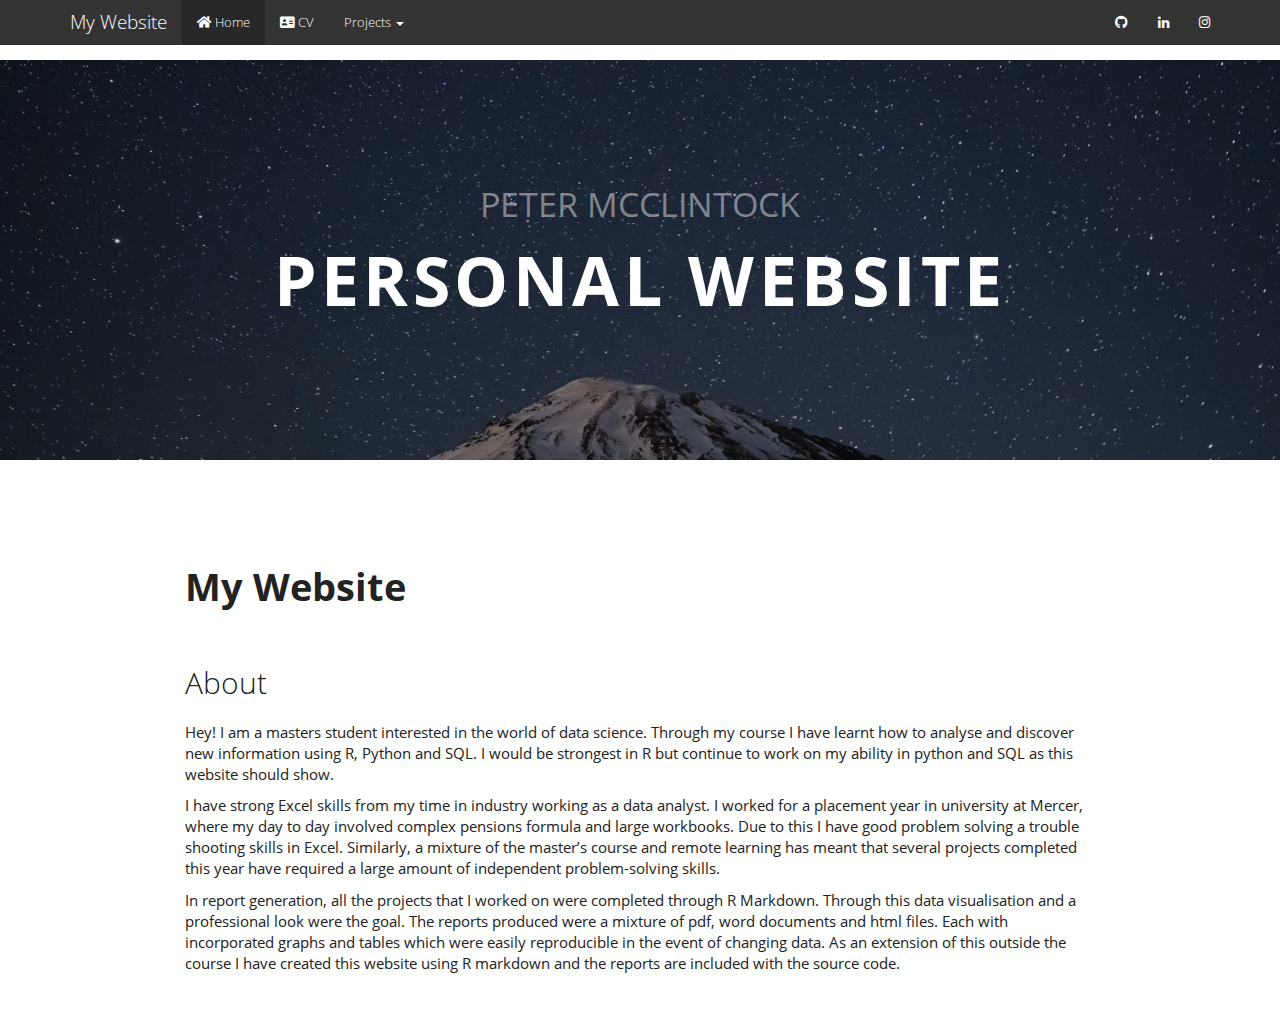
<file: docs/index.html>
<!DOCTYPE html>

<html>

<head>

<meta charset="utf-8" />
<meta name="generator" content="pandoc" />
<meta http-equiv="X-UA-Compatible" content="IE=EDGE" />




<title>My Website</title>

<script src="site_libs/jquery-1.11.3/jquery.min.js"></script>
<meta name="viewport" content="width=device-width, initial-scale=1" />
<link href="site_libs/bootstrap-3.3.5/css/yeti.min.css" rel="stylesheet" />
<script src="site_libs/bootstrap-3.3.5/js/bootstrap.min.js"></script>
<script src="site_libs/bootstrap-3.3.5/shim/html5shiv.min.js"></script>
<script src="site_libs/bootstrap-3.3.5/shim/respond.min.js"></script>
<style>h1 {font-size: 34px;}
       h1.title {font-size: 38px;}
       h2 {font-size: 30px;}
       h3 {font-size: 24px;}
       h4 {font-size: 18px;}
       h5 {font-size: 16px;}
       h6 {font-size: 12px;}
       code {color: inherit; background-color: rgba(0, 0, 0, 0.04);}
       pre:not([class]) { background-color: white }</style>
<script src="site_libs/navigation-1.1/tabsets.js"></script>
<script src="site_libs/accessible-code-block-0.0.1/empty-anchor.js"></script>
<link href="site_libs/font-awesome-5.1.0/css/all.css" rel="stylesheet" />
<link href="site_libs/font-awesome-5.1.0/css/v4-shims.css" rel="stylesheet" />
<link rel="icon" type="image/png" href="glasses.ico"/>
<div class="hero-image"> 
        <div class="image-text">
          <div class="top-text">Peter McClintock</div>
            <div class="bottom-text">Personal Website</div>
        </div>
</div>

<style type="text/css">
  code{white-space: pre-wrap;}
  span.smallcaps{font-variant: small-caps;}
  span.underline{text-decoration: underline;}
  div.column{display: inline-block; vertical-align: top; width: 50%;}
  div.hanging-indent{margin-left: 1.5em; text-indent: -1.5em;}
  ul.task-list{list-style: none;}
    </style>






<link rel="stylesheet" href="style.css" type="text/css" />



<style type = "text/css">
.main-container {
  max-width: 940px;
  margin-left: auto;
  margin-right: auto;
}
img {
  max-width:100%;
}
.tabbed-pane {
  padding-top: 12px;
}
.html-widget {
  margin-bottom: 20px;
}
button.code-folding-btn:focus {
  outline: none;
}
summary {
  display: list-item;
}
pre code {
  padding: 0;
}
</style>


<style type="text/css">
.dropdown-submenu {
  position: relative;
}
.dropdown-submenu>.dropdown-menu {
  top: 0;
  left: 100%;
  margin-top: -6px;
  margin-left: -1px;
  border-radius: 0 6px 6px 6px;
}
.dropdown-submenu:hover>.dropdown-menu {
  display: block;
}
.dropdown-submenu>a:after {
  display: block;
  content: " ";
  float: right;
  width: 0;
  height: 0;
  border-color: transparent;
  border-style: solid;
  border-width: 5px 0 5px 5px;
  border-left-color: #cccccc;
  margin-top: 5px;
  margin-right: -10px;
}
.dropdown-submenu:hover>a:after {
  border-left-color: #adb5bd;
}
.dropdown-submenu.pull-left {
  float: none;
}
.dropdown-submenu.pull-left>.dropdown-menu {
  left: -100%;
  margin-left: 10px;
  border-radius: 6px 0 6px 6px;
}
</style>

<script type="text/javascript">
// manage active state of menu based on current page
$(document).ready(function () {
  // active menu anchor
  href = window.location.pathname
  href = href.substr(href.lastIndexOf('/') + 1)
  if (href === "")
    href = "index.html";
  var menuAnchor = $('a[href="' + href + '"]');

  // mark it active
  menuAnchor.tab('show');

  // if it's got a parent navbar menu mark it active as well
  menuAnchor.closest('li.dropdown').addClass('active');

  // Navbar adjustments
  var navHeight = $(".navbar").first().height() + 15;
  var style = document.createElement('style');
  var pt = "padding-top: " + navHeight + "px; ";
  var mt = "margin-top: -" + navHeight + "px; ";
  var css = "";
  // offset scroll position for anchor links (for fixed navbar)
  for (var i = 1; i <= 6; i++) {
    css += ".section h" + i + "{ " + pt + mt + "}\n";
  }
  style.innerHTML = "body {" + pt + "padding-bottom: 40px; }\n" + css;
  document.head.appendChild(style);
});
</script>

<!-- tabsets -->

<style type="text/css">
.tabset-dropdown > .nav-tabs {
  display: inline-table;
  max-height: 500px;
  min-height: 44px;
  overflow-y: auto;
  border: 1px solid #ddd;
  border-radius: 4px;
}

.tabset-dropdown > .nav-tabs > li.active:before {
  content: "";
  font-family: 'Glyphicons Halflings';
  display: inline-block;
  padding: 10px;
  border-right: 1px solid #ddd;
}

.tabset-dropdown > .nav-tabs.nav-tabs-open > li.active:before {
  content: "&#xe258;";
  border: none;
}

.tabset-dropdown > .nav-tabs.nav-tabs-open:before {
  content: "";
  font-family: 'Glyphicons Halflings';
  display: inline-block;
  padding: 10px;
  border-right: 1px solid #ddd;
}

.tabset-dropdown > .nav-tabs > li.active {
  display: block;
}

.tabset-dropdown > .nav-tabs > li > a,
.tabset-dropdown > .nav-tabs > li > a:focus,
.tabset-dropdown > .nav-tabs > li > a:hover {
  border: none;
  display: inline-block;
  border-radius: 4px;
  background-color: transparent;
}

.tabset-dropdown > .nav-tabs.nav-tabs-open > li {
  display: block;
  float: none;
}

.tabset-dropdown > .nav-tabs > li {
  display: none;
}
</style>

<!-- code folding -->




</head>

<body>


<div class="container-fluid main-container">




<div class="navbar navbar-default  navbar-fixed-top" role="navigation">
  <div class="container">
    <div class="navbar-header">
      <button type="button" class="navbar-toggle collapsed" data-toggle="collapse" data-target="#navbar">
        <span class="icon-bar"></span>
        <span class="icon-bar"></span>
        <span class="icon-bar"></span>
      </button>
      <a class="navbar-brand" href="index.html">My Website</a>
    </div>
    <div id="navbar" class="navbar-collapse collapse">
      <ul class="nav navbar-nav">
        <li>
  <a href="index.html">
    <span class="fas fa-home"></span>
     
    Home
  </a>
</li>
<li>
  <a href="cv.html">
    <span class="fas fa-address-card"></span>
     
    CV
  </a>
</li>
<li class="dropdown">
  <a href="#" class="dropdown-toggle" data-toggle="dropdown" role="button" aria-expanded="false">
    Projects
     
    <span class="caret"></span>
  </a>
  <ul class="dropdown-menu" role="menu">
    <li>
      <a href="insurance.html">
        <span class="fas fa-book-open"></span>
         
        Insurance Analysis SQL/R
      </a>
    </li>
    <li>
      <a href="churn.html">
        <span class="fas fa-book-open"></span>
         
        Churn Analysis R
      </a>
    </li>
    <li>
      <a href="CovidProject.html">
        <span class="fas fa-book-open"></span>
         
        Covid Statistics SQL/Tableau
      </a>
    </li>
  </ul>
</li>
      </ul>
      <ul class="nav navbar-nav navbar-right">
        <li>
  <a href="https://github.com/Petermcc042">
    <span class="fa fa fa fa-github"></span>
     
  </a>
</li>
<li>
  <a href="https://www.linkedin.com/in/petermcclintock/">
    <span class="fa fa fa fa-linkedin"></span>
     
  </a>
</li>
<li>
  <a href="https://www.instagram.com/pedromcc17/">
    <span class="fa fa fa fa-instagram"></span>
     
  </a>
</li>
      </ul>
    </div><!--/.nav-collapse -->
  </div><!--/.container -->
</div><!--/.navbar -->

<div id="header">



<h1 class="title toc-ignore"><strong>My Website</strong></h1>

</div>


<div id="about" class="section level2">
<h2>About</h2>
<p>Hey! I am a masters student interested in the world of data science. Through my course I have learnt how to analyse and discover new information using R, Python and SQL. I would be strongest in R but continue to work on my ability in python and SQL as this website should show.</p>
<p>I have strong Excel skills from my time in industry working as a data analyst. I worked for a placement year in university at Mercer, where my day to day involved complex pensions formula and large workbooks. Due to this I have good problem solving a trouble shooting skills in Excel. Similarly, a mixture of the master’s course and remote learning has meant that several projects completed this year have required a large amount of independent problem-solving skills.</p>
<p>In report generation, all the projects that I worked on were completed through R Markdown. Through this data visualisation and a professional look were the goal. The reports produced were a mixture of pdf, word documents and html files. Each with incorporated graphs and tables which were easily reproducible in the event of changing data. As an extension of this outside the course I have created this website using R markdown and the reports are included with the source code.</p>
</div>




</div>

<script>

// add bootstrap table styles to pandoc tables
function bootstrapStylePandocTables() {
  $('tr.odd').parent('tbody').parent('table').addClass('table table-condensed');
}
$(document).ready(function () {
  bootstrapStylePandocTables();
});


</script>

<!-- tabsets -->

<script>
$(document).ready(function () {
  window.buildTabsets("TOC");
});

$(document).ready(function () {
  $('.tabset-dropdown > .nav-tabs > li').click(function () {
    $(this).parent().toggleClass('nav-tabs-open');
  });
});
</script>

<!-- code folding -->


<!-- dynamically load mathjax for compatibility with self-contained -->
<script>
  (function () {
    var script = document.createElement("script");
    script.type = "text/javascript";
    script.src  = "https://mathjax.rstudio.com/latest/MathJax.js?config=TeX-AMS-MML_HTMLorMML";
    document.getElementsByTagName("head")[0].appendChild(script);
  })();
</script>

</body>
</html>
</file>
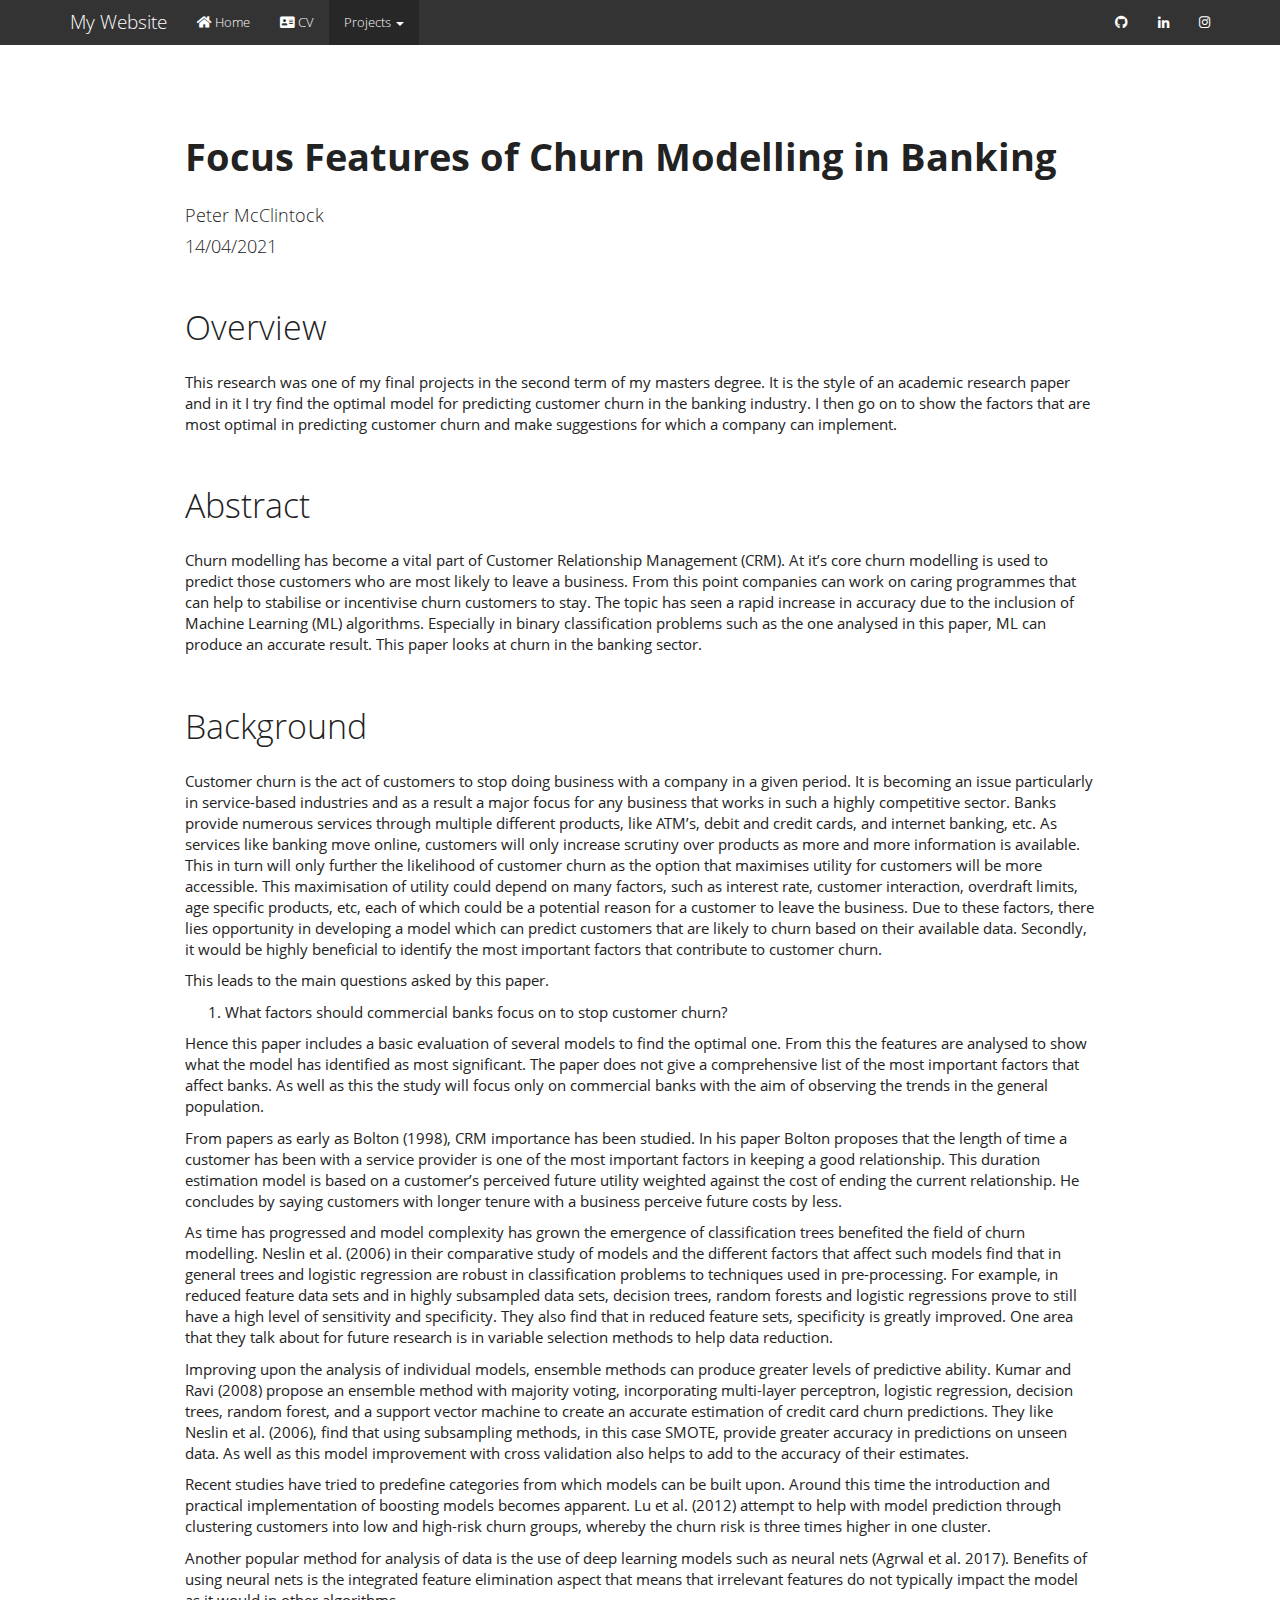
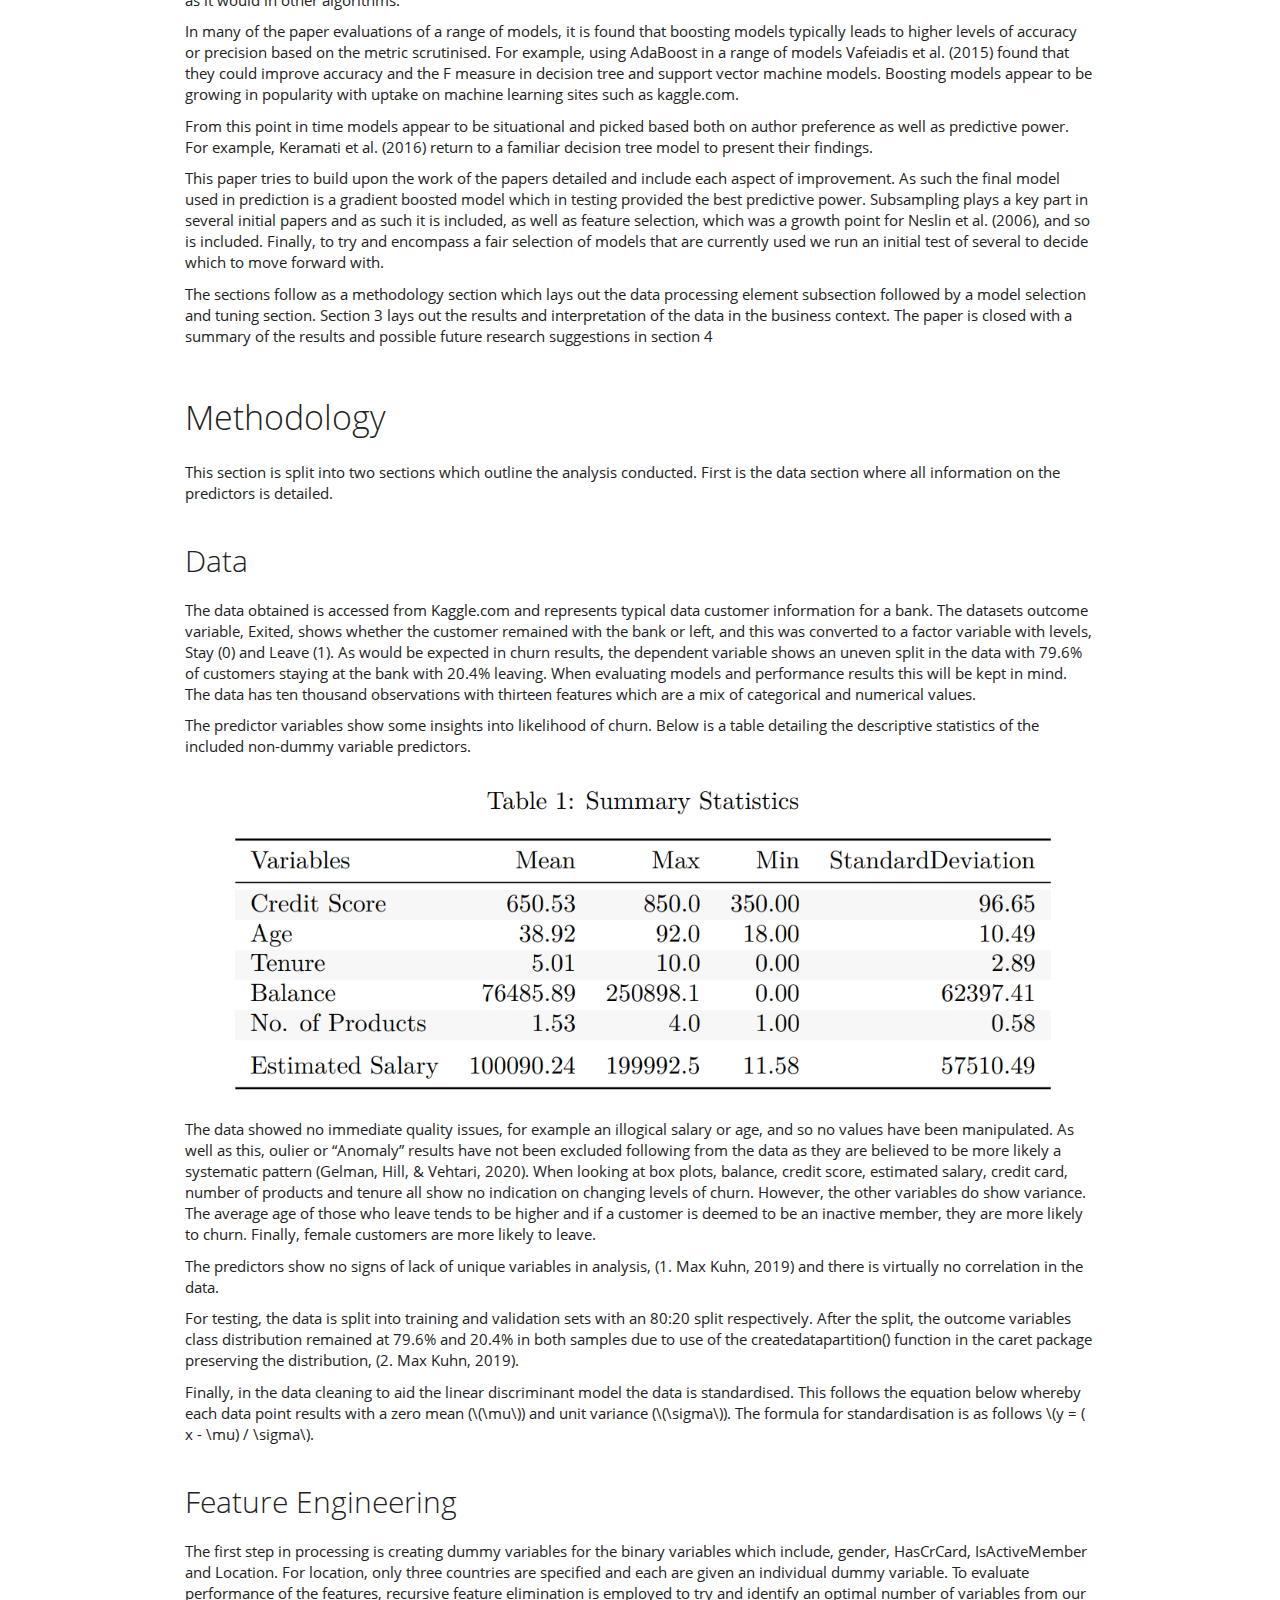
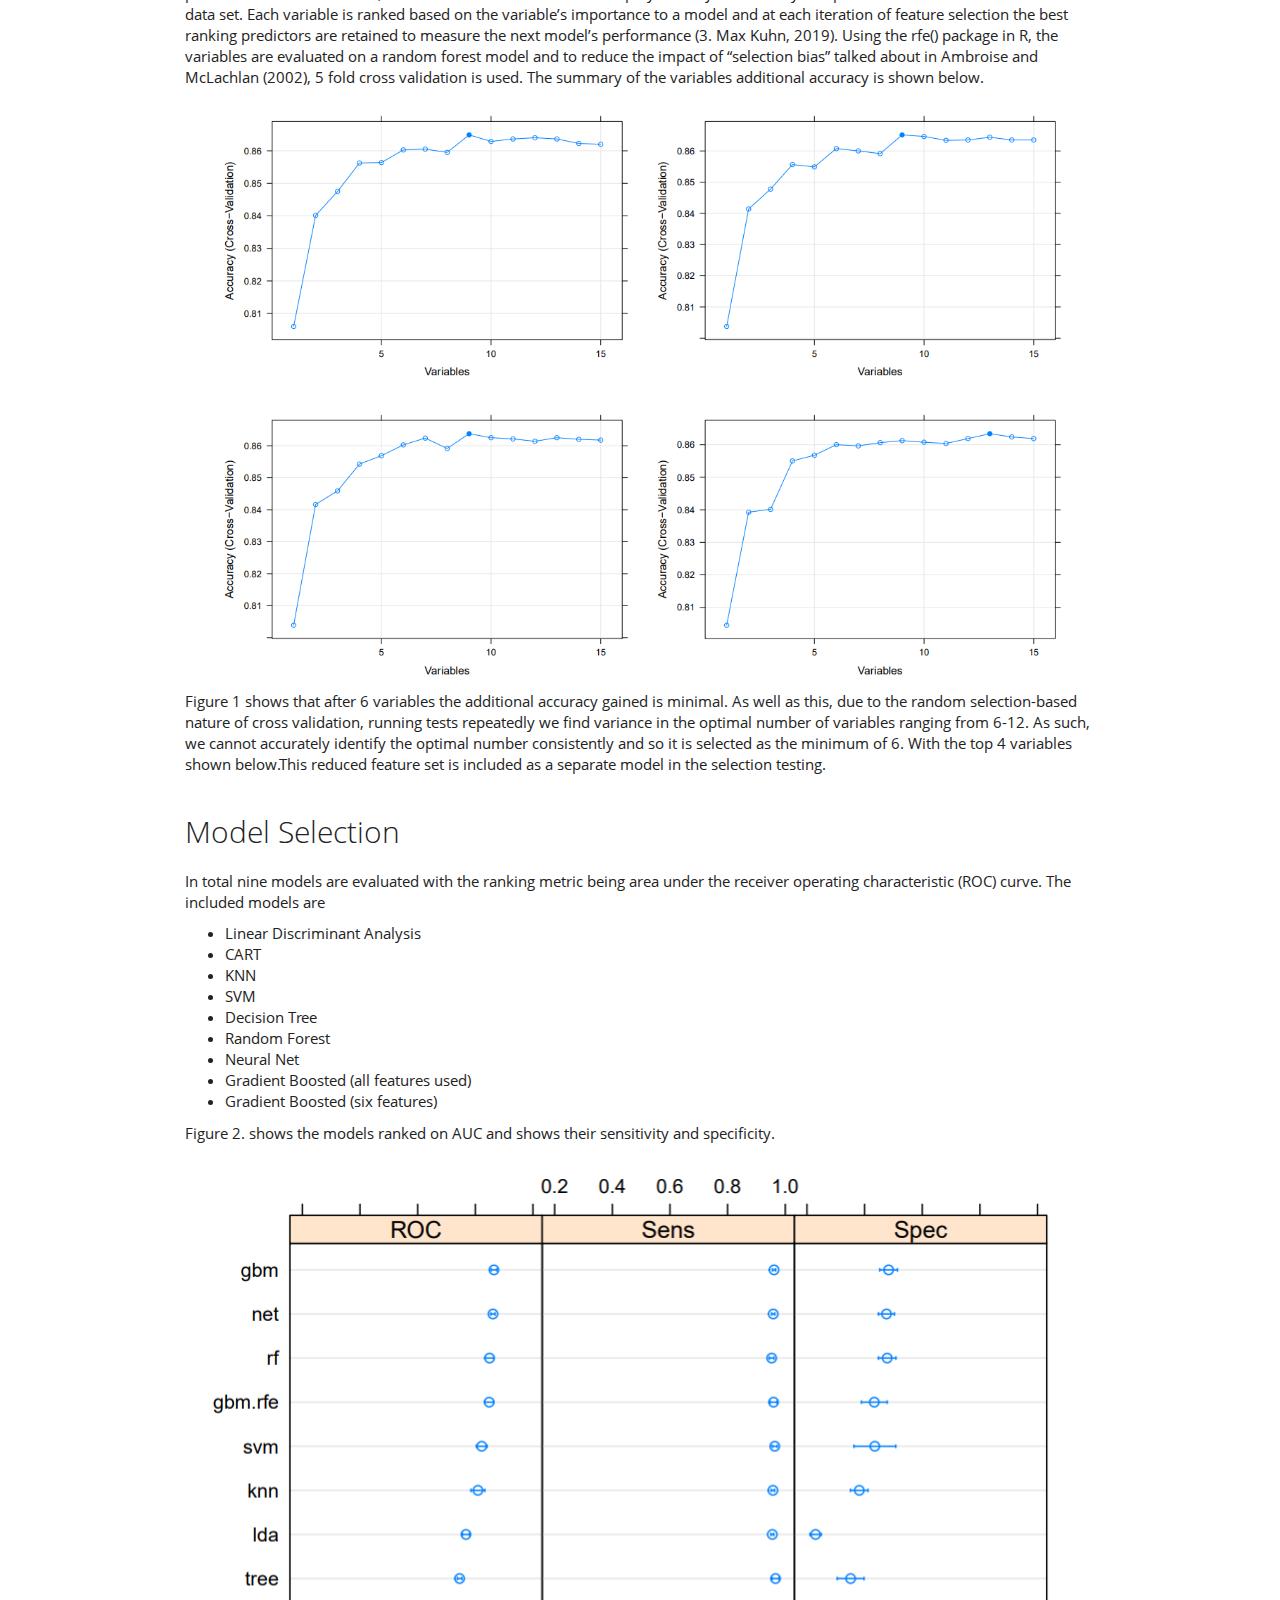
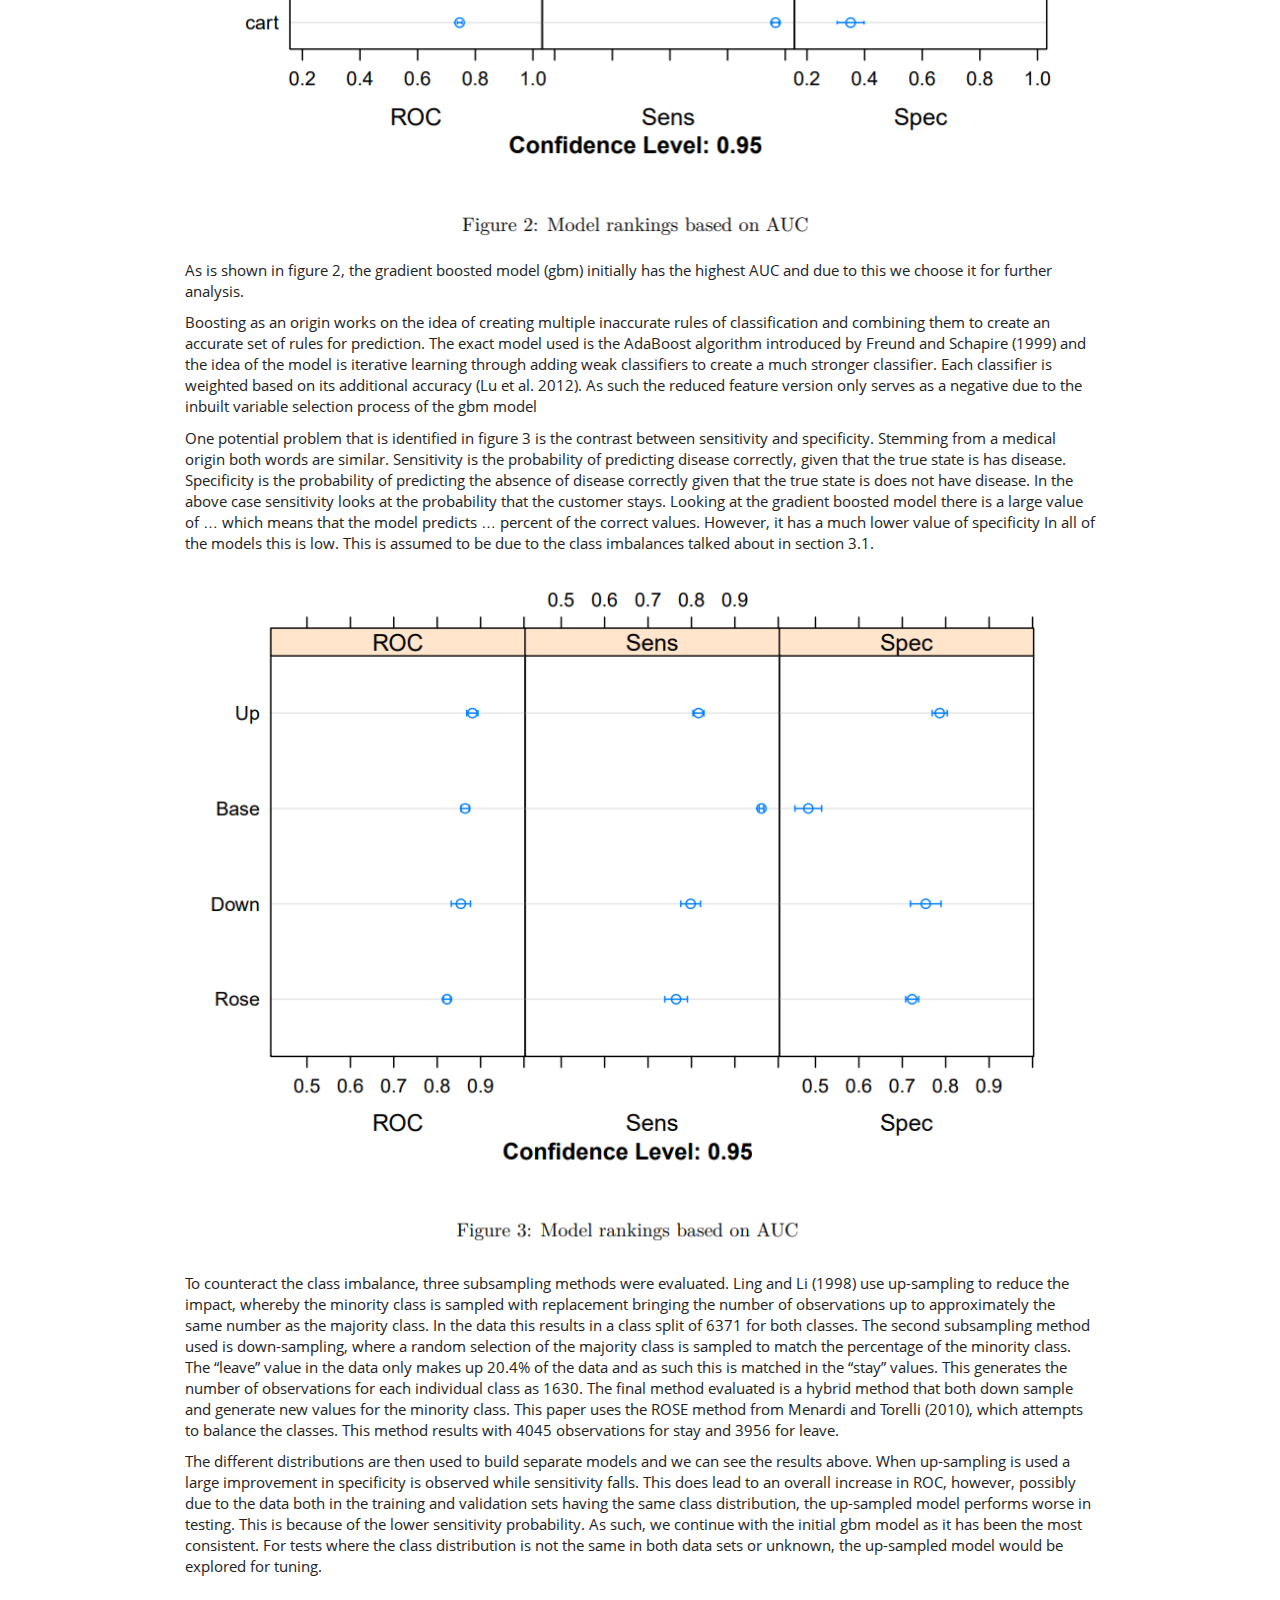
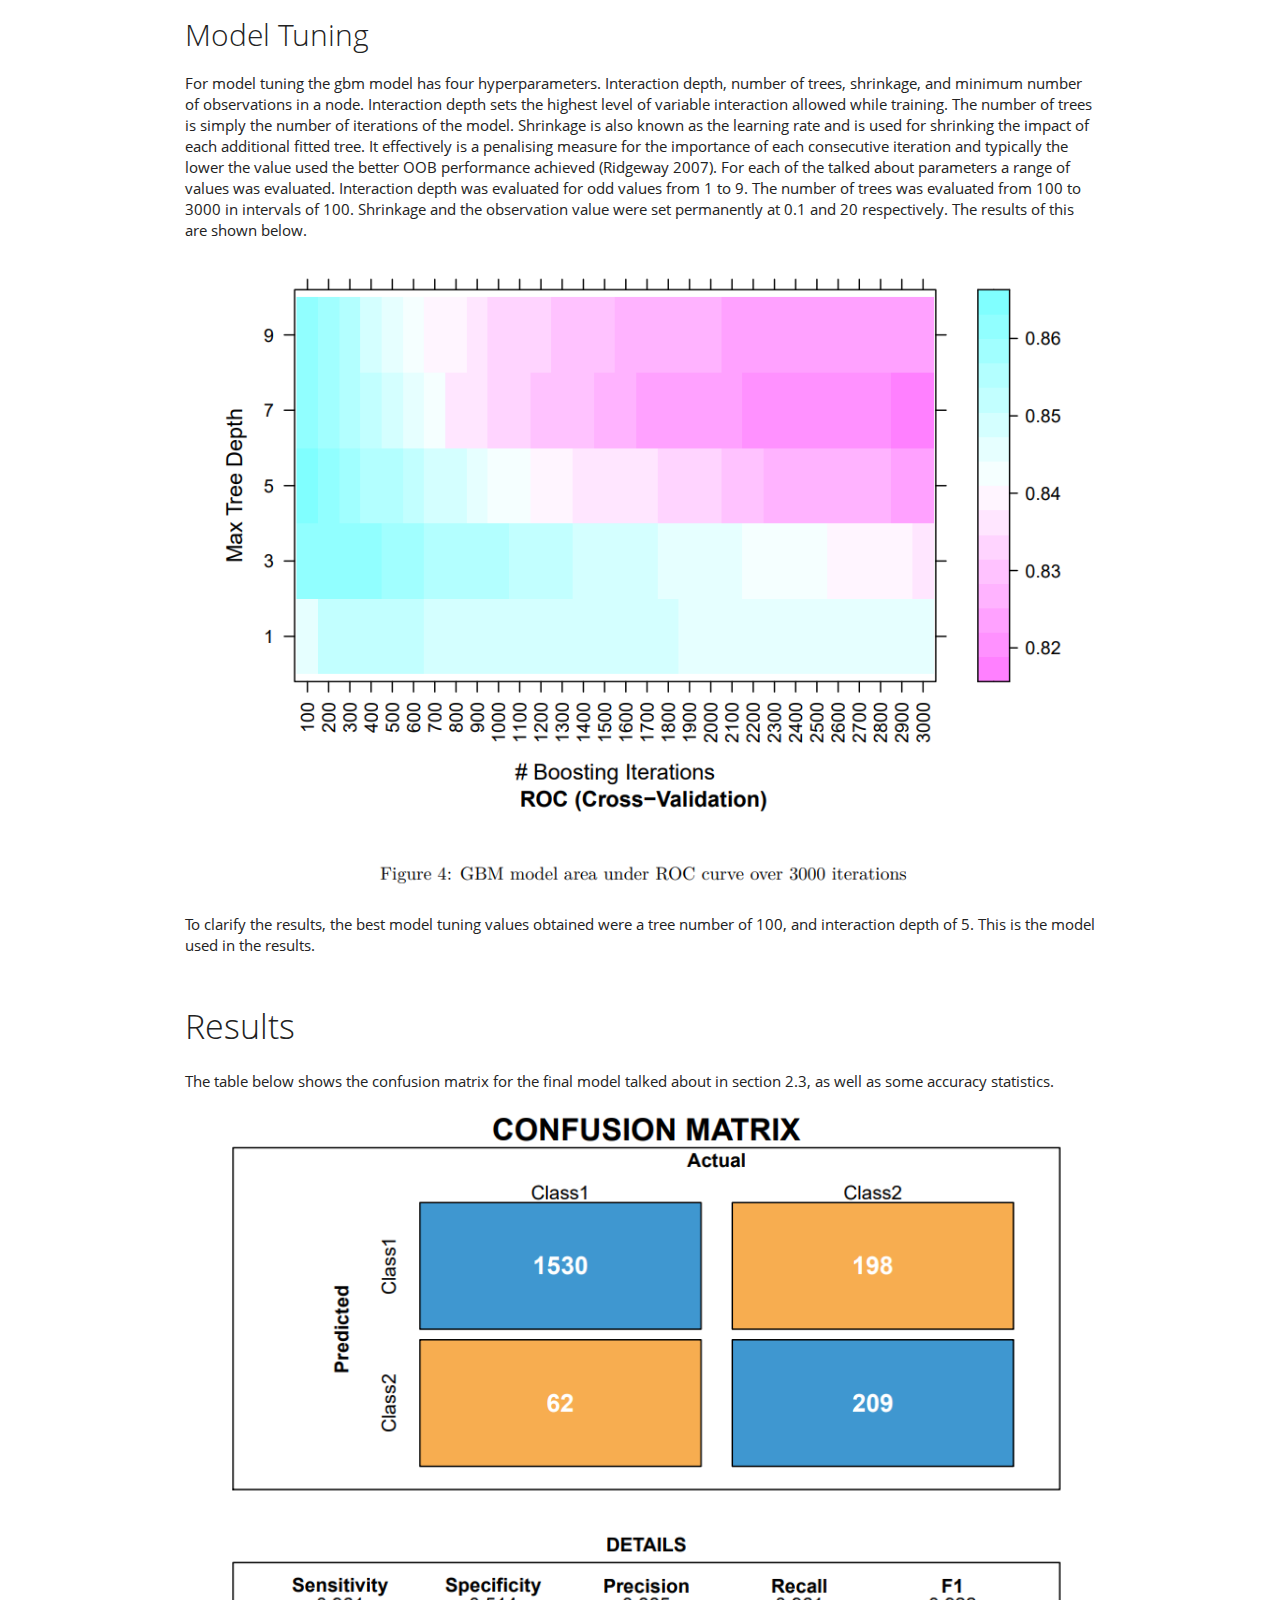
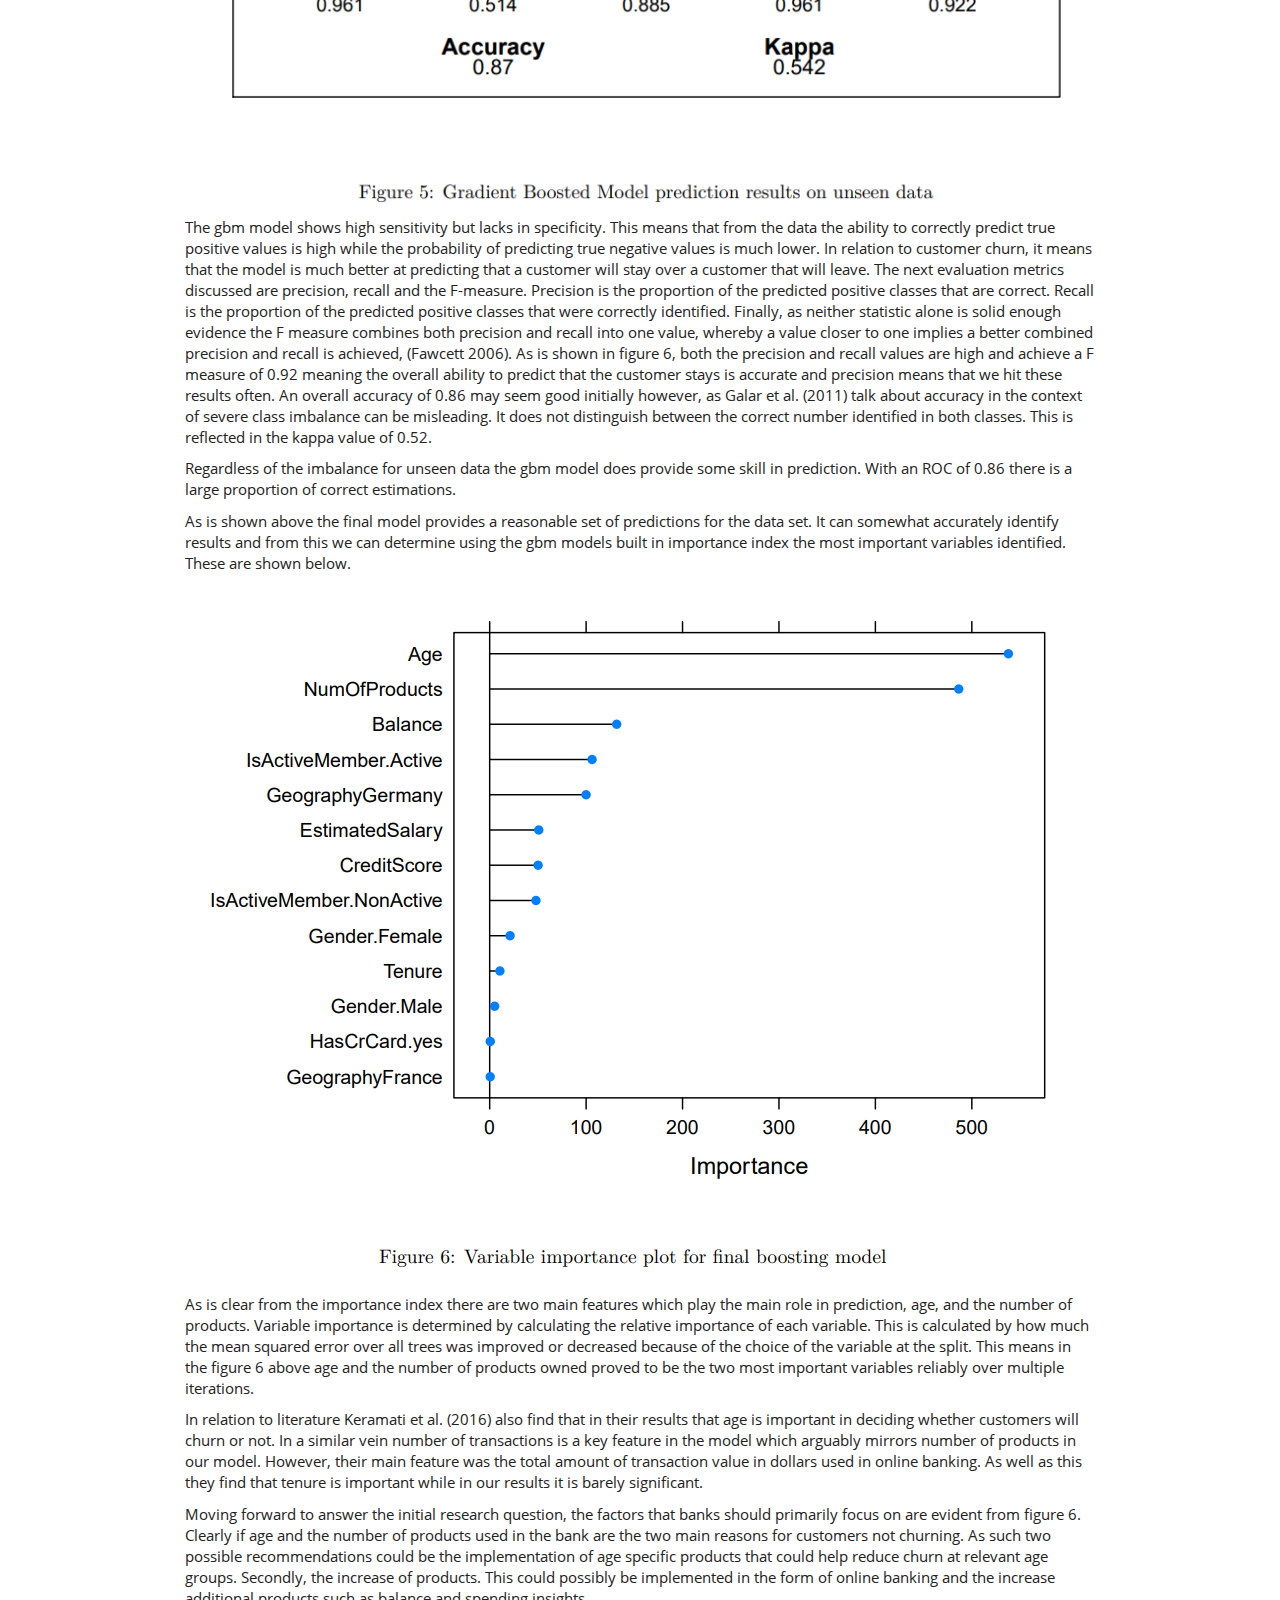
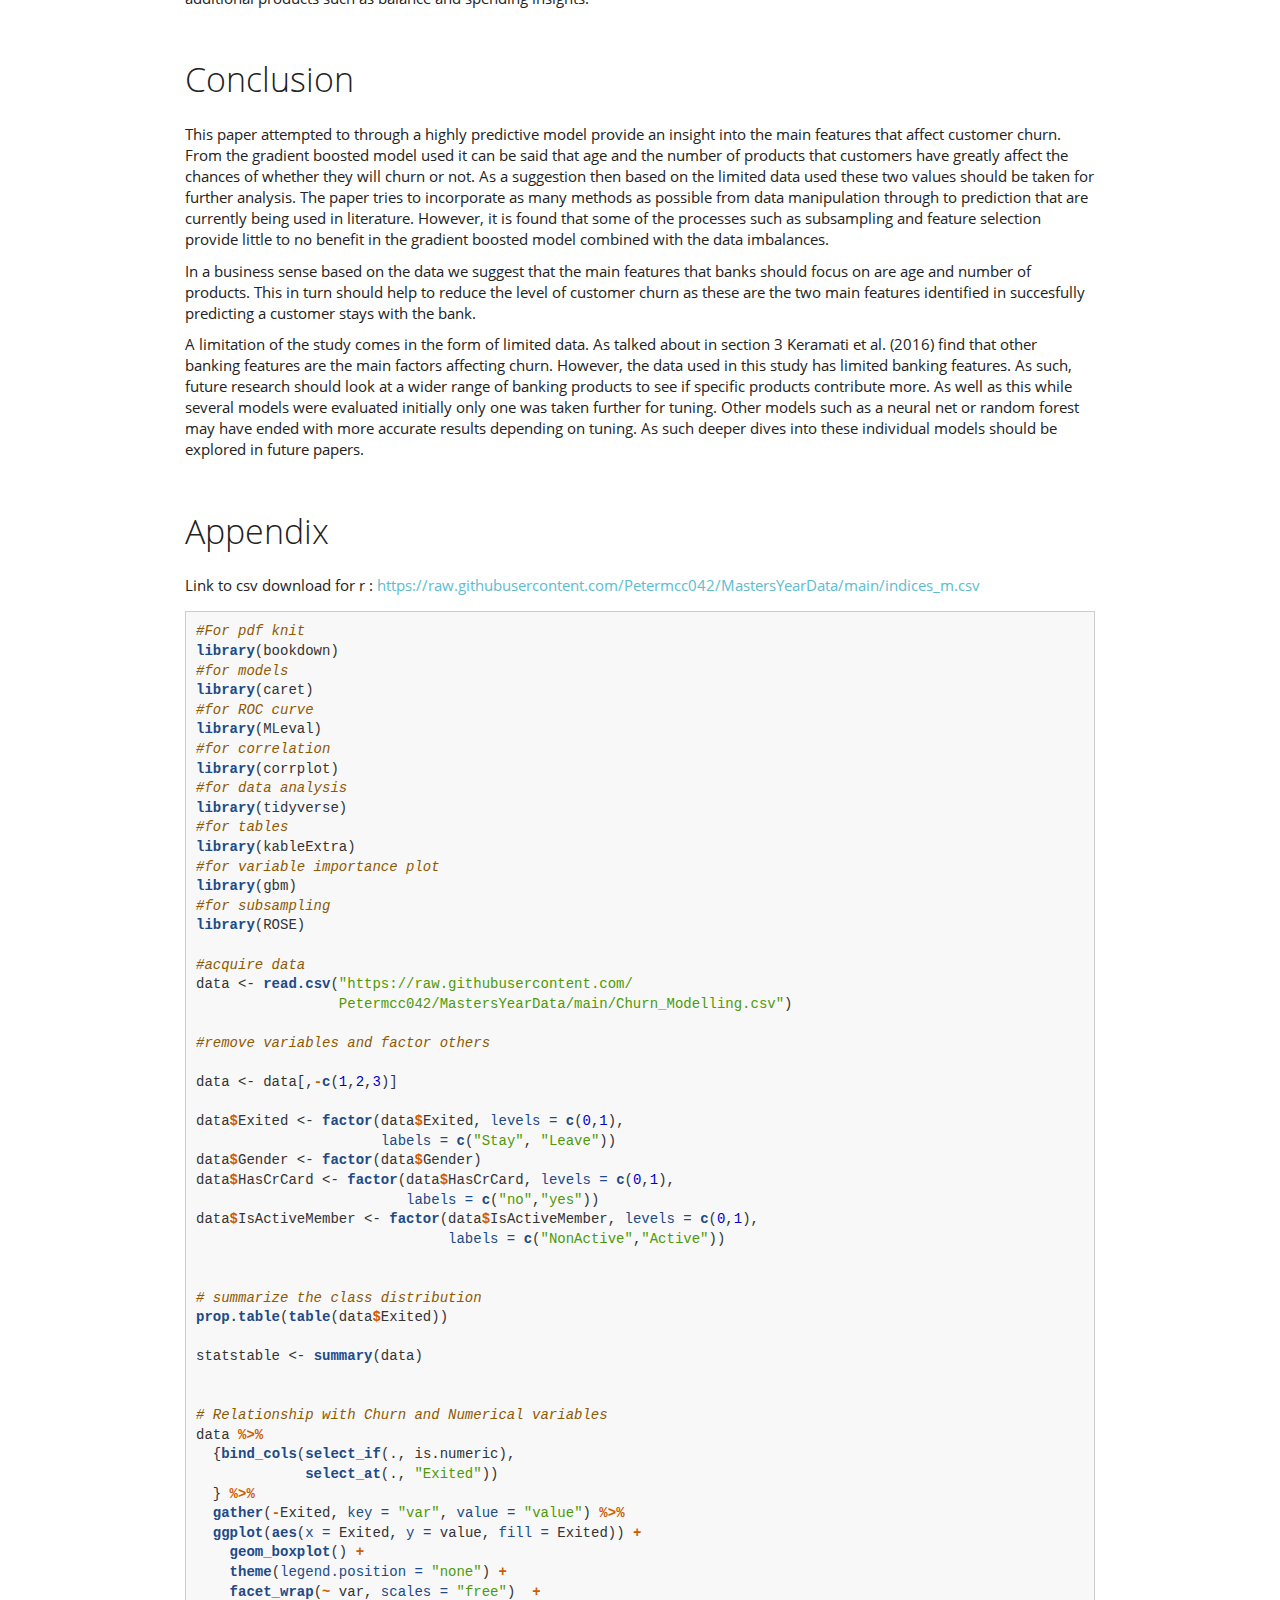
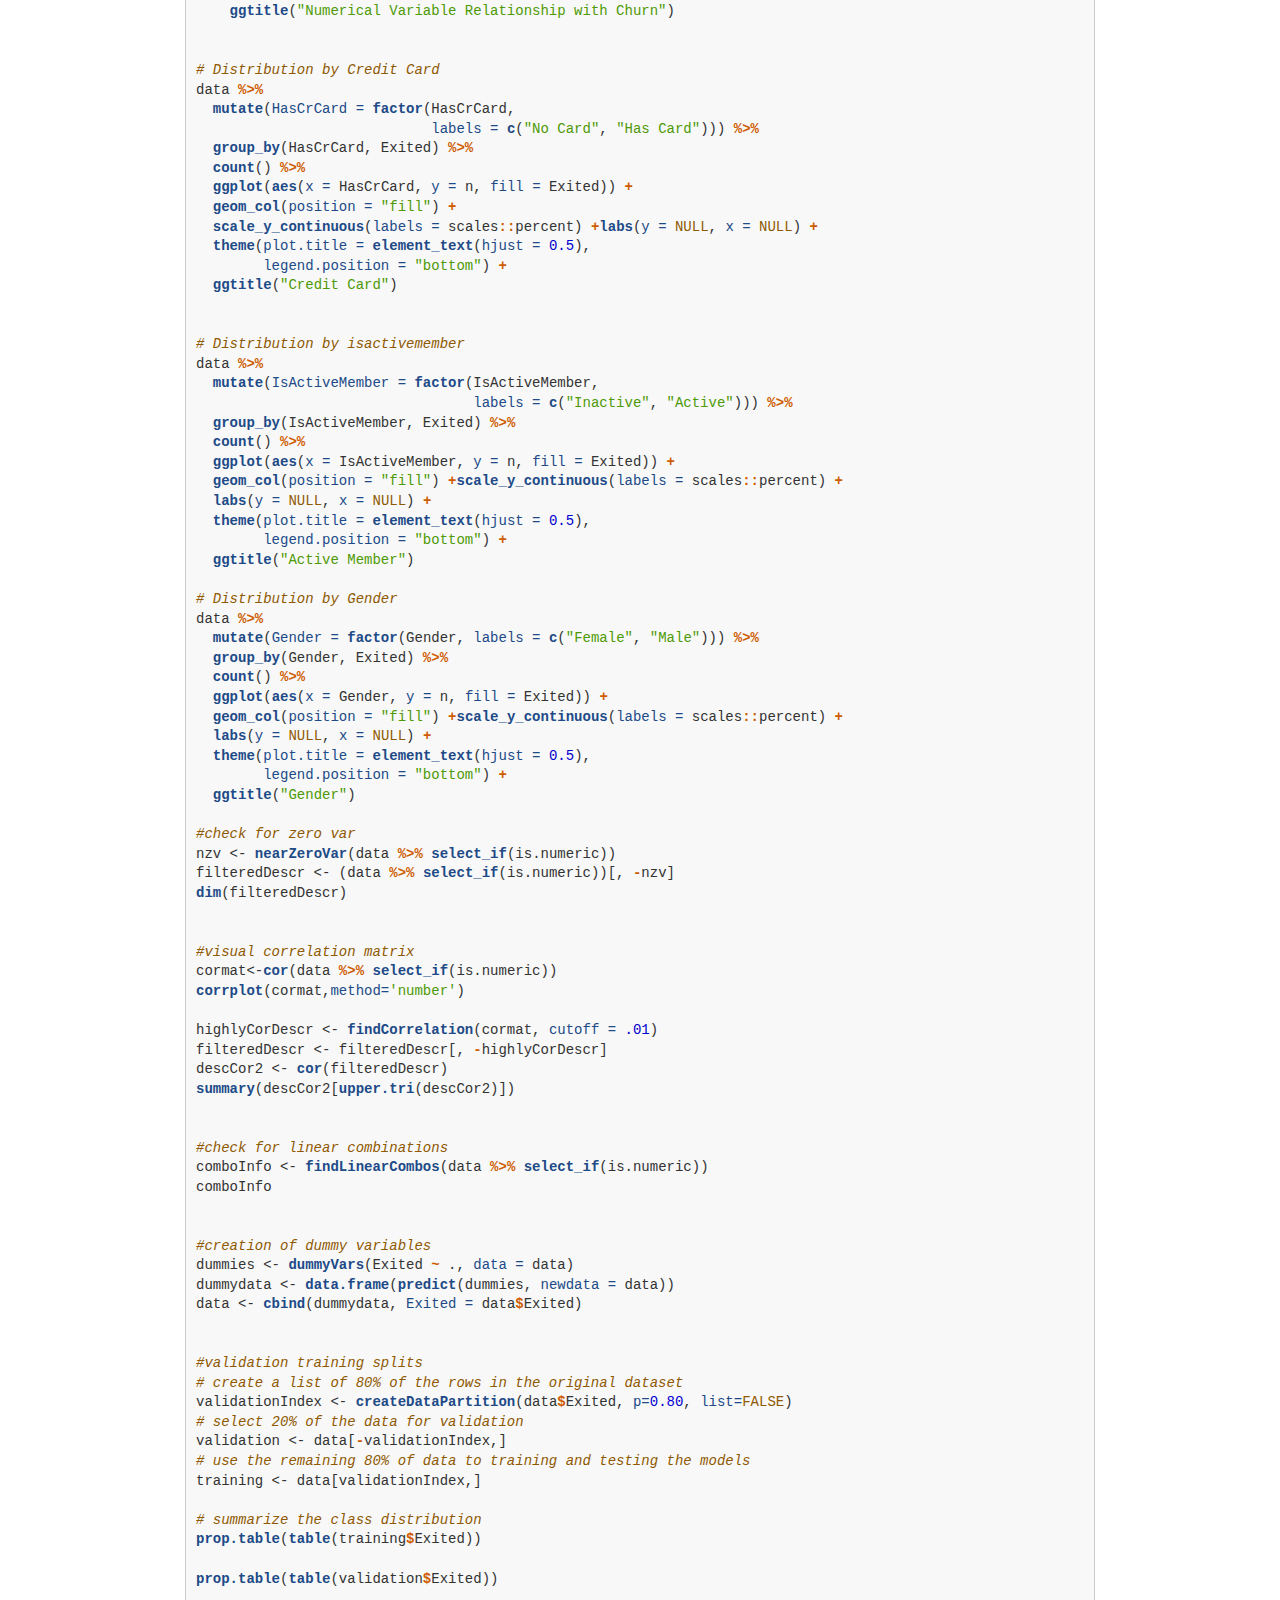
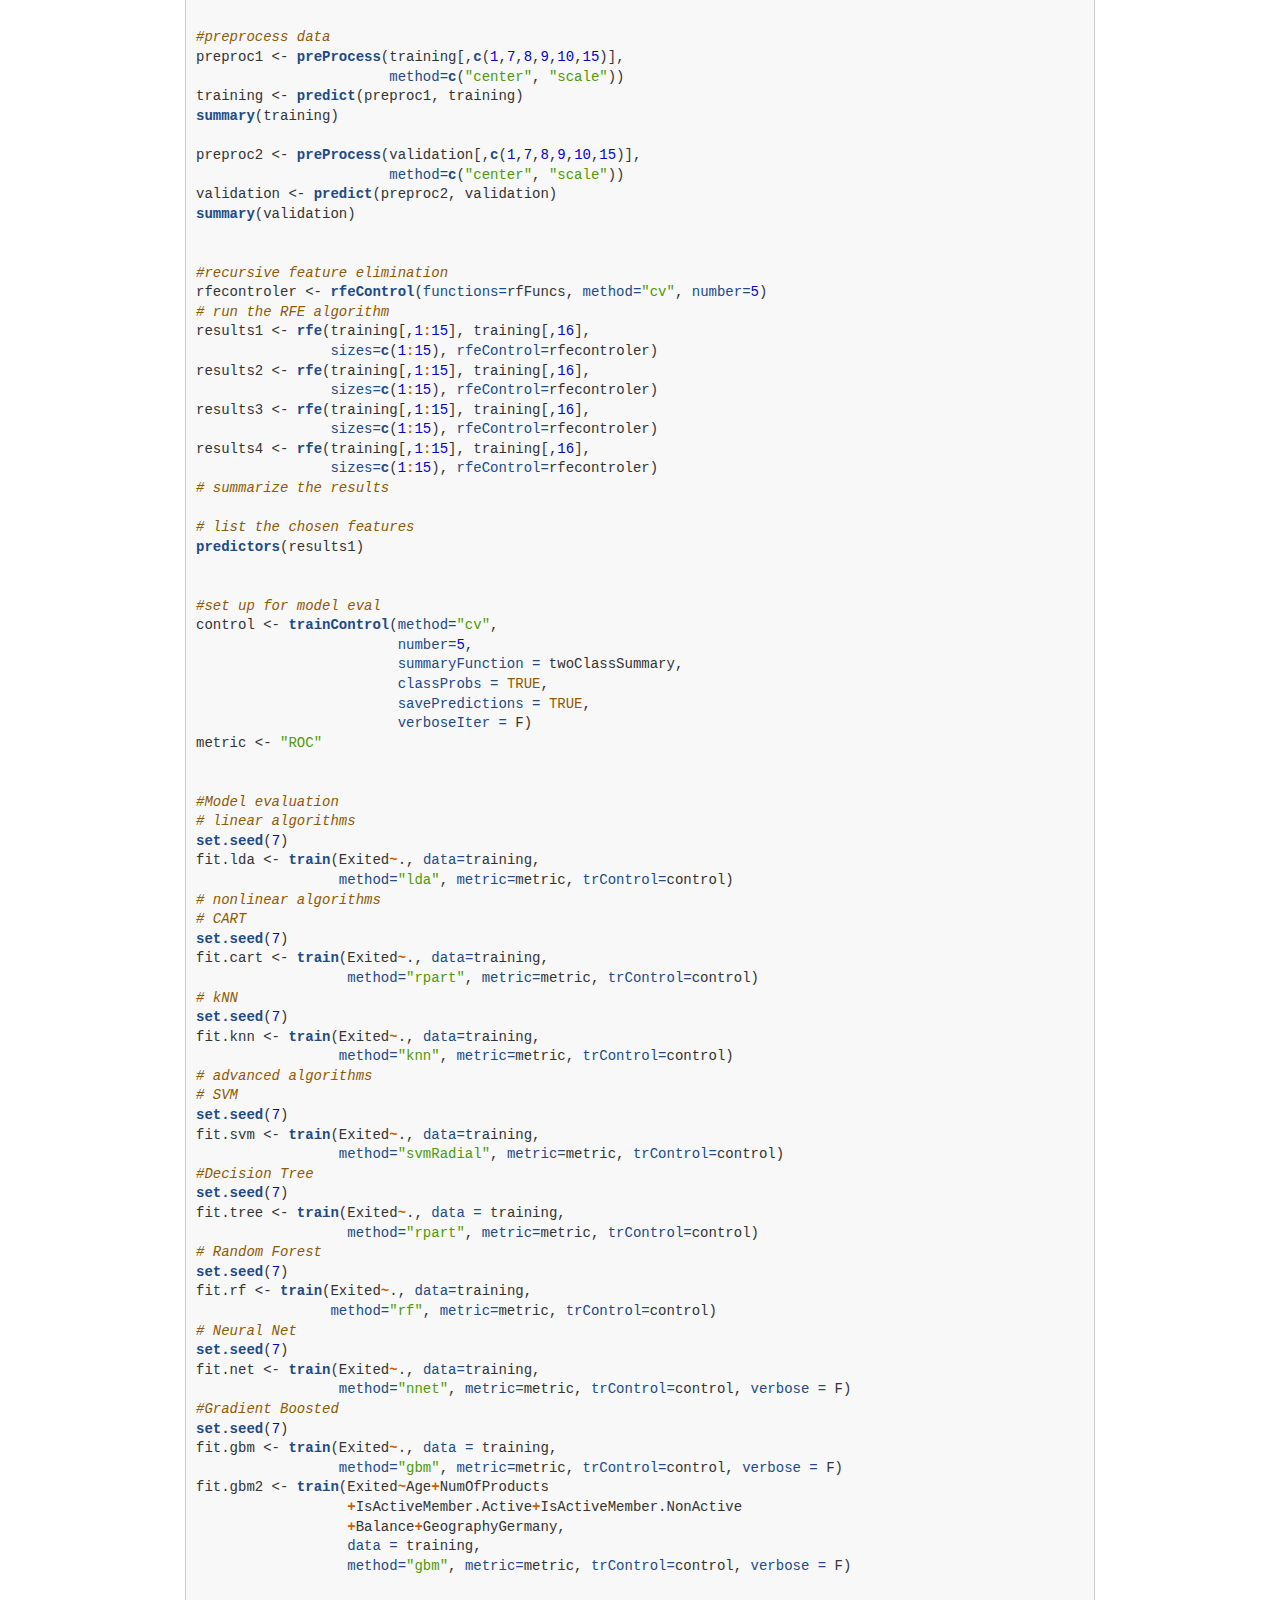
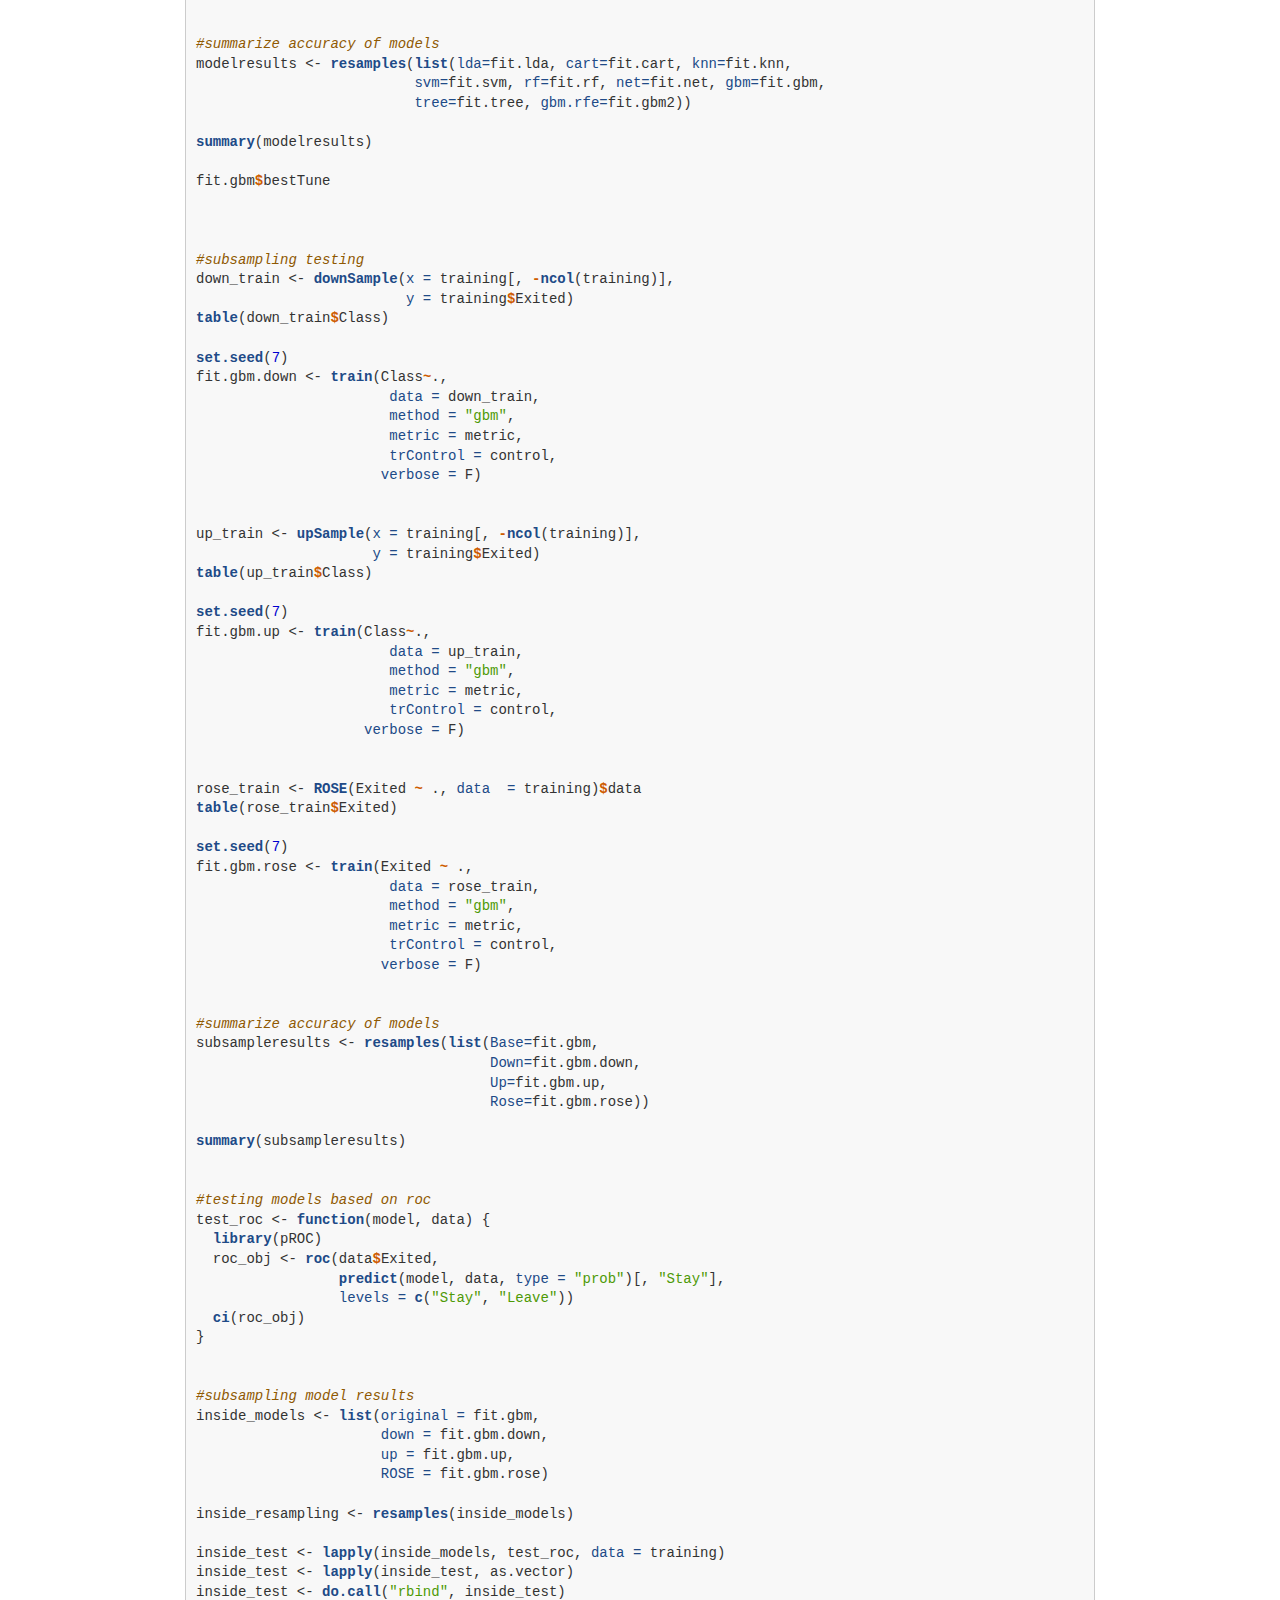
<file: docs/churn.html>
<!DOCTYPE html>

<html>

<head>

<meta charset="utf-8" />
<meta name="generator" content="pandoc" />
<meta http-equiv="X-UA-Compatible" content="IE=EDGE" />


<meta name="author" content="Peter McClintock" />


<title>Focus Features of Churn Modelling in Banking</title>

<script src="site_libs/jquery-1.11.3/jquery.min.js"></script>
<meta name="viewport" content="width=device-width, initial-scale=1" />
<link href="site_libs/bootstrap-3.3.5/css/yeti.min.css" rel="stylesheet" />
<script src="site_libs/bootstrap-3.3.5/js/bootstrap.min.js"></script>
<script src="site_libs/bootstrap-3.3.5/shim/html5shiv.min.js"></script>
<script src="site_libs/bootstrap-3.3.5/shim/respond.min.js"></script>
<style>h1 {font-size: 34px;}
       h1.title {font-size: 38px;}
       h2 {font-size: 30px;}
       h3 {font-size: 24px;}
       h4 {font-size: 18px;}
       h5 {font-size: 16px;}
       h6 {font-size: 12px;}
       code {color: inherit; background-color: rgba(0, 0, 0, 0.04);}
       pre:not([class]) { background-color: white }</style>
<script src="site_libs/navigation-1.1/tabsets.js"></script>
<script src="site_libs/accessible-code-block-0.0.1/empty-anchor.js"></script>
<link href="site_libs/font-awesome-5.1.0/css/all.css" rel="stylesheet" />
<link href="site_libs/font-awesome-5.1.0/css/v4-shims.css" rel="stylesheet" />
<link rel="icon" type="image/png" href="glasses.ico"/>

<style type="text/css">
  code{white-space: pre-wrap;}
  span.smallcaps{font-variant: small-caps;}
  span.underline{text-decoration: underline;}
  div.column{display: inline-block; vertical-align: top; width: 50%;}
  div.hanging-indent{margin-left: 1.5em; text-indent: -1.5em;}
  ul.task-list{list-style: none;}
    </style>


<style type="text/css">
  code {
    white-space: pre;
  }
  .sourceCode {
    overflow: visible;
  }
</style>
<style type="text/css" data-origin="pandoc">
code.sourceCode > span { display: inline-block; line-height: 1.25; }
code.sourceCode > span { color: inherit; text-decoration: inherit; }
code.sourceCode > span:empty { height: 1.2em; }
.sourceCode { overflow: visible; }
code.sourceCode { white-space: pre; position: relative; }
div.sourceCode { margin: 1em 0; }
pre.sourceCode { margin: 0; }
@media screen {
div.sourceCode { overflow: auto; }
}
@media print {
code.sourceCode { white-space: pre-wrap; }
code.sourceCode > span { text-indent: -5em; padding-left: 5em; }
}
pre.numberSource code
  { counter-reset: source-line 0; }
pre.numberSource code > span
  { position: relative; left: -4em; counter-increment: source-line; }
pre.numberSource code > span > a:first-child::before
  { content: counter(source-line);
    position: relative; left: -1em; text-align: right; vertical-align: baseline;
    border: none; display: inline-block;
    -webkit-touch-callout: none; -webkit-user-select: none;
    -khtml-user-select: none; -moz-user-select: none;
    -ms-user-select: none; user-select: none;
    padding: 0 4px; width: 4em;
    color: #aaaaaa;
  }
pre.numberSource { margin-left: 3em; border-left: 1px solid #aaaaaa;  padding-left: 4px; }
div.sourceCode
  {  background-color: #f8f8f8; }
@media screen {
code.sourceCode > span > a:first-child::before { text-decoration: underline; }
}
code span.al { color: #ef2929; } /* Alert */
code span.an { color: #8f5902; font-weight: bold; font-style: italic; } /* Annotation */
code span.at { color: #c4a000; } /* Attribute */
code span.bn { color: #0000cf; } /* BaseN */
code span.cf { color: #204a87; font-weight: bold; } /* ControlFlow */
code span.ch { color: #4e9a06; } /* Char */
code span.cn { color: #000000; } /* Constant */
code span.co { color: #8f5902; font-style: italic; } /* Comment */
code span.cv { color: #8f5902; font-weight: bold; font-style: italic; } /* CommentVar */
code span.do { color: #8f5902; font-weight: bold; font-style: italic; } /* Documentation */
code span.dt { color: #204a87; } /* DataType */
code span.dv { color: #0000cf; } /* DecVal */
code span.er { color: #a40000; font-weight: bold; } /* Error */
code span.ex { } /* Extension */
code span.fl { color: #0000cf; } /* Float */
code span.fu { color: #000000; } /* Function */
code span.im { } /* Import */
code span.in { color: #8f5902; font-weight: bold; font-style: italic; } /* Information */
code span.kw { color: #204a87; font-weight: bold; } /* Keyword */
code span.op { color: #ce5c00; font-weight: bold; } /* Operator */
code span.ot { color: #8f5902; } /* Other */
code span.pp { color: #8f5902; font-style: italic; } /* Preprocessor */
code span.sc { color: #000000; } /* SpecialChar */
code span.ss { color: #4e9a06; } /* SpecialString */
code span.st { color: #4e9a06; } /* String */
code span.va { color: #000000; } /* Variable */
code span.vs { color: #4e9a06; } /* VerbatimString */
code span.wa { color: #8f5902; font-weight: bold; font-style: italic; } /* Warning */

</style>
<script>
// apply pandoc div.sourceCode style to pre.sourceCode instead
(function() {
  var sheets = document.styleSheets;
  for (var i = 0; i < sheets.length; i++) {
    if (sheets[i].ownerNode.dataset["origin"] !== "pandoc") continue;
    try { var rules = sheets[i].cssRules; } catch (e) { continue; }
    for (var j = 0; j < rules.length; j++) {
      var rule = rules[j];
      // check if there is a div.sourceCode rule
      if (rule.type !== rule.STYLE_RULE || rule.selectorText !== "div.sourceCode") continue;
      var style = rule.style.cssText;
      // check if color or background-color is set
      if (rule.style.color === '' && rule.style.backgroundColor === '') continue;
      // replace div.sourceCode by a pre.sourceCode rule
      sheets[i].deleteRule(j);
      sheets[i].insertRule('pre.sourceCode{' + style + '}', j);
    }
  }
})();
</script>




<link rel="stylesheet" href="style.css" type="text/css" />



<style type = "text/css">
.main-container {
  max-width: 940px;
  margin-left: auto;
  margin-right: auto;
}
img {
  max-width:100%;
}
.tabbed-pane {
  padding-top: 12px;
}
.html-widget {
  margin-bottom: 20px;
}
button.code-folding-btn:focus {
  outline: none;
}
summary {
  display: list-item;
}
pre code {
  padding: 0;
}
</style>


<style type="text/css">
.dropdown-submenu {
  position: relative;
}
.dropdown-submenu>.dropdown-menu {
  top: 0;
  left: 100%;
  margin-top: -6px;
  margin-left: -1px;
  border-radius: 0 6px 6px 6px;
}
.dropdown-submenu:hover>.dropdown-menu {
  display: block;
}
.dropdown-submenu>a:after {
  display: block;
  content: " ";
  float: right;
  width: 0;
  height: 0;
  border-color: transparent;
  border-style: solid;
  border-width: 5px 0 5px 5px;
  border-left-color: #cccccc;
  margin-top: 5px;
  margin-right: -10px;
}
.dropdown-submenu:hover>a:after {
  border-left-color: #adb5bd;
}
.dropdown-submenu.pull-left {
  float: none;
}
.dropdown-submenu.pull-left>.dropdown-menu {
  left: -100%;
  margin-left: 10px;
  border-radius: 6px 0 6px 6px;
}
</style>

<script type="text/javascript">
// manage active state of menu based on current page
$(document).ready(function () {
  // active menu anchor
  href = window.location.pathname
  href = href.substr(href.lastIndexOf('/') + 1)
  if (href === "")
    href = "index.html";
  var menuAnchor = $('a[href="' + href + '"]');

  // mark it active
  menuAnchor.tab('show');

  // if it's got a parent navbar menu mark it active as well
  menuAnchor.closest('li.dropdown').addClass('active');

  // Navbar adjustments
  var navHeight = $(".navbar").first().height() + 15;
  var style = document.createElement('style');
  var pt = "padding-top: " + navHeight + "px; ";
  var mt = "margin-top: -" + navHeight + "px; ";
  var css = "";
  // offset scroll position for anchor links (for fixed navbar)
  for (var i = 1; i <= 6; i++) {
    css += ".section h" + i + "{ " + pt + mt + "}\n";
  }
  style.innerHTML = "body {" + pt + "padding-bottom: 40px; }\n" + css;
  document.head.appendChild(style);
});
</script>

<!-- tabsets -->

<style type="text/css">
.tabset-dropdown > .nav-tabs {
  display: inline-table;
  max-height: 500px;
  min-height: 44px;
  overflow-y: auto;
  border: 1px solid #ddd;
  border-radius: 4px;
}

.tabset-dropdown > .nav-tabs > li.active:before {
  content: "";
  font-family: 'Glyphicons Halflings';
  display: inline-block;
  padding: 10px;
  border-right: 1px solid #ddd;
}

.tabset-dropdown > .nav-tabs.nav-tabs-open > li.active:before {
  content: "&#xe258;";
  border: none;
}

.tabset-dropdown > .nav-tabs.nav-tabs-open:before {
  content: "";
  font-family: 'Glyphicons Halflings';
  display: inline-block;
  padding: 10px;
  border-right: 1px solid #ddd;
}

.tabset-dropdown > .nav-tabs > li.active {
  display: block;
}

.tabset-dropdown > .nav-tabs > li > a,
.tabset-dropdown > .nav-tabs > li > a:focus,
.tabset-dropdown > .nav-tabs > li > a:hover {
  border: none;
  display: inline-block;
  border-radius: 4px;
  background-color: transparent;
}

.tabset-dropdown > .nav-tabs.nav-tabs-open > li {
  display: block;
  float: none;
}

.tabset-dropdown > .nav-tabs > li {
  display: none;
}
</style>

<!-- code folding -->




</head>

<body>


<div class="container-fluid main-container">




<div class="navbar navbar-default  navbar-fixed-top" role="navigation">
  <div class="container">
    <div class="navbar-header">
      <button type="button" class="navbar-toggle collapsed" data-toggle="collapse" data-target="#navbar">
        <span class="icon-bar"></span>
        <span class="icon-bar"></span>
        <span class="icon-bar"></span>
      </button>
      <a class="navbar-brand" href="index.html">My Website</a>
    </div>
    <div id="navbar" class="navbar-collapse collapse">
      <ul class="nav navbar-nav">
        <li>
  <a href="index.html">
    <span class="fas fa-home"></span>
     
    Home
  </a>
</li>
<li>
  <a href="cv.html">
    <span class="fas fa-address-card"></span>
     
    CV
  </a>
</li>
<li class="dropdown">
  <a href="#" class="dropdown-toggle" data-toggle="dropdown" role="button" aria-expanded="false">
    Projects
     
    <span class="caret"></span>
  </a>
  <ul class="dropdown-menu" role="menu">
    <li>
      <a href="insurance.html">
        <span class="fas fa-book-open"></span>
         
        Insurance Analysis SQL/R
      </a>
    </li>
    <li>
      <a href="churn.html">
        <span class="fas fa-book-open"></span>
         
        Churn Analysis R
      </a>
    </li>
    <li>
      <a href="CovidProject.html">
        <span class="fas fa-book-open"></span>
         
        Covid Statistics SQL/Tableau
      </a>
    </li>
  </ul>
</li>
      </ul>
      <ul class="nav navbar-nav navbar-right">
        <li>
  <a href="https://github.com/Petermcc042">
    <span class="fa fa fa fa-github"></span>
     
  </a>
</li>
<li>
  <a href="https://www.linkedin.com/in/petermcclintock/">
    <span class="fa fa fa fa-linkedin"></span>
     
  </a>
</li>
<li>
  <a href="https://www.instagram.com/pedromcc17/">
    <span class="fa fa fa fa-instagram"></span>
     
  </a>
</li>
      </ul>
    </div><!--/.nav-collapse -->
  </div><!--/.container -->
</div><!--/.navbar -->

<div id="header">



<h1 class="title toc-ignore"><strong>Focus Features of Churn Modelling in Banking</strong></h1>
<h4 class="author">Peter McClintock</h4>
<h4 class="date">14/04/2021</h4>

</div>


<div id="overview" class="section level1">
<h1>Overview</h1>
<p>This research was one of my final projects in the second term of my masters degree. It is the style of an academic research paper and in it I try find the optimal model for predicting customer churn in the banking industry. I then go on to show the factors that are most optimal in predicting customer churn and make suggestions for which a company can implement.</p>
</div>
<div id="abstract" class="section level1">
<h1>Abstract</h1>
<p>Churn modelling has become a vital part of Customer Relationship Management (CRM). At it’s core churn modelling is used to predict those customers who are most likely to leave a business. From this point companies can work on caring programmes that can help to stabilise or incentivise churn customers to stay. The topic has seen a rapid increase in accuracy due to the inclusion of Machine Learning (ML) algorithms. Especially in binary classification problems such as the one analysed in this paper, ML can produce an accurate result. This paper looks at churn in the banking sector.</p>
</div>
<div id="background" class="section level1">
<h1>Background</h1>
<p>Customer churn is the act of customers to stop doing business with a company in a given period. It is becoming an issue particularly in service-based industries and as a result a major focus for any business that works in such a highly competitive sector. Banks provide numerous services through multiple different products, like ATM’s, debit and credit cards, and internet banking, etc. As services like banking move online, customers will only increase scrutiny over products as more and more information is available. This in turn will only further the likelihood of customer churn as the option that maximises utility for customers will be more accessible. This maximisation of utility could depend on many factors, such as interest rate, customer interaction, overdraft limits, age specific products, etc, each of which could be a potential reason for a customer to leave the business. Due to these factors, there lies opportunity in developing a model which can predict customers that are likely to churn based on their available data. Secondly, it would be highly beneficial to identify the most important factors that contribute to customer churn.</p>
<p>This leads to the main questions asked by this paper.</p>
<ol style="list-style-type: decimal">
<li>What factors should commercial banks focus on to stop customer churn?</li>
</ol>
<p>Hence this paper includes a basic evaluation of several models to find the optimal one. From this the features are analysed to show what the model has identified as most significant. The paper does not give a comprehensive list of the most important factors that affect banks. As well as this the study will focus only on commercial banks with the aim of observing the trends in the general population.</p>
<p>From papers as early as Bolton (1998), CRM importance has been studied. In his paper Bolton proposes that the length of time a customer has been with a service provider is one of the most important factors in keeping a good relationship. This duration estimation model is based on a customer’s perceived future utility weighted against the cost of ending the current relationship. He concludes by saying customers with longer tenure with a business perceive future costs by less.</p>
<p>As time has progressed and model complexity has grown the emergence of classification trees benefited the field of churn modelling. Neslin et al. (2006) in their comparative study of models and the different factors that affect such models find that in general trees and logistic regression are robust in classification problems to techniques used in pre-processing. For example, in reduced feature data sets and in highly subsampled data sets, decision trees, random forests and logistic regressions prove to still have a high level of sensitivity and specificity. They also find that in reduced feature sets, specificity is greatly improved. One area that they talk about for future research is in variable selection methods to help data reduction.</p>
<p>Improving upon the analysis of individual models, ensemble methods can produce greater levels of predictive ability. Kumar and Ravi (2008) propose an ensemble method with majority voting, incorporating multi-layer perceptron, logistic regression, decision trees, random forest, and a support vector machine to create an accurate estimation of credit card churn predictions. They like Neslin et al. (2006), find that using subsampling methods, in this case SMOTE, provide greater accuracy in predictions on unseen data. As well as this model improvement with cross validation also helps to add to the accuracy of their estimates.</p>
<p>Recent studies have tried to predefine categories from which models can be built upon. Around this time the introduction and practical implementation of boosting models becomes apparent. Lu et al. (2012) attempt to help with model prediction through clustering customers into low and high-risk churn groups, whereby the churn risk is three times higher in one cluster.</p>
<p>Another popular method for analysis of data is the use of deep learning models such as neural nets (Agrwal et al. 2017). Benefits of using neural nets is the integrated feature elimination aspect that means that irrelevant features do not typically impact the model as it would in other algorithms.</p>
<p>In many of the paper evaluations of a range of models, it is found that boosting models typically leads to higher levels of accuracy or precision based on the metric scrutinised. For example, using AdaBoost in a range of models Vafeiadis et al. (2015) found that they could improve accuracy and the F measure in decision tree and support vector machine models. Boosting models appear to be growing in popularity with uptake on machine learning sites such as kaggle.com.</p>
<p>From this point in time models appear to be situational and picked based both on author preference as well as predictive power. For example, Keramati et al. (2016) return to a familiar decision tree model to present their findings.</p>
<p>This paper tries to build upon the work of the papers detailed and include each aspect of improvement. As such the final model used in prediction is a gradient boosted model which in testing provided the best predictive power. Subsampling plays a key part in several initial papers and as such it is included, as well as feature selection, which was a growth point for Neslin et al. (2006), and so is included. Finally, to try and encompass a fair selection of models that are currently used we run an initial test of several to decide which to move forward with.</p>
<p>The sections follow as a methodology section which lays out the data processing element subsection followed by a model selection and tuning section. Section 3 lays out the results and interpretation of the data in the business context. The paper is closed with a summary of the results and possible future research suggestions in section 4</p>
</div>
<div id="methodology" class="section level1">
<h1>Methodology</h1>
<p>This section is split into two sections which outline the analysis conducted. First is the data section where all information on the predictors is detailed.</p>
<div id="data" class="section level2">
<h2>Data</h2>
<p>The data obtained is accessed from Kaggle.com and represents typical data customer information for a bank. The datasets outcome variable, Exited, shows whether the customer remained with the bank or left, and this was converted to a factor variable with levels, Stay (0) and Leave (1). As would be expected in churn results, the dependent variable shows an uneven split in the data with 79.6% of customers staying at the bank with 20.4% leaving. When evaluating models and performance results this will be kept in mind. The data has ten thousand observations with thirteen features which are a mix of categorical and numerical values.</p>
<p>The predictor variables show some insights into likelihood of churn. Below is a table detailing the descriptive statistics of the included non-dummy variable predictors.</p>
<p><img src="churn_stats.PNG" /></p>
<p>The data showed no immediate quality issues, for example an illogical salary or age, and so no values have been manipulated. As well as this, oulier or “Anomaly” results have not been excluded following from the data as they are believed to be more likely a systematic pattern (Gelman, Hill, &amp; Vehtari, 2020). When looking at box plots, balance, credit score, estimated salary, credit card, number of products and tenure all show no indication on changing levels of churn. However, the other variables do show variance. The average age of those who leave tends to be higher and if a customer is deemed to be an inactive member, they are more likely to churn. Finally, female customers are more likely to leave.</p>
<p>The predictors show no signs of lack of unique variables in analysis, (1. Max Kuhn, 2019) and there is virtually no correlation in the data.</p>
<p>For testing, the data is split into training and validation sets with an 80:20 split respectively. After the split, the outcome variables class distribution remained at 79.6% and 20.4% in both samples due to use of the createdatapartition() function in the caret package preserving the distribution, (2. Max Kuhn, 2019).</p>
<p>Finally, in the data cleaning to aid the linear discriminant model the data is standardised. This follows the equation below whereby each data point results with a zero mean (<span class="math inline">\(\mu\)</span>) and unit variance (<span class="math inline">\(\sigma\)</span>). The formula for standardisation is as follows <span class="math inline">\(y = ( x - \mu) / \sigma\)</span>.</p>
</div>
<div id="feature-engineering" class="section level2">
<h2>Feature Engineering</h2>
<p>The first step in processing is creating dummy variables for the binary variables which include, gender, HasCrCard, IsActiveMember and Location. For location, only three countries are specified and each are given an individual dummy variable. To evaluate performance of the features, recursive feature elimination is employed to try and identify an optimal number of variables from our data set. Each variable is ranked based on the variable’s importance to a model and at each iteration of feature selection the best ranking predictors are retained to measure the next model’s performance (3. Max Kuhn, 2019). Using the rfe() package in R, the variables are evaluated on a random forest model and to reduce the impact of “selection bias” talked about in Ambroise and McLachlan (2002), 5 fold cross validation is used. The summary of the variables additional accuracy is shown below.</p>
<p><img src="cvvariables.PNG" /></p>
<p>Figure 1 shows that after 6 variables the additional accuracy gained is minimal. As well as this, due to the random selection-based nature of cross validation, running tests repeatedly we find variance in the optimal number of variables ranging from 6-12. As such, we cannot accurately identify the optimal number consistently and so it is selected as the minimum of 6. With the top 4 variables shown below.This reduced feature set is included as a separate model in the selection testing.</p>
</div>
<div id="model-selection" class="section level2">
<h2>Model Selection</h2>
<p>In total nine models are evaluated with the ranking metric being area under the receiver operating characteristic (ROC) curve. The included models are</p>
<ul>
<li>Linear Discriminant Analysis</li>
<li>CART</li>
<li>KNN</li>
<li>SVM</li>
<li>Decision Tree</li>
<li>Random Forest</li>
<li>Neural Net</li>
<li>Gradient Boosted (all features used)</li>
<li>Gradient Boosted (six features)</li>
</ul>
<p>Figure 2. shows the models ranked on AUC and shows their sensitivity and specificity.</p>
<p><img src="modelselection.PNG" /></p>
<p>As is shown in figure 2, the gradient boosted model (gbm) initially has the highest AUC and due to this we choose it for further analysis.</p>
<p>Boosting as an origin works on the idea of creating multiple inaccurate rules of classification and combining them to create an accurate set of rules for prediction. The exact model used is the AdaBoost algorithm introduced by Freund and Schapire (1999) and the idea of the model is iterative learning through adding weak classifiers to create a much stronger classifier. Each classifier is weighted based on its additional accuracy (Lu et al. 2012). As such the reduced feature version only serves as a negative due to the inbuilt variable selection process of the gbm model</p>
<p>One potential problem that is identified in figure 3 is the contrast between sensitivity and specificity. Stemming from a medical origin both words are similar. Sensitivity is the probability of predicting disease correctly, given that the true state is has disease. Specificity is the probability of predicting the absence of disease correctly given that the true state is does not have disease. In the above case sensitivity looks at the probability that the customer stays. Looking at the gradient boosted model there is a large value of … which means that the model predicts … percent of the correct values. However, it has a much lower value of specificity In all of the models this is low. This is assumed to be due to the class imbalances talked about in section 3.1.</p>
<p><img src="subsampling.PNG" /></p>
<p>To counteract the class imbalance, three subsampling methods were evaluated. Ling and Li (1998) use up-sampling to reduce the impact, whereby the minority class is sampled with replacement bringing the number of observations up to approximately the same number as the majority class. In the data this results in a class split of 6371 for both classes. The second subsampling method used is down-sampling, where a random selection of the majority class is sampled to match the percentage of the minority class. The “leave” value in the data only makes up 20.4% of the data and as such this is matched in the “stay” values. This generates the number of observations for each individual class as 1630. The final method evaluated is a hybrid method that both down sample and generate new values for the minority class. This paper uses the ROSE method from Menardi and Torelli (2010), which attempts to balance the classes. This method results with 4045 observations for stay and 3956 for leave.</p>
<p>The different distributions are then used to build separate models and we can see the results above. When up-sampling is used a large improvement in specificity is observed while sensitivity falls. This does lead to an overall increase in ROC, however, possibly due to the data both in the training and validation sets having the same class distribution, the up-sampled model performs worse in testing. This is because of the lower sensitivity probability. As such, we continue with the initial gbm model as it has been the most consistent. For tests where the class distribution is not the same in both data sets or unknown, the up-sampled model would be explored for tuning.</p>
</div>
<div id="model-tuning" class="section level2">
<h2>Model Tuning</h2>
<p>For model tuning the gbm model has four hyperparameters. Interaction depth, number of trees, shrinkage, and minimum number of observations in a node. Interaction depth sets the highest level of variable interaction allowed while training. The number of trees is simply the number of iterations of the model. Shrinkage is also known as the learning rate and is used for shrinking the impact of each additional fitted tree. It effectively is a penalising measure for the importance of each consecutive iteration and typically the lower the value used the better OOB performance achieved (Ridgeway 2007). For each of the talked about parameters a range of values was evaluated. Interaction depth was evaluated for odd values from 1 to 9. The number of trees was evaluated from 100 to 3000 in intervals of 100. Shrinkage and the observation value were set permanently at 0.1 and 20 respectively. The results of this are shown below.</p>
<p><img src="roccv.PNG" /></p>
<p>To clarify the results, the best model tuning values obtained were a tree number of 100, and interaction depth of 5. This is the model used in the results.</p>
</div>
</div>
<div id="results" class="section level1">
<h1>Results</h1>
<p>The table below shows the confusion matrix for the final model talked about in section 2.3, as well as some accuracy statistics.</p>
<p><img src="confusionmatrix.PNG" /></p>
<p>The gbm model shows high sensitivity but lacks in specificity. This means that from the data the ability to correctly predict true positive values is high while the probability of predicting true negative values is much lower. In relation to customer churn, it means that the model is much better at predicting that a customer will stay over a customer that will leave. The next evaluation metrics discussed are precision, recall and the F-measure. Precision is the proportion of the predicted positive classes that are correct. Recall is the proportion of the predicted positive classes that were correctly identified. Finally, as neither statistic alone is solid enough evidence the F measure combines both precision and recall into one value, whereby a value closer to one implies a better combined precision and recall is achieved, (Fawcett 2006). As is shown in figure 6, both the precision and recall values are high and achieve a F measure of 0.92 meaning the overall ability to predict that the customer stays is accurate and precision means that we hit these results often. An overall accuracy of 0.86 may seem good initially however, as Galar et al. (2011) talk about accuracy in the context of severe class imbalance can be misleading. It does not distinguish between the correct number identified in both classes. This is reflected in the kappa value of 0.52.</p>
<p>Regardless of the imbalance for unseen data the gbm model does provide some skill in prediction. With an ROC of 0.86 there is a large proportion of correct estimations.</p>
<p>As is shown above the final model provides a reasonable set of predictions for the data set. It can somewhat accurately identify results and from this we can determine using the gbm models built in importance index the most important variables identified. These are shown below.</p>
<p><img src="importancefactors.PNG" /></p>
<p>As is clear from the importance index there are two main features which play the main role in prediction, age, and the number of products. Variable importance is determined by calculating the relative importance of each variable. This is calculated by how much the mean squared error over all trees was improved or decreased because of the choice of the variable at the split. This means in the figure 6 above age and the number of products owned proved to be the two most important variables reliably over multiple iterations.</p>
<p>In relation to literature Keramati et al. (2016) also find that in their results that age is important in deciding whether customers will churn or not. In a similar vein number of transactions is a key feature in the model which arguably mirrors number of products in our model. However, their main feature was the total amount of transaction value in dollars used in online banking. As well as this they find that tenure is important while in our results it is barely significant.</p>
<p>Moving forward to answer the initial research question, the factors that banks should primarily focus on are evident from figure 6. Clearly if age and the number of products used in the bank are the two main reasons for customers not churning. As such two possible recommendations could be the implementation of age specific products that could help reduce churn at relevant age groups. Secondly, the increase of products. This could possibly be implemented in the form of online banking and the increase additional products such as balance and spending insights.</p>
</div>
<div id="conclusion" class="section level1">
<h1>Conclusion</h1>
<p>This paper attempted to through a highly predictive model provide an insight into the main features that affect customer churn. From the gradient boosted model used it can be said that age and the number of products that customers have greatly affect the chances of whether they will churn or not. As a suggestion then based on the limited data used these two values should be taken for further analysis. The paper tries to incorporate as many methods as possible from data manipulation through to prediction that are currently being used in literature. However, it is found that some of the processes such as subsampling and feature selection provide little to no benefit in the gradient boosted model combined with the data imbalances.</p>
<p>In a business sense based on the data we suggest that the main features that banks should focus on are age and number of products. This in turn should help to reduce the level of customer churn as these are the two main features identified in succesfully predicting a customer stays with the bank.</p>
<p>A limitation of the study comes in the form of limited data. As talked about in section 3 Keramati et al. (2016) find that other banking features are the main factors affecting churn. However, the data used in this study has limited banking features. As such, future research should look at a wider range of banking products to see if specific products contribute more. As well as this while several models were evaluated initially only one was taken further for tuning. Other models such as a neural net or random forest may have ended with more accurate results depending on tuning. As such deeper dives into these individual models should be explored in future papers.</p>
</div>
<div id="appendix" class="section level1">
<h1>Appendix</h1>
<p>Link to csv download for r : <a href="https://raw.githubusercontent.com/Petermcc042/MastersYearData/main/indices_m.csv" class="uri">https://raw.githubusercontent.com/Petermcc042/MastersYearData/main/indices_m.csv</a></p>
<div class="sourceCode" id="cb1"><pre class="sourceCode r"><code class="sourceCode r"><span id="cb1-1"><a href="#cb1-1"></a><span class="co">#For pdf knit</span></span>
<span id="cb1-2"><a href="#cb1-2"></a><span class="kw">library</span>(bookdown)</span>
<span id="cb1-3"><a href="#cb1-3"></a><span class="co">#for models</span></span>
<span id="cb1-4"><a href="#cb1-4"></a><span class="kw">library</span>(caret)</span>
<span id="cb1-5"><a href="#cb1-5"></a><span class="co">#for ROC curve</span></span>
<span id="cb1-6"><a href="#cb1-6"></a><span class="kw">library</span>(MLeval)</span>
<span id="cb1-7"><a href="#cb1-7"></a><span class="co">#for correlation</span></span>
<span id="cb1-8"><a href="#cb1-8"></a><span class="kw">library</span>(corrplot)</span>
<span id="cb1-9"><a href="#cb1-9"></a><span class="co">#for data analysis</span></span>
<span id="cb1-10"><a href="#cb1-10"></a><span class="kw">library</span>(tidyverse) </span>
<span id="cb1-11"><a href="#cb1-11"></a><span class="co">#for tables</span></span>
<span id="cb1-12"><a href="#cb1-12"></a><span class="kw">library</span>(kableExtra)</span>
<span id="cb1-13"><a href="#cb1-13"></a><span class="co">#for variable importance plot</span></span>
<span id="cb1-14"><a href="#cb1-14"></a><span class="kw">library</span>(gbm)</span>
<span id="cb1-15"><a href="#cb1-15"></a><span class="co">#for subsampling</span></span>
<span id="cb1-16"><a href="#cb1-16"></a><span class="kw">library</span>(ROSE)</span>
<span id="cb1-17"><a href="#cb1-17"></a></span>
<span id="cb1-18"><a href="#cb1-18"></a><span class="co">#acquire data </span></span>
<span id="cb1-19"><a href="#cb1-19"></a>data &lt;-<span class="st"> </span><span class="kw">read.csv</span>(<span class="st">&quot;https://raw.githubusercontent.com/</span></span>
<span id="cb1-20"><a href="#cb1-20"></a><span class="st">                 Petermcc042/MastersYearData/main/Churn_Modelling.csv&quot;</span>)</span>
<span id="cb1-21"><a href="#cb1-21"></a></span>
<span id="cb1-22"><a href="#cb1-22"></a><span class="co">#remove variables and factor others</span></span>
<span id="cb1-23"><a href="#cb1-23"></a></span>
<span id="cb1-24"><a href="#cb1-24"></a>data &lt;-<span class="st"> </span>data[,<span class="op">-</span><span class="kw">c</span>(<span class="dv">1</span>,<span class="dv">2</span>,<span class="dv">3</span>)]</span>
<span id="cb1-25"><a href="#cb1-25"></a></span>
<span id="cb1-26"><a href="#cb1-26"></a>data<span class="op">$</span>Exited &lt;-<span class="st"> </span><span class="kw">factor</span>(data<span class="op">$</span>Exited, <span class="dt">levels =</span> <span class="kw">c</span>(<span class="dv">0</span>,<span class="dv">1</span>),</span>
<span id="cb1-27"><a href="#cb1-27"></a>                      <span class="dt">labels =</span> <span class="kw">c</span>(<span class="st">&quot;Stay&quot;</span>, <span class="st">&quot;Leave&quot;</span>))</span>
<span id="cb1-28"><a href="#cb1-28"></a>data<span class="op">$</span>Gender &lt;-<span class="st"> </span><span class="kw">factor</span>(data<span class="op">$</span>Gender)</span>
<span id="cb1-29"><a href="#cb1-29"></a>data<span class="op">$</span>HasCrCard &lt;-<span class="st"> </span><span class="kw">factor</span>(data<span class="op">$</span>HasCrCard, <span class="dt">levels =</span> <span class="kw">c</span>(<span class="dv">0</span>,<span class="dv">1</span>),</span>
<span id="cb1-30"><a href="#cb1-30"></a>                         <span class="dt">labels =</span> <span class="kw">c</span>(<span class="st">&quot;no&quot;</span>,<span class="st">&quot;yes&quot;</span>))</span>
<span id="cb1-31"><a href="#cb1-31"></a>data<span class="op">$</span>IsActiveMember &lt;-<span class="st"> </span><span class="kw">factor</span>(data<span class="op">$</span>IsActiveMember, <span class="dt">levels =</span> <span class="kw">c</span>(<span class="dv">0</span>,<span class="dv">1</span>),</span>
<span id="cb1-32"><a href="#cb1-32"></a>                              <span class="dt">labels =</span> <span class="kw">c</span>(<span class="st">&quot;NonActive&quot;</span>,<span class="st">&quot;Active&quot;</span>))</span>
<span id="cb1-33"><a href="#cb1-33"></a></span>
<span id="cb1-34"><a href="#cb1-34"></a></span>
<span id="cb1-35"><a href="#cb1-35"></a><span class="co"># summarize the class distribution</span></span>
<span id="cb1-36"><a href="#cb1-36"></a><span class="kw">prop.table</span>(<span class="kw">table</span>(data<span class="op">$</span>Exited))</span>
<span id="cb1-37"><a href="#cb1-37"></a></span>
<span id="cb1-38"><a href="#cb1-38"></a>statstable &lt;-<span class="st"> </span><span class="kw">summary</span>(data)</span>
<span id="cb1-39"><a href="#cb1-39"></a></span>
<span id="cb1-40"><a href="#cb1-40"></a></span>
<span id="cb1-41"><a href="#cb1-41"></a><span class="co"># Relationship with Churn and Numerical variables</span></span>
<span id="cb1-42"><a href="#cb1-42"></a>data <span class="op">%&gt;%</span></span>
<span id="cb1-43"><a href="#cb1-43"></a><span class="st">  </span>{<span class="kw">bind_cols</span>(<span class="kw">select_if</span>(., is.numeric),</span>
<span id="cb1-44"><a href="#cb1-44"></a>             <span class="kw">select_at</span>(., <span class="st">&quot;Exited&quot;</span>))</span>
<span id="cb1-45"><a href="#cb1-45"></a>  } <span class="op">%&gt;%</span></span>
<span id="cb1-46"><a href="#cb1-46"></a><span class="st">  </span><span class="kw">gather</span>(<span class="op">-</span>Exited, <span class="dt">key =</span> <span class="st">&quot;var&quot;</span>, <span class="dt">value =</span> <span class="st">&quot;value&quot;</span>) <span class="op">%&gt;%</span></span>
<span id="cb1-47"><a href="#cb1-47"></a><span class="st">  </span><span class="kw">ggplot</span>(<span class="kw">aes</span>(<span class="dt">x =</span> Exited, <span class="dt">y =</span> value, <span class="dt">fill =</span> Exited)) <span class="op">+</span></span>
<span id="cb1-48"><a href="#cb1-48"></a><span class="st">    </span><span class="kw">geom_boxplot</span>() <span class="op">+</span></span>
<span id="cb1-49"><a href="#cb1-49"></a><span class="st">    </span><span class="kw">theme</span>(<span class="dt">legend.position =</span> <span class="st">&quot;none&quot;</span>) <span class="op">+</span><span class="st"> </span></span>
<span id="cb1-50"><a href="#cb1-50"></a><span class="st">    </span><span class="kw">facet_wrap</span>(<span class="op">~</span><span class="st"> </span>var, <span class="dt">scales =</span> <span class="st">&quot;free&quot;</span>)  <span class="op">+</span></span>
<span id="cb1-51"><a href="#cb1-51"></a><span class="st">    </span><span class="kw">ggtitle</span>(<span class="st">&quot;Numerical Variable Relationship with Churn&quot;</span>)</span>
<span id="cb1-52"><a href="#cb1-52"></a></span>
<span id="cb1-53"><a href="#cb1-53"></a></span>
<span id="cb1-54"><a href="#cb1-54"></a><span class="co"># Distribution by Credit Card</span></span>
<span id="cb1-55"><a href="#cb1-55"></a>data <span class="op">%&gt;%</span></span>
<span id="cb1-56"><a href="#cb1-56"></a><span class="st">  </span><span class="kw">mutate</span>(<span class="dt">HasCrCard =</span> <span class="kw">factor</span>(HasCrCard,</span>
<span id="cb1-57"><a href="#cb1-57"></a>                            <span class="dt">labels =</span> <span class="kw">c</span>(<span class="st">&quot;No Card&quot;</span>, <span class="st">&quot;Has Card&quot;</span>))) <span class="op">%&gt;%</span></span>
<span id="cb1-58"><a href="#cb1-58"></a><span class="st">  </span><span class="kw">group_by</span>(HasCrCard, Exited) <span class="op">%&gt;%</span></span>
<span id="cb1-59"><a href="#cb1-59"></a><span class="st">  </span><span class="kw">count</span>() <span class="op">%&gt;%</span></span>
<span id="cb1-60"><a href="#cb1-60"></a><span class="st">  </span><span class="kw">ggplot</span>(<span class="kw">aes</span>(<span class="dt">x =</span> HasCrCard, <span class="dt">y =</span> n, <span class="dt">fill =</span> Exited)) <span class="op">+</span></span>
<span id="cb1-61"><a href="#cb1-61"></a><span class="st">  </span><span class="kw">geom_col</span>(<span class="dt">position =</span> <span class="st">&quot;fill&quot;</span>) <span class="op">+</span></span>
<span id="cb1-62"><a href="#cb1-62"></a><span class="st">  </span><span class="kw">scale_y_continuous</span>(<span class="dt">labels =</span> scales<span class="op">::</span>percent) <span class="op">+</span><span class="kw">labs</span>(<span class="dt">y =</span> <span class="ot">NULL</span>, <span class="dt">x =</span> <span class="ot">NULL</span>) <span class="op">+</span></span>
<span id="cb1-63"><a href="#cb1-63"></a><span class="st">  </span><span class="kw">theme</span>(<span class="dt">plot.title =</span> <span class="kw">element_text</span>(<span class="dt">hjust =</span> <span class="fl">0.5</span>),</span>
<span id="cb1-64"><a href="#cb1-64"></a>        <span class="dt">legend.position =</span> <span class="st">&quot;bottom&quot;</span>) <span class="op">+</span></span>
<span id="cb1-65"><a href="#cb1-65"></a><span class="st">  </span><span class="kw">ggtitle</span>(<span class="st">&quot;Credit Card&quot;</span>)</span>
<span id="cb1-66"><a href="#cb1-66"></a>          </span>
<span id="cb1-67"><a href="#cb1-67"></a>          </span>
<span id="cb1-68"><a href="#cb1-68"></a><span class="co"># Distribution by isactivemember</span></span>
<span id="cb1-69"><a href="#cb1-69"></a>data <span class="op">%&gt;%</span></span>
<span id="cb1-70"><a href="#cb1-70"></a><span class="st">  </span><span class="kw">mutate</span>(<span class="dt">IsActiveMember =</span> <span class="kw">factor</span>(IsActiveMember,</span>
<span id="cb1-71"><a href="#cb1-71"></a>                                 <span class="dt">labels =</span> <span class="kw">c</span>(<span class="st">&quot;Inactive&quot;</span>, <span class="st">&quot;Active&quot;</span>))) <span class="op">%&gt;%</span></span>
<span id="cb1-72"><a href="#cb1-72"></a><span class="st">  </span><span class="kw">group_by</span>(IsActiveMember, Exited) <span class="op">%&gt;%</span></span>
<span id="cb1-73"><a href="#cb1-73"></a><span class="st">  </span><span class="kw">count</span>() <span class="op">%&gt;%</span></span>
<span id="cb1-74"><a href="#cb1-74"></a><span class="st">  </span><span class="kw">ggplot</span>(<span class="kw">aes</span>(<span class="dt">x =</span> IsActiveMember, <span class="dt">y =</span> n, <span class="dt">fill =</span> Exited)) <span class="op">+</span></span>
<span id="cb1-75"><a href="#cb1-75"></a><span class="st">  </span><span class="kw">geom_col</span>(<span class="dt">position =</span> <span class="st">&quot;fill&quot;</span>) <span class="op">+</span><span class="kw">scale_y_continuous</span>(<span class="dt">labels =</span> scales<span class="op">::</span>percent) <span class="op">+</span></span>
<span id="cb1-76"><a href="#cb1-76"></a><span class="st">  </span><span class="kw">labs</span>(<span class="dt">y =</span> <span class="ot">NULL</span>, <span class="dt">x =</span> <span class="ot">NULL</span>) <span class="op">+</span></span>
<span id="cb1-77"><a href="#cb1-77"></a><span class="st">  </span><span class="kw">theme</span>(<span class="dt">plot.title =</span> <span class="kw">element_text</span>(<span class="dt">hjust =</span> <span class="fl">0.5</span>),</span>
<span id="cb1-78"><a href="#cb1-78"></a>        <span class="dt">legend.position =</span> <span class="st">&quot;bottom&quot;</span>) <span class="op">+</span></span>
<span id="cb1-79"><a href="#cb1-79"></a><span class="st">  </span><span class="kw">ggtitle</span>(<span class="st">&quot;Active Member&quot;</span>)</span>
<span id="cb1-80"><a href="#cb1-80"></a></span>
<span id="cb1-81"><a href="#cb1-81"></a><span class="co"># Distribution by Gender</span></span>
<span id="cb1-82"><a href="#cb1-82"></a>data <span class="op">%&gt;%</span></span>
<span id="cb1-83"><a href="#cb1-83"></a><span class="st">  </span><span class="kw">mutate</span>(<span class="dt">Gender =</span> <span class="kw">factor</span>(Gender, <span class="dt">labels =</span> <span class="kw">c</span>(<span class="st">&quot;Female&quot;</span>, <span class="st">&quot;Male&quot;</span>))) <span class="op">%&gt;%</span></span>
<span id="cb1-84"><a href="#cb1-84"></a><span class="st">  </span><span class="kw">group_by</span>(Gender, Exited) <span class="op">%&gt;%</span></span>
<span id="cb1-85"><a href="#cb1-85"></a><span class="st">  </span><span class="kw">count</span>() <span class="op">%&gt;%</span></span>
<span id="cb1-86"><a href="#cb1-86"></a><span class="st">  </span><span class="kw">ggplot</span>(<span class="kw">aes</span>(<span class="dt">x =</span> Gender, <span class="dt">y =</span> n, <span class="dt">fill =</span> Exited)) <span class="op">+</span></span>
<span id="cb1-87"><a href="#cb1-87"></a><span class="st">  </span><span class="kw">geom_col</span>(<span class="dt">position =</span> <span class="st">&quot;fill&quot;</span>) <span class="op">+</span><span class="kw">scale_y_continuous</span>(<span class="dt">labels =</span> scales<span class="op">::</span>percent) <span class="op">+</span></span>
<span id="cb1-88"><a href="#cb1-88"></a><span class="st">  </span><span class="kw">labs</span>(<span class="dt">y =</span> <span class="ot">NULL</span>, <span class="dt">x =</span> <span class="ot">NULL</span>) <span class="op">+</span></span>
<span id="cb1-89"><a href="#cb1-89"></a><span class="st">  </span><span class="kw">theme</span>(<span class="dt">plot.title =</span> <span class="kw">element_text</span>(<span class="dt">hjust =</span> <span class="fl">0.5</span>),</span>
<span id="cb1-90"><a href="#cb1-90"></a>        <span class="dt">legend.position =</span> <span class="st">&quot;bottom&quot;</span>) <span class="op">+</span></span>
<span id="cb1-91"><a href="#cb1-91"></a><span class="st">  </span><span class="kw">ggtitle</span>(<span class="st">&quot;Gender&quot;</span>)</span>
<span id="cb1-92"><a href="#cb1-92"></a></span>
<span id="cb1-93"><a href="#cb1-93"></a><span class="co">#check for zero var</span></span>
<span id="cb1-94"><a href="#cb1-94"></a>nzv &lt;-<span class="st"> </span><span class="kw">nearZeroVar</span>(data <span class="op">%&gt;%</span><span class="st"> </span><span class="kw">select_if</span>(is.numeric))</span>
<span id="cb1-95"><a href="#cb1-95"></a>filteredDescr &lt;-<span class="st"> </span>(data <span class="op">%&gt;%</span><span class="st"> </span><span class="kw">select_if</span>(is.numeric))[, <span class="op">-</span>nzv]</span>
<span id="cb1-96"><a href="#cb1-96"></a><span class="kw">dim</span>(filteredDescr)</span>
<span id="cb1-97"><a href="#cb1-97"></a></span>
<span id="cb1-98"><a href="#cb1-98"></a></span>
<span id="cb1-99"><a href="#cb1-99"></a><span class="co">#visual correlation matrix</span></span>
<span id="cb1-100"><a href="#cb1-100"></a>cormat&lt;-<span class="kw">cor</span>(data <span class="op">%&gt;%</span><span class="st"> </span><span class="kw">select_if</span>(is.numeric))</span>
<span id="cb1-101"><a href="#cb1-101"></a><span class="kw">corrplot</span>(cormat,<span class="dt">method=</span><span class="st">&#39;number&#39;</span>)</span>
<span id="cb1-102"><a href="#cb1-102"></a></span>
<span id="cb1-103"><a href="#cb1-103"></a>highlyCorDescr &lt;-<span class="st"> </span><span class="kw">findCorrelation</span>(cormat, <span class="dt">cutoff =</span> <span class="fl">.01</span>)</span>
<span id="cb1-104"><a href="#cb1-104"></a>filteredDescr &lt;-<span class="st"> </span>filteredDescr[, <span class="op">-</span>highlyCorDescr]</span>
<span id="cb1-105"><a href="#cb1-105"></a>descCor2 &lt;-<span class="st"> </span><span class="kw">cor</span>(filteredDescr)</span>
<span id="cb1-106"><a href="#cb1-106"></a><span class="kw">summary</span>(descCor2[<span class="kw">upper.tri</span>(descCor2)])</span>
<span id="cb1-107"><a href="#cb1-107"></a></span>
<span id="cb1-108"><a href="#cb1-108"></a></span>
<span id="cb1-109"><a href="#cb1-109"></a><span class="co">#check for linear combinations</span></span>
<span id="cb1-110"><a href="#cb1-110"></a>comboInfo &lt;-<span class="st"> </span><span class="kw">findLinearCombos</span>(data <span class="op">%&gt;%</span><span class="st"> </span><span class="kw">select_if</span>(is.numeric))</span>
<span id="cb1-111"><a href="#cb1-111"></a>comboInfo</span>
<span id="cb1-112"><a href="#cb1-112"></a></span>
<span id="cb1-113"><a href="#cb1-113"></a></span>
<span id="cb1-114"><a href="#cb1-114"></a><span class="co">#creation of dummy variables</span></span>
<span id="cb1-115"><a href="#cb1-115"></a>dummies &lt;-<span class="st"> </span><span class="kw">dummyVars</span>(Exited <span class="op">~</span><span class="st"> </span>., <span class="dt">data =</span> data)</span>
<span id="cb1-116"><a href="#cb1-116"></a>dummydata &lt;-<span class="st"> </span><span class="kw">data.frame</span>(<span class="kw">predict</span>(dummies, <span class="dt">newdata =</span> data))</span>
<span id="cb1-117"><a href="#cb1-117"></a>data &lt;-<span class="st"> </span><span class="kw">cbind</span>(dummydata, <span class="dt">Exited =</span> data<span class="op">$</span>Exited)</span>
<span id="cb1-118"><a href="#cb1-118"></a></span>
<span id="cb1-119"><a href="#cb1-119"></a></span>
<span id="cb1-120"><a href="#cb1-120"></a><span class="co">#validation training splits</span></span>
<span id="cb1-121"><a href="#cb1-121"></a><span class="co"># create a list of 80% of the rows in the original dataset</span></span>
<span id="cb1-122"><a href="#cb1-122"></a>validationIndex &lt;-<span class="st"> </span><span class="kw">createDataPartition</span>(data<span class="op">$</span>Exited, <span class="dt">p=</span><span class="fl">0.80</span>, <span class="dt">list=</span><span class="ot">FALSE</span>)</span>
<span id="cb1-123"><a href="#cb1-123"></a><span class="co"># select 20% of the data for validation</span></span>
<span id="cb1-124"><a href="#cb1-124"></a>validation &lt;-<span class="st"> </span>data[<span class="op">-</span>validationIndex,]</span>
<span id="cb1-125"><a href="#cb1-125"></a><span class="co"># use the remaining 80% of data to training and testing the models</span></span>
<span id="cb1-126"><a href="#cb1-126"></a>training &lt;-<span class="st"> </span>data[validationIndex,]</span>
<span id="cb1-127"><a href="#cb1-127"></a></span>
<span id="cb1-128"><a href="#cb1-128"></a><span class="co"># summarize the class distribution</span></span>
<span id="cb1-129"><a href="#cb1-129"></a><span class="kw">prop.table</span>(<span class="kw">table</span>(training<span class="op">$</span>Exited))</span>
<span id="cb1-130"><a href="#cb1-130"></a></span>
<span id="cb1-131"><a href="#cb1-131"></a><span class="kw">prop.table</span>(<span class="kw">table</span>(validation<span class="op">$</span>Exited))</span>
<span id="cb1-132"><a href="#cb1-132"></a></span>
<span id="cb1-133"><a href="#cb1-133"></a></span>
<span id="cb1-134"><a href="#cb1-134"></a><span class="co">#preprocess data</span></span>
<span id="cb1-135"><a href="#cb1-135"></a>preproc1 &lt;-<span class="st"> </span><span class="kw">preProcess</span>(training[,<span class="kw">c</span>(<span class="dv">1</span>,<span class="dv">7</span>,<span class="dv">8</span>,<span class="dv">9</span>,<span class="dv">10</span>,<span class="dv">15</span>)],</span>
<span id="cb1-136"><a href="#cb1-136"></a>                       <span class="dt">method=</span><span class="kw">c</span>(<span class="st">&quot;center&quot;</span>, <span class="st">&quot;scale&quot;</span>))</span>
<span id="cb1-137"><a href="#cb1-137"></a>training &lt;-<span class="st"> </span><span class="kw">predict</span>(preproc1, training)</span>
<span id="cb1-138"><a href="#cb1-138"></a><span class="kw">summary</span>(training)</span>
<span id="cb1-139"><a href="#cb1-139"></a></span>
<span id="cb1-140"><a href="#cb1-140"></a>preproc2 &lt;-<span class="st"> </span><span class="kw">preProcess</span>(validation[,<span class="kw">c</span>(<span class="dv">1</span>,<span class="dv">7</span>,<span class="dv">8</span>,<span class="dv">9</span>,<span class="dv">10</span>,<span class="dv">15</span>)],</span>
<span id="cb1-141"><a href="#cb1-141"></a>                       <span class="dt">method=</span><span class="kw">c</span>(<span class="st">&quot;center&quot;</span>, <span class="st">&quot;scale&quot;</span>))</span>
<span id="cb1-142"><a href="#cb1-142"></a>validation &lt;-<span class="st"> </span><span class="kw">predict</span>(preproc2, validation)</span>
<span id="cb1-143"><a href="#cb1-143"></a><span class="kw">summary</span>(validation)</span>
<span id="cb1-144"><a href="#cb1-144"></a></span>
<span id="cb1-145"><a href="#cb1-145"></a></span>
<span id="cb1-146"><a href="#cb1-146"></a><span class="co">#recursive feature elimination</span></span>
<span id="cb1-147"><a href="#cb1-147"></a>rfecontroler &lt;-<span class="st"> </span><span class="kw">rfeControl</span>(<span class="dt">functions=</span>rfFuncs, <span class="dt">method=</span><span class="st">&quot;cv&quot;</span>, <span class="dt">number=</span><span class="dv">5</span>)</span>
<span id="cb1-148"><a href="#cb1-148"></a><span class="co"># run the RFE algorithm</span></span>
<span id="cb1-149"><a href="#cb1-149"></a>results1 &lt;-<span class="st"> </span><span class="kw">rfe</span>(training[,<span class="dv">1</span><span class="op">:</span><span class="dv">15</span>], training[,<span class="dv">16</span>],</span>
<span id="cb1-150"><a href="#cb1-150"></a>                <span class="dt">sizes=</span><span class="kw">c</span>(<span class="dv">1</span><span class="op">:</span><span class="dv">15</span>), <span class="dt">rfeControl=</span>rfecontroler)</span>
<span id="cb1-151"><a href="#cb1-151"></a>results2 &lt;-<span class="st"> </span><span class="kw">rfe</span>(training[,<span class="dv">1</span><span class="op">:</span><span class="dv">15</span>], training[,<span class="dv">16</span>],</span>
<span id="cb1-152"><a href="#cb1-152"></a>                <span class="dt">sizes=</span><span class="kw">c</span>(<span class="dv">1</span><span class="op">:</span><span class="dv">15</span>), <span class="dt">rfeControl=</span>rfecontroler)</span>
<span id="cb1-153"><a href="#cb1-153"></a>results3 &lt;-<span class="st"> </span><span class="kw">rfe</span>(training[,<span class="dv">1</span><span class="op">:</span><span class="dv">15</span>], training[,<span class="dv">16</span>],</span>
<span id="cb1-154"><a href="#cb1-154"></a>                <span class="dt">sizes=</span><span class="kw">c</span>(<span class="dv">1</span><span class="op">:</span><span class="dv">15</span>), <span class="dt">rfeControl=</span>rfecontroler)</span>
<span id="cb1-155"><a href="#cb1-155"></a>results4 &lt;-<span class="st"> </span><span class="kw">rfe</span>(training[,<span class="dv">1</span><span class="op">:</span><span class="dv">15</span>], training[,<span class="dv">16</span>],</span>
<span id="cb1-156"><a href="#cb1-156"></a>                <span class="dt">sizes=</span><span class="kw">c</span>(<span class="dv">1</span><span class="op">:</span><span class="dv">15</span>), <span class="dt">rfeControl=</span>rfecontroler)</span>
<span id="cb1-157"><a href="#cb1-157"></a><span class="co"># summarize the results</span></span>
<span id="cb1-158"><a href="#cb1-158"></a></span>
<span id="cb1-159"><a href="#cb1-159"></a><span class="co"># list the chosen features</span></span>
<span id="cb1-160"><a href="#cb1-160"></a><span class="kw">predictors</span>(results1)</span>
<span id="cb1-161"><a href="#cb1-161"></a></span>
<span id="cb1-162"><a href="#cb1-162"></a></span>
<span id="cb1-163"><a href="#cb1-163"></a><span class="co">#set up for model eval</span></span>
<span id="cb1-164"><a href="#cb1-164"></a>control &lt;-<span class="st"> </span><span class="kw">trainControl</span>(<span class="dt">method=</span><span class="st">&quot;cv&quot;</span>,</span>
<span id="cb1-165"><a href="#cb1-165"></a>                        <span class="dt">number=</span><span class="dv">5</span>,</span>
<span id="cb1-166"><a href="#cb1-166"></a>                        <span class="dt">summaryFunction =</span> twoClassSummary,</span>
<span id="cb1-167"><a href="#cb1-167"></a>                        <span class="dt">classProbs =</span> <span class="ot">TRUE</span>,</span>
<span id="cb1-168"><a href="#cb1-168"></a>                        <span class="dt">savePredictions =</span> <span class="ot">TRUE</span>,</span>
<span id="cb1-169"><a href="#cb1-169"></a>                        <span class="dt">verboseIter =</span> F)</span>
<span id="cb1-170"><a href="#cb1-170"></a>metric &lt;-<span class="st"> &quot;ROC&quot;</span></span>
<span id="cb1-171"><a href="#cb1-171"></a></span>
<span id="cb1-172"><a href="#cb1-172"></a></span>
<span id="cb1-173"><a href="#cb1-173"></a><span class="co">#Model evaluation</span></span>
<span id="cb1-174"><a href="#cb1-174"></a><span class="co"># linear algorithms</span></span>
<span id="cb1-175"><a href="#cb1-175"></a><span class="kw">set.seed</span>(<span class="dv">7</span>)</span>
<span id="cb1-176"><a href="#cb1-176"></a>fit.lda &lt;-<span class="st"> </span><span class="kw">train</span>(Exited<span class="op">~</span>., <span class="dt">data=</span>training,</span>
<span id="cb1-177"><a href="#cb1-177"></a>                 <span class="dt">method=</span><span class="st">&quot;lda&quot;</span>, <span class="dt">metric=</span>metric, <span class="dt">trControl=</span>control)</span>
<span id="cb1-178"><a href="#cb1-178"></a><span class="co"># nonlinear algorithms</span></span>
<span id="cb1-179"><a href="#cb1-179"></a><span class="co"># CART</span></span>
<span id="cb1-180"><a href="#cb1-180"></a><span class="kw">set.seed</span>(<span class="dv">7</span>)</span>
<span id="cb1-181"><a href="#cb1-181"></a>fit.cart &lt;-<span class="st"> </span><span class="kw">train</span>(Exited<span class="op">~</span>., <span class="dt">data=</span>training,</span>
<span id="cb1-182"><a href="#cb1-182"></a>                  <span class="dt">method=</span><span class="st">&quot;rpart&quot;</span>, <span class="dt">metric=</span>metric, <span class="dt">trControl=</span>control)</span>
<span id="cb1-183"><a href="#cb1-183"></a><span class="co"># kNN</span></span>
<span id="cb1-184"><a href="#cb1-184"></a><span class="kw">set.seed</span>(<span class="dv">7</span>)</span>
<span id="cb1-185"><a href="#cb1-185"></a>fit.knn &lt;-<span class="st"> </span><span class="kw">train</span>(Exited<span class="op">~</span>., <span class="dt">data=</span>training,</span>
<span id="cb1-186"><a href="#cb1-186"></a>                 <span class="dt">method=</span><span class="st">&quot;knn&quot;</span>, <span class="dt">metric=</span>metric, <span class="dt">trControl=</span>control)</span>
<span id="cb1-187"><a href="#cb1-187"></a><span class="co"># advanced algorithms</span></span>
<span id="cb1-188"><a href="#cb1-188"></a><span class="co"># SVM</span></span>
<span id="cb1-189"><a href="#cb1-189"></a><span class="kw">set.seed</span>(<span class="dv">7</span>)</span>
<span id="cb1-190"><a href="#cb1-190"></a>fit.svm &lt;-<span class="st"> </span><span class="kw">train</span>(Exited<span class="op">~</span>., <span class="dt">data=</span>training,</span>
<span id="cb1-191"><a href="#cb1-191"></a>                 <span class="dt">method=</span><span class="st">&quot;svmRadial&quot;</span>, <span class="dt">metric=</span>metric, <span class="dt">trControl=</span>control)</span>
<span id="cb1-192"><a href="#cb1-192"></a><span class="co">#Decision Tree</span></span>
<span id="cb1-193"><a href="#cb1-193"></a><span class="kw">set.seed</span>(<span class="dv">7</span>)</span>
<span id="cb1-194"><a href="#cb1-194"></a>fit.tree &lt;-<span class="st"> </span><span class="kw">train</span>(Exited<span class="op">~</span>., <span class="dt">data =</span> training,</span>
<span id="cb1-195"><a href="#cb1-195"></a>                  <span class="dt">method=</span><span class="st">&quot;rpart&quot;</span>, <span class="dt">metric=</span>metric, <span class="dt">trControl=</span>control)</span>
<span id="cb1-196"><a href="#cb1-196"></a><span class="co"># Random Forest</span></span>
<span id="cb1-197"><a href="#cb1-197"></a><span class="kw">set.seed</span>(<span class="dv">7</span>)</span>
<span id="cb1-198"><a href="#cb1-198"></a>fit.rf &lt;-<span class="st"> </span><span class="kw">train</span>(Exited<span class="op">~</span>., <span class="dt">data=</span>training,</span>
<span id="cb1-199"><a href="#cb1-199"></a>                <span class="dt">method=</span><span class="st">&quot;rf&quot;</span>, <span class="dt">metric=</span>metric, <span class="dt">trControl=</span>control)</span>
<span id="cb1-200"><a href="#cb1-200"></a><span class="co"># Neural Net</span></span>
<span id="cb1-201"><a href="#cb1-201"></a><span class="kw">set.seed</span>(<span class="dv">7</span>)</span>
<span id="cb1-202"><a href="#cb1-202"></a>fit.net &lt;-<span class="st"> </span><span class="kw">train</span>(Exited<span class="op">~</span>., <span class="dt">data=</span>training,</span>
<span id="cb1-203"><a href="#cb1-203"></a>                 <span class="dt">method=</span><span class="st">&quot;nnet&quot;</span>, <span class="dt">metric=</span>metric, <span class="dt">trControl=</span>control, <span class="dt">verbose =</span> F)</span>
<span id="cb1-204"><a href="#cb1-204"></a><span class="co">#Gradient Boosted</span></span>
<span id="cb1-205"><a href="#cb1-205"></a><span class="kw">set.seed</span>(<span class="dv">7</span>)</span>
<span id="cb1-206"><a href="#cb1-206"></a>fit.gbm &lt;-<span class="st"> </span><span class="kw">train</span>(Exited<span class="op">~</span>., <span class="dt">data =</span> training,</span>
<span id="cb1-207"><a href="#cb1-207"></a>                 <span class="dt">method=</span><span class="st">&quot;gbm&quot;</span>, <span class="dt">metric=</span>metric, <span class="dt">trControl=</span>control, <span class="dt">verbose =</span> F)</span>
<span id="cb1-208"><a href="#cb1-208"></a>fit.gbm2 &lt;-<span class="st"> </span><span class="kw">train</span>(Exited<span class="op">~</span>Age<span class="op">+</span>NumOfProducts</span>
<span id="cb1-209"><a href="#cb1-209"></a>                  <span class="op">+</span>IsActiveMember.Active<span class="op">+</span>IsActiveMember.NonActive</span>
<span id="cb1-210"><a href="#cb1-210"></a>                  <span class="op">+</span>Balance<span class="op">+</span>GeographyGermany,</span>
<span id="cb1-211"><a href="#cb1-211"></a>                  <span class="dt">data =</span> training,</span>
<span id="cb1-212"><a href="#cb1-212"></a>                  <span class="dt">method=</span><span class="st">&quot;gbm&quot;</span>, <span class="dt">metric=</span>metric, <span class="dt">trControl=</span>control, <span class="dt">verbose =</span> F)</span>
<span id="cb1-213"><a href="#cb1-213"></a></span>
<span id="cb1-214"><a href="#cb1-214"></a></span>
<span id="cb1-215"><a href="#cb1-215"></a></span>
<span id="cb1-216"><a href="#cb1-216"></a><span class="co">#summarize accuracy of models</span></span>
<span id="cb1-217"><a href="#cb1-217"></a>modelresults &lt;-<span class="st"> </span><span class="kw">resamples</span>(<span class="kw">list</span>(<span class="dt">lda=</span>fit.lda, <span class="dt">cart=</span>fit.cart, <span class="dt">knn=</span>fit.knn,</span>
<span id="cb1-218"><a href="#cb1-218"></a>                          <span class="dt">svm=</span>fit.svm, <span class="dt">rf=</span>fit.rf, <span class="dt">net=</span>fit.net, <span class="dt">gbm=</span>fit.gbm,</span>
<span id="cb1-219"><a href="#cb1-219"></a>                          <span class="dt">tree=</span>fit.tree, <span class="dt">gbm.rfe=</span>fit.gbm2))</span>
<span id="cb1-220"><a href="#cb1-220"></a></span>
<span id="cb1-221"><a href="#cb1-221"></a><span class="kw">summary</span>(modelresults)</span>
<span id="cb1-222"><a href="#cb1-222"></a></span>
<span id="cb1-223"><a href="#cb1-223"></a>fit.gbm<span class="op">$</span>bestTune</span>
<span id="cb1-224"><a href="#cb1-224"></a></span>
<span id="cb1-225"><a href="#cb1-225"></a></span>
<span id="cb1-226"><a href="#cb1-226"></a></span>
<span id="cb1-227"><a href="#cb1-227"></a><span class="co">#subsampling testing</span></span>
<span id="cb1-228"><a href="#cb1-228"></a>down_train &lt;-<span class="st"> </span><span class="kw">downSample</span>(<span class="dt">x =</span> training[, <span class="op">-</span><span class="kw">ncol</span>(training)],</span>
<span id="cb1-229"><a href="#cb1-229"></a>                         <span class="dt">y =</span> training<span class="op">$</span>Exited)</span>
<span id="cb1-230"><a href="#cb1-230"></a><span class="kw">table</span>(down_train<span class="op">$</span>Class)</span>
<span id="cb1-231"><a href="#cb1-231"></a></span>
<span id="cb1-232"><a href="#cb1-232"></a><span class="kw">set.seed</span>(<span class="dv">7</span>)</span>
<span id="cb1-233"><a href="#cb1-233"></a>fit.gbm.down &lt;-<span class="st"> </span><span class="kw">train</span>(Class<span class="op">~</span>.,</span>
<span id="cb1-234"><a href="#cb1-234"></a>                       <span class="dt">data =</span> down_train,</span>
<span id="cb1-235"><a href="#cb1-235"></a>                       <span class="dt">method =</span> <span class="st">&quot;gbm&quot;</span>,</span>
<span id="cb1-236"><a href="#cb1-236"></a>                       <span class="dt">metric =</span> metric,</span>
<span id="cb1-237"><a href="#cb1-237"></a>                       <span class="dt">trControl =</span> control,</span>
<span id="cb1-238"><a href="#cb1-238"></a>                      <span class="dt">verbose =</span> F)</span>
<span id="cb1-239"><a href="#cb1-239"></a></span>
<span id="cb1-240"><a href="#cb1-240"></a></span>
<span id="cb1-241"><a href="#cb1-241"></a>up_train &lt;-<span class="st"> </span><span class="kw">upSample</span>(<span class="dt">x =</span> training[, <span class="op">-</span><span class="kw">ncol</span>(training)],</span>
<span id="cb1-242"><a href="#cb1-242"></a>                     <span class="dt">y =</span> training<span class="op">$</span>Exited)                         </span>
<span id="cb1-243"><a href="#cb1-243"></a><span class="kw">table</span>(up_train<span class="op">$</span>Class) </span>
<span id="cb1-244"><a href="#cb1-244"></a></span>
<span id="cb1-245"><a href="#cb1-245"></a><span class="kw">set.seed</span>(<span class="dv">7</span>)</span>
<span id="cb1-246"><a href="#cb1-246"></a>fit.gbm.up &lt;-<span class="st"> </span><span class="kw">train</span>(Class<span class="op">~</span>.,</span>
<span id="cb1-247"><a href="#cb1-247"></a>                       <span class="dt">data =</span> up_train,</span>
<span id="cb1-248"><a href="#cb1-248"></a>                       <span class="dt">method =</span> <span class="st">&quot;gbm&quot;</span>,</span>
<span id="cb1-249"><a href="#cb1-249"></a>                       <span class="dt">metric =</span> metric,</span>
<span id="cb1-250"><a href="#cb1-250"></a>                       <span class="dt">trControl =</span> control,</span>
<span id="cb1-251"><a href="#cb1-251"></a>                    <span class="dt">verbose =</span> F)</span>
<span id="cb1-252"><a href="#cb1-252"></a></span>
<span id="cb1-253"><a href="#cb1-253"></a></span>
<span id="cb1-254"><a href="#cb1-254"></a>rose_train &lt;-<span class="st"> </span><span class="kw">ROSE</span>(Exited <span class="op">~</span><span class="st"> </span>., <span class="dt">data  =</span> training)<span class="op">$</span>data                         </span>
<span id="cb1-255"><a href="#cb1-255"></a><span class="kw">table</span>(rose_train<span class="op">$</span>Exited)</span>
<span id="cb1-256"><a href="#cb1-256"></a></span>
<span id="cb1-257"><a href="#cb1-257"></a><span class="kw">set.seed</span>(<span class="dv">7</span>)</span>
<span id="cb1-258"><a href="#cb1-258"></a>fit.gbm.rose &lt;-<span class="st"> </span><span class="kw">train</span>(Exited <span class="op">~</span><span class="st"> </span>., </span>
<span id="cb1-259"><a href="#cb1-259"></a>                       <span class="dt">data =</span> rose_train,</span>
<span id="cb1-260"><a href="#cb1-260"></a>                       <span class="dt">method =</span> <span class="st">&quot;gbm&quot;</span>,</span>
<span id="cb1-261"><a href="#cb1-261"></a>                       <span class="dt">metric =</span> metric,</span>
<span id="cb1-262"><a href="#cb1-262"></a>                       <span class="dt">trControl =</span> control,</span>
<span id="cb1-263"><a href="#cb1-263"></a>                      <span class="dt">verbose =</span> F)</span>
<span id="cb1-264"><a href="#cb1-264"></a></span>
<span id="cb1-265"><a href="#cb1-265"></a></span>
<span id="cb1-266"><a href="#cb1-266"></a><span class="co">#summarize accuracy of models</span></span>
<span id="cb1-267"><a href="#cb1-267"></a>subsampleresults &lt;-<span class="st"> </span><span class="kw">resamples</span>(<span class="kw">list</span>(<span class="dt">Base=</span>fit.gbm,</span>
<span id="cb1-268"><a href="#cb1-268"></a>                                   <span class="dt">Down=</span>fit.gbm.down,</span>
<span id="cb1-269"><a href="#cb1-269"></a>                                   <span class="dt">Up=</span>fit.gbm.up,</span>
<span id="cb1-270"><a href="#cb1-270"></a>                                   <span class="dt">Rose=</span>fit.gbm.rose))</span>
<span id="cb1-271"><a href="#cb1-271"></a></span>
<span id="cb1-272"><a href="#cb1-272"></a><span class="kw">summary</span>(subsampleresults)</span>
<span id="cb1-273"><a href="#cb1-273"></a></span>
<span id="cb1-274"><a href="#cb1-274"></a></span>
<span id="cb1-275"><a href="#cb1-275"></a><span class="co">#testing models based on roc</span></span>
<span id="cb1-276"><a href="#cb1-276"></a>test_roc &lt;-<span class="st"> </span><span class="cf">function</span>(model, data) {</span>
<span id="cb1-277"><a href="#cb1-277"></a>  <span class="kw">library</span>(pROC)</span>
<span id="cb1-278"><a href="#cb1-278"></a>  roc_obj &lt;-<span class="st"> </span><span class="kw">roc</span>(data<span class="op">$</span>Exited, </span>
<span id="cb1-279"><a href="#cb1-279"></a>                 <span class="kw">predict</span>(model, data, <span class="dt">type =</span> <span class="st">&quot;prob&quot;</span>)[, <span class="st">&quot;Stay&quot;</span>],</span>
<span id="cb1-280"><a href="#cb1-280"></a>                 <span class="dt">levels =</span> <span class="kw">c</span>(<span class="st">&quot;Stay&quot;</span>, <span class="st">&quot;Leave&quot;</span>))</span>
<span id="cb1-281"><a href="#cb1-281"></a>  <span class="kw">ci</span>(roc_obj)</span>
<span id="cb1-282"><a href="#cb1-282"></a>}</span>
<span id="cb1-283"><a href="#cb1-283"></a></span>
<span id="cb1-284"><a href="#cb1-284"></a></span>
<span id="cb1-285"><a href="#cb1-285"></a><span class="co">#subsampling model results</span></span>
<span id="cb1-286"><a href="#cb1-286"></a>inside_models &lt;-<span class="st"> </span><span class="kw">list</span>(<span class="dt">original =</span> fit.gbm,</span>
<span id="cb1-287"><a href="#cb1-287"></a>                      <span class="dt">down =</span> fit.gbm.down,</span>
<span id="cb1-288"><a href="#cb1-288"></a>                      <span class="dt">up =</span> fit.gbm.up,</span>
<span id="cb1-289"><a href="#cb1-289"></a>                      <span class="dt">ROSE =</span> fit.gbm.rose)</span>
<span id="cb1-290"><a href="#cb1-290"></a></span>
<span id="cb1-291"><a href="#cb1-291"></a>inside_resampling &lt;-<span class="st"> </span><span class="kw">resamples</span>(inside_models)</span>
<span id="cb1-292"><a href="#cb1-292"></a></span>
<span id="cb1-293"><a href="#cb1-293"></a>inside_test &lt;-<span class="st"> </span><span class="kw">lapply</span>(inside_models, test_roc, <span class="dt">data =</span> training)</span>
<span id="cb1-294"><a href="#cb1-294"></a>inside_test &lt;-<span class="st"> </span><span class="kw">lapply</span>(inside_test, as.vector)</span>
<span id="cb1-295"><a href="#cb1-295"></a>inside_test &lt;-<span class="st"> </span><span class="kw">do.call</span>(<span class="st">&quot;rbind&quot;</span>, inside_test)</span>
<span id="cb1-296"><a href="#cb1-296"></a><span class="kw">colnames</span>(inside_test) &lt;-<span class="st"> </span><span class="kw">c</span>(<span class="st">&quot;lower&quot;</span>, <span class="st">&quot;ROC&quot;</span>, <span class="st">&quot;upper&quot;</span>)</span>
<span id="cb1-297"><a href="#cb1-297"></a>inside_test &lt;-<span class="st"> </span><span class="kw">as.data.frame</span>(inside_test)</span>
<span id="cb1-298"><a href="#cb1-298"></a></span>
<span id="cb1-299"><a href="#cb1-299"></a><span class="kw">summary</span>(inside_resampling, <span class="dt">metric =</span> <span class="st">&quot;ROC&quot;</span>)</span>
<span id="cb1-300"><a href="#cb1-300"></a></span>
<span id="cb1-301"><a href="#cb1-301"></a></span>
<span id="cb1-302"><a href="#cb1-302"></a><span class="co">#look at ROC curve for upsample</span></span>
<span id="cb1-303"><a href="#cb1-303"></a>res &lt;-<span class="st"> </span><span class="kw">evalm</span>(fit.gbm.up, <span class="dt">plots =</span> <span class="st">&#39;r&#39;</span>,<span class="dt">rlinethick=</span><span class="fl">0.8</span>,<span class="dt">fsize=</span><span class="dv">8</span>,<span class="dt">bins=</span><span class="dv">8</span>)</span>
<span id="cb1-304"><a href="#cb1-304"></a></span>
<span id="cb1-305"><a href="#cb1-305"></a></span>
<span id="cb1-306"><a href="#cb1-306"></a><span class="co"># summarize Best Model</span></span>
<span id="cb1-307"><a href="#cb1-307"></a>fit.gbm.up<span class="op">$</span>bestTune</span>
<span id="cb1-308"><a href="#cb1-308"></a></span>
<span id="cb1-309"><a href="#cb1-309"></a><span class="kw">plot</span>(<span class="kw">varImp</span>(fit.gbm.up, <span class="dt">scale =</span> <span class="ot">FALSE</span>), <span class="dt">top =</span> <span class="dv">15</span>)</span>
<span id="cb1-310"><a href="#cb1-310"></a></span>
<span id="cb1-311"><a href="#cb1-311"></a></span>
<span id="cb1-312"><a href="#cb1-312"></a></span>
<span id="cb1-313"><a href="#cb1-313"></a><span class="co">#run number of iterations of different models and output best version</span></span>
<span id="cb1-314"><a href="#cb1-314"></a><span class="co">#for up sample</span></span>
<span id="cb1-315"><a href="#cb1-315"></a>gbmGrid &lt;-<span class="st">  </span><span class="kw">expand.grid</span>(<span class="dt">interaction.depth =</span> <span class="kw">c</span>(<span class="dv">1</span>, <span class="dv">3</span>, <span class="dv">5</span>, <span class="dv">7</span>, <span class="dv">9</span>), </span>
<span id="cb1-316"><a href="#cb1-316"></a>                        <span class="dt">n.trees =</span> (<span class="dv">1</span><span class="op">:</span><span class="dv">30</span>)<span class="op">*</span><span class="dv">100</span>, </span>
<span id="cb1-317"><a href="#cb1-317"></a>                        <span class="dt">shrinkage =</span> <span class="fl">0.1</span>,</span>
<span id="cb1-318"><a href="#cb1-318"></a>                        <span class="dt">n.minobsinnode =</span> <span class="dv">20</span>)</span>
<span id="cb1-319"><a href="#cb1-319"></a></span>
<span id="cb1-320"><a href="#cb1-320"></a><span class="kw">set.seed</span>(<span class="dv">7</span>)</span>
<span id="cb1-321"><a href="#cb1-321"></a>fit.gbm.up.tune &lt;-<span class="st"> </span><span class="kw">train</span>(Class<span class="op">~</span>.,</span>
<span id="cb1-322"><a href="#cb1-322"></a>                    <span class="dt">data =</span> up_train,</span>
<span id="cb1-323"><a href="#cb1-323"></a>                    <span class="dt">method =</span> <span class="st">&quot;gbm&quot;</span>,</span>
<span id="cb1-324"><a href="#cb1-324"></a>                    <span class="dt">metric =</span> metric,</span>
<span id="cb1-325"><a href="#cb1-325"></a>                    <span class="dt">trControl =</span> control,</span>
<span id="cb1-326"><a href="#cb1-326"></a>                    <span class="dt">verbose =</span> F,</span>
<span id="cb1-327"><a href="#cb1-327"></a>                    <span class="dt">tuneGrid =</span> gbmGrid)</span>
<span id="cb1-328"><a href="#cb1-328"></a></span>
<span id="cb1-329"><a href="#cb1-329"></a>fit.gbm.up.tune</span>
<span id="cb1-330"><a href="#cb1-330"></a><span class="kw">ggplot</span>(fit.gbm.up.tune)</span>
<span id="cb1-331"><a href="#cb1-331"></a></span>
<span id="cb1-332"><a href="#cb1-332"></a></span>
<span id="cb1-333"><a href="#cb1-333"></a><span class="kw">plot</span>(fit.gbm.up.tune, <span class="dt">plotType =</span> <span class="st">&quot;level&quot;</span>,</span>
<span id="cb1-334"><a href="#cb1-334"></a>     <span class="dt">scales =</span> <span class="kw">list</span>(<span class="dt">x =</span> <span class="kw">list</span>(<span class="dt">rot =</span> <span class="dv">90</span>)))</span>
<span id="cb1-335"><a href="#cb1-335"></a></span>
<span id="cb1-336"><a href="#cb1-336"></a>fit.gbm.up.tune<span class="op">$</span>bestTune</span>
<span id="cb1-337"><a href="#cb1-337"></a></span>
<span id="cb1-338"><a href="#cb1-338"></a></span>
<span id="cb1-339"><a href="#cb1-339"></a><span class="co">#run best uptune model</span></span>
<span id="cb1-340"><a href="#cb1-340"></a>uptuneGrid &lt;-<span class="st">  </span><span class="kw">expand.grid</span>(<span class="dt">interaction.depth =</span> <span class="dv">9</span>, </span>
<span id="cb1-341"><a href="#cb1-341"></a>                        <span class="dt">n.trees =</span> <span class="dv">3000</span>, </span>
<span id="cb1-342"><a href="#cb1-342"></a>                        <span class="dt">shrinkage =</span> <span class="fl">0.1</span>,</span>
<span id="cb1-343"><a href="#cb1-343"></a>                        <span class="dt">n.minobsinnode =</span> <span class="dv">20</span>)</span>
<span id="cb1-344"><a href="#cb1-344"></a></span>
<span id="cb1-345"><a href="#cb1-345"></a><span class="kw">set.seed</span>(<span class="dv">7</span>)</span>
<span id="cb1-346"><a href="#cb1-346"></a>fit.uptune &lt;-<span class="st"> </span><span class="kw">train</span>(Class<span class="op">~</span>.,</span>
<span id="cb1-347"><a href="#cb1-347"></a>                    <span class="dt">data =</span> up_train,</span>
<span id="cb1-348"><a href="#cb1-348"></a>                    <span class="dt">method =</span> <span class="st">&quot;gbm&quot;</span>,</span>
<span id="cb1-349"><a href="#cb1-349"></a>                    <span class="dt">metric =</span> metric,</span>
<span id="cb1-350"><a href="#cb1-350"></a>                    <span class="dt">trControl =</span> control,</span>
<span id="cb1-351"><a href="#cb1-351"></a>                    <span class="dt">verbose =</span> F,</span>
<span id="cb1-352"><a href="#cb1-352"></a>                    <span class="dt">tuneGrid =</span> uptuneGrid)</span>
<span id="cb1-353"><a href="#cb1-353"></a></span>
<span id="cb1-354"><a href="#cb1-354"></a></span>
<span id="cb1-355"><a href="#cb1-355"></a><span class="co">#tune base model</span></span>
<span id="cb1-356"><a href="#cb1-356"></a><span class="kw">set.seed</span>(<span class="dv">7</span>)</span>
<span id="cb1-357"><a href="#cb1-357"></a>fit.gbm.tune &lt;-<span class="st"> </span><span class="kw">train</span>(Exited<span class="op">~</span>.,</span>
<span id="cb1-358"><a href="#cb1-358"></a>                    <span class="dt">data =</span> training,</span>
<span id="cb1-359"><a href="#cb1-359"></a>                    <span class="dt">method =</span> <span class="st">&quot;gbm&quot;</span>,</span>
<span id="cb1-360"><a href="#cb1-360"></a>                    <span class="dt">metric =</span> metric,</span>
<span id="cb1-361"><a href="#cb1-361"></a>                    <span class="dt">trControl =</span> control,</span>
<span id="cb1-362"><a href="#cb1-362"></a>                    <span class="dt">verbose =</span> F,</span>
<span id="cb1-363"><a href="#cb1-363"></a>                    <span class="dt">tuneGrid =</span> gbmGrid)</span>
<span id="cb1-364"><a href="#cb1-364"></a></span>
<span id="cb1-365"><a href="#cb1-365"></a></span>
<span id="cb1-366"><a href="#cb1-366"></a>fit.gbm.tune<span class="op">$</span>bestTune</span>
<span id="cb1-367"><a href="#cb1-367"></a></span>
<span id="cb1-368"><a href="#cb1-368"></a></span>
<span id="cb1-369"><a href="#cb1-369"></a></span>
<span id="cb1-370"><a href="#cb1-370"></a><span class="co">#check best base model</span></span>
<span id="cb1-371"><a href="#cb1-371"></a>bestGrid &lt;-<span class="st">  </span><span class="kw">expand.grid</span>(<span class="dt">interaction.depth =</span> <span class="dv">5</span>, </span>
<span id="cb1-372"><a href="#cb1-372"></a>                        <span class="dt">n.trees =</span> <span class="dv">100</span>, </span>
<span id="cb1-373"><a href="#cb1-373"></a>                        <span class="dt">shrinkage =</span> <span class="fl">0.1</span>,</span>
<span id="cb1-374"><a href="#cb1-374"></a>                        <span class="dt">n.minobsinnode =</span> <span class="dv">20</span>)</span>
<span id="cb1-375"><a href="#cb1-375"></a></span>
<span id="cb1-376"><a href="#cb1-376"></a><span class="kw">set.seed</span>(<span class="dv">7</span>)</span>
<span id="cb1-377"><a href="#cb1-377"></a>fit.gbm.best &lt;-<span class="st"> </span><span class="kw">train</span>(Exited<span class="op">~</span>.,</span>
<span id="cb1-378"><a href="#cb1-378"></a>                    <span class="dt">data =</span> training,</span>
<span id="cb1-379"><a href="#cb1-379"></a>                    <span class="dt">method =</span> <span class="st">&quot;gbm&quot;</span>,</span>
<span id="cb1-380"><a href="#cb1-380"></a>                    <span class="dt">metric =</span> metric,</span>
<span id="cb1-381"><a href="#cb1-381"></a>                    <span class="dt">trControl =</span> control,</span>
<span id="cb1-382"><a href="#cb1-382"></a>                    <span class="dt">verbose =</span> F,</span>
<span id="cb1-383"><a href="#cb1-383"></a>                    <span class="dt">tuneGrid =</span> bestGrid)</span>
<span id="cb1-384"><a href="#cb1-384"></a></span>
<span id="cb1-385"><a href="#cb1-385"></a></span>
<span id="cb1-386"><a href="#cb1-386"></a>res &lt;-<span class="st"> </span><span class="kw">evalm</span>(fit.gbm.best, <span class="dt">plots =</span> <span class="st">&#39;r&#39;</span>,<span class="dt">rlinethick=</span><span class="fl">0.8</span>,<span class="dt">fsize=</span><span class="dv">8</span>,<span class="dt">bins=</span><span class="dv">8</span>)</span>
<span id="cb1-387"><a href="#cb1-387"></a></span>
<span id="cb1-388"><a href="#cb1-388"></a></span>
<span id="cb1-389"><a href="#cb1-389"></a><span class="co">#look at test predictions of models</span></span>
<span id="cb1-390"><a href="#cb1-390"></a><span class="co"># estimate skill on the validation dataset</span></span>
<span id="cb1-391"><a href="#cb1-391"></a>predictions &lt;-<span class="st"> </span><span class="kw">predict</span>(fit.gbm, validation)</span>
<span id="cb1-392"><a href="#cb1-392"></a><span class="co">#confusion matrix</span></span>
<span id="cb1-393"><a href="#cb1-393"></a><span class="kw">confusionMatrix</span>(predictions, validation<span class="op">$</span>Exited)</span>
<span id="cb1-394"><a href="#cb1-394"></a></span>
<span id="cb1-395"><a href="#cb1-395"></a><span class="co"># estimate skill on the validation dataset</span></span>
<span id="cb1-396"><a href="#cb1-396"></a>predictions &lt;-<span class="st"> </span><span class="kw">predict</span>(fit.uptune, validation)</span>
<span id="cb1-397"><a href="#cb1-397"></a><span class="co">#confusion matrix</span></span>
<span id="cb1-398"><a href="#cb1-398"></a><span class="kw">confusionMatrix</span>(predictions, validation<span class="op">$</span>Exited)</span>
<span id="cb1-399"><a href="#cb1-399"></a></span>
<span id="cb1-400"><a href="#cb1-400"></a><span class="co"># estimate skill on the validation dataset</span></span>
<span id="cb1-401"><a href="#cb1-401"></a>predictions &lt;-<span class="st"> </span><span class="kw">predict</span>(fit.gbm.best, validation)</span>
<span id="cb1-402"><a href="#cb1-402"></a><span class="co">#confusion matrix</span></span>
<span id="cb1-403"><a href="#cb1-403"></a><span class="kw">confusionMatrix</span>(predictions, validation<span class="op">$</span>Exited)</span>
<span id="cb1-404"><a href="#cb1-404"></a></span>
<span id="cb1-405"><a href="#cb1-405"></a></span>
<span id="cb1-406"><a href="#cb1-406"></a><span class="co">#output fancy confusion matrix table</span></span>
<span id="cb1-407"><a href="#cb1-407"></a>predictions &lt;-<span class="st"> </span><span class="kw">predict</span>(fit.gbm, validation)</span>
<span id="cb1-408"><a href="#cb1-408"></a>cm &lt;-<span class="st"> </span><span class="kw">confusionMatrix</span>(predictions, validation<span class="op">$</span>Exited)</span>
<span id="cb1-409"><a href="#cb1-409"></a></span>
<span id="cb1-410"><a href="#cb1-410"></a>draw_confusion_matrix &lt;-<span class="st"> </span><span class="cf">function</span>(cm) {</span>
<span id="cb1-411"><a href="#cb1-411"></a></span>
<span id="cb1-412"><a href="#cb1-412"></a>  <span class="kw">layout</span>(<span class="kw">matrix</span>(<span class="kw">c</span>(<span class="dv">1</span>,<span class="dv">1</span>,<span class="dv">2</span>)))</span>
<span id="cb1-413"><a href="#cb1-413"></a>  <span class="kw">par</span>(<span class="dt">mar=</span><span class="kw">c</span>(<span class="dv">2</span>,<span class="dv">2</span>,<span class="dv">2</span>,<span class="dv">2</span>))</span>
<span id="cb1-414"><a href="#cb1-414"></a>  <span class="kw">plot</span>(<span class="kw">c</span>(<span class="dv">100</span>, <span class="dv">345</span>), <span class="kw">c</span>(<span class="dv">300</span>, <span class="dv">450</span>), <span class="dt">type =</span> <span class="st">&quot;n&quot;</span>,</span>
<span id="cb1-415"><a href="#cb1-415"></a>       <span class="dt">xlab=</span><span class="st">&quot;&quot;</span>, <span class="dt">ylab=</span><span class="st">&quot;&quot;</span>, <span class="dt">xaxt=</span><span class="st">&#39;n&#39;</span>, <span class="dt">yaxt=</span><span class="st">&#39;n&#39;</span>)</span>
<span id="cb1-416"><a href="#cb1-416"></a>  <span class="kw">title</span>(<span class="st">&#39;CONFUSION MATRIX&#39;</span>, <span class="dt">cex.main=</span><span class="dv">2</span>)</span>
<span id="cb1-417"><a href="#cb1-417"></a></span>
<span id="cb1-418"><a href="#cb1-418"></a>  <span class="co"># create the matrix </span></span>
<span id="cb1-419"><a href="#cb1-419"></a>  <span class="kw">rect</span>(<span class="dv">150</span>, <span class="dv">430</span>, <span class="dv">240</span>, <span class="dv">370</span>, <span class="dt">col=</span><span class="st">&#39;#3F97D0&#39;</span>)</span>
<span id="cb1-420"><a href="#cb1-420"></a>  <span class="kw">text</span>(<span class="dv">195</span>, <span class="dv">435</span>, <span class="st">&#39;Class1&#39;</span>, <span class="dt">cex=</span><span class="fl">1.2</span>)</span>
<span id="cb1-421"><a href="#cb1-421"></a>  <span class="kw">rect</span>(<span class="dv">250</span>, <span class="dv">430</span>, <span class="dv">340</span>, <span class="dv">370</span>, <span class="dt">col=</span><span class="st">&#39;#F7AD50&#39;</span>)</span>
<span id="cb1-422"><a href="#cb1-422"></a>  <span class="kw">text</span>(<span class="dv">295</span>, <span class="dv">435</span>, <span class="st">&#39;Class2&#39;</span>, <span class="dt">cex=</span><span class="fl">1.2</span>)</span>
<span id="cb1-423"><a href="#cb1-423"></a>  <span class="kw">text</span>(<span class="dv">125</span>, <span class="dv">370</span>, <span class="st">&#39;Predicted&#39;</span>, <span class="dt">cex=</span><span class="fl">1.3</span>, <span class="dt">srt=</span><span class="dv">90</span>, <span class="dt">font=</span><span class="dv">2</span>)</span>
<span id="cb1-424"><a href="#cb1-424"></a>  <span class="kw">text</span>(<span class="dv">245</span>, <span class="dv">450</span>, <span class="st">&#39;Actual&#39;</span>, <span class="dt">cex=</span><span class="fl">1.3</span>, <span class="dt">font=</span><span class="dv">2</span>)</span>
<span id="cb1-425"><a href="#cb1-425"></a>  <span class="kw">rect</span>(<span class="dv">150</span>, <span class="dv">305</span>, <span class="dv">240</span>, <span class="dv">365</span>, <span class="dt">col=</span><span class="st">&#39;#F7AD50&#39;</span>)</span>
<span id="cb1-426"><a href="#cb1-426"></a>  <span class="kw">rect</span>(<span class="dv">250</span>, <span class="dv">305</span>, <span class="dv">340</span>, <span class="dv">365</span>, <span class="dt">col=</span><span class="st">&#39;#3F97D0&#39;</span>)</span>
<span id="cb1-427"><a href="#cb1-427"></a>  <span class="kw">text</span>(<span class="dv">140</span>, <span class="dv">400</span>, <span class="st">&#39;Class1&#39;</span>, <span class="dt">cex=</span><span class="fl">1.2</span>, <span class="dt">srt=</span><span class="dv">90</span>)</span>
<span id="cb1-428"><a href="#cb1-428"></a>  <span class="kw">text</span>(<span class="dv">140</span>, <span class="dv">335</span>, <span class="st">&#39;Class2&#39;</span>, <span class="dt">cex=</span><span class="fl">1.2</span>, <span class="dt">srt=</span><span class="dv">90</span>)</span>
<span id="cb1-429"><a href="#cb1-429"></a></span>
<span id="cb1-430"><a href="#cb1-430"></a>  <span class="co"># add in the cm results </span></span>
<span id="cb1-431"><a href="#cb1-431"></a>  res &lt;-<span class="st"> </span><span class="kw">as.numeric</span>(cm<span class="op">$</span>table)</span>
<span id="cb1-432"><a href="#cb1-432"></a>  <span class="kw">text</span>(<span class="dv">195</span>, <span class="dv">400</span>, res[<span class="dv">1</span>], <span class="dt">cex=</span><span class="fl">1.6</span>, <span class="dt">font=</span><span class="dv">2</span>, <span class="dt">col=</span><span class="st">&#39;white&#39;</span>)</span>
<span id="cb1-433"><a href="#cb1-433"></a>  <span class="kw">text</span>(<span class="dv">195</span>, <span class="dv">335</span>, res[<span class="dv">2</span>], <span class="dt">cex=</span><span class="fl">1.6</span>, <span class="dt">font=</span><span class="dv">2</span>, <span class="dt">col=</span><span class="st">&#39;white&#39;</span>)</span>
<span id="cb1-434"><a href="#cb1-434"></a>  <span class="kw">text</span>(<span class="dv">295</span>, <span class="dv">400</span>, res[<span class="dv">3</span>], <span class="dt">cex=</span><span class="fl">1.6</span>, <span class="dt">font=</span><span class="dv">2</span>, <span class="dt">col=</span><span class="st">&#39;white&#39;</span>)</span>
<span id="cb1-435"><a href="#cb1-435"></a>  <span class="kw">text</span>(<span class="dv">295</span>, <span class="dv">335</span>, res[<span class="dv">4</span>], <span class="dt">cex=</span><span class="fl">1.6</span>, <span class="dt">font=</span><span class="dv">2</span>, <span class="dt">col=</span><span class="st">&#39;white&#39;</span>)</span>
<span id="cb1-436"><a href="#cb1-436"></a></span>
<span id="cb1-437"><a href="#cb1-437"></a>  <span class="co"># add in the specifics </span></span>
<span id="cb1-438"><a href="#cb1-438"></a>  <span class="kw">plot</span>(<span class="kw">c</span>(<span class="dv">100</span>, <span class="dv">0</span>), <span class="kw">c</span>(<span class="dv">100</span>, <span class="dv">0</span>), <span class="dt">type =</span> <span class="st">&quot;n&quot;</span>, <span class="dt">xlab=</span><span class="st">&quot;&quot;</span>, <span class="dt">ylab=</span><span class="st">&quot;&quot;</span>,</span>
<span id="cb1-439"><a href="#cb1-439"></a>       <span class="dt">main =</span> <span class="st">&quot;DETAILS&quot;</span>, <span class="dt">xaxt=</span><span class="st">&#39;n&#39;</span>, <span class="dt">yaxt=</span><span class="st">&#39;n&#39;</span>)</span>
<span id="cb1-440"><a href="#cb1-440"></a>  <span class="kw">text</span>(<span class="dv">10</span>, <span class="dv">85</span>, <span class="kw">names</span>(cm<span class="op">$</span>byClass[<span class="dv">1</span>]), <span class="dt">cex=</span><span class="fl">1.2</span>, <span class="dt">font=</span><span class="dv">2</span>)</span>
<span id="cb1-441"><a href="#cb1-441"></a>  <span class="kw">text</span>(<span class="dv">10</span>, <span class="dv">70</span>, <span class="kw">round</span>(<span class="kw">as.numeric</span>(cm<span class="op">$</span>byClass[<span class="dv">1</span>]), <span class="dv">3</span>), <span class="dt">cex=</span><span class="fl">1.2</span>)</span>
<span id="cb1-442"><a href="#cb1-442"></a>  <span class="kw">text</span>(<span class="dv">30</span>, <span class="dv">85</span>, <span class="kw">names</span>(cm<span class="op">$</span>byClass[<span class="dv">2</span>]), <span class="dt">cex=</span><span class="fl">1.2</span>, <span class="dt">font=</span><span class="dv">2</span>)</span>
<span id="cb1-443"><a href="#cb1-443"></a>  <span class="kw">text</span>(<span class="dv">30</span>, <span class="dv">70</span>, <span class="kw">round</span>(<span class="kw">as.numeric</span>(cm<span class="op">$</span>byClass[<span class="dv">2</span>]), <span class="dv">3</span>), <span class="dt">cex=</span><span class="fl">1.2</span>)</span>
<span id="cb1-444"><a href="#cb1-444"></a>  <span class="kw">text</span>(<span class="dv">50</span>, <span class="dv">85</span>, <span class="kw">names</span>(cm<span class="op">$</span>byClass[<span class="dv">5</span>]), <span class="dt">cex=</span><span class="fl">1.2</span>, <span class="dt">font=</span><span class="dv">2</span>)</span>
<span id="cb1-445"><a href="#cb1-445"></a>  <span class="kw">text</span>(<span class="dv">50</span>, <span class="dv">70</span>, <span class="kw">round</span>(<span class="kw">as.numeric</span>(cm<span class="op">$</span>byClass[<span class="dv">5</span>]), <span class="dv">3</span>), <span class="dt">cex=</span><span class="fl">1.2</span>)</span>
<span id="cb1-446"><a href="#cb1-446"></a>  <span class="kw">text</span>(<span class="dv">70</span>, <span class="dv">85</span>, <span class="kw">names</span>(cm<span class="op">$</span>byClass[<span class="dv">6</span>]), <span class="dt">cex=</span><span class="fl">1.2</span>, <span class="dt">font=</span><span class="dv">2</span>)</span>
<span id="cb1-447"><a href="#cb1-447"></a>  <span class="kw">text</span>(<span class="dv">70</span>, <span class="dv">70</span>, <span class="kw">round</span>(<span class="kw">as.numeric</span>(cm<span class="op">$</span>byClass[<span class="dv">6</span>]), <span class="dv">3</span>), <span class="dt">cex=</span><span class="fl">1.2</span>)</span>
<span id="cb1-448"><a href="#cb1-448"></a>  <span class="kw">text</span>(<span class="dv">90</span>, <span class="dv">85</span>, <span class="kw">names</span>(cm<span class="op">$</span>byClass[<span class="dv">7</span>]), <span class="dt">cex=</span><span class="fl">1.2</span>, <span class="dt">font=</span><span class="dv">2</span>)</span>
<span id="cb1-449"><a href="#cb1-449"></a>  <span class="kw">text</span>(<span class="dv">90</span>, <span class="dv">70</span>, <span class="kw">round</span>(<span class="kw">as.numeric</span>(cm<span class="op">$</span>byClass[<span class="dv">7</span>]), <span class="dv">3</span>), <span class="dt">cex=</span><span class="fl">1.2</span>)</span>
<span id="cb1-450"><a href="#cb1-450"></a></span>
<span id="cb1-451"><a href="#cb1-451"></a>  <span class="co"># add in the accuracy information </span></span>
<span id="cb1-452"><a href="#cb1-452"></a>  <span class="kw">text</span>(<span class="dv">30</span>, <span class="dv">35</span>, <span class="kw">names</span>(cm<span class="op">$</span>overall[<span class="dv">1</span>]), <span class="dt">cex=</span><span class="fl">1.5</span>, <span class="dt">font=</span><span class="dv">2</span>)</span>
<span id="cb1-453"><a href="#cb1-453"></a>  <span class="kw">text</span>(<span class="dv">30</span>, <span class="dv">20</span>, <span class="kw">round</span>(<span class="kw">as.numeric</span>(cm<span class="op">$</span>overall[<span class="dv">1</span>]), <span class="dv">3</span>), <span class="dt">cex=</span><span class="fl">1.4</span>)</span>
<span id="cb1-454"><a href="#cb1-454"></a>  <span class="kw">text</span>(<span class="dv">70</span>, <span class="dv">35</span>, <span class="kw">names</span>(cm<span class="op">$</span>overall[<span class="dv">2</span>]), <span class="dt">cex=</span><span class="fl">1.5</span>, <span class="dt">font=</span><span class="dv">2</span>)</span>
<span id="cb1-455"><a href="#cb1-455"></a>  <span class="kw">text</span>(<span class="dv">70</span>, <span class="dv">20</span>, <span class="kw">round</span>(<span class="kw">as.numeric</span>(cm<span class="op">$</span>overall[<span class="dv">2</span>]), <span class="dv">3</span>), <span class="dt">cex=</span><span class="fl">1.4</span>)</span>
<span id="cb1-456"><a href="#cb1-456"></a>}  </span>
<span id="cb1-457"><a href="#cb1-457"></a></span>
<span id="cb1-458"><a href="#cb1-458"></a></span>
<span id="cb1-459"><a href="#cb1-459"></a><span class="co">#table 1: stats table</span></span>
<span id="cb1-460"><a href="#cb1-460"></a><span class="co">#mean values</span></span>
<span id="cb1-461"><a href="#cb1-461"></a>meanValues &lt;-<span class="st"> </span><span class="kw">c</span>(<span class="kw">mean</span>(data<span class="op">$</span>CreditScore),<span class="kw">mean</span>(data<span class="op">$</span>Age),</span>
<span id="cb1-462"><a href="#cb1-462"></a>                <span class="kw">mean</span>(data<span class="op">$</span>Tenure), <span class="kw">mean</span>(data<span class="op">$</span>Balance),</span>
<span id="cb1-463"><a href="#cb1-463"></a>             <span class="kw">mean</span>(data<span class="op">$</span>NumOfProducts), <span class="kw">mean</span>(data<span class="op">$</span>EstimatedSalary))</span>
<span id="cb1-464"><a href="#cb1-464"></a>meanValues &lt;-<span class="st"> </span><span class="kw">round</span>(meanValues, <span class="dv">2</span>)</span>
<span id="cb1-465"><a href="#cb1-465"></a></span>
<span id="cb1-466"><a href="#cb1-466"></a><span class="co">#max values</span></span>
<span id="cb1-467"><a href="#cb1-467"></a>maxValues&lt;-<span class="st"> </span><span class="kw">c</span>(<span class="kw">max</span>(data<span class="op">$</span>CreditScore),<span class="kw">max</span>(data<span class="op">$</span>Age),</span>
<span id="cb1-468"><a href="#cb1-468"></a>              <span class="kw">max</span>(data<span class="op">$</span>Tenure), <span class="kw">max</span>(data<span class="op">$</span>Balance),</span>
<span id="cb1-469"><a href="#cb1-469"></a>             <span class="kw">max</span>(data<span class="op">$</span>NumOfProducts), <span class="kw">max</span>(data<span class="op">$</span>EstimatedSalary))</span>
<span id="cb1-470"><a href="#cb1-470"></a>maxValues &lt;-<span class="st"> </span><span class="kw">round</span>(maxValues, <span class="dv">2</span>)</span>
<span id="cb1-471"><a href="#cb1-471"></a></span>
<span id="cb1-472"><a href="#cb1-472"></a><span class="co">#min values</span></span>
<span id="cb1-473"><a href="#cb1-473"></a>minValues&lt;-<span class="st"> </span><span class="kw">c</span>(<span class="kw">min</span>(data<span class="op">$</span>CreditScore),<span class="kw">min</span>(data<span class="op">$</span>Age),</span>
<span id="cb1-474"><a href="#cb1-474"></a>              <span class="kw">min</span>(data<span class="op">$</span>Tenure), <span class="kw">min</span>(data<span class="op">$</span>Balance),</span>
<span id="cb1-475"><a href="#cb1-475"></a>             <span class="kw">min</span>(data<span class="op">$</span>NumOfProducts), <span class="kw">min</span>(data<span class="op">$</span>EstimatedSalary))</span>
<span id="cb1-476"><a href="#cb1-476"></a>minValues &lt;-<span class="st"> </span><span class="kw">round</span>(minValues, <span class="dv">2</span>)</span>
<span id="cb1-477"><a href="#cb1-477"></a></span>
<span id="cb1-478"><a href="#cb1-478"></a><span class="co">#sd values</span></span>
<span id="cb1-479"><a href="#cb1-479"></a>sdValues&lt;-<span class="st"> </span><span class="kw">c</span>(<span class="kw">sd</span>(data<span class="op">$</span>CreditScore),<span class="kw">sd</span>(data<span class="op">$</span>Age),</span>
<span id="cb1-480"><a href="#cb1-480"></a>             <span class="kw">sd</span>(data<span class="op">$</span>Tenure), <span class="kw">sd</span>(data<span class="op">$</span>Balance),</span>
<span id="cb1-481"><a href="#cb1-481"></a>             <span class="kw">sd</span>(data<span class="op">$</span>NumOfProducts), <span class="kw">sd</span>(data<span class="op">$</span>EstimatedSalary))</span>
<span id="cb1-482"><a href="#cb1-482"></a>sdValues &lt;-<span class="st"> </span><span class="kw">round</span>(sdValues, <span class="dv">2</span>)</span>
<span id="cb1-483"><a href="#cb1-483"></a></span>
<span id="cb1-484"><a href="#cb1-484"></a></span>
<span id="cb1-485"><a href="#cb1-485"></a>statsTable &lt;-<span class="st"> </span><span class="kw">data.frame</span>( <span class="dt">Variables =</span> <span class="kw">c</span>(<span class="st">&quot;Credit Score&quot;</span>, <span class="st">&quot;Age&quot;</span>,</span>
<span id="cb1-486"><a href="#cb1-486"></a>                                        <span class="st">&quot;Tenure&quot;</span>, <span class="st">&quot;Balance&quot;</span>,</span>
<span id="cb1-487"><a href="#cb1-487"></a>                                        <span class="st">&quot;No. of Products&quot;</span>, <span class="st">&quot;Estimated Salary&quot;</span>),</span>
<span id="cb1-488"><a href="#cb1-488"></a>                        <span class="dt">Mean =</span> meanValues,</span>
<span id="cb1-489"><a href="#cb1-489"></a>                        <span class="dt">Max =</span> maxValues,</span>
<span id="cb1-490"><a href="#cb1-490"></a>                        <span class="dt">Min =</span> minValues,</span>
<span id="cb1-491"><a href="#cb1-491"></a>                        <span class="dt">StandardDeviation =</span> sdValues)</span>
<span id="cb1-492"><a href="#cb1-492"></a></span>
<span id="cb1-493"><a href="#cb1-493"></a></span>
<span id="cb1-494"><a href="#cb1-494"></a>statsTable <span class="op">%&gt;%</span><span class="st"> </span><span class="kw">kbl</span>(<span class="dt">caption =</span> <span class="st">&quot;Summary Statistics&quot;</span>, <span class="dt">booktabs =</span> T) <span class="op">%&gt;%</span></span>
<span id="cb1-495"><a href="#cb1-495"></a><span class="st">  </span><span class="kw">kable_styling</span>(<span class="dt">latex_options =</span> <span class="kw">c</span>(<span class="st">&quot;striped&quot;</span>, <span class="st">&quot;hold_position&quot;</span>))</span>
<span id="cb1-496"><a href="#cb1-496"></a></span>
<span id="cb1-497"><a href="#cb1-497"></a></span>
<span id="cb1-498"><a href="#cb1-498"></a></span>
<span id="cb1-499"><a href="#cb1-499"></a><span class="co">#figure 1: rfe plots</span></span>
<span id="cb1-500"><a href="#cb1-500"></a><span class="kw">par</span>(<span class="dt">mar =</span> <span class="kw">c</span>(<span class="dv">4</span>, <span class="dv">4</span>, <span class="fl">.1</span>, <span class="fl">.1</span>))</span>
<span id="cb1-501"><a href="#cb1-501"></a></span>
<span id="cb1-502"><a href="#cb1-502"></a><span class="co"># plot the results</span></span>
<span id="cb1-503"><a href="#cb1-503"></a><span class="kw">plot</span>(results1, <span class="dt">type=</span><span class="kw">c</span>(<span class="st">&quot;g&quot;</span>, <span class="st">&quot;o&quot;</span>))</span>
<span id="cb1-504"><a href="#cb1-504"></a><span class="kw">plot</span>(results2, <span class="dt">type=</span><span class="kw">c</span>(<span class="st">&quot;g&quot;</span>, <span class="st">&quot;o&quot;</span>))</span>
<span id="cb1-505"><a href="#cb1-505"></a><span class="kw">plot</span>(results3, <span class="dt">type=</span><span class="kw">c</span>(<span class="st">&quot;g&quot;</span>, <span class="st">&quot;o&quot;</span>))</span>
<span id="cb1-506"><a href="#cb1-506"></a><span class="kw">plot</span>(results4, <span class="dt">type=</span><span class="kw">c</span>(<span class="st">&quot;g&quot;</span>, <span class="st">&quot;o&quot;</span>))</span>
<span id="cb1-507"><a href="#cb1-507"></a></span>
<span id="cb1-508"><a href="#cb1-508"></a></span>
<span id="cb1-509"><a href="#cb1-509"></a><span class="co">#figure 2: variable importance plot</span></span>
<span id="cb1-510"><a href="#cb1-510"></a><span class="kw">plot</span>(<span class="kw">varImp</span>(fit.gbm.initial, <span class="dt">scale =</span> <span class="ot">FALSE</span>), <span class="dt">top =</span> <span class="dv">9</span>)</span>
<span id="cb1-511"><a href="#cb1-511"></a></span>
<span id="cb1-512"><a href="#cb1-512"></a></span>
<span id="cb1-513"><a href="#cb1-513"></a><span class="co">#figure 3: model comparison</span></span>
<span id="cb1-514"><a href="#cb1-514"></a><span class="kw">dotplot</span>(modelresults)</span>
<span id="cb1-515"><a href="#cb1-515"></a></span>
<span id="cb1-516"><a href="#cb1-516"></a><span class="co">#figure 4: subsample comparison</span></span>
<span id="cb1-517"><a href="#cb1-517"></a><span class="kw">dotplot</span>(subsampleresults)</span>
<span id="cb1-518"><a href="#cb1-518"></a></span>
<span id="cb1-519"><a href="#cb1-519"></a><span class="co">#figure 5: base model roc iterations</span></span>
<span id="cb1-520"><a href="#cb1-520"></a><span class="kw">plot</span>(fit.gbm.tune, <span class="dt">plotType =</span> <span class="st">&quot;level&quot;</span>, <span class="dt">scales =</span> <span class="kw">list</span>(<span class="dt">x =</span> <span class="kw">list</span>(<span class="dt">rot =</span> <span class="dv">90</span>)))</span>
<span id="cb1-521"><a href="#cb1-521"></a></span>
<span id="cb1-522"><a href="#cb1-522"></a><span class="co">#figure 6: fancy confusion matrix</span></span>
<span id="cb1-523"><a href="#cb1-523"></a><span class="kw">draw_confusion_matrix</span>(cm)</span>
<span id="cb1-524"><a href="#cb1-524"></a></span>
<span id="cb1-525"><a href="#cb1-525"></a><span class="co">#figure 7: final var imp plot</span></span>
<span id="cb1-526"><a href="#cb1-526"></a><span class="kw">plot</span>(<span class="kw">varImp</span>(fit.gbm, <span class="dt">scale =</span> <span class="ot">FALSE</span>), <span class="dt">top =</span> <span class="dv">13</span>)</span></code></pre></div>
</div>
<div id="reference" class="section level1">
<h1>Reference</h1>
<ul>
<li><ol style="list-style-type: decimal">
<li>Max Kuhn (27/03/2019) 3.2 Zero- and Near Zero-Variance Predictors, Available at: <a href="https://topepo.github.io/caret/pre-processing.html" class="uri">https://topepo.github.io/caret/pre-processing.html</a> (Accessed: 17/04/2021).</li>
</ol></li>
<li><ol start="2" style="list-style-type: decimal">
<li>Max Kuhn (27/03/2019) 4.1 Simple Splitting Based on the Outcome, Available at: <a href="https://topepo.github.io/caret/pre-processing.html" class="uri">https://topepo.github.io/caret/pre-processing.html</a> (Accessed: 17/04/2021).</li>
</ol></li>
<li><ol start="3" style="list-style-type: decimal">
<li>Max Kuhn (27/03/2019) 20 Recursive Feature Elimination, Available at: <a href="https://topepo.github.io/caret/recursive-feature-elimination.html" class="uri">https://topepo.github.io/caret/recursive-feature-elimination.html</a> (Accessed: 19/04/2021).</li>
</ol></li>
<li>Ambroise, C. and McLachlan, G.J., 2002. Selection bias in gene extraction on the basis of microarray gene-expression data. Proceedings of the national academy of sciences, 99(10), pp.6562-6566.</li>
<li>Menardi, G. and Torelli, N., (2014) Training and assessing classification rules with imbalanced data. Data mining and knowledge discovery, 28(1), pp.92-122.</li>
<li>Ridgeway, G., 2007. Generalized Boosted Models: A guide to the gbm package. Update, 1(1), p.2007.</li>
<li>Bolton, R.N., 1998. A dynamic model of the duration of the customer’s relationship with a continuous service provider: The role of satisfaction. Marketing science, 17(1), pp.45-65.</li>
<li>Neslin, S.A., Gupta, S., Kamakura, W., Lu, J. and Mason, C.H., 2006. Defection detection: Measuring and understanding the predictive accuracy of customer churn models. Journal of marketing research, 43(2), pp.204-211.</li>
<li>Anil Kumar, D. and Ravi, V., 2008. Predicting credit card customer churn in banks using data mining. International Journal of Data Analysis Techniques and Strategies, 1(1), pp.4-28.</li>
<li>Freund, Y., Schapire, R. and Abe, N., 1999. A short introduction to boosting. Journal-Japanese Society For Artificial Intelligence, 14(771-780), p.1612.</li>
<li>Lu, N., Lin, H., Lu, J. and Zhang, G., 2012. A customer churn prediction model in telecom industry using boosting. IEEE Transactions on Industrial Informatics, 10(2), pp.1659-1665.</li>
<li>Agrawal, S., Das, A., Gaikwad, A. and Dhage, S., 2018, July. Customer churn prediction modelling based on behavioural patterns analysis using deep learning. In 2018 International conference on smart computing and electronic enterprise (ICSCEE) (pp. 1-6). IEEE.</li>
<li>Fawcett, T., 2006. An introduction to ROC analysis. Pattern recognition letters, 27(8), pp.861-874.</li>
<li>Vafeiadis, T., Diamantaras, K.I., Sarigiannidis, G. and Chatzisavvas, K.C., 2015. A comparison of machine learning techniques for customer churn prediction. Simulation Modelling Practice and Theory, 55, pp.1-9.</li>
<li>Viera, A.J. and Garrett, J.M., 2005. Understanding interobserver agreement: the kappa statistic. Fam med, 37(5), pp.360-363.</li>
<li>Keramati, A., Ghaneei, H. and Mirmohammadi, S.M., 2016. Developing a prediction model for customer churn from electronic banking services using data mining. Financial Innovation, 2(1), pp.1-13.</li>
<li>Galar, M., Fernandez, A., Barrenechea, E., Bustince, H. and Herrera, F., 2011. A review on ensembles for the class imbalance problem: bagging-, boosting-, and hybrid-based approaches. IEEE Transactions on Systems, Man, and Cybernetics, Part C (Applications and Reviews), 42(4), pp.463-484.</li>
<li>Gelman, A., Hill, J., &amp; Vehtari, A. (2020). Data and measurement. In Regression and Other Stories (Analytical Methods for Social Research, pp. 21-34). Cambridge: Cambridge University Press</li>
</ul>
</div>




</div>

<script>

// add bootstrap table styles to pandoc tables
function bootstrapStylePandocTables() {
  $('tr.odd').parent('tbody').parent('table').addClass('table table-condensed');
}
$(document).ready(function () {
  bootstrapStylePandocTables();
});


</script>

<!-- tabsets -->

<script>
$(document).ready(function () {
  window.buildTabsets("TOC");
});

$(document).ready(function () {
  $('.tabset-dropdown > .nav-tabs > li').click(function () {
    $(this).parent().toggleClass('nav-tabs-open');
  });
});
</script>

<!-- code folding -->


<!-- dynamically load mathjax for compatibility with self-contained -->
<script>
  (function () {
    var script = document.createElement("script");
    script.type = "text/javascript";
    script.src  = "https://mathjax.rstudio.com/latest/MathJax.js?config=TeX-AMS-MML_HTMLorMML";
    document.getElementsByTagName("head")[0].appendChild(script);
  })();
</script>

</body>
</html>
</file>
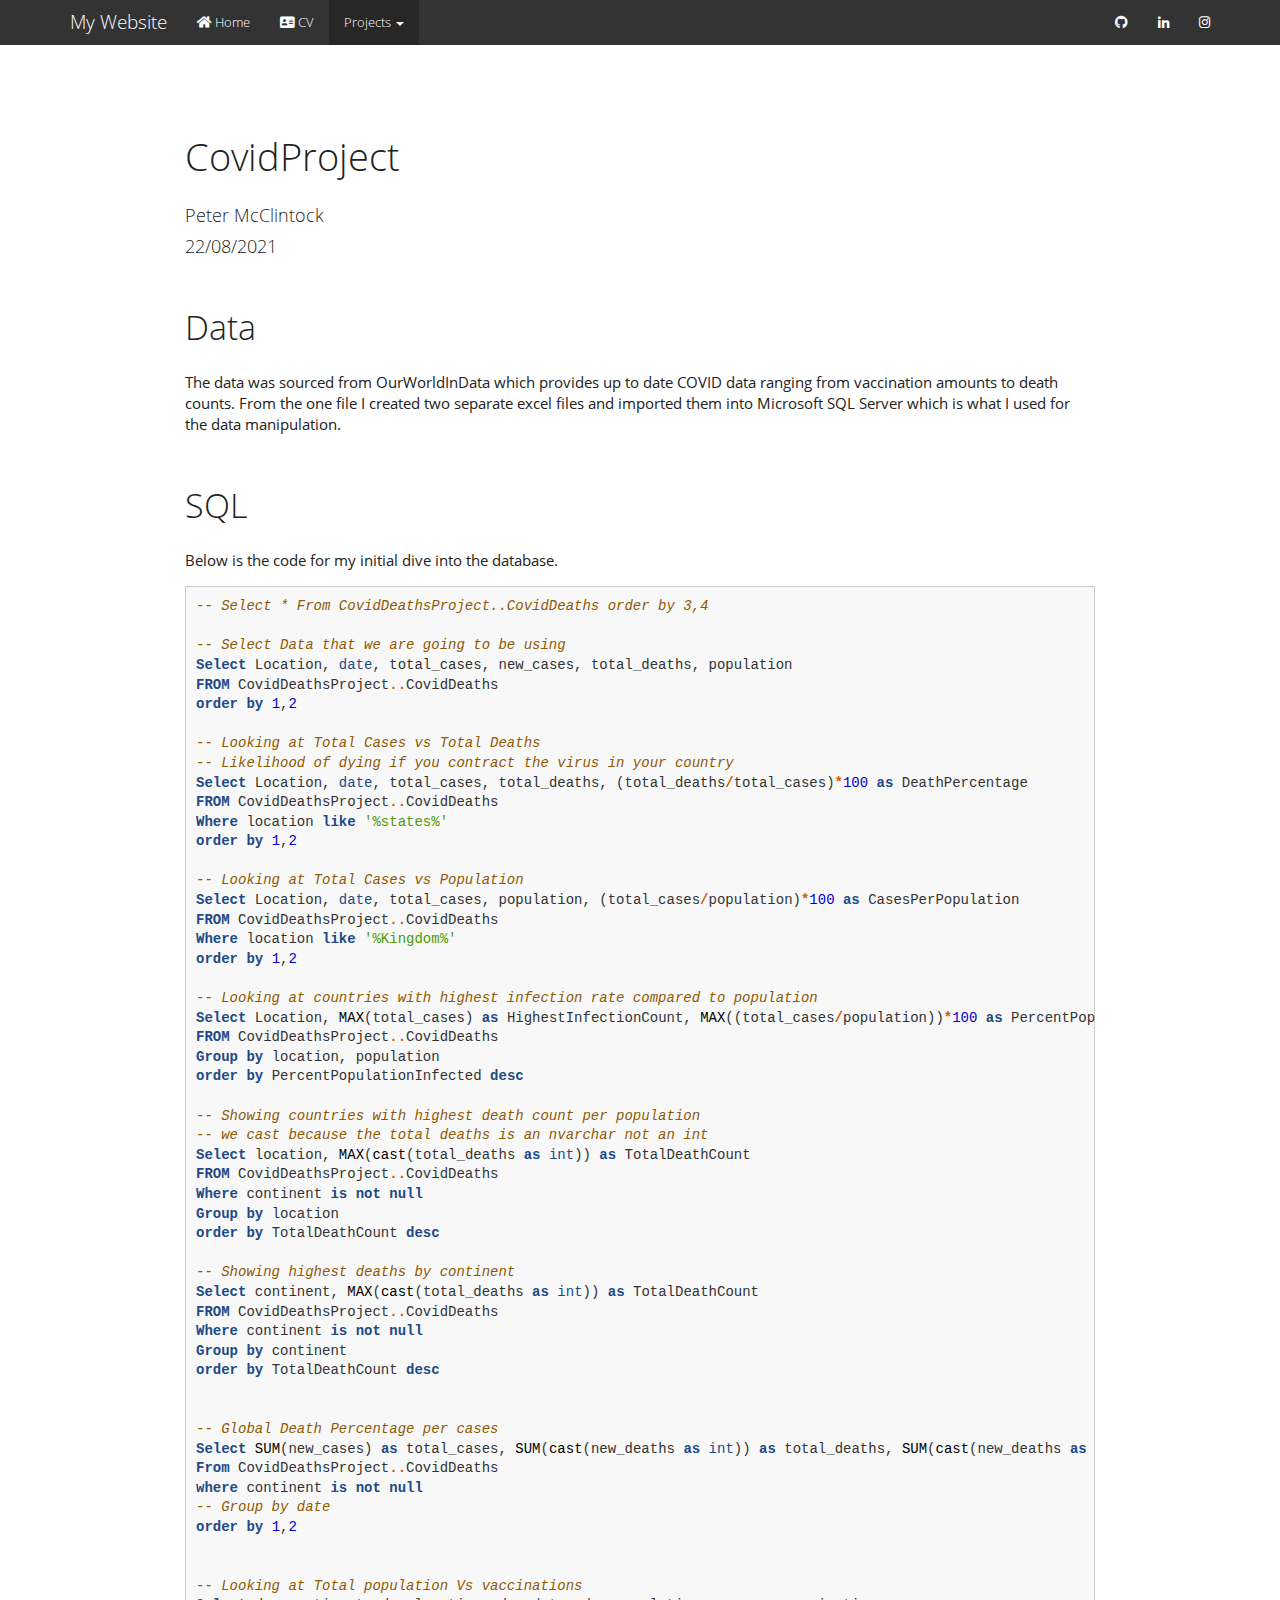
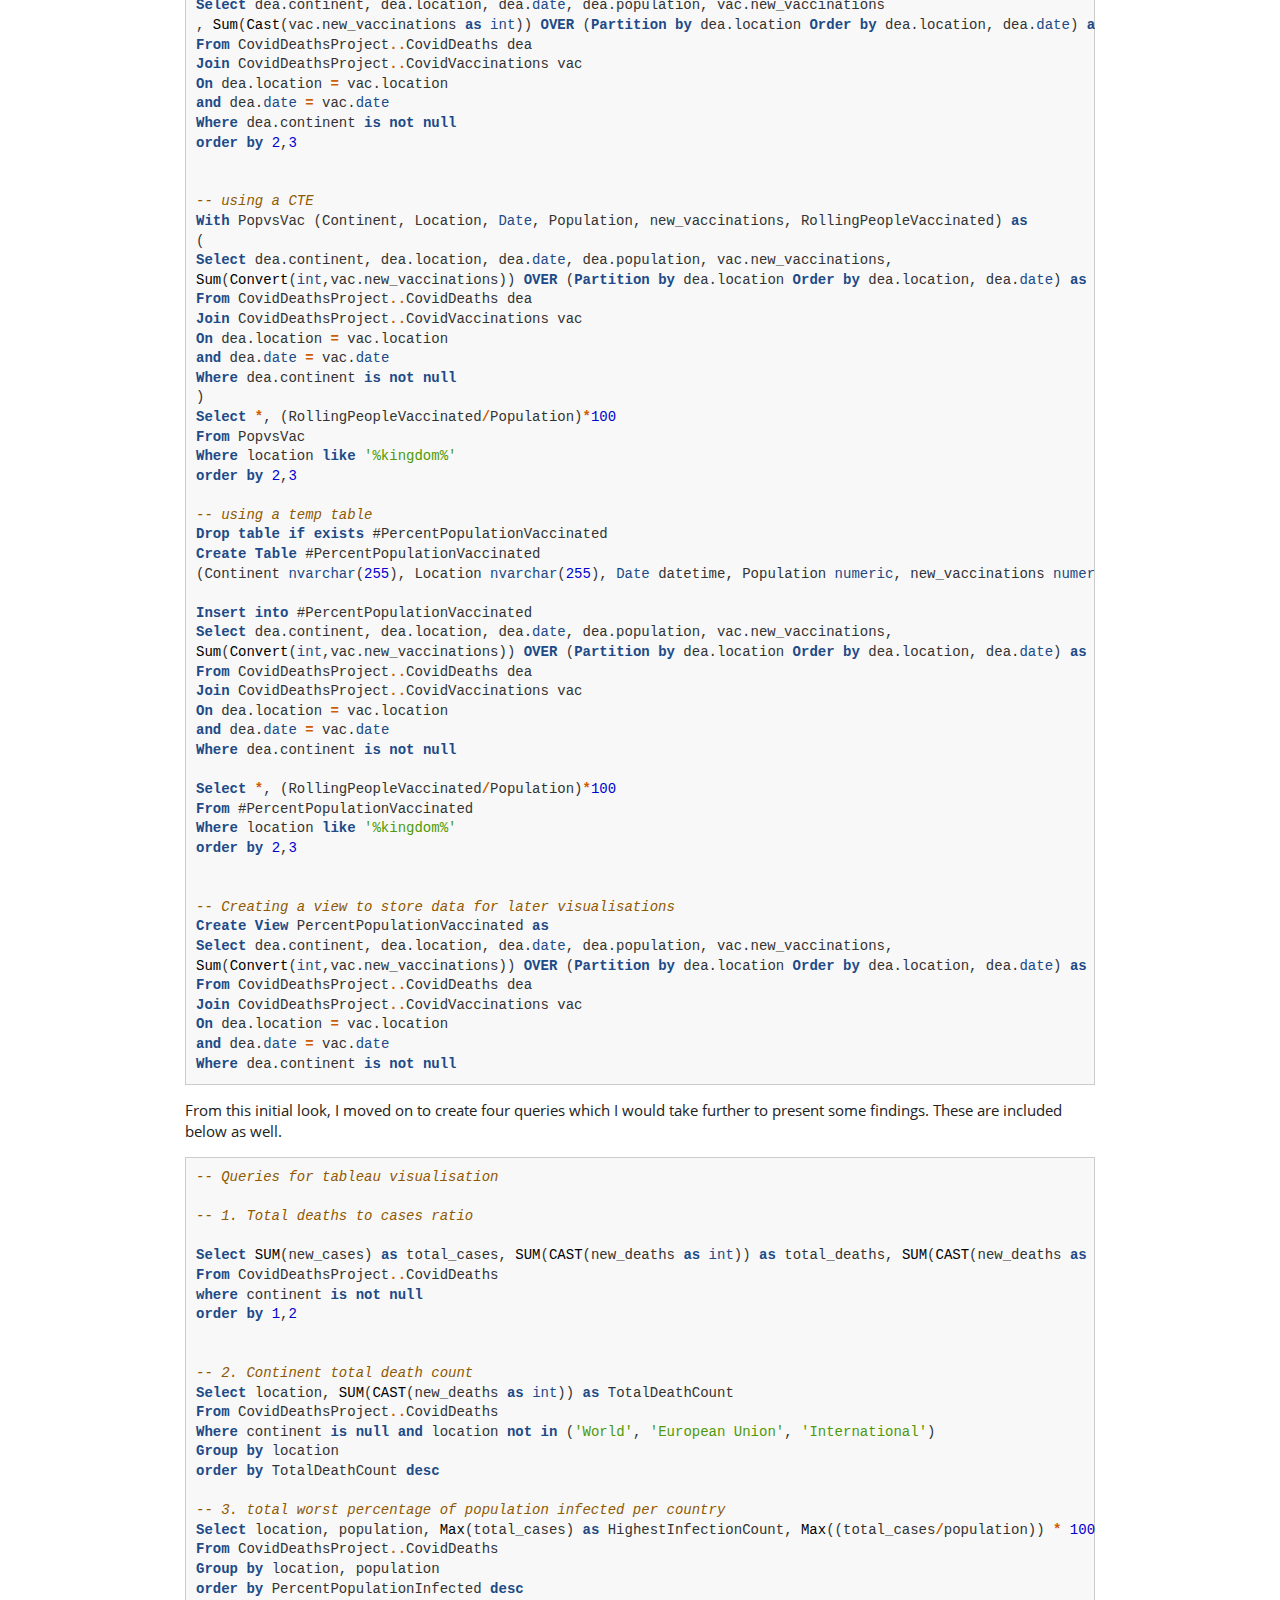
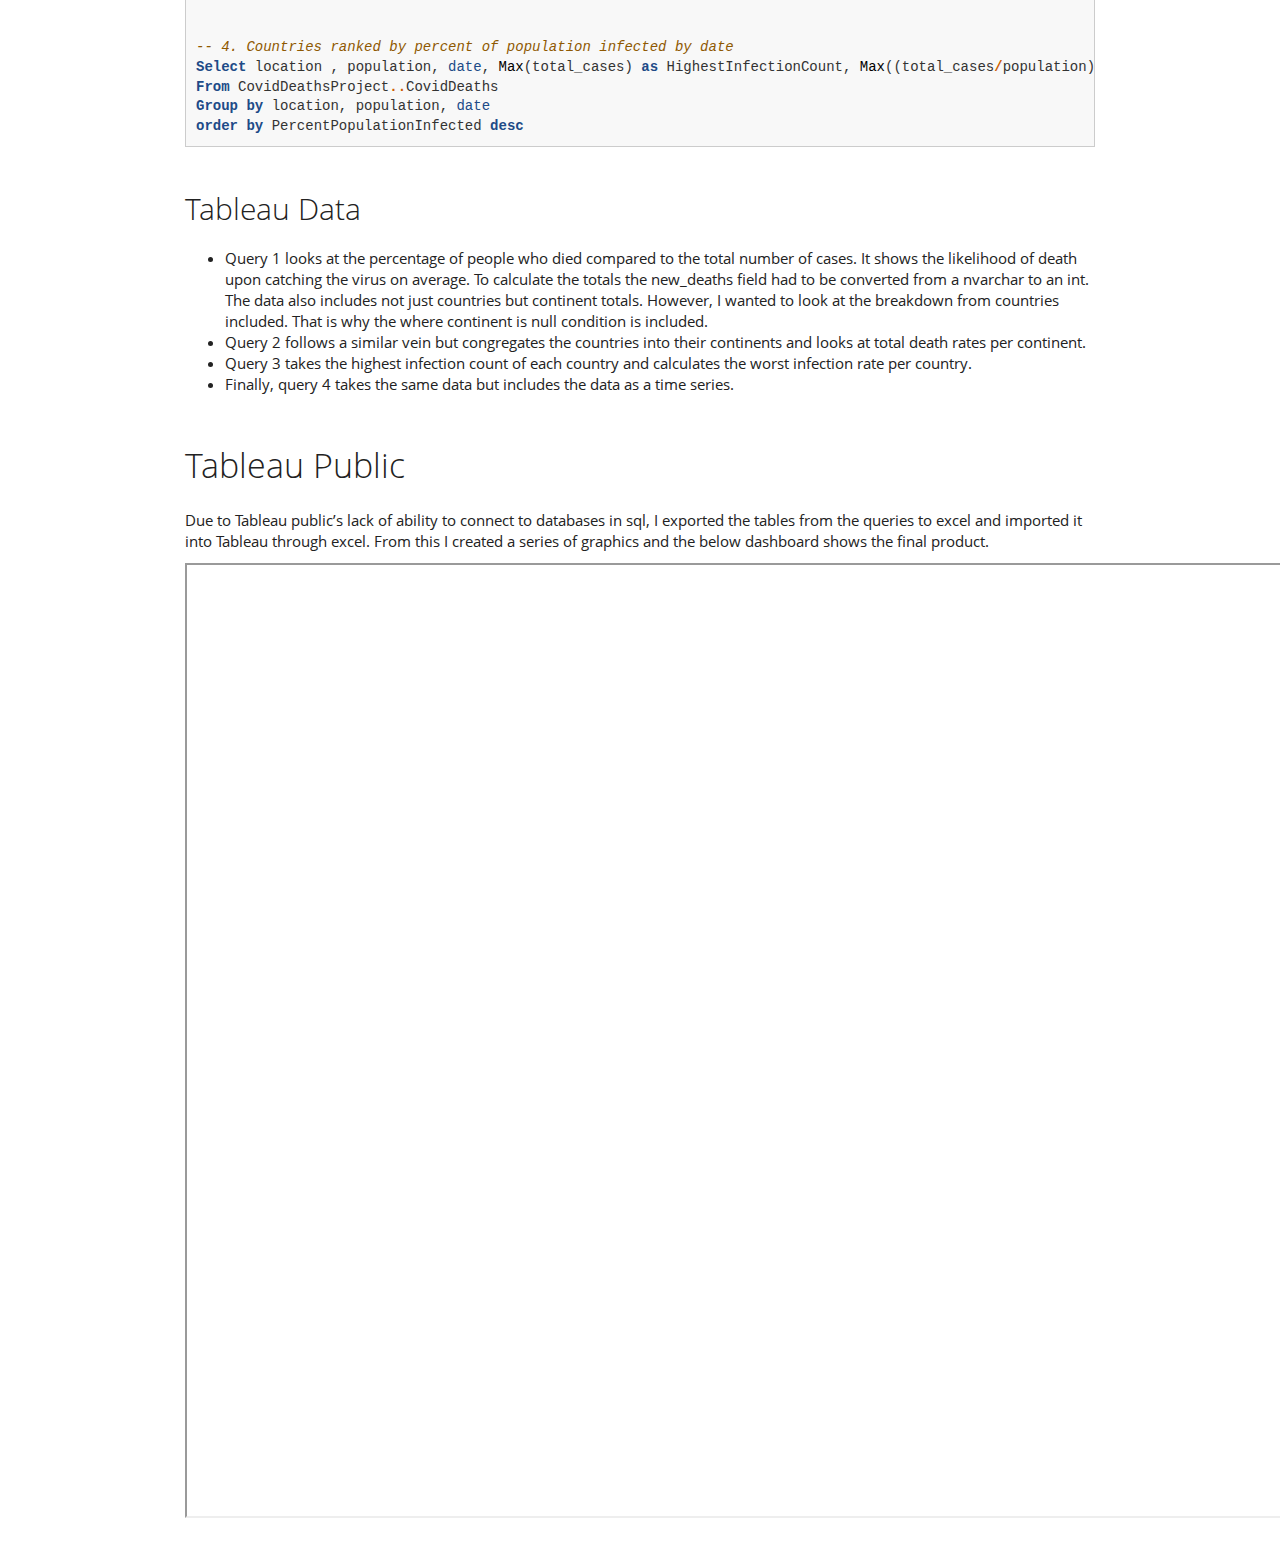
<file: docs/CovidProject.html>
<!DOCTYPE html>

<html>

<head>

<meta charset="utf-8" />
<meta name="generator" content="pandoc" />
<meta http-equiv="X-UA-Compatible" content="IE=EDGE" />


<meta name="author" content="Peter McClintock" />


<title>CovidProject</title>

<script src="site_libs/jquery-1.11.3/jquery.min.js"></script>
<meta name="viewport" content="width=device-width, initial-scale=1" />
<link href="site_libs/bootstrap-3.3.5/css/yeti.min.css" rel="stylesheet" />
<script src="site_libs/bootstrap-3.3.5/js/bootstrap.min.js"></script>
<script src="site_libs/bootstrap-3.3.5/shim/html5shiv.min.js"></script>
<script src="site_libs/bootstrap-3.3.5/shim/respond.min.js"></script>
<style>h1 {font-size: 34px;}
       h1.title {font-size: 38px;}
       h2 {font-size: 30px;}
       h3 {font-size: 24px;}
       h4 {font-size: 18px;}
       h5 {font-size: 16px;}
       h6 {font-size: 12px;}
       code {color: inherit; background-color: rgba(0, 0, 0, 0.04);}
       pre:not([class]) { background-color: white }</style>
<script src="site_libs/navigation-1.1/tabsets.js"></script>
<script src="site_libs/accessible-code-block-0.0.1/empty-anchor.js"></script>
<link href="site_libs/font-awesome-5.1.0/css/all.css" rel="stylesheet" />
<link href="site_libs/font-awesome-5.1.0/css/v4-shims.css" rel="stylesheet" />
<link rel="icon" type="image/png" href="glasses.ico"/>

<style type="text/css">
  code{white-space: pre-wrap;}
  span.smallcaps{font-variant: small-caps;}
  span.underline{text-decoration: underline;}
  div.column{display: inline-block; vertical-align: top; width: 50%;}
  div.hanging-indent{margin-left: 1.5em; text-indent: -1.5em;}
  ul.task-list{list-style: none;}
    </style>


<style type="text/css">
  code {
    white-space: pre;
  }
  .sourceCode {
    overflow: visible;
  }
</style>
<style type="text/css" data-origin="pandoc">
code.sourceCode > span { display: inline-block; line-height: 1.25; }
code.sourceCode > span { color: inherit; text-decoration: inherit; }
code.sourceCode > span:empty { height: 1.2em; }
.sourceCode { overflow: visible; }
code.sourceCode { white-space: pre; position: relative; }
div.sourceCode { margin: 1em 0; }
pre.sourceCode { margin: 0; }
@media screen {
div.sourceCode { overflow: auto; }
}
@media print {
code.sourceCode { white-space: pre-wrap; }
code.sourceCode > span { text-indent: -5em; padding-left: 5em; }
}
pre.numberSource code
  { counter-reset: source-line 0; }
pre.numberSource code > span
  { position: relative; left: -4em; counter-increment: source-line; }
pre.numberSource code > span > a:first-child::before
  { content: counter(source-line);
    position: relative; left: -1em; text-align: right; vertical-align: baseline;
    border: none; display: inline-block;
    -webkit-touch-callout: none; -webkit-user-select: none;
    -khtml-user-select: none; -moz-user-select: none;
    -ms-user-select: none; user-select: none;
    padding: 0 4px; width: 4em;
    color: #aaaaaa;
  }
pre.numberSource { margin-left: 3em; border-left: 1px solid #aaaaaa;  padding-left: 4px; }
div.sourceCode
  {  background-color: #f8f8f8; }
@media screen {
code.sourceCode > span > a:first-child::before { text-decoration: underline; }
}
code span.al { color: #ef2929; } /* Alert */
code span.an { color: #8f5902; font-weight: bold; font-style: italic; } /* Annotation */
code span.at { color: #c4a000; } /* Attribute */
code span.bn { color: #0000cf; } /* BaseN */
code span.cf { color: #204a87; font-weight: bold; } /* ControlFlow */
code span.ch { color: #4e9a06; } /* Char */
code span.cn { color: #000000; } /* Constant */
code span.co { color: #8f5902; font-style: italic; } /* Comment */
code span.cv { color: #8f5902; font-weight: bold; font-style: italic; } /* CommentVar */
code span.do { color: #8f5902; font-weight: bold; font-style: italic; } /* Documentation */
code span.dt { color: #204a87; } /* DataType */
code span.dv { color: #0000cf; } /* DecVal */
code span.er { color: #a40000; font-weight: bold; } /* Error */
code span.ex { } /* Extension */
code span.fl { color: #0000cf; } /* Float */
code span.fu { color: #000000; } /* Function */
code span.im { } /* Import */
code span.in { color: #8f5902; font-weight: bold; font-style: italic; } /* Information */
code span.kw { color: #204a87; font-weight: bold; } /* Keyword */
code span.op { color: #ce5c00; font-weight: bold; } /* Operator */
code span.ot { color: #8f5902; } /* Other */
code span.pp { color: #8f5902; font-style: italic; } /* Preprocessor */
code span.sc { color: #000000; } /* SpecialChar */
code span.ss { color: #4e9a06; } /* SpecialString */
code span.st { color: #4e9a06; } /* String */
code span.va { color: #000000; } /* Variable */
code span.vs { color: #4e9a06; } /* VerbatimString */
code span.wa { color: #8f5902; font-weight: bold; font-style: italic; } /* Warning */

</style>
<script>
// apply pandoc div.sourceCode style to pre.sourceCode instead
(function() {
  var sheets = document.styleSheets;
  for (var i = 0; i < sheets.length; i++) {
    if (sheets[i].ownerNode.dataset["origin"] !== "pandoc") continue;
    try { var rules = sheets[i].cssRules; } catch (e) { continue; }
    for (var j = 0; j < rules.length; j++) {
      var rule = rules[j];
      // check if there is a div.sourceCode rule
      if (rule.type !== rule.STYLE_RULE || rule.selectorText !== "div.sourceCode") continue;
      var style = rule.style.cssText;
      // check if color or background-color is set
      if (rule.style.color === '' && rule.style.backgroundColor === '') continue;
      // replace div.sourceCode by a pre.sourceCode rule
      sheets[i].deleteRule(j);
      sheets[i].insertRule('pre.sourceCode{' + style + '}', j);
    }
  }
})();
</script>




<link rel="stylesheet" href="style.css" type="text/css" />



<style type = "text/css">
.main-container {
  max-width: 940px;
  margin-left: auto;
  margin-right: auto;
}
img {
  max-width:100%;
}
.tabbed-pane {
  padding-top: 12px;
}
.html-widget {
  margin-bottom: 20px;
}
button.code-folding-btn:focus {
  outline: none;
}
summary {
  display: list-item;
}
pre code {
  padding: 0;
}
</style>


<style type="text/css">
.dropdown-submenu {
  position: relative;
}
.dropdown-submenu>.dropdown-menu {
  top: 0;
  left: 100%;
  margin-top: -6px;
  margin-left: -1px;
  border-radius: 0 6px 6px 6px;
}
.dropdown-submenu:hover>.dropdown-menu {
  display: block;
}
.dropdown-submenu>a:after {
  display: block;
  content: " ";
  float: right;
  width: 0;
  height: 0;
  border-color: transparent;
  border-style: solid;
  border-width: 5px 0 5px 5px;
  border-left-color: #cccccc;
  margin-top: 5px;
  margin-right: -10px;
}
.dropdown-submenu:hover>a:after {
  border-left-color: #adb5bd;
}
.dropdown-submenu.pull-left {
  float: none;
}
.dropdown-submenu.pull-left>.dropdown-menu {
  left: -100%;
  margin-left: 10px;
  border-radius: 6px 0 6px 6px;
}
</style>

<script type="text/javascript">
// manage active state of menu based on current page
$(document).ready(function () {
  // active menu anchor
  href = window.location.pathname
  href = href.substr(href.lastIndexOf('/') + 1)
  if (href === "")
    href = "index.html";
  var menuAnchor = $('a[href="' + href + '"]');

  // mark it active
  menuAnchor.tab('show');

  // if it's got a parent navbar menu mark it active as well
  menuAnchor.closest('li.dropdown').addClass('active');

  // Navbar adjustments
  var navHeight = $(".navbar").first().height() + 15;
  var style = document.createElement('style');
  var pt = "padding-top: " + navHeight + "px; ";
  var mt = "margin-top: -" + navHeight + "px; ";
  var css = "";
  // offset scroll position for anchor links (for fixed navbar)
  for (var i = 1; i <= 6; i++) {
    css += ".section h" + i + "{ " + pt + mt + "}\n";
  }
  style.innerHTML = "body {" + pt + "padding-bottom: 40px; }\n" + css;
  document.head.appendChild(style);
});
</script>

<!-- tabsets -->

<style type="text/css">
.tabset-dropdown > .nav-tabs {
  display: inline-table;
  max-height: 500px;
  min-height: 44px;
  overflow-y: auto;
  border: 1px solid #ddd;
  border-radius: 4px;
}

.tabset-dropdown > .nav-tabs > li.active:before {
  content: "";
  font-family: 'Glyphicons Halflings';
  display: inline-block;
  padding: 10px;
  border-right: 1px solid #ddd;
}

.tabset-dropdown > .nav-tabs.nav-tabs-open > li.active:before {
  content: "&#xe258;";
  border: none;
}

.tabset-dropdown > .nav-tabs.nav-tabs-open:before {
  content: "";
  font-family: 'Glyphicons Halflings';
  display: inline-block;
  padding: 10px;
  border-right: 1px solid #ddd;
}

.tabset-dropdown > .nav-tabs > li.active {
  display: block;
}

.tabset-dropdown > .nav-tabs > li > a,
.tabset-dropdown > .nav-tabs > li > a:focus,
.tabset-dropdown > .nav-tabs > li > a:hover {
  border: none;
  display: inline-block;
  border-radius: 4px;
  background-color: transparent;
}

.tabset-dropdown > .nav-tabs.nav-tabs-open > li {
  display: block;
  float: none;
}

.tabset-dropdown > .nav-tabs > li {
  display: none;
}
</style>

<!-- code folding -->




</head>

<body>


<div class="container-fluid main-container">




<div class="navbar navbar-default  navbar-fixed-top" role="navigation">
  <div class="container">
    <div class="navbar-header">
      <button type="button" class="navbar-toggle collapsed" data-toggle="collapse" data-target="#navbar">
        <span class="icon-bar"></span>
        <span class="icon-bar"></span>
        <span class="icon-bar"></span>
      </button>
      <a class="navbar-brand" href="index.html">My Website</a>
    </div>
    <div id="navbar" class="navbar-collapse collapse">
      <ul class="nav navbar-nav">
        <li>
  <a href="index.html">
    <span class="fas fa-home"></span>
     
    Home
  </a>
</li>
<li>
  <a href="cv.html">
    <span class="fas fa-address-card"></span>
     
    CV
  </a>
</li>
<li class="dropdown">
  <a href="#" class="dropdown-toggle" data-toggle="dropdown" role="button" aria-expanded="false">
    Projects
     
    <span class="caret"></span>
  </a>
  <ul class="dropdown-menu" role="menu">
    <li>
      <a href="insurance.html">
        <span class="fas fa-book-open"></span>
         
        Insurance Analysis SQL/R
      </a>
    </li>
    <li>
      <a href="churn.html">
        <span class="fas fa-book-open"></span>
         
        Churn Analysis R
      </a>
    </li>
    <li>
      <a href="CovidProject.html">
        <span class="fas fa-book-open"></span>
         
        Covid Statistics SQL/Tableau
      </a>
    </li>
  </ul>
</li>
      </ul>
      <ul class="nav navbar-nav navbar-right">
        <li>
  <a href="https://github.com/Petermcc042">
    <span class="fa fa fa fa-github"></span>
     
  </a>
</li>
<li>
  <a href="https://www.linkedin.com/in/petermcclintock/">
    <span class="fa fa fa fa-linkedin"></span>
     
  </a>
</li>
<li>
  <a href="https://www.instagram.com/pedromcc17/">
    <span class="fa fa fa fa-instagram"></span>
     
  </a>
</li>
      </ul>
    </div><!--/.nav-collapse -->
  </div><!--/.container -->
</div><!--/.navbar -->

<div id="header">



<h1 class="title toc-ignore">CovidProject</h1>
<h4 class="author">Peter McClintock</h4>
<h4 class="date">22/08/2021</h4>

</div>


<div id="data" class="section level1">
<h1>Data</h1>
<p>The data was sourced from OurWorldInData which provides up to date COVID data ranging from vaccination amounts to death counts. From the one file I created two separate excel files and imported them into Microsoft SQL Server which is what I used for the data manipulation.</p>
</div>
<div id="sql" class="section level1">
<h1>SQL</h1>
<p>Below is the code for my initial dive into the database.</p>
<div class="sourceCode" id="cb1"><pre class="sourceCode sql"><code class="sourceCode sql"><span id="cb1-1"><a href="#cb1-1"></a><span class="co">-- Select * From CovidDeathsProject..CovidDeaths order by 3,4</span></span>
<span id="cb1-2"><a href="#cb1-2"></a></span>
<span id="cb1-3"><a href="#cb1-3"></a><span class="co">-- Select Data that we are going to be using</span></span>
<span id="cb1-4"><a href="#cb1-4"></a><span class="kw">Select</span> Location, <span class="dt">date</span>, total_cases, new_cases, total_deaths, population</span>
<span id="cb1-5"><a href="#cb1-5"></a><span class="kw">FROM</span> CovidDeathsProject<span class="op">..</span>CovidDeaths</span>
<span id="cb1-6"><a href="#cb1-6"></a><span class="kw">order</span> <span class="kw">by</span> <span class="dv">1</span>,<span class="dv">2</span></span>
<span id="cb1-7"><a href="#cb1-7"></a></span>
<span id="cb1-8"><a href="#cb1-8"></a><span class="co">-- Looking at Total Cases vs Total Deaths</span></span>
<span id="cb1-9"><a href="#cb1-9"></a><span class="co">-- Likelihood of dying if you contract the virus in your country</span></span>
<span id="cb1-10"><a href="#cb1-10"></a><span class="kw">Select</span> Location, <span class="dt">date</span>, total_cases, total_deaths, (total_deaths<span class="op">/</span>total_cases)<span class="op">*</span><span class="dv">100</span> <span class="kw">as</span> DeathPercentage</span>
<span id="cb1-11"><a href="#cb1-11"></a><span class="kw">FROM</span> CovidDeathsProject<span class="op">..</span>CovidDeaths</span>
<span id="cb1-12"><a href="#cb1-12"></a><span class="kw">Where</span> location <span class="kw">like</span> <span class="st">&#39;%states%&#39;</span></span>
<span id="cb1-13"><a href="#cb1-13"></a><span class="kw">order</span> <span class="kw">by</span> <span class="dv">1</span>,<span class="dv">2</span></span>
<span id="cb1-14"><a href="#cb1-14"></a></span>
<span id="cb1-15"><a href="#cb1-15"></a><span class="co">-- Looking at Total Cases vs Population</span></span>
<span id="cb1-16"><a href="#cb1-16"></a><span class="kw">Select</span> Location, <span class="dt">date</span>, total_cases, population, (total_cases<span class="op">/</span>population)<span class="op">*</span><span class="dv">100</span> <span class="kw">as</span> CasesPerPopulation</span>
<span id="cb1-17"><a href="#cb1-17"></a><span class="kw">FROM</span> CovidDeathsProject<span class="op">..</span>CovidDeaths</span>
<span id="cb1-18"><a href="#cb1-18"></a><span class="kw">Where</span> location <span class="kw">like</span> <span class="st">&#39;%Kingdom%&#39;</span></span>
<span id="cb1-19"><a href="#cb1-19"></a><span class="kw">order</span> <span class="kw">by</span> <span class="dv">1</span>,<span class="dv">2</span></span>
<span id="cb1-20"><a href="#cb1-20"></a></span>
<span id="cb1-21"><a href="#cb1-21"></a><span class="co">-- Looking at countries with highest infection rate compared to population</span></span>
<span id="cb1-22"><a href="#cb1-22"></a><span class="kw">Select</span> Location, <span class="fu">MAX</span>(total_cases) <span class="kw">as</span> HighestInfectionCount, <span class="fu">MAX</span>((total_cases<span class="op">/</span>population))<span class="op">*</span><span class="dv">100</span> <span class="kw">as</span> PercentPopulationInfected</span>
<span id="cb1-23"><a href="#cb1-23"></a><span class="kw">FROM</span> CovidDeathsProject<span class="op">..</span>CovidDeaths</span>
<span id="cb1-24"><a href="#cb1-24"></a><span class="kw">Group</span> <span class="kw">by</span> location, population</span>
<span id="cb1-25"><a href="#cb1-25"></a><span class="kw">order</span> <span class="kw">by</span> PercentPopulationInfected <span class="kw">desc</span></span>
<span id="cb1-26"><a href="#cb1-26"></a></span>
<span id="cb1-27"><a href="#cb1-27"></a><span class="co">-- Showing countries with highest death count per population</span></span>
<span id="cb1-28"><a href="#cb1-28"></a><span class="co">-- we cast because the total deaths is an nvarchar not an int</span></span>
<span id="cb1-29"><a href="#cb1-29"></a><span class="kw">Select</span> location, <span class="fu">MAX</span>(<span class="fu">cast</span>(total_deaths <span class="kw">as</span> <span class="dt">int</span>)) <span class="kw">as</span> TotalDeathCount</span>
<span id="cb1-30"><a href="#cb1-30"></a><span class="kw">FROM</span> CovidDeathsProject<span class="op">..</span>CovidDeaths</span>
<span id="cb1-31"><a href="#cb1-31"></a><span class="kw">Where</span> continent <span class="kw">is</span> <span class="kw">not</span> <span class="kw">null</span></span>
<span id="cb1-32"><a href="#cb1-32"></a><span class="kw">Group</span> <span class="kw">by</span> location</span>
<span id="cb1-33"><a href="#cb1-33"></a><span class="kw">order</span> <span class="kw">by</span> TotalDeathCount <span class="kw">desc</span></span>
<span id="cb1-34"><a href="#cb1-34"></a></span>
<span id="cb1-35"><a href="#cb1-35"></a><span class="co">-- Showing highest deaths by continent</span></span>
<span id="cb1-36"><a href="#cb1-36"></a><span class="kw">Select</span> continent, <span class="fu">MAX</span>(<span class="fu">cast</span>(total_deaths <span class="kw">as</span> <span class="dt">int</span>)) <span class="kw">as</span> TotalDeathCount</span>
<span id="cb1-37"><a href="#cb1-37"></a><span class="kw">FROM</span> CovidDeathsProject<span class="op">..</span>CovidDeaths</span>
<span id="cb1-38"><a href="#cb1-38"></a><span class="kw">Where</span> continent <span class="kw">is</span> <span class="kw">not</span> <span class="kw">null</span></span>
<span id="cb1-39"><a href="#cb1-39"></a><span class="kw">Group</span> <span class="kw">by</span> continent</span>
<span id="cb1-40"><a href="#cb1-40"></a><span class="kw">order</span> <span class="kw">by</span> TotalDeathCount <span class="kw">desc</span></span>
<span id="cb1-41"><a href="#cb1-41"></a></span>
<span id="cb1-42"><a href="#cb1-42"></a></span>
<span id="cb1-43"><a href="#cb1-43"></a><span class="co">-- Global Death Percentage per cases</span></span>
<span id="cb1-44"><a href="#cb1-44"></a><span class="kw">Select</span> <span class="fu">SUM</span>(new_cases) <span class="kw">as</span> total_cases, <span class="fu">SUM</span>(<span class="fu">cast</span>(new_deaths <span class="kw">as</span> <span class="dt">int</span>)) <span class="kw">as</span> total_deaths, <span class="fu">SUM</span>(<span class="fu">cast</span>(new_deaths <span class="kw">as</span> <span class="dt">int</span>))<span class="op">/</span><span class="fu">SUM</span>(new_cases) <span class="op">*</span> <span class="dv">100</span> <span class="kw">as</span> DeathPercentage</span>
<span id="cb1-45"><a href="#cb1-45"></a><span class="kw">From</span> CovidDeathsProject<span class="op">..</span>CovidDeaths</span>
<span id="cb1-46"><a href="#cb1-46"></a><span class="kw">where</span> continent <span class="kw">is</span> <span class="kw">not</span> <span class="kw">null</span></span>
<span id="cb1-47"><a href="#cb1-47"></a><span class="co">-- Group by date</span></span>
<span id="cb1-48"><a href="#cb1-48"></a><span class="kw">order</span> <span class="kw">by</span> <span class="dv">1</span>,<span class="dv">2</span></span>
<span id="cb1-49"><a href="#cb1-49"></a></span>
<span id="cb1-50"><a href="#cb1-50"></a></span>
<span id="cb1-51"><a href="#cb1-51"></a><span class="co">-- Looking at Total population Vs vaccinations</span></span>
<span id="cb1-52"><a href="#cb1-52"></a><span class="kw">Select</span> dea.continent, dea.location, dea.<span class="dt">date</span>, dea.population, vac.new_vaccinations</span>
<span id="cb1-53"><a href="#cb1-53"></a>, <span class="fu">Sum</span>(<span class="fu">Cast</span>(vac.new_vaccinations <span class="kw">as</span> <span class="dt">int</span>)) <span class="kw">OVER</span> (<span class="kw">Partition</span> <span class="kw">by</span> dea.location <span class="kw">Order</span> <span class="kw">by</span> dea.location, dea.<span class="dt">date</span>) <span class="kw">as</span> RollingPeopleVaccinated</span>
<span id="cb1-54"><a href="#cb1-54"></a><span class="kw">From</span> CovidDeathsProject<span class="op">..</span>CovidDeaths dea</span>
<span id="cb1-55"><a href="#cb1-55"></a><span class="kw">Join</span> CovidDeathsProject<span class="op">..</span>CovidVaccinations vac</span>
<span id="cb1-56"><a href="#cb1-56"></a><span class="kw">On</span> dea.location <span class="op">=</span> vac.location</span>
<span id="cb1-57"><a href="#cb1-57"></a><span class="kw">and</span> dea.<span class="dt">date</span> <span class="op">=</span> vac.<span class="dt">date</span></span>
<span id="cb1-58"><a href="#cb1-58"></a><span class="kw">Where</span> dea.continent <span class="kw">is</span> <span class="kw">not</span> <span class="kw">null</span></span>
<span id="cb1-59"><a href="#cb1-59"></a><span class="kw">order</span> <span class="kw">by</span> <span class="dv">2</span>,<span class="dv">3</span></span>
<span id="cb1-60"><a href="#cb1-60"></a></span>
<span id="cb1-61"><a href="#cb1-61"></a></span>
<span id="cb1-62"><a href="#cb1-62"></a><span class="co">-- using a CTE</span></span>
<span id="cb1-63"><a href="#cb1-63"></a><span class="kw">With</span> PopvsVac (Continent, Location, <span class="dt">Date</span>, Population, new_vaccinations, RollingPeopleVaccinated) <span class="kw">as</span> </span>
<span id="cb1-64"><a href="#cb1-64"></a>(</span>
<span id="cb1-65"><a href="#cb1-65"></a><span class="kw">Select</span> dea.continent, dea.location, dea.<span class="dt">date</span>, dea.population, vac.new_vaccinations,</span>
<span id="cb1-66"><a href="#cb1-66"></a><span class="fu">Sum</span>(<span class="fu">Convert</span>(<span class="dt">int</span>,vac.new_vaccinations)) <span class="kw">OVER</span> (<span class="kw">Partition</span> <span class="kw">by</span> dea.location <span class="kw">Order</span> <span class="kw">by</span> dea.location, dea.<span class="dt">date</span>) <span class="kw">as</span> RollingPeopleVaccinated</span>
<span id="cb1-67"><a href="#cb1-67"></a><span class="kw">From</span> CovidDeathsProject<span class="op">..</span>CovidDeaths dea</span>
<span id="cb1-68"><a href="#cb1-68"></a><span class="kw">Join</span> CovidDeathsProject<span class="op">..</span>CovidVaccinations vac</span>
<span id="cb1-69"><a href="#cb1-69"></a><span class="kw">On</span> dea.location <span class="op">=</span> vac.location</span>
<span id="cb1-70"><a href="#cb1-70"></a><span class="kw">and</span> dea.<span class="dt">date</span> <span class="op">=</span> vac.<span class="dt">date</span></span>
<span id="cb1-71"><a href="#cb1-71"></a><span class="kw">Where</span> dea.continent <span class="kw">is</span> <span class="kw">not</span> <span class="kw">null</span></span>
<span id="cb1-72"><a href="#cb1-72"></a>)</span>
<span id="cb1-73"><a href="#cb1-73"></a><span class="kw">Select</span> <span class="op">*</span>, (RollingPeopleVaccinated<span class="op">/</span>Population)<span class="op">*</span><span class="dv">100</span></span>
<span id="cb1-74"><a href="#cb1-74"></a><span class="kw">From</span> PopvsVac</span>
<span id="cb1-75"><a href="#cb1-75"></a><span class="kw">Where</span> location <span class="kw">like</span> <span class="st">&#39;%kingdom%&#39;</span></span>
<span id="cb1-76"><a href="#cb1-76"></a><span class="kw">order</span> <span class="kw">by</span> <span class="dv">2</span>,<span class="dv">3</span></span>
<span id="cb1-77"><a href="#cb1-77"></a></span>
<span id="cb1-78"><a href="#cb1-78"></a><span class="co">-- using a temp table</span></span>
<span id="cb1-79"><a href="#cb1-79"></a><span class="kw">Drop</span> <span class="kw">table</span> <span class="cf">if</span> <span class="kw">exists</span> #PercentPopulationVaccinated</span>
<span id="cb1-80"><a href="#cb1-80"></a><span class="kw">Create</span> <span class="kw">Table</span> #PercentPopulationVaccinated</span>
<span id="cb1-81"><a href="#cb1-81"></a>(Continent <span class="dt">nvarchar</span>(<span class="dv">255</span>), Location <span class="dt">nvarchar</span>(<span class="dv">255</span>), <span class="dt">Date</span> datetime, Population <span class="dt">numeric</span>, new_vaccinations <span class="dt">numeric</span>, RollingPeopleVaccinated <span class="dt">numeric</span>)</span>
<span id="cb1-82"><a href="#cb1-82"></a></span>
<span id="cb1-83"><a href="#cb1-83"></a><span class="kw">Insert</span> <span class="kw">into</span> #PercentPopulationVaccinated</span>
<span id="cb1-84"><a href="#cb1-84"></a><span class="kw">Select</span> dea.continent, dea.location, dea.<span class="dt">date</span>, dea.population, vac.new_vaccinations,</span>
<span id="cb1-85"><a href="#cb1-85"></a><span class="fu">Sum</span>(<span class="fu">Convert</span>(<span class="dt">int</span>,vac.new_vaccinations)) <span class="kw">OVER</span> (<span class="kw">Partition</span> <span class="kw">by</span> dea.location <span class="kw">Order</span> <span class="kw">by</span> dea.location, dea.<span class="dt">date</span>) <span class="kw">as</span> RollingPeopleVaccinated</span>
<span id="cb1-86"><a href="#cb1-86"></a><span class="kw">From</span> CovidDeathsProject<span class="op">..</span>CovidDeaths dea</span>
<span id="cb1-87"><a href="#cb1-87"></a><span class="kw">Join</span> CovidDeathsProject<span class="op">..</span>CovidVaccinations vac</span>
<span id="cb1-88"><a href="#cb1-88"></a><span class="kw">On</span> dea.location <span class="op">=</span> vac.location</span>
<span id="cb1-89"><a href="#cb1-89"></a><span class="kw">and</span> dea.<span class="dt">date</span> <span class="op">=</span> vac.<span class="dt">date</span></span>
<span id="cb1-90"><a href="#cb1-90"></a><span class="kw">Where</span> dea.continent <span class="kw">is</span> <span class="kw">not</span> <span class="kw">null</span></span>
<span id="cb1-91"><a href="#cb1-91"></a></span>
<span id="cb1-92"><a href="#cb1-92"></a><span class="kw">Select</span> <span class="op">*</span>, (RollingPeopleVaccinated<span class="op">/</span>Population)<span class="op">*</span><span class="dv">100</span></span>
<span id="cb1-93"><a href="#cb1-93"></a><span class="kw">From</span> #PercentPopulationVaccinated</span>
<span id="cb1-94"><a href="#cb1-94"></a><span class="kw">Where</span> location <span class="kw">like</span> <span class="st">&#39;%kingdom%&#39;</span></span>
<span id="cb1-95"><a href="#cb1-95"></a><span class="kw">order</span> <span class="kw">by</span> <span class="dv">2</span>,<span class="dv">3</span></span>
<span id="cb1-96"><a href="#cb1-96"></a></span>
<span id="cb1-97"><a href="#cb1-97"></a></span>
<span id="cb1-98"><a href="#cb1-98"></a><span class="co">-- Creating a view to store data for later visualisations</span></span>
<span id="cb1-99"><a href="#cb1-99"></a><span class="kw">Create</span> <span class="kw">View</span> PercentPopulationVaccinated <span class="kw">as</span></span>
<span id="cb1-100"><a href="#cb1-100"></a><span class="kw">Select</span> dea.continent, dea.location, dea.<span class="dt">date</span>, dea.population, vac.new_vaccinations,</span>
<span id="cb1-101"><a href="#cb1-101"></a><span class="fu">Sum</span>(<span class="fu">Convert</span>(<span class="dt">int</span>,vac.new_vaccinations)) <span class="kw">OVER</span> (<span class="kw">Partition</span> <span class="kw">by</span> dea.location <span class="kw">Order</span> <span class="kw">by</span> dea.location, dea.<span class="dt">date</span>) <span class="kw">as</span> RollingPeopleVaccinated</span>
<span id="cb1-102"><a href="#cb1-102"></a><span class="kw">From</span> CovidDeathsProject<span class="op">..</span>CovidDeaths dea</span>
<span id="cb1-103"><a href="#cb1-103"></a><span class="kw">Join</span> CovidDeathsProject<span class="op">..</span>CovidVaccinations vac</span>
<span id="cb1-104"><a href="#cb1-104"></a><span class="kw">On</span> dea.location <span class="op">=</span> vac.location</span>
<span id="cb1-105"><a href="#cb1-105"></a><span class="kw">and</span> dea.<span class="dt">date</span> <span class="op">=</span> vac.<span class="dt">date</span></span>
<span id="cb1-106"><a href="#cb1-106"></a><span class="kw">Where</span> dea.continent <span class="kw">is</span> <span class="kw">not</span> <span class="kw">null</span></span></code></pre></div>
<p>From this initial look, I moved on to create four queries which I would take further to present some findings. These are included below as well.</p>
<div class="sourceCode" id="cb2"><pre class="sourceCode sql"><code class="sourceCode sql"><span id="cb2-1"><a href="#cb2-1"></a><span class="co">-- Queries for tableau visualisation</span></span>
<span id="cb2-2"><a href="#cb2-2"></a></span>
<span id="cb2-3"><a href="#cb2-3"></a><span class="co">-- 1. Total deaths to cases ratio</span></span>
<span id="cb2-4"><a href="#cb2-4"></a></span>
<span id="cb2-5"><a href="#cb2-5"></a><span class="kw">Select</span> <span class="fu">SUM</span>(new_cases) <span class="kw">as</span> total_cases, <span class="fu">SUM</span>(<span class="fu">CAST</span>(new_deaths <span class="kw">as</span> <span class="dt">int</span>)) <span class="kw">as</span> total_deaths, <span class="fu">SUM</span>(<span class="fu">CAST</span>(new_deaths <span class="kw">as</span> <span class="dt">int</span>)) <span class="op">*</span> <span class="dv">100</span> <span class="op">/</span> <span class="fu">SUM</span>(new_cases) <span class="kw">as</span> DeathPercentage</span>
<span id="cb2-6"><a href="#cb2-6"></a><span class="kw">From</span> CovidDeathsProject<span class="op">..</span>CovidDeaths</span>
<span id="cb2-7"><a href="#cb2-7"></a><span class="kw">where</span> continent <span class="kw">is</span> <span class="kw">not</span> <span class="kw">null</span></span>
<span id="cb2-8"><a href="#cb2-8"></a><span class="kw">order</span> <span class="kw">by</span> <span class="dv">1</span>,<span class="dv">2</span></span>
<span id="cb2-9"><a href="#cb2-9"></a></span>
<span id="cb2-10"><a href="#cb2-10"></a></span>
<span id="cb2-11"><a href="#cb2-11"></a><span class="co">-- 2. Continent total death count</span></span>
<span id="cb2-12"><a href="#cb2-12"></a><span class="kw">Select</span> location, <span class="fu">SUM</span>(<span class="fu">CAST</span>(new_deaths <span class="kw">as</span> <span class="dt">int</span>)) <span class="kw">as</span> TotalDeathCount</span>
<span id="cb2-13"><a href="#cb2-13"></a><span class="kw">From</span> CovidDeathsProject<span class="op">..</span>CovidDeaths</span>
<span id="cb2-14"><a href="#cb2-14"></a><span class="kw">Where</span> continent <span class="kw">is</span> <span class="kw">null</span> <span class="kw">and</span> location <span class="kw">not</span> <span class="kw">in</span> (<span class="st">&#39;World&#39;</span>, <span class="st">&#39;European Union&#39;</span>, <span class="st">&#39;International&#39;</span>)</span>
<span id="cb2-15"><a href="#cb2-15"></a><span class="kw">Group</span> <span class="kw">by</span> location</span>
<span id="cb2-16"><a href="#cb2-16"></a><span class="kw">order</span> <span class="kw">by</span> TotalDeathCount <span class="kw">desc</span></span>
<span id="cb2-17"><a href="#cb2-17"></a></span>
<span id="cb2-18"><a href="#cb2-18"></a><span class="co">-- 3. total worst percentage of population infected per country</span></span>
<span id="cb2-19"><a href="#cb2-19"></a><span class="kw">Select</span> location, population, <span class="fu">Max</span>(total_cases) <span class="kw">as</span> HighestInfectionCount, <span class="fu">Max</span>((total_cases<span class="op">/</span>population)) <span class="op">*</span> <span class="dv">100</span> <span class="kw">as</span> PercentPopulationInfected</span>
<span id="cb2-20"><a href="#cb2-20"></a><span class="kw">From</span> CovidDeathsProject<span class="op">..</span>CovidDeaths</span>
<span id="cb2-21"><a href="#cb2-21"></a><span class="kw">Group</span> <span class="kw">by</span> location, population</span>
<span id="cb2-22"><a href="#cb2-22"></a><span class="kw">order</span> <span class="kw">by</span> PercentPopulationInfected <span class="kw">desc</span></span>
<span id="cb2-23"><a href="#cb2-23"></a></span>
<span id="cb2-24"><a href="#cb2-24"></a></span>
<span id="cb2-25"><a href="#cb2-25"></a><span class="co">-- 4. Countries ranked by percent of population infected by date</span></span>
<span id="cb2-26"><a href="#cb2-26"></a><span class="kw">Select</span> location , population, <span class="dt">date</span>, <span class="fu">Max</span>(total_cases) <span class="kw">as</span> HighestInfectionCount, <span class="fu">Max</span>((total_cases<span class="op">/</span>population))<span class="op">*</span><span class="dv">100</span> <span class="kw">as</span> PercentPopulationInfected</span>
<span id="cb2-27"><a href="#cb2-27"></a><span class="kw">From</span> CovidDeathsProject<span class="op">..</span>CovidDeaths</span>
<span id="cb2-28"><a href="#cb2-28"></a><span class="kw">Group</span> <span class="kw">by</span> location, population, <span class="dt">date</span></span>
<span id="cb2-29"><a href="#cb2-29"></a><span class="kw">order</span> <span class="kw">by</span> PercentPopulationInfected <span class="kw">desc</span></span></code></pre></div>
<div id="tableau-data" class="section level2">
<h2>Tableau Data</h2>
<ul>
<li>Query 1 looks at the percentage of people who died compared to the total number of cases. It shows the likelihood of death upon catching the virus on average. To calculate the totals the new_deaths field had to be converted from a nvarchar to an int. The data also includes not just countries but continent totals. However, I wanted to look at the breakdown from countries included. That is why the where continent is null condition is included.</li>
<li>Query 2 follows a similar vein but congregates the countries into their continents and looks at total death rates per continent.</li>
<li>Query 3 takes the highest infection count of each country and calculates the worst infection rate per country.</li>
<li>Finally, query 4 takes the same data but includes the data as a time series.</li>
</ul>
</div>
</div>
<div id="tableau-public" class="section level1">
<h1>Tableau Public</h1>
<p>Due to Tableau public’s lack of ability to connect to databases in sql, I exported the tables from the queries to excel and imported it into Tableau through excel. From this I created a series of graphics and the below dashboard shows the final product.</p>
<iframe src="https://public.tableau.com/views/CovidDashboardProject_16296348960110/Dashboard1?:language=en-US&amp;:display_count=n&amp;:origin=viz_share_link" width="1100" height="955">
</iframe>
</div>




</div>

<script>

// add bootstrap table styles to pandoc tables
function bootstrapStylePandocTables() {
  $('tr.odd').parent('tbody').parent('table').addClass('table table-condensed');
}
$(document).ready(function () {
  bootstrapStylePandocTables();
});


</script>

<!-- tabsets -->

<script>
$(document).ready(function () {
  window.buildTabsets("TOC");
});

$(document).ready(function () {
  $('.tabset-dropdown > .nav-tabs > li').click(function () {
    $(this).parent().toggleClass('nav-tabs-open');
  });
});
</script>

<!-- code folding -->


<!-- dynamically load mathjax for compatibility with self-contained -->
<script>
  (function () {
    var script = document.createElement("script");
    script.type = "text/javascript";
    script.src  = "https://mathjax.rstudio.com/latest/MathJax.js?config=TeX-AMS-MML_HTMLorMML";
    document.getElementsByTagName("head")[0].appendChild(script);
  })();
</script>

</body>
</html>
</file>
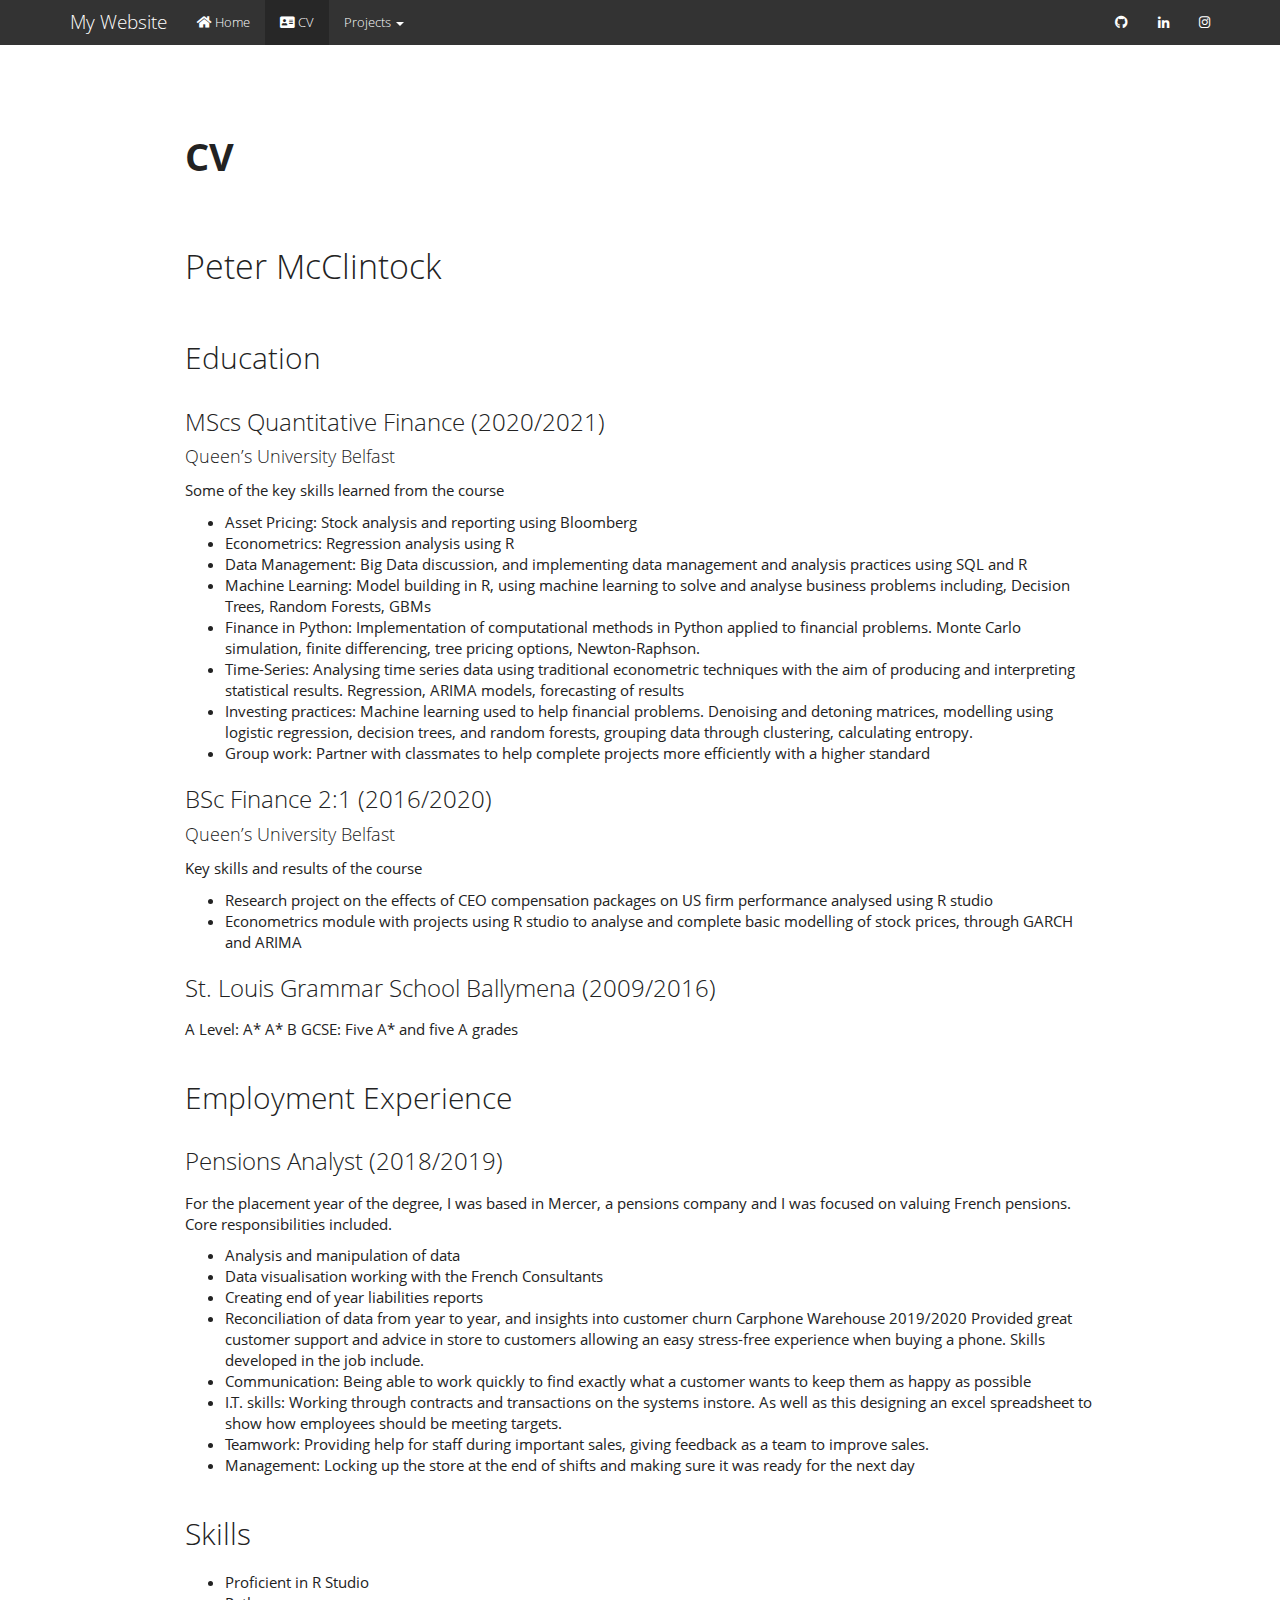
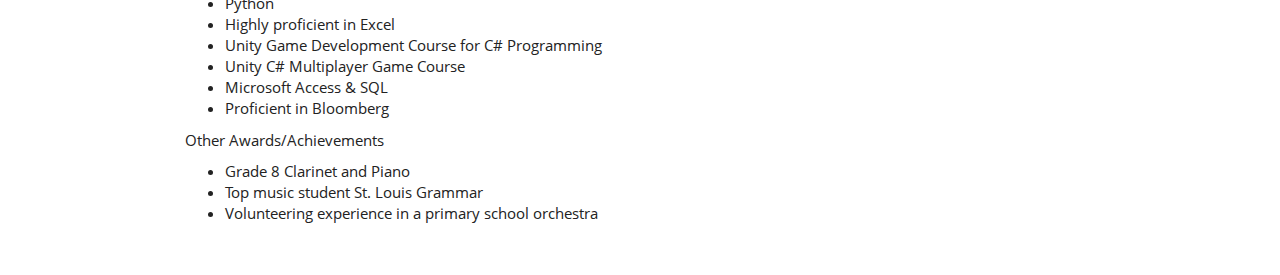
<file: docs/cv.html>
<!DOCTYPE html>

<html>

<head>

<meta charset="utf-8" />
<meta name="generator" content="pandoc" />
<meta http-equiv="X-UA-Compatible" content="IE=EDGE" />




<title>CV</title>

<script src="site_libs/jquery-1.11.3/jquery.min.js"></script>
<meta name="viewport" content="width=device-width, initial-scale=1" />
<link href="site_libs/bootstrap-3.3.5/css/yeti.min.css" rel="stylesheet" />
<script src="site_libs/bootstrap-3.3.5/js/bootstrap.min.js"></script>
<script src="site_libs/bootstrap-3.3.5/shim/html5shiv.min.js"></script>
<script src="site_libs/bootstrap-3.3.5/shim/respond.min.js"></script>
<style>h1 {font-size: 34px;}
       h1.title {font-size: 38px;}
       h2 {font-size: 30px;}
       h3 {font-size: 24px;}
       h4 {font-size: 18px;}
       h5 {font-size: 16px;}
       h6 {font-size: 12px;}
       code {color: inherit; background-color: rgba(0, 0, 0, 0.04);}
       pre:not([class]) { background-color: white }</style>
<script src="site_libs/navigation-1.1/tabsets.js"></script>
<script src="site_libs/accessible-code-block-0.0.1/empty-anchor.js"></script>
<link href="site_libs/font-awesome-5.1.0/css/all.css" rel="stylesheet" />
<link href="site_libs/font-awesome-5.1.0/css/v4-shims.css" rel="stylesheet" />
<link rel="icon" type="image/png" href="glasses.ico"/>

<style type="text/css">
  code{white-space: pre-wrap;}
  span.smallcaps{font-variant: small-caps;}
  span.underline{text-decoration: underline;}
  div.column{display: inline-block; vertical-align: top; width: 50%;}
  div.hanging-indent{margin-left: 1.5em; text-indent: -1.5em;}
  ul.task-list{list-style: none;}
    </style>






<link rel="stylesheet" href="style.css" type="text/css" />



<style type = "text/css">
.main-container {
  max-width: 940px;
  margin-left: auto;
  margin-right: auto;
}
img {
  max-width:100%;
}
.tabbed-pane {
  padding-top: 12px;
}
.html-widget {
  margin-bottom: 20px;
}
button.code-folding-btn:focus {
  outline: none;
}
summary {
  display: list-item;
}
pre code {
  padding: 0;
}
</style>


<style type="text/css">
.dropdown-submenu {
  position: relative;
}
.dropdown-submenu>.dropdown-menu {
  top: 0;
  left: 100%;
  margin-top: -6px;
  margin-left: -1px;
  border-radius: 0 6px 6px 6px;
}
.dropdown-submenu:hover>.dropdown-menu {
  display: block;
}
.dropdown-submenu>a:after {
  display: block;
  content: " ";
  float: right;
  width: 0;
  height: 0;
  border-color: transparent;
  border-style: solid;
  border-width: 5px 0 5px 5px;
  border-left-color: #cccccc;
  margin-top: 5px;
  margin-right: -10px;
}
.dropdown-submenu:hover>a:after {
  border-left-color: #adb5bd;
}
.dropdown-submenu.pull-left {
  float: none;
}
.dropdown-submenu.pull-left>.dropdown-menu {
  left: -100%;
  margin-left: 10px;
  border-radius: 6px 0 6px 6px;
}
</style>

<script type="text/javascript">
// manage active state of menu based on current page
$(document).ready(function () {
  // active menu anchor
  href = window.location.pathname
  href = href.substr(href.lastIndexOf('/') + 1)
  if (href === "")
    href = "index.html";
  var menuAnchor = $('a[href="' + href + '"]');

  // mark it active
  menuAnchor.tab('show');

  // if it's got a parent navbar menu mark it active as well
  menuAnchor.closest('li.dropdown').addClass('active');

  // Navbar adjustments
  var navHeight = $(".navbar").first().height() + 15;
  var style = document.createElement('style');
  var pt = "padding-top: " + navHeight + "px; ";
  var mt = "margin-top: -" + navHeight + "px; ";
  var css = "";
  // offset scroll position for anchor links (for fixed navbar)
  for (var i = 1; i <= 6; i++) {
    css += ".section h" + i + "{ " + pt + mt + "}\n";
  }
  style.innerHTML = "body {" + pt + "padding-bottom: 40px; }\n" + css;
  document.head.appendChild(style);
});
</script>

<!-- tabsets -->

<style type="text/css">
.tabset-dropdown > .nav-tabs {
  display: inline-table;
  max-height: 500px;
  min-height: 44px;
  overflow-y: auto;
  border: 1px solid #ddd;
  border-radius: 4px;
}

.tabset-dropdown > .nav-tabs > li.active:before {
  content: "";
  font-family: 'Glyphicons Halflings';
  display: inline-block;
  padding: 10px;
  border-right: 1px solid #ddd;
}

.tabset-dropdown > .nav-tabs.nav-tabs-open > li.active:before {
  content: "&#xe258;";
  border: none;
}

.tabset-dropdown > .nav-tabs.nav-tabs-open:before {
  content: "";
  font-family: 'Glyphicons Halflings';
  display: inline-block;
  padding: 10px;
  border-right: 1px solid #ddd;
}

.tabset-dropdown > .nav-tabs > li.active {
  display: block;
}

.tabset-dropdown > .nav-tabs > li > a,
.tabset-dropdown > .nav-tabs > li > a:focus,
.tabset-dropdown > .nav-tabs > li > a:hover {
  border: none;
  display: inline-block;
  border-radius: 4px;
  background-color: transparent;
}

.tabset-dropdown > .nav-tabs.nav-tabs-open > li {
  display: block;
  float: none;
}

.tabset-dropdown > .nav-tabs > li {
  display: none;
}
</style>

<!-- code folding -->




</head>

<body>


<div class="container-fluid main-container">




<div class="navbar navbar-default  navbar-fixed-top" role="navigation">
  <div class="container">
    <div class="navbar-header">
      <button type="button" class="navbar-toggle collapsed" data-toggle="collapse" data-target="#navbar">
        <span class="icon-bar"></span>
        <span class="icon-bar"></span>
        <span class="icon-bar"></span>
      </button>
      <a class="navbar-brand" href="index.html">My Website</a>
    </div>
    <div id="navbar" class="navbar-collapse collapse">
      <ul class="nav navbar-nav">
        <li>
  <a href="index.html">
    <span class="fas fa-home"></span>
     
    Home
  </a>
</li>
<li>
  <a href="cv.html">
    <span class="fas fa-address-card"></span>
     
    CV
  </a>
</li>
<li class="dropdown">
  <a href="#" class="dropdown-toggle" data-toggle="dropdown" role="button" aria-expanded="false">
    Projects
     
    <span class="caret"></span>
  </a>
  <ul class="dropdown-menu" role="menu">
    <li>
      <a href="insurance.html">
        <span class="fas fa-book-open"></span>
         
        Insurance Analysis SQL/R
      </a>
    </li>
    <li>
      <a href="churn.html">
        <span class="fas fa-book-open"></span>
         
        Churn Analysis R
      </a>
    </li>
    <li>
      <a href="CovidProject.html">
        <span class="fas fa-book-open"></span>
         
        Covid Statistics SQL/Tableau
      </a>
    </li>
  </ul>
</li>
      </ul>
      <ul class="nav navbar-nav navbar-right">
        <li>
  <a href="https://github.com/Petermcc042">
    <span class="fa fa fa fa-github"></span>
     
  </a>
</li>
<li>
  <a href="https://www.linkedin.com/in/petermcclintock/">
    <span class="fa fa fa fa-linkedin"></span>
     
  </a>
</li>
<li>
  <a href="https://www.instagram.com/pedromcc17/">
    <span class="fa fa fa fa-instagram"></span>
     
  </a>
</li>
      </ul>
    </div><!--/.nav-collapse -->
  </div><!--/.container -->
</div><!--/.navbar -->

<div id="header">



<h1 class="title toc-ignore"><strong>CV</strong></h1>

</div>


<div id="peter-mcclintock" class="section level1">
<h1>Peter McClintock</h1>
<div id="education" class="section level2">
<h2>Education</h2>
<div id="mscs-quantitative-finance-20202021" class="section level3">
<h3>MScs Quantitative Finance (2020/2021)</h3>
<div id="queens-university-belfast" class="section level4">
<h4>Queen’s University Belfast</h4>
<p>Some of the key skills learned from the course</p>
<ul>
<li>Asset Pricing: Stock analysis and reporting using Bloomberg</li>
<li>Econometrics: Regression analysis using R</li>
<li>Data Management: Big Data discussion, and implementing data management and analysis practices using SQL and R</li>
<li>Machine Learning: Model building in R, using machine learning to solve and analyse business problems including, Decision Trees, Random Forests, GBMs</li>
<li>Finance in Python: Implementation of computational methods in Python applied to financial problems. Monte Carlo simulation, finite differencing, tree pricing options, Newton-Raphson.</li>
<li>Time-Series: Analysing time series data using traditional econometric techniques with the aim of producing and interpreting statistical results. Regression, ARIMA models, forecasting of results</li>
<li>Investing practices: Machine learning used to help financial problems. Denoising and detoning matrices, modelling using logistic regression, decision trees, and random forests, grouping data through clustering, calculating entropy.</li>
<li>Group work: Partner with classmates to help complete projects more efficiently with a higher standard</li>
</ul>
</div>
</div>
<div id="bsc-finance-21-20162020" class="section level3">
<h3>BSc Finance 2:1 (2016/2020)</h3>
<div id="queens-university-belfast-1" class="section level4">
<h4>Queen’s University Belfast</h4>
<p>Key skills and results of the course</p>
<ul>
<li>Research project on the effects of CEO compensation packages on US firm performance analysed using R studio</li>
<li>Econometrics module with projects using R studio to analyse and complete basic modelling of stock prices, through GARCH and ARIMA</li>
</ul>
</div>
</div>
<div id="st.-louis-grammar-school-ballymena-20092016" class="section level3">
<h3>St. Louis Grammar School Ballymena (2009/2016)</h3>
<p>A Level: A* A* B GCSE: Five A* and five A grades</p>
</div>
</div>
<div id="employment-experience" class="section level2">
<h2>Employment Experience</h2>
<div id="pensions-analyst-20182019" class="section level3">
<h3>Pensions Analyst (2018/2019)</h3>
<p>For the placement year of the degree, I was based in Mercer, a pensions company and I was focused on valuing French pensions. Core responsibilities included.</p>
<ul>
<li>Analysis and manipulation of data</li>
<li>Data visualisation working with the French Consultants</li>
<li>Creating end of year liabilities reports</li>
<li>Reconciliation of data from year to year, and insights into customer churn Carphone Warehouse 2019/2020 Provided great customer support and advice in store to customers allowing an easy stress-free experience when buying a phone. Skills developed in the job include.</li>
<li>Communication: Being able to work quickly to find exactly what a customer wants to keep them as happy as possible</li>
<li>I.T. skills: Working through contracts and transactions on the systems instore. As well as this designing an excel spreadsheet to show how employees should be meeting targets.</li>
<li>Teamwork: Providing help for staff during important sales, giving feedback as a team to improve sales.</li>
<li>Management: Locking up the store at the end of shifts and making sure it was ready for the next day</li>
</ul>
</div>
</div>
<div id="skills" class="section level2">
<h2>Skills</h2>
<ul>
<li>Proficient in R Studio</li>
<li>Python</li>
<li>Highly proficient in Excel</li>
<li>Unity Game Development Course for C# Programming<br />
</li>
<li>Unity C# Multiplayer Game Course</li>
<li>Microsoft Access &amp; SQL</li>
<li>Proficient in Bloomberg</li>
</ul>
<p>Other Awards/Achievements</p>
<ul>
<li>Grade 8 Clarinet and Piano</li>
<li>Top music student St. Louis Grammar</li>
<li>Volunteering experience in a primary school orchestra</li>
</ul>
</div>
</div>




</div>

<script>

// add bootstrap table styles to pandoc tables
function bootstrapStylePandocTables() {
  $('tr.odd').parent('tbody').parent('table').addClass('table table-condensed');
}
$(document).ready(function () {
  bootstrapStylePandocTables();
});


</script>

<!-- tabsets -->

<script>
$(document).ready(function () {
  window.buildTabsets("TOC");
});

$(document).ready(function () {
  $('.tabset-dropdown > .nav-tabs > li').click(function () {
    $(this).parent().toggleClass('nav-tabs-open');
  });
});
</script>

<!-- code folding -->


<!-- dynamically load mathjax for compatibility with self-contained -->
<script>
  (function () {
    var script = document.createElement("script");
    script.type = "text/javascript";
    script.src  = "https://mathjax.rstudio.com/latest/MathJax.js?config=TeX-AMS-MML_HTMLorMML";
    document.getElementsByTagName("head")[0].appendChild(script);
  })();
</script>

</body>
</html>
</file>
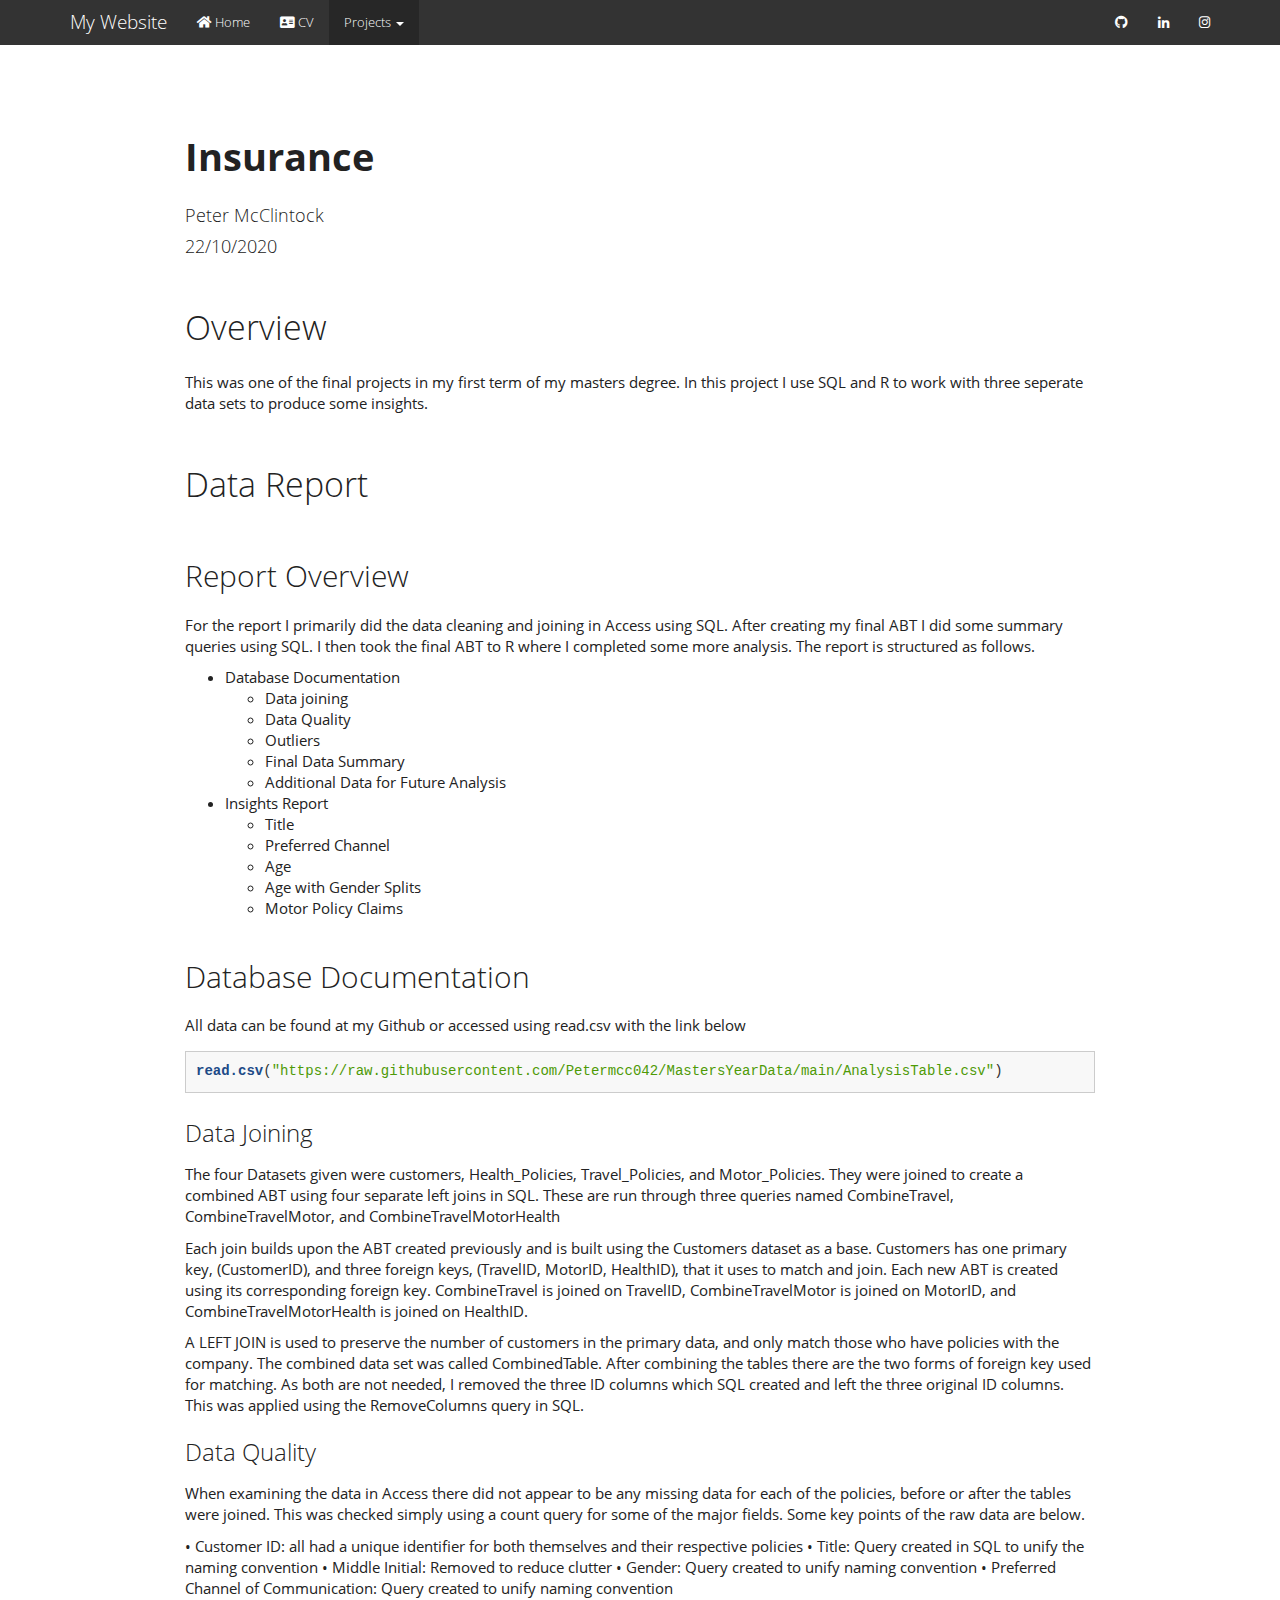
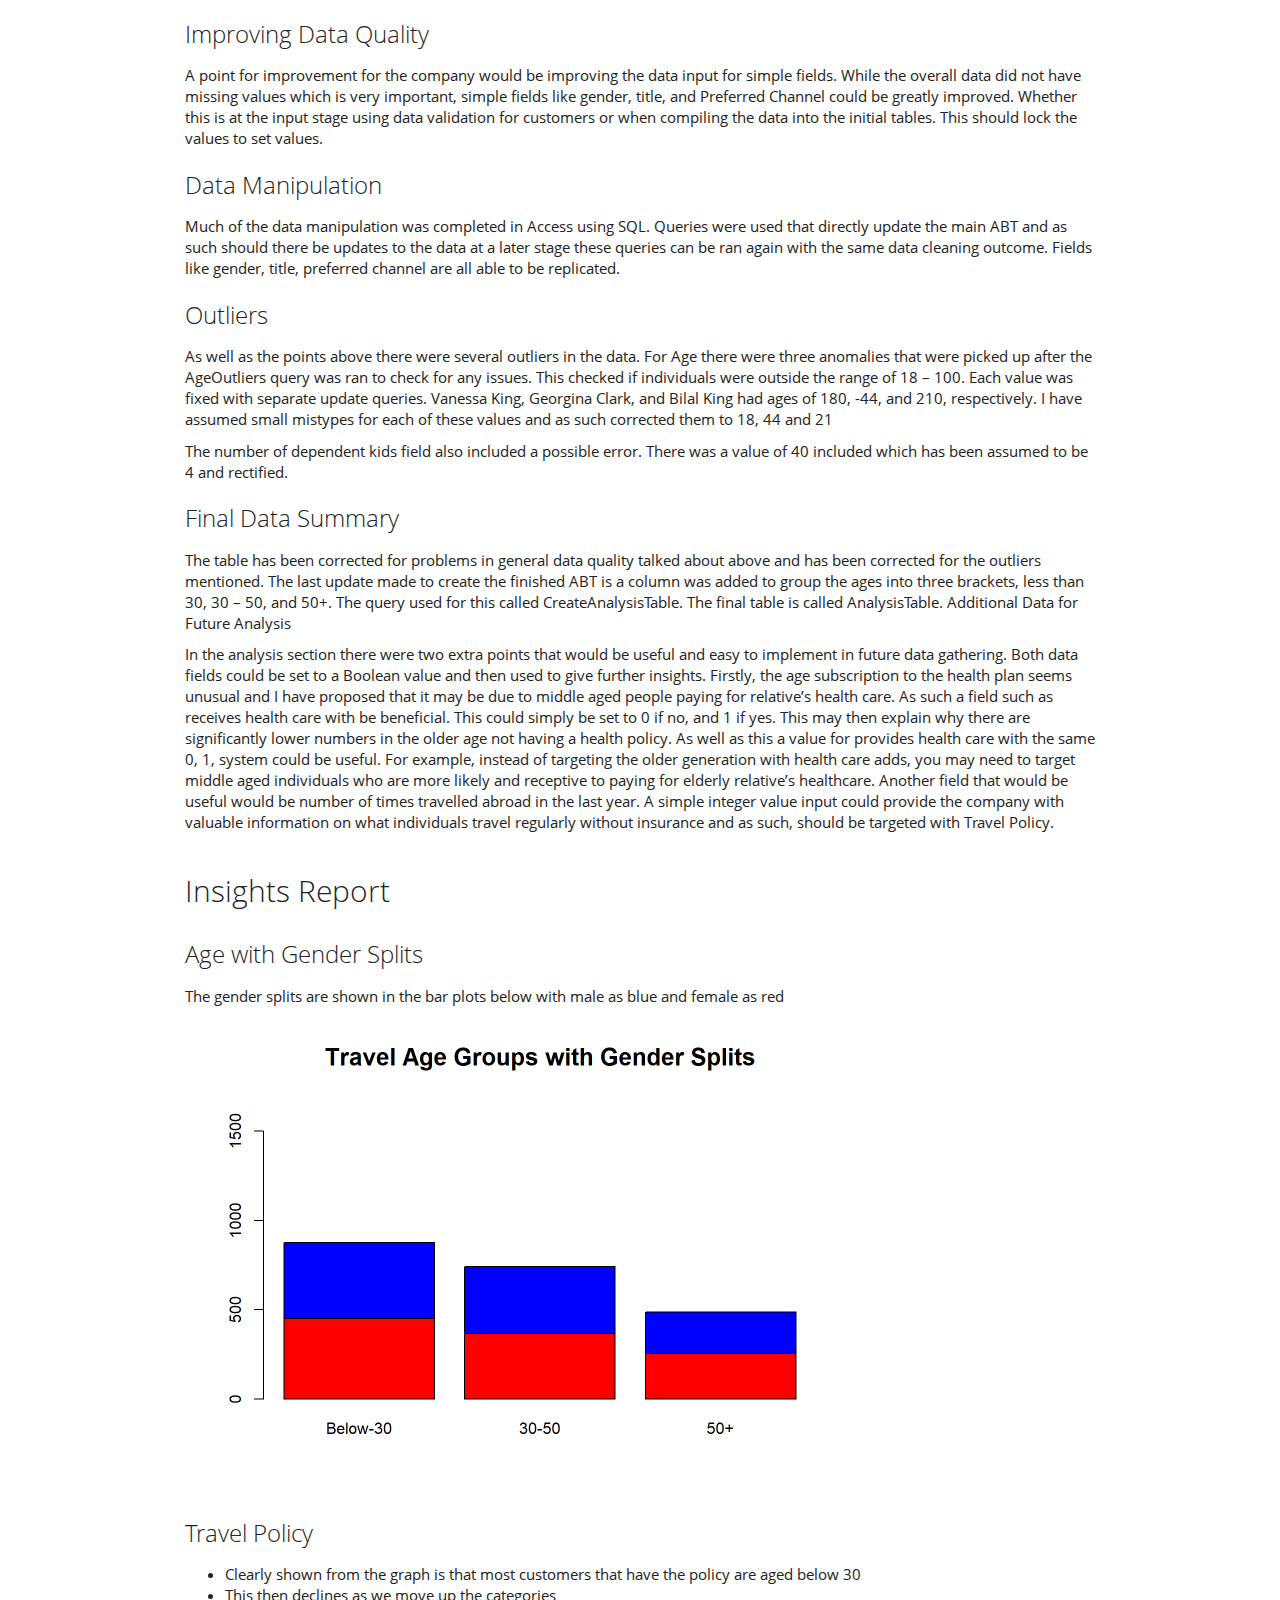
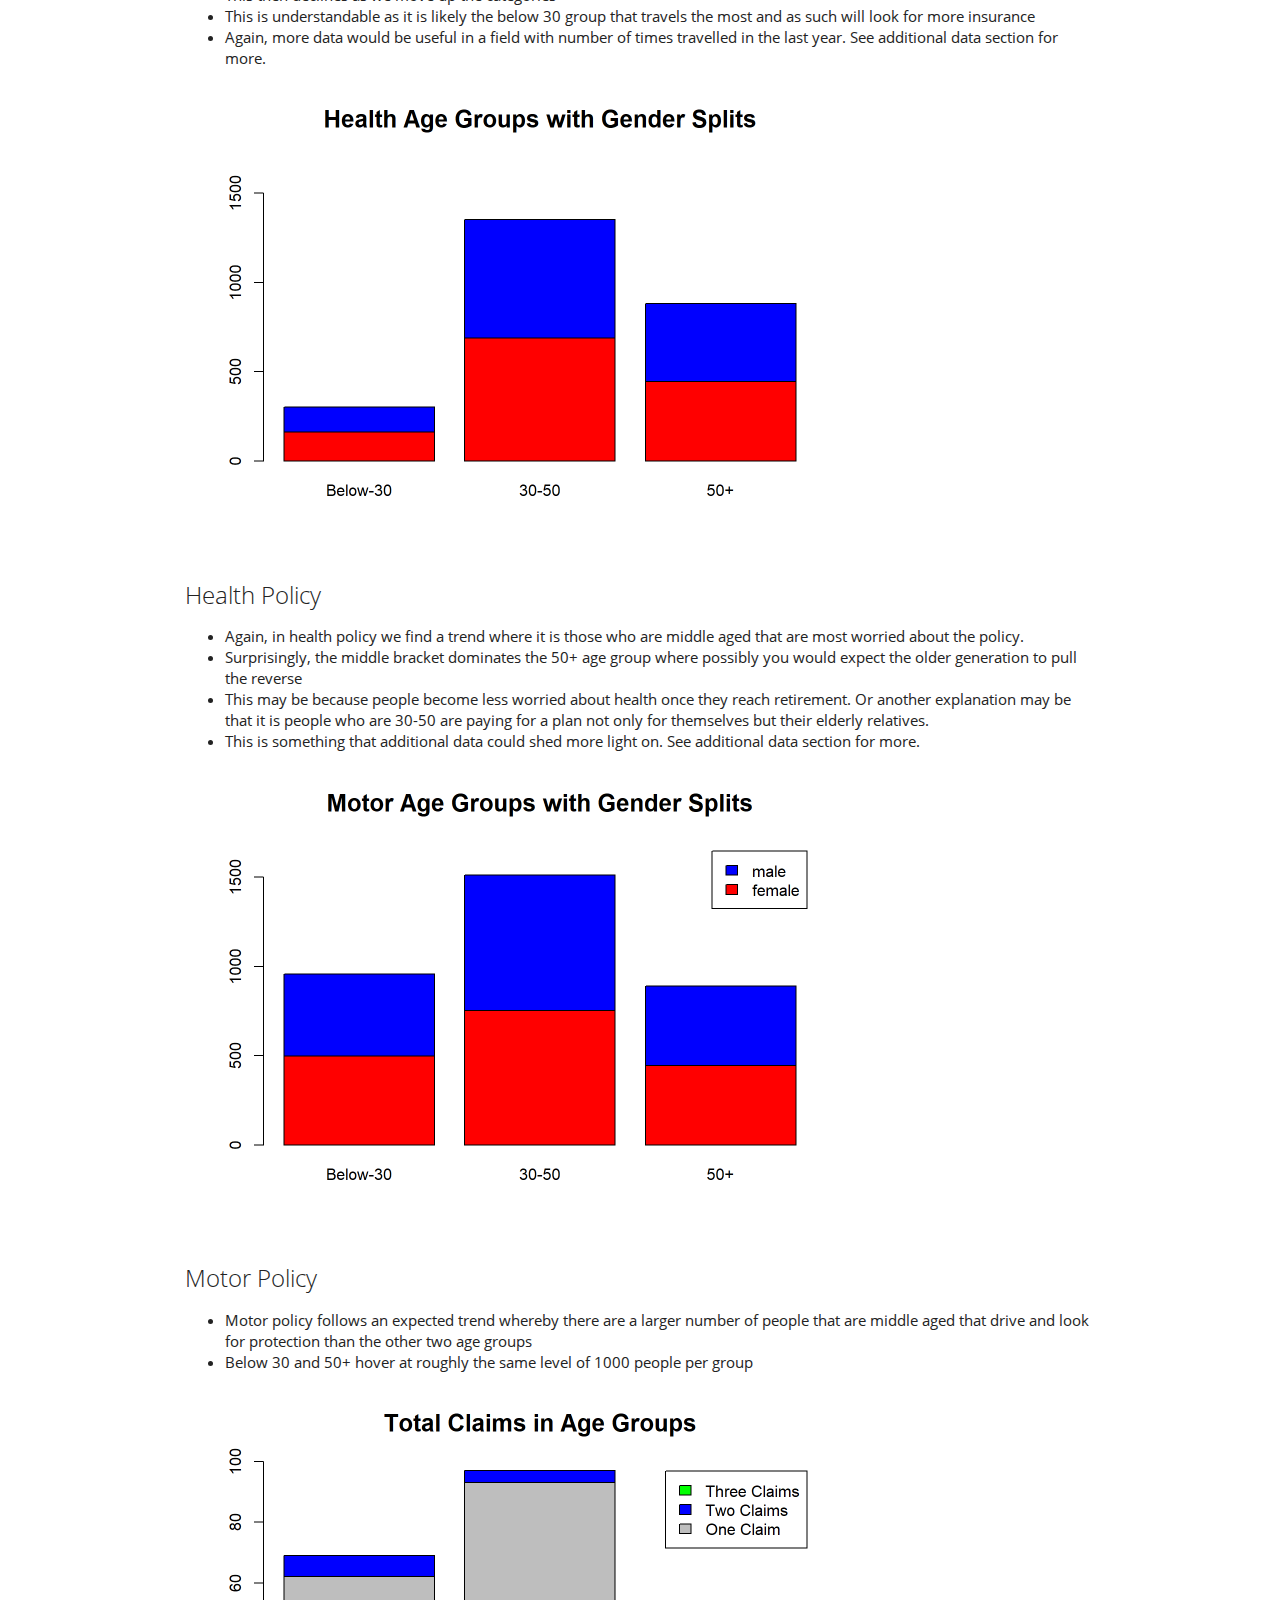
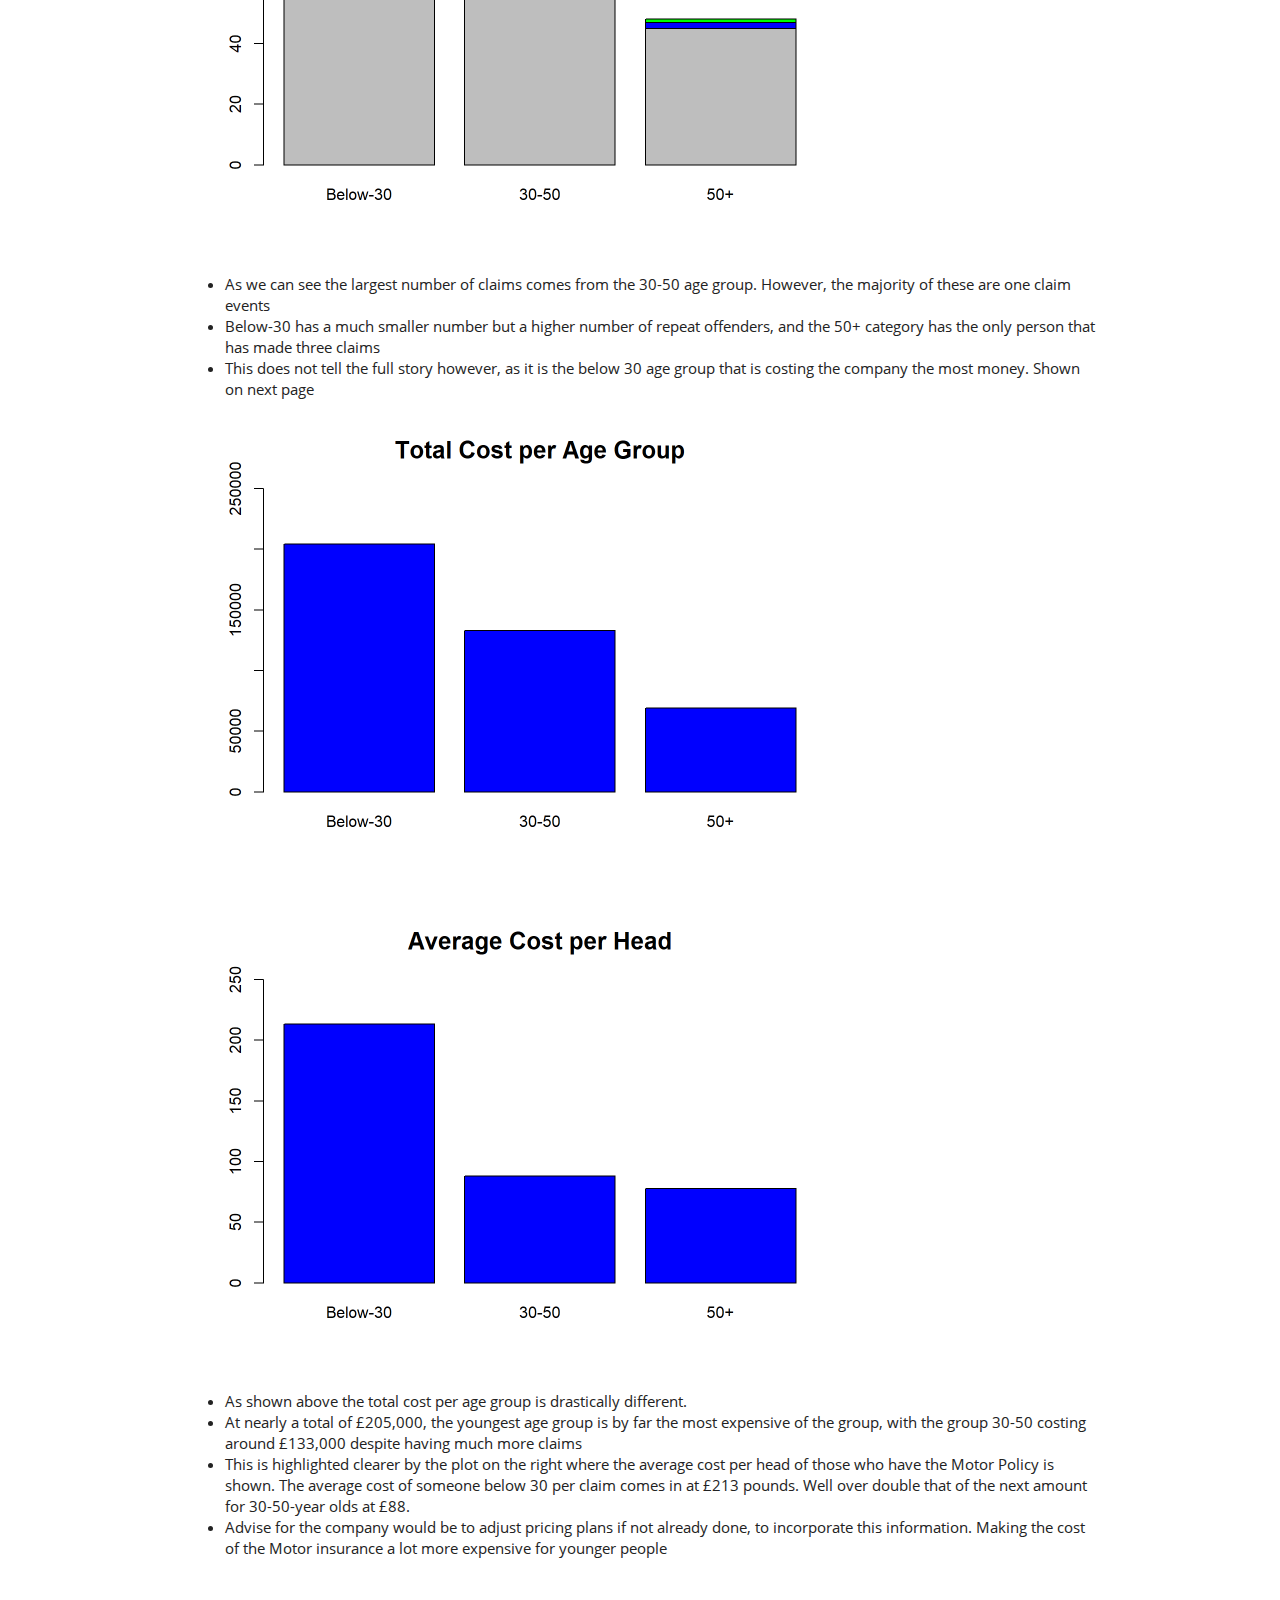
<file: docs/insurance.html>
<!DOCTYPE html>

<html>

<head>

<meta charset="utf-8" />
<meta name="generator" content="pandoc" />
<meta http-equiv="X-UA-Compatible" content="IE=EDGE" />


<meta name="author" content="Peter McClintock" />


<title>Insurance</title>

<script src="site_libs/jquery-1.11.3/jquery.min.js"></script>
<meta name="viewport" content="width=device-width, initial-scale=1" />
<link href="site_libs/bootstrap-3.3.5/css/yeti.min.css" rel="stylesheet" />
<script src="site_libs/bootstrap-3.3.5/js/bootstrap.min.js"></script>
<script src="site_libs/bootstrap-3.3.5/shim/html5shiv.min.js"></script>
<script src="site_libs/bootstrap-3.3.5/shim/respond.min.js"></script>
<style>h1 {font-size: 34px;}
       h1.title {font-size: 38px;}
       h2 {font-size: 30px;}
       h3 {font-size: 24px;}
       h4 {font-size: 18px;}
       h5 {font-size: 16px;}
       h6 {font-size: 12px;}
       code {color: inherit; background-color: rgba(0, 0, 0, 0.04);}
       pre:not([class]) { background-color: white }</style>
<script src="site_libs/navigation-1.1/tabsets.js"></script>
<script src="site_libs/accessible-code-block-0.0.1/empty-anchor.js"></script>
<link href="site_libs/font-awesome-5.1.0/css/all.css" rel="stylesheet" />
<link href="site_libs/font-awesome-5.1.0/css/v4-shims.css" rel="stylesheet" />
<link rel="icon" type="image/png" href="glasses.ico"/>

<style type="text/css">
  code{white-space: pre-wrap;}
  span.smallcaps{font-variant: small-caps;}
  span.underline{text-decoration: underline;}
  div.column{display: inline-block; vertical-align: top; width: 50%;}
  div.hanging-indent{margin-left: 1.5em; text-indent: -1.5em;}
  ul.task-list{list-style: none;}
    </style>


<style type="text/css">
  code {
    white-space: pre;
  }
  .sourceCode {
    overflow: visible;
  }
</style>
<style type="text/css" data-origin="pandoc">
code.sourceCode > span { display: inline-block; line-height: 1.25; }
code.sourceCode > span { color: inherit; text-decoration: inherit; }
code.sourceCode > span:empty { height: 1.2em; }
.sourceCode { overflow: visible; }
code.sourceCode { white-space: pre; position: relative; }
div.sourceCode { margin: 1em 0; }
pre.sourceCode { margin: 0; }
@media screen {
div.sourceCode { overflow: auto; }
}
@media print {
code.sourceCode { white-space: pre-wrap; }
code.sourceCode > span { text-indent: -5em; padding-left: 5em; }
}
pre.numberSource code
  { counter-reset: source-line 0; }
pre.numberSource code > span
  { position: relative; left: -4em; counter-increment: source-line; }
pre.numberSource code > span > a:first-child::before
  { content: counter(source-line);
    position: relative; left: -1em; text-align: right; vertical-align: baseline;
    border: none; display: inline-block;
    -webkit-touch-callout: none; -webkit-user-select: none;
    -khtml-user-select: none; -moz-user-select: none;
    -ms-user-select: none; user-select: none;
    padding: 0 4px; width: 4em;
    color: #aaaaaa;
  }
pre.numberSource { margin-left: 3em; border-left: 1px solid #aaaaaa;  padding-left: 4px; }
div.sourceCode
  {  background-color: #f8f8f8; }
@media screen {
code.sourceCode > span > a:first-child::before { text-decoration: underline; }
}
code span.al { color: #ef2929; } /* Alert */
code span.an { color: #8f5902; font-weight: bold; font-style: italic; } /* Annotation */
code span.at { color: #c4a000; } /* Attribute */
code span.bn { color: #0000cf; } /* BaseN */
code span.cf { color: #204a87; font-weight: bold; } /* ControlFlow */
code span.ch { color: #4e9a06; } /* Char */
code span.cn { color: #000000; } /* Constant */
code span.co { color: #8f5902; font-style: italic; } /* Comment */
code span.cv { color: #8f5902; font-weight: bold; font-style: italic; } /* CommentVar */
code span.do { color: #8f5902; font-weight: bold; font-style: italic; } /* Documentation */
code span.dt { color: #204a87; } /* DataType */
code span.dv { color: #0000cf; } /* DecVal */
code span.er { color: #a40000; font-weight: bold; } /* Error */
code span.ex { } /* Extension */
code span.fl { color: #0000cf; } /* Float */
code span.fu { color: #000000; } /* Function */
code span.im { } /* Import */
code span.in { color: #8f5902; font-weight: bold; font-style: italic; } /* Information */
code span.kw { color: #204a87; font-weight: bold; } /* Keyword */
code span.op { color: #ce5c00; font-weight: bold; } /* Operator */
code span.ot { color: #8f5902; } /* Other */
code span.pp { color: #8f5902; font-style: italic; } /* Preprocessor */
code span.sc { color: #000000; } /* SpecialChar */
code span.ss { color: #4e9a06; } /* SpecialString */
code span.st { color: #4e9a06; } /* String */
code span.va { color: #000000; } /* Variable */
code span.vs { color: #4e9a06; } /* VerbatimString */
code span.wa { color: #8f5902; font-weight: bold; font-style: italic; } /* Warning */

</style>
<script>
// apply pandoc div.sourceCode style to pre.sourceCode instead
(function() {
  var sheets = document.styleSheets;
  for (var i = 0; i < sheets.length; i++) {
    if (sheets[i].ownerNode.dataset["origin"] !== "pandoc") continue;
    try { var rules = sheets[i].cssRules; } catch (e) { continue; }
    for (var j = 0; j < rules.length; j++) {
      var rule = rules[j];
      // check if there is a div.sourceCode rule
      if (rule.type !== rule.STYLE_RULE || rule.selectorText !== "div.sourceCode") continue;
      var style = rule.style.cssText;
      // check if color or background-color is set
      if (rule.style.color === '' && rule.style.backgroundColor === '') continue;
      // replace div.sourceCode by a pre.sourceCode rule
      sheets[i].deleteRule(j);
      sheets[i].insertRule('pre.sourceCode{' + style + '}', j);
    }
  }
})();
</script>




<link rel="stylesheet" href="style.css" type="text/css" />



<style type = "text/css">
.main-container {
  max-width: 940px;
  margin-left: auto;
  margin-right: auto;
}
img {
  max-width:100%;
}
.tabbed-pane {
  padding-top: 12px;
}
.html-widget {
  margin-bottom: 20px;
}
button.code-folding-btn:focus {
  outline: none;
}
summary {
  display: list-item;
}
pre code {
  padding: 0;
}
</style>


<style type="text/css">
.dropdown-submenu {
  position: relative;
}
.dropdown-submenu>.dropdown-menu {
  top: 0;
  left: 100%;
  margin-top: -6px;
  margin-left: -1px;
  border-radius: 0 6px 6px 6px;
}
.dropdown-submenu:hover>.dropdown-menu {
  display: block;
}
.dropdown-submenu>a:after {
  display: block;
  content: " ";
  float: right;
  width: 0;
  height: 0;
  border-color: transparent;
  border-style: solid;
  border-width: 5px 0 5px 5px;
  border-left-color: #cccccc;
  margin-top: 5px;
  margin-right: -10px;
}
.dropdown-submenu:hover>a:after {
  border-left-color: #adb5bd;
}
.dropdown-submenu.pull-left {
  float: none;
}
.dropdown-submenu.pull-left>.dropdown-menu {
  left: -100%;
  margin-left: 10px;
  border-radius: 6px 0 6px 6px;
}
</style>

<script type="text/javascript">
// manage active state of menu based on current page
$(document).ready(function () {
  // active menu anchor
  href = window.location.pathname
  href = href.substr(href.lastIndexOf('/') + 1)
  if (href === "")
    href = "index.html";
  var menuAnchor = $('a[href="' + href + '"]');

  // mark it active
  menuAnchor.tab('show');

  // if it's got a parent navbar menu mark it active as well
  menuAnchor.closest('li.dropdown').addClass('active');

  // Navbar adjustments
  var navHeight = $(".navbar").first().height() + 15;
  var style = document.createElement('style');
  var pt = "padding-top: " + navHeight + "px; ";
  var mt = "margin-top: -" + navHeight + "px; ";
  var css = "";
  // offset scroll position for anchor links (for fixed navbar)
  for (var i = 1; i <= 6; i++) {
    css += ".section h" + i + "{ " + pt + mt + "}\n";
  }
  style.innerHTML = "body {" + pt + "padding-bottom: 40px; }\n" + css;
  document.head.appendChild(style);
});
</script>

<!-- tabsets -->

<style type="text/css">
.tabset-dropdown > .nav-tabs {
  display: inline-table;
  max-height: 500px;
  min-height: 44px;
  overflow-y: auto;
  border: 1px solid #ddd;
  border-radius: 4px;
}

.tabset-dropdown > .nav-tabs > li.active:before {
  content: "";
  font-family: 'Glyphicons Halflings';
  display: inline-block;
  padding: 10px;
  border-right: 1px solid #ddd;
}

.tabset-dropdown > .nav-tabs.nav-tabs-open > li.active:before {
  content: "&#xe258;";
  border: none;
}

.tabset-dropdown > .nav-tabs.nav-tabs-open:before {
  content: "";
  font-family: 'Glyphicons Halflings';
  display: inline-block;
  padding: 10px;
  border-right: 1px solid #ddd;
}

.tabset-dropdown > .nav-tabs > li.active {
  display: block;
}

.tabset-dropdown > .nav-tabs > li > a,
.tabset-dropdown > .nav-tabs > li > a:focus,
.tabset-dropdown > .nav-tabs > li > a:hover {
  border: none;
  display: inline-block;
  border-radius: 4px;
  background-color: transparent;
}

.tabset-dropdown > .nav-tabs.nav-tabs-open > li {
  display: block;
  float: none;
}

.tabset-dropdown > .nav-tabs > li {
  display: none;
}
</style>

<!-- code folding -->




</head>

<body>


<div class="container-fluid main-container">




<div class="navbar navbar-default  navbar-fixed-top" role="navigation">
  <div class="container">
    <div class="navbar-header">
      <button type="button" class="navbar-toggle collapsed" data-toggle="collapse" data-target="#navbar">
        <span class="icon-bar"></span>
        <span class="icon-bar"></span>
        <span class="icon-bar"></span>
      </button>
      <a class="navbar-brand" href="index.html">My Website</a>
    </div>
    <div id="navbar" class="navbar-collapse collapse">
      <ul class="nav navbar-nav">
        <li>
  <a href="index.html">
    <span class="fas fa-home"></span>
     
    Home
  </a>
</li>
<li>
  <a href="cv.html">
    <span class="fas fa-address-card"></span>
     
    CV
  </a>
</li>
<li class="dropdown">
  <a href="#" class="dropdown-toggle" data-toggle="dropdown" role="button" aria-expanded="false">
    Projects
     
    <span class="caret"></span>
  </a>
  <ul class="dropdown-menu" role="menu">
    <li>
      <a href="insurance.html">
        <span class="fas fa-book-open"></span>
         
        Insurance Analysis SQL/R
      </a>
    </li>
    <li>
      <a href="churn.html">
        <span class="fas fa-book-open"></span>
         
        Churn Analysis R
      </a>
    </li>
    <li>
      <a href="CovidProject.html">
        <span class="fas fa-book-open"></span>
         
        Covid Statistics SQL/Tableau
      </a>
    </li>
  </ul>
</li>
      </ul>
      <ul class="nav navbar-nav navbar-right">
        <li>
  <a href="https://github.com/Petermcc042">
    <span class="fa fa fa fa-github"></span>
     
  </a>
</li>
<li>
  <a href="https://www.linkedin.com/in/petermcclintock/">
    <span class="fa fa fa fa-linkedin"></span>
     
  </a>
</li>
<li>
  <a href="https://www.instagram.com/pedromcc17/">
    <span class="fa fa fa fa-instagram"></span>
     
  </a>
</li>
      </ul>
    </div><!--/.nav-collapse -->
  </div><!--/.container -->
</div><!--/.navbar -->

<div id="header">



<h1 class="title toc-ignore"><strong>Insurance</strong></h1>
<h4 class="author">Peter McClintock</h4>
<h4 class="date">22/10/2020</h4>

</div>


<div id="overview" class="section level1">
<h1>Overview</h1>
<p>This was one of the final projects in my first term of my masters degree. In this project I use SQL and R to work with three seperate data sets to produce some insights.</p>
</div>
<div id="data-report" class="section level1">
<h1>Data Report</h1>
<div id="report-overview" class="section level2">
<h2>Report Overview</h2>
<p>For the report I primarily did the data cleaning and joining in Access using SQL. After creating my final ABT I did some summary queries using SQL. I then took the final ABT to R where I completed some more analysis. The report is structured as follows.</p>
<ul>
<li>Database Documentation
<ul>
<li>Data joining</li>
<li>Data Quality</li>
<li>Outliers</li>
<li>Final Data Summary</li>
<li>Additional Data for Future Analysis</li>
</ul></li>
<li>Insights Report
<ul>
<li>Title</li>
<li>Preferred Channel</li>
<li>Age</li>
<li>Age with Gender Splits</li>
<li>Motor Policy Claims</li>
</ul></li>
</ul>
</div>
<div id="database-documentation" class="section level2">
<h2>Database Documentation</h2>
<p>All data can be found at my Github or accessed using read.csv with the link below</p>
<div class="sourceCode" id="cb1"><pre class="sourceCode r"><code class="sourceCode r"><span id="cb1-1"><a href="#cb1-1"></a><span class="kw">read.csv</span>(<span class="st">&quot;https://raw.githubusercontent.com/Petermcc042/MastersYearData/main/AnalysisTable.csv&quot;</span>)</span></code></pre></div>
<div id="data-joining" class="section level3">
<h3>Data Joining</h3>
<p>The four Datasets given were customers, Health_Policies, Travel_Policies, and Motor_Policies. They were joined to create a combined ABT using four separate left joins in SQL. These are run through three queries named CombineTravel, CombineTravelMotor, and CombineTravelMotorHealth</p>
<p>Each join builds upon the ABT created previously and is built using the Customers dataset as a base. Customers has one primary key, (CustomerID), and three foreign keys, (TravelID, MotorID, HealthID), that it uses to match and join. Each new ABT is created using its corresponding foreign key. CombineTravel is joined on TravelID, CombineTravelMotor is joined on MotorID, and CombineTravelMotorHealth is joined on HealthID.</p>
<p>A LEFT JOIN is used to preserve the number of customers in the primary data, and only match those who have policies with the company. The combined data set was called CombinedTable. After combining the tables there are the two forms of foreign key used for matching. As both are not needed, I removed the three ID columns which SQL created and left the three original ID columns. This was applied using the RemoveColumns query in SQL.</p>
</div>
<div id="data-quality" class="section level3">
<h3>Data Quality</h3>
<p>When examining the data in Access there did not appear to be any missing data for each of the policies, before or after the tables were joined. This was checked simply using a count query for some of the major fields. Some key points of the raw data are below.</p>
<p>• Customer ID: all had a unique identifier for both themselves and their respective policies • Title: Query created in SQL to unify the naming convention • Middle Initial: Removed to reduce clutter • Gender: Query created to unify naming convention • Preferred Channel of Communication: Query created to unify naming convention</p>
</div>
<div id="improving-data-quality" class="section level3">
<h3>Improving Data Quality</h3>
<p>A point for improvement for the company would be improving the data input for simple fields. While the overall data did not have missing values which is very important, simple fields like gender, title, and Preferred Channel could be greatly improved. Whether this is at the input stage using data validation for customers or when compiling the data into the initial tables. This should lock the values to set values.</p>
</div>
<div id="data-manipulation" class="section level3">
<h3>Data Manipulation</h3>
<p>Much of the data manipulation was completed in Access using SQL. Queries were used that directly update the main ABT and as such should there be updates to the data at a later stage these queries can be ran again with the same data cleaning outcome. Fields like gender, title, preferred channel are all able to be replicated.</p>
</div>
<div id="outliers" class="section level3">
<h3>Outliers</h3>
<p>As well as the points above there were several outliers in the data. For Age there were three anomalies that were picked up after the AgeOutliers query was ran to check for any issues. This checked if individuals were outside the range of 18 – 100. Each value was fixed with separate update queries. Vanessa King, Georgina Clark, and Bilal King had ages of 180, -44, and 210, respectively. I have assumed small mistypes for each of these values and as such corrected them to 18, 44 and 21</p>
<p>The number of dependent kids field also included a possible error. There was a value of 40 included which has been assumed to be 4 and rectified.</p>
</div>
<div id="final-data-summary" class="section level3">
<h3>Final Data Summary</h3>
<p>The table has been corrected for problems in general data quality talked about above and has been corrected for the outliers mentioned. The last update made to create the finished ABT is a column was added to group the ages into three brackets, less than 30, 30 – 50, and 50+. The query used for this called CreateAnalysisTable. The final table is called AnalysisTable. Additional Data for Future Analysis</p>
<p>In the analysis section there were two extra points that would be useful and easy to implement in future data gathering. Both data fields could be set to a Boolean value and then used to give further insights. Firstly, the age subscription to the health plan seems unusual and I have proposed that it may be due to middle aged people paying for relative’s health care. As such a field such as receives health care with be beneficial. This could simply be set to 0 if no, and 1 if yes. This may then explain why there are significantly lower numbers in the older age not having a health policy. As well as this a value for provides health care with the same 0, 1, system could be useful. For example, instead of targeting the older generation with health care adds, you may need to target middle aged individuals who are more likely and receptive to paying for elderly relative’s healthcare. Another field that would be useful would be number of times travelled abroad in the last year. A simple integer value input could provide the company with valuable information on what individuals travel regularly without insurance and as such, should be targeted with Travel Policy.</p>
</div>
</div>
<div id="insights-report" class="section level2">
<h2>Insights Report</h2>
<div id="age-with-gender-splits" class="section level3">
<h3>Age with Gender Splits</h3>
<p>The gender splits are shown in the bar plots below with male as blue and female as red</p>
<p><img src="insurance_files/figure-html/unnamed-chunk-3-1.png" width="672" /></p>
</div>
<div id="travel-policy" class="section level3">
<h3>Travel Policy</h3>
<ul>
<li>Clearly shown from the graph is that most customers that have the policy are aged below 30</li>
<li>This then declines as we move up the categories</li>
<li>This is understandable as it is likely the below 30 group that travels the most and as such will look for more insurance</li>
<li>Again, more data would be useful in a field with number of times travelled in the last year. See additional data section for more.</li>
</ul>
<p><img src="insurance_files/figure-html/unnamed-chunk-4-1.png" width="672" /></p>
</div>
<div id="health-policy" class="section level3">
<h3>Health Policy</h3>
<ul>
<li>Again, in health policy we find a trend where it is those who are middle aged that are most worried about the policy.</li>
<li>Surprisingly, the middle bracket dominates the 50+ age group where possibly you would expect the older generation to pull the reverse</li>
<li>This may be because people become less worried about health once they reach retirement. Or another explanation may be that it is people who are 30-50 are paying for a plan not only for themselves but their elderly relatives.</li>
<li>This is something that additional data could shed more light on. See additional data section for more.</li>
</ul>
<p><img src="insurance_files/figure-html/unnamed-chunk-5-1.png" width="672" /></p>
</div>
<div id="motor-policy" class="section level3">
<h3>Motor Policy</h3>
<ul>
<li>Motor policy follows an expected trend whereby there are a larger number of people that are middle aged that drive and look for protection than the other two age groups</li>
<li>Below 30 and 50+ hover at roughly the same level of 1000 people per group</li>
</ul>
<p><img src="insurance_files/figure-html/unnamed-chunk-6-1.png" width="672" /></p>
<ul>
<li>As we can see the largest number of claims comes from the 30-50 age group. However, the majority of these are one claim events</li>
<li>Below-30 has a much smaller number but a higher number of repeat offenders, and the 50+ category has the only person that has made three claims</li>
<li>This does not tell the full story however, as it is the below 30 age group that is costing the company the most money. Shown on next page</li>
</ul>
<p><img src="insurance_files/figure-html/unnamed-chunk-7-1.png" width="672" /></p>
<p><img src="insurance_files/figure-html/unnamed-chunk-8-1.png" width="672" /></p>
<ul>
<li>As shown above the total cost per age group is drastically different.</li>
<li>At nearly a total of £205,000, the youngest age group is by far the most expensive of the group, with the group 30-50 costing around £133,000 despite having much more claims</li>
<li>This is highlighted clearer by the plot on the right where the average cost per head of those who have the Motor Policy is shown. The average cost of someone below 30 per claim comes in at £213 pounds. Well over double that of the next amount for 30-50-year olds at £88.</li>
<li>Advise for the company would be to adjust pricing plans if not already done, to incorporate this information. Making the cost of the Motor insurance a lot more expensive for younger people</li>
</ul>
</div>
</div>
</div>




</div>

<script>

// add bootstrap table styles to pandoc tables
function bootstrapStylePandocTables() {
  $('tr.odd').parent('tbody').parent('table').addClass('table table-condensed');
}
$(document).ready(function () {
  bootstrapStylePandocTables();
});


</script>

<!-- tabsets -->

<script>
$(document).ready(function () {
  window.buildTabsets("TOC");
});

$(document).ready(function () {
  $('.tabset-dropdown > .nav-tabs > li').click(function () {
    $(this).parent().toggleClass('nav-tabs-open');
  });
});
</script>

<!-- code folding -->


<!-- dynamically load mathjax for compatibility with self-contained -->
<script>
  (function () {
    var script = document.createElement("script");
    script.type = "text/javascript";
    script.src  = "https://mathjax.rstudio.com/latest/MathJax.js?config=TeX-AMS-MML_HTMLorMML";
    document.getElementsByTagName("head")[0].appendChild(script);
  })();
</script>

</body>
</html>
</file>
<file: docs/style.css>
/* links */
a { 
  color: #5ebccf;
}

a:hover {
 color: #50a0b0; /* darker color when hovering */
}


/*----------------ADDING WHITE SPACE-------------*/

.title {
  margin-top: 2em !important;
  margin-bottom: 0.75em;
}

.section h1,
.section h2, 
.section h3, 
.section h4, 
.section h5 { 
  padding-top: 3em !important; /*adding so much padding because theme adds a margin-top: -65px by default */
  margin-bottom: 0.75em;
}

/* -----------HERO IMAGE AT TOP OF PAGE -----------*/

/* LARGE HERO IMAGE AT TOP OF PAGE*/

.hero-image {
    position: relative;
    margin-bottom: 2em;
    /* liner gradient tints the image darker for readability*/
    background-image: linear-gradient( rgba(0,0,0,.2), rgba(0,0,0,.2) ), url(mountain.jpg); 
    height: 400px;
    background-size: cover;
    background-color: #141c25f2;
    background-position: center center;
    display: flex; /* Change to `display: none` for no hero image */
    justify-content: center;
    align-items: center;
}

.top-text {
  position: relative;
  font-size: 34px;
  padding-bottom: 0.5em;
  text-transform: uppercase;
  text-align: center;
  display: block; /* Change to `display: none` for no top text */
  color: #ffffff72;
}

.bottom-text {
  position: relative;
  letter-spacing: 0.065em;
  line-height: 1em;
  font-size: 68px;
  text-transform: uppercase;
  text-align: center;
  display: block; /* Change to `display: none` for no bottom text */
  color: #ffffff;
  margin-bottom: 2.5rem;
  font-weight: bold;
}
</file>
<file: docs/site_libs/bootstrap-3.3.5/css/yeti.min.css>
@font-face {
  font-family: 'Open Sans';
  font-style: normal;
  font-weight: 300;
  src: url(fonts/OpenSansLight.ttf) format('truetype');
}
@font-face {
  font-family: 'Open Sans';
  font-style: normal;
  font-weight: 400;
  src: url(fonts/OpenSans.ttf) format('truetype');
}
@font-face {
  font-family: 'Open Sans';
  font-style: normal;
  font-weight: 700;
  src: url(fonts/OpenSansBold.ttf) format('truetype');
}
@font-face {
  font-family: 'Open Sans';
  font-style: italic;
  font-weight: 300;
  src: url(fonts/OpenSansLightItalic.ttf) format('truetype');
}
@font-face {
  font-family: 'Open Sans';
  font-style: italic;
  font-weight: 400;
  src: url(fonts/OpenSansItalic.ttf) format('truetype');
}
@font-face {
  font-family: 'Open Sans';
  font-style: italic;
  font-weight: 700;
  src: url(fonts/OpenSansBoldItalic.ttf) format('truetype');
}


/*!
 * bootswatch v3.3.6
 * Homepage: http://bootswatch.com
 * Copyright 2012-2015 Thomas Park
 * Licensed under MIT
 * Based on Bootstrap
*//*!
 * Bootstrap v3.3.6 (http://getbootstrap.com)
 * Copyright 2011-2015 Twitter, Inc.
 * Licensed under MIT (https://github.com/twbs/bootstrap/blob/master/LICENSE)
 *//*! normalize.css v3.0.3 | MIT License | github.com/necolas/normalize.css */html{font-family:sans-serif;-ms-text-size-adjust:100%;-webkit-text-size-adjust:100%}body{margin:0}article,aside,details,figcaption,figure,footer,header,hgroup,main,menu,nav,section,summary{display:block}audio,canvas,progress,video{display:inline-block;vertical-align:baseline}audio:not([controls]){display:none;height:0}[hidden],template{display:none}a{background-color:transparent}a:active,a:hover{outline:0}abbr[title]{border-bottom:1px dotted}b,strong{font-weight:bold}dfn{font-style:italic}h1{font-size:2em;margin:0.67em 0}mark{background:#ff0;color:#000}small{font-size:80%}sub,sup{font-size:75%;line-height:0;position:relative;vertical-align:baseline}sup{top:-0.5em}sub{bottom:-0.25em}img{border:0}svg:not(:root){overflow:hidden}figure{margin:1em 40px}hr{-webkit-box-sizing:content-box;-moz-box-sizing:content-box;box-sizing:content-box;height:0}pre{overflow:auto}code,kbd,pre,samp{font-family:monospace, monospace;font-size:1em}button,input,optgroup,select,textarea{color:inherit;font:inherit;margin:0}button{overflow:visible}button,select{text-transform:none}button,html input[type="button"],input[type="reset"],input[type="submit"]{-webkit-appearance:button;cursor:pointer}button[disabled],html input[disabled]{cursor:default}button::-moz-focus-inner,input::-moz-focus-inner{border:0;padding:0}input{line-height:normal}input[type="checkbox"],input[type="radio"]{-webkit-box-sizing:border-box;-moz-box-sizing:border-box;box-sizing:border-box;padding:0}input[type="number"]::-webkit-inner-spin-button,input[type="number"]::-webkit-outer-spin-button{height:auto}input[type="search"]{-webkit-appearance:textfield;-webkit-box-sizing:content-box;-moz-box-sizing:content-box;box-sizing:content-box}input[type="search"]::-webkit-search-cancel-button,input[type="search"]::-webkit-search-decoration{-webkit-appearance:none}fieldset{border:1px solid #c0c0c0;margin:0 2px;padding:0.35em 0.625em 0.75em}legend{border:0;padding:0}textarea{overflow:auto}optgroup{font-weight:bold}table{border-collapse:collapse;border-spacing:0}td,th{padding:0}/*! Source: https://github.com/h5bp/html5-boilerplate/blob/master/src/css/main.css */@media print{*,*:before,*:after{background:transparent !important;color:#000 !important;-webkit-box-shadow:none !important;box-shadow:none !important;text-shadow:none !important}a,a:visited{text-decoration:underline}a[href]:after{content:" (" attr(href) ")"}abbr[title]:after{content:" (" attr(title) ")"}a[href^="#"]:after,a[href^="javascript:"]:after{content:""}pre,blockquote{border:1px solid #999;page-break-inside:avoid}thead{display:table-header-group}tr,img{page-break-inside:avoid}img{max-width:100% !important}p,h2,h3{orphans:3;widows:3}h2,h3{page-break-after:avoid}.navbar{display:none}.btn>.caret,.dropup>.btn>.caret{border-top-color:#000 !important}.label{border:1px solid #000}.table{border-collapse:collapse !important}.table td,.table th{background-color:#fff !important}.table-bordered th,.table-bordered td{border:1px solid #ddd !important}}@font-face{font-family:'Glyphicons Halflings';src:url('../fonts/glyphicons-halflings-regular.eot');src:url('../fonts/glyphicons-halflings-regular.eot?#iefix') format('embedded-opentype'),url('../fonts/glyphicons-halflings-regular.woff') format('woff'),url('../fonts/glyphicons-halflings-regular.ttf') format('truetype'),url('../fonts/glyphicons-halflings-regular.svg#glyphicons_halflingsregular') format('svg')}.glyphicon{position:relative;top:1px;display:inline-block;font-family:'Glyphicons Halflings';font-style:normal;font-weight:normal;line-height:1;-webkit-font-smoothing:antialiased;-moz-osx-font-smoothing:grayscale}.glyphicon-asterisk:before{content:"\002a"}.glyphicon-plus:before{content:"\002b"}.glyphicon-euro:before,.glyphicon-eur:before{content:"\20ac"}.glyphicon-minus:before{content:"\2212"}.glyphicon-cloud:before{content:"\2601"}.glyphicon-envelope:before{content:"\2709"}.glyphicon-pencil:before{content:"\270f"}.glyphicon-glass:before{content:"\e001"}.glyphicon-music:before{content:"\e002"}.glyphicon-search:before{content:"\e003"}.glyphicon-heart:before{content:"\e005"}.glyphicon-star:before{content:"\e006"}.glyphicon-star-empty:before{content:"\e007"}.glyphicon-user:before{content:"\e008"}.glyphicon-film:before{content:"\e009"}.glyphicon-th-large:before{content:"\e010"}.glyphicon-th:before{content:"\e011"}.glyphicon-th-list:before{content:"\e012"}.glyphicon-ok:before{content:"\e013"}.glyphicon-remove:before{content:"\e014"}.glyphicon-zoom-in:before{content:"\e015"}.glyphicon-zoom-out:before{content:"\e016"}.glyphicon-off:before{content:"\e017"}.glyphicon-signal:before{content:"\e018"}.glyphicon-cog:before{content:"\e019"}.glyphicon-trash:before{content:"\e020"}.glyphicon-home:before{content:"\e021"}.glyphicon-file:before{content:"\e022"}.glyphicon-time:before{content:"\e023"}.glyphicon-road:before{content:"\e024"}.glyphicon-download-alt:before{content:"\e025"}.glyphicon-download:before{content:"\e026"}.glyphicon-upload:before{content:"\e027"}.glyphicon-inbox:before{content:"\e028"}.glyphicon-play-circle:before{content:"\e029"}.glyphicon-repeat:before{content:"\e030"}.glyphicon-refresh:before{content:"\e031"}.glyphicon-list-alt:before{content:"\e032"}.glyphicon-lock:before{content:"\e033"}.glyphicon-flag:before{content:"\e034"}.glyphicon-headphones:before{content:"\e035"}.glyphicon-volume-off:before{content:"\e036"}.glyphicon-volume-down:before{content:"\e037"}.glyphicon-volume-up:before{content:"\e038"}.glyphicon-qrcode:before{content:"\e039"}.glyphicon-barcode:before{content:"\e040"}.glyphicon-tag:before{content:"\e041"}.glyphicon-tags:before{content:"\e042"}.glyphicon-book:before{content:"\e043"}.glyphicon-bookmark:before{content:"\e044"}.glyphicon-print:before{content:"\e045"}.glyphicon-camera:before{content:"\e046"}.glyphicon-font:before{content:"\e047"}.glyphicon-bold:before{content:"\e048"}.glyphicon-italic:before{content:"\e049"}.glyphicon-text-height:before{content:"\e050"}.glyphicon-text-width:before{content:"\e051"}.glyphicon-align-left:before{content:"\e052"}.glyphicon-align-center:before{content:"\e053"}.glyphicon-align-right:before{content:"\e054"}.glyphicon-align-justify:before{content:"\e055"}.glyphicon-list:before{content:"\e056"}.glyphicon-indent-left:before{content:"\e057"}.glyphicon-indent-right:before{content:"\e058"}.glyphicon-facetime-video:before{content:"\e059"}.glyphicon-picture:before{content:"\e060"}.glyphicon-map-marker:before{content:"\e062"}.glyphicon-adjust:before{content:"\e063"}.glyphicon-tint:before{content:"\e064"}.glyphicon-edit:before{content:"\e065"}.glyphicon-share:before{content:"\e066"}.glyphicon-check:before{content:"\e067"}.glyphicon-move:before{content:"\e068"}.glyphicon-step-backward:before{content:"\e069"}.glyphicon-fast-backward:before{content:"\e070"}.glyphicon-backward:before{content:"\e071"}.glyphicon-play:before{content:"\e072"}.glyphicon-pause:before{content:"\e073"}.glyphicon-stop:before{content:"\e074"}.glyphicon-forward:before{content:"\e075"}.glyphicon-fast-forward:before{content:"\e076"}.glyphicon-step-forward:before{content:"\e077"}.glyphicon-eject:before{content:"\e078"}.glyphicon-chevron-left:before{content:"\e079"}.glyphicon-chevron-right:before{content:"\e080"}.glyphicon-plus-sign:before{content:"\e081"}.glyphicon-minus-sign:before{content:"\e082"}.glyphicon-remove-sign:before{content:"\e083"}.glyphicon-ok-sign:before{content:"\e084"}.glyphicon-question-sign:before{content:"\e085"}.glyphicon-info-sign:before{content:"\e086"}.glyphicon-screenshot:before{content:"\e087"}.glyphicon-remove-circle:before{content:"\e088"}.glyphicon-ok-circle:before{content:"\e089"}.glyphicon-ban-circle:before{content:"\e090"}.glyphicon-arrow-left:before{content:"\e091"}.glyphicon-arrow-right:before{content:"\e092"}.glyphicon-arrow-up:before{content:"\e093"}.glyphicon-arrow-down:before{content:"\e094"}.glyphicon-share-alt:before{content:"\e095"}.glyphicon-resize-full:before{content:"\e096"}.glyphicon-resize-small:before{content:"\e097"}.glyphicon-exclamation-sign:before{content:"\e101"}.glyphicon-gift:before{content:"\e102"}.glyphicon-leaf:before{content:"\e103"}.glyphicon-fire:before{content:"\e104"}.glyphicon-eye-open:before{content:"\e105"}.glyphicon-eye-close:before{content:"\e106"}.glyphicon-warning-sign:before{content:"\e107"}.glyphicon-plane:before{content:"\e108"}.glyphicon-calendar:before{content:"\e109"}.glyphicon-random:before{content:"\e110"}.glyphicon-comment:before{content:"\e111"}.glyphicon-magnet:before{content:"\e112"}.glyphicon-chevron-up:before{content:"\e113"}.glyphicon-chevron-down:before{content:"\e114"}.glyphicon-retweet:before{content:"\e115"}.glyphicon-shopping-cart:before{content:"\e116"}.glyphicon-folder-close:before{content:"\e117"}.glyphicon-folder-open:before{content:"\e118"}.glyphicon-resize-vertical:before{content:"\e119"}.glyphicon-resize-horizontal:before{content:"\e120"}.glyphicon-hdd:before{content:"\e121"}.glyphicon-bullhorn:before{content:"\e122"}.glyphicon-bell:before{content:"\e123"}.glyphicon-certificate:before{content:"\e124"}.glyphicon-thumbs-up:before{content:"\e125"}.glyphicon-thumbs-down:before{content:"\e126"}.glyphicon-hand-right:before{content:"\e127"}.glyphicon-hand-left:before{content:"\e128"}.glyphicon-hand-up:before{content:"\e129"}.glyphicon-hand-down:before{content:"\e130"}.glyphicon-circle-arrow-right:before{content:"\e131"}.glyphicon-circle-arrow-left:before{content:"\e132"}.glyphicon-circle-arrow-up:before{content:"\e133"}.glyphicon-circle-arrow-down:before{content:"\e134"}.glyphicon-globe:before{content:"\e135"}.glyphicon-wrench:before{content:"\e136"}.glyphicon-tasks:before{content:"\e137"}.glyphicon-filter:before{content:"\e138"}.glyphicon-briefcase:before{content:"\e139"}.glyphicon-fullscreen:before{content:"\e140"}.glyphicon-dashboard:before{content:"\e141"}.glyphicon-paperclip:before{content:"\e142"}.glyphicon-heart-empty:before{content:"\e143"}.glyphicon-link:before{content:"\e144"}.glyphicon-phone:before{content:"\e145"}.glyphicon-pushpin:before{content:"\e146"}.glyphicon-usd:before{content:"\e148"}.glyphicon-gbp:before{content:"\e149"}.glyphicon-sort:before{content:"\e150"}.glyphicon-sort-by-alphabet:before{content:"\e151"}.glyphicon-sort-by-alphabet-alt:before{content:"\e152"}.glyphicon-sort-by-order:before{content:"\e153"}.glyphicon-sort-by-order-alt:before{content:"\e154"}.glyphicon-sort-by-attributes:before{content:"\e155"}.glyphicon-sort-by-attributes-alt:before{content:"\e156"}.glyphicon-unchecked:before{content:"\e157"}.glyphicon-expand:before{content:"\e158"}.glyphicon-collapse-down:before{content:"\e159"}.glyphicon-collapse-up:before{content:"\e160"}.glyphicon-log-in:before{content:"\e161"}.glyphicon-flash:before{content:"\e162"}.glyphicon-log-out:before{content:"\e163"}.glyphicon-new-window:before{content:"\e164"}.glyphicon-record:before{content:"\e165"}.glyphicon-save:before{content:"\e166"}.glyphicon-open:before{content:"\e167"}.glyphicon-saved:before{content:"\e168"}.glyphicon-import:before{content:"\e169"}.glyphicon-export:before{content:"\e170"}.glyphicon-send:before{content:"\e171"}.glyphicon-floppy-disk:before{content:"\e172"}.glyphicon-floppy-saved:before{content:"\e173"}.glyphicon-floppy-remove:before{content:"\e174"}.glyphicon-floppy-save:before{content:"\e175"}.glyphicon-floppy-open:before{content:"\e176"}.glyphicon-credit-card:before{content:"\e177"}.glyphicon-transfer:before{content:"\e178"}.glyphicon-cutlery:before{content:"\e179"}.glyphicon-header:before{content:"\e180"}.glyphicon-compressed:before{content:"\e181"}.glyphicon-earphone:before{content:"\e182"}.glyphicon-phone-alt:before{content:"\e183"}.glyphicon-tower:before{content:"\e184"}.glyphicon-stats:before{content:"\e185"}.glyphicon-sd-video:before{content:"\e186"}.glyphicon-hd-video:before{content:"\e187"}.glyphicon-subtitles:before{content:"\e188"}.glyphicon-sound-stereo:before{content:"\e189"}.glyphicon-sound-dolby:before{content:"\e190"}.glyphicon-sound-5-1:before{content:"\e191"}.glyphicon-sound-6-1:before{content:"\e192"}.glyphicon-sound-7-1:before{content:"\e193"}.glyphicon-copyright-mark:before{content:"\e194"}.glyphicon-registration-mark:before{content:"\e195"}.glyphicon-cloud-download:before{content:"\e197"}.glyphicon-cloud-upload:before{content:"\e198"}.glyphicon-tree-conifer:before{content:"\e199"}.glyphicon-tree-deciduous:before{content:"\e200"}.glyphicon-cd:before{content:"\e201"}.glyphicon-save-file:before{content:"\e202"}.glyphicon-open-file:before{content:"\e203"}.glyphicon-level-up:before{content:"\e204"}.glyphicon-copy:before{content:"\e205"}.glyphicon-paste:before{content:"\e206"}.glyphicon-alert:before{content:"\e209"}.glyphicon-equalizer:before{content:"\e210"}.glyphicon-king:before{content:"\e211"}.glyphicon-queen:before{content:"\e212"}.glyphicon-pawn:before{content:"\e213"}.glyphicon-bishop:before{content:"\e214"}.glyphicon-knight:before{content:"\e215"}.glyphicon-baby-formula:before{content:"\e216"}.glyphicon-tent:before{content:"\26fa"}.glyphicon-blackboard:before{content:"\e218"}.glyphicon-bed:before{content:"\e219"}.glyphicon-apple:before{content:"\f8ff"}.glyphicon-erase:before{content:"\e221"}.glyphicon-hourglass:before{content:"\231b"}.glyphicon-lamp:before{content:"\e223"}.glyphicon-duplicate:before{content:"\e224"}.glyphicon-piggy-bank:before{content:"\e225"}.glyphicon-scissors:before{content:"\e226"}.glyphicon-bitcoin:before{content:"\e227"}.glyphicon-btc:before{content:"\e227"}.glyphicon-xbt:before{content:"\e227"}.glyphicon-yen:before{content:"\00a5"}.glyphicon-jpy:before{content:"\00a5"}.glyphicon-ruble:before{content:"\20bd"}.glyphicon-rub:before{content:"\20bd"}.glyphicon-scale:before{content:"\e230"}.glyphicon-ice-lolly:before{content:"\e231"}.glyphicon-ice-lolly-tasted:before{content:"\e232"}.glyphicon-education:before{content:"\e233"}.glyphicon-option-horizontal:before{content:"\e234"}.glyphicon-option-vertical:before{content:"\e235"}.glyphicon-menu-hamburger:before{content:"\e236"}.glyphicon-modal-window:before{content:"\e237"}.glyphicon-oil:before{content:"\e238"}.glyphicon-grain:before{content:"\e239"}.glyphicon-sunglasses:before{content:"\e240"}.glyphicon-text-size:before{content:"\e241"}.glyphicon-text-color:before{content:"\e242"}.glyphicon-text-background:before{content:"\e243"}.glyphicon-object-align-top:before{content:"\e244"}.glyphicon-object-align-bottom:before{content:"\e245"}.glyphicon-object-align-horizontal:before{content:"\e246"}.glyphicon-object-align-left:before{content:"\e247"}.glyphicon-object-align-vertical:before{content:"\e248"}.glyphicon-object-align-right:before{content:"\e249"}.glyphicon-triangle-right:before{content:"\e250"}.glyphicon-triangle-left:before{content:"\e251"}.glyphicon-triangle-bottom:before{content:"\e252"}.glyphicon-triangle-top:before{content:"\e253"}.glyphicon-console:before{content:"\e254"}.glyphicon-superscript:before{content:"\e255"}.glyphicon-subscript:before{content:"\e256"}.glyphicon-menu-left:before{content:"\e257"}.glyphicon-menu-right:before{content:"\e258"}.glyphicon-menu-down:before{content:"\e259"}.glyphicon-menu-up:before{content:"\e260"}*{-webkit-box-sizing:border-box;-moz-box-sizing:border-box;box-sizing:border-box}*:before,*:after{-webkit-box-sizing:border-box;-moz-box-sizing:border-box;box-sizing:border-box}html{font-size:10px;-webkit-tap-highlight-color:rgba(0,0,0,0)}body{font-family:"Open Sans","Helvetica Neue",Helvetica,Arial,sans-serif;font-size:15px;line-height:1.4;color:#222222;background-color:#ffffff}input,button,select,textarea{font-family:inherit;font-size:inherit;line-height:inherit}a{color:#008cba;text-decoration:none}a:hover,a:focus{color:#008cba;text-decoration:underline}a:focus{outline:thin dotted;outline:5px auto -webkit-focus-ring-color;outline-offset:-2px}figure{margin:0}img{vertical-align:middle}.img-responsive,.thumbnail>img,.thumbnail a>img,.carousel-inner>.item>img,.carousel-inner>.item>a>img{display:block;max-width:100%;height:auto}.img-rounded{border-radius:0}.img-thumbnail{padding:4px;line-height:1.4;background-color:#ffffff;border:1px solid #dddddd;border-radius:0;-webkit-transition:all .2s ease-in-out;-o-transition:all .2s ease-in-out;transition:all .2s ease-in-out;display:inline-block;max-width:100%;height:auto}.img-circle{border-radius:50%}hr{margin-top:21px;margin-bottom:21px;border:0;border-top:1px solid #dddddd}.sr-only{position:absolute;width:1px;height:1px;margin:-1px;padding:0;overflow:hidden;clip:rect(0, 0, 0, 0);border:0}.sr-only-focusable:active,.sr-only-focusable:focus{position:static;width:auto;height:auto;margin:0;overflow:visible;clip:auto}[role="button"]{cursor:pointer}h1,h2,h3,h4,h5,h6,.h1,.h2,.h3,.h4,.h5,.h6{font-family:"Open Sans","Helvetica Neue",Helvetica,Arial,sans-serif;font-weight:300;line-height:1.1;color:inherit}h1 small,h2 small,h3 small,h4 small,h5 small,h6 small,.h1 small,.h2 small,.h3 small,.h4 small,.h5 small,.h6 small,h1 .small,h2 .small,h3 .small,h4 .small,h5 .small,h6 .small,.h1 .small,.h2 .small,.h3 .small,.h4 .small,.h5 .small,.h6 .small{font-weight:normal;line-height:1;color:#999999}h1,.h1,h2,.h2,h3,.h3{margin-top:21px;margin-bottom:10.5px}h1 small,.h1 small,h2 small,.h2 small,h3 small,.h3 small,h1 .small,.h1 .small,h2 .small,.h2 .small,h3 .small,.h3 .small{font-size:65%}h4,.h4,h5,.h5,h6,.h6{margin-top:10.5px;margin-bottom:10.5px}h4 small,.h4 small,h5 small,.h5 small,h6 small,.h6 small,h4 .small,.h4 .small,h5 .small,.h5 .small,h6 .small,.h6 .small{font-size:75%}h1,.h1{font-size:39px}h2,.h2{font-size:32px}h3,.h3{font-size:26px}h4,.h4{font-size:19px}h5,.h5{font-size:15px}h6,.h6{font-size:13px}p{margin:0 0 10.5px}.lead{margin-bottom:21px;font-size:17px;font-weight:300;line-height:1.4}@media (min-width:768px){.lead{font-size:22.5px}}small,.small{font-size:80%}mark,.mark{background-color:#fcf8e3;padding:.2em}.text-left{text-align:left}.text-right{text-align:right}.text-center{text-align:center}.text-justify{text-align:justify}.text-nowrap{white-space:nowrap}.text-lowercase{text-transform:lowercase}.text-uppercase{text-transform:uppercase}.text-capitalize{text-transform:capitalize}.text-muted{color:#999999}.text-primary{color:#008cba}a.text-primary:hover,a.text-primary:focus{color:#006687}.text-success{color:#43ac6a}a.text-success:hover,a.text-success:focus{color:#358753}.text-info{color:#5bc0de}a.text-info:hover,a.text-info:focus{color:#31b0d5}.text-warning{color:#e99002}a.text-warning:hover,a.text-warning:focus{color:#b67102}.text-danger{color:#f04124}a.text-danger:hover,a.text-danger:focus{color:#d32a0e}.bg-primary{color:#fff;background-color:#008cba}a.bg-primary:hover,a.bg-primary:focus{background-color:#006687}.bg-success{background-color:#dff0d8}a.bg-success:hover,a.bg-success:focus{background-color:#c1e2b3}.bg-info{background-color:#d9edf7}a.bg-info:hover,a.bg-info:focus{background-color:#afd9ee}.bg-warning{background-color:#fcf8e3}a.bg-warning:hover,a.bg-warning:focus{background-color:#f7ecb5}.bg-danger{background-color:#f2dede}a.bg-danger:hover,a.bg-danger:focus{background-color:#e4b9b9}.page-header{padding-bottom:9.5px;margin:42px 0 21px;border-bottom:1px solid #dddddd}ul,ol{margin-top:0;margin-bottom:10.5px}ul ul,ol ul,ul ol,ol ol{margin-bottom:0}.list-unstyled{padding-left:0;list-style:none}.list-inline{padding-left:0;list-style:none;margin-left:-5px}.list-inline>li{display:inline-block;padding-left:5px;padding-right:5px}dl{margin-top:0;margin-bottom:21px}dt,dd{line-height:1.4}dt{font-weight:bold}dd{margin-left:0}@media (min-width:768px){.dl-horizontal dt{float:left;width:160px;clear:left;text-align:right;overflow:hidden;text-overflow:ellipsis;white-space:nowrap}.dl-horizontal dd{margin-left:180px}}abbr[title],abbr[data-original-title]{cursor:help;border-bottom:1px dotted #999999}.initialism{font-size:90%;text-transform:uppercase}blockquote{padding:10.5px 21px;margin:0 0 21px;font-size:18.75px;border-left:5px solid #dddddd}blockquote p:last-child,blockquote ul:last-child,blockquote ol:last-child{margin-bottom:0}blockquote footer,blockquote small,blockquote .small{display:block;font-size:80%;line-height:1.4;color:#6f6f6f}blockquote footer:before,blockquote small:before,blockquote .small:before{content:'\2014 \00A0'}.blockquote-reverse,blockquote.pull-right{padding-right:15px;padding-left:0;border-right:5px solid #dddddd;border-left:0;text-align:right}.blockquote-reverse footer:before,blockquote.pull-right footer:before,.blockquote-reverse small:before,blockquote.pull-right small:before,.blockquote-reverse .small:before,blockquote.pull-right .small:before{content:''}.blockquote-reverse footer:after,blockquote.pull-right footer:after,.blockquote-reverse small:after,blockquote.pull-right small:after,.blockquote-reverse .small:after,blockquote.pull-right .small:after{content:'\00A0 \2014'}address{margin-bottom:21px;font-style:normal;line-height:1.4}code,kbd,pre,samp{font-family:monospace}code{padding:2px 4px;font-size:90%;color:#c7254e;background-color:#f9f2f4;border-radius:0}kbd{padding:2px 4px;font-size:90%;color:#ffffff;background-color:#333333;border-radius:0;-webkit-box-shadow:inset 0 -1px 0 rgba(0,0,0,0.25);box-shadow:inset 0 -1px 0 rgba(0,0,0,0.25)}kbd kbd{padding:0;font-size:100%;font-weight:bold;-webkit-box-shadow:none;box-shadow:none}pre{display:block;padding:10px;margin:0 0 10.5px;font-size:14px;line-height:1.4;word-break:break-all;word-wrap:break-word;color:#333333;background-color:#f5f5f5;border:1px solid #cccccc;border-radius:0}pre code{padding:0;font-size:inherit;color:inherit;white-space:pre-wrap;background-color:transparent;border-radius:0}.pre-scrollable{max-height:340px;overflow-y:scroll}.container{margin-right:auto;margin-left:auto;padding-left:15px;padding-right:15px}@media (min-width:768px){.container{width:750px}}@media (min-width:992px){.container{width:970px}}@media (min-width:1200px){.container{width:1170px}}.container-fluid{margin-right:auto;margin-left:auto;padding-left:15px;padding-right:15px}.row{margin-left:-15px;margin-right:-15px}.col-xs-1,.col-sm-1,.col-md-1,.col-lg-1,.col-xs-2,.col-sm-2,.col-md-2,.col-lg-2,.col-xs-3,.col-sm-3,.col-md-3,.col-lg-3,.col-xs-4,.col-sm-4,.col-md-4,.col-lg-4,.col-xs-5,.col-sm-5,.col-md-5,.col-lg-5,.col-xs-6,.col-sm-6,.col-md-6,.col-lg-6,.col-xs-7,.col-sm-7,.col-md-7,.col-lg-7,.col-xs-8,.col-sm-8,.col-md-8,.col-lg-8,.col-xs-9,.col-sm-9,.col-md-9,.col-lg-9,.col-xs-10,.col-sm-10,.col-md-10,.col-lg-10,.col-xs-11,.col-sm-11,.col-md-11,.col-lg-11,.col-xs-12,.col-sm-12,.col-md-12,.col-lg-12{position:relative;min-height:1px;padding-left:15px;padding-right:15px}.col-xs-1,.col-xs-2,.col-xs-3,.col-xs-4,.col-xs-5,.col-xs-6,.col-xs-7,.col-xs-8,.col-xs-9,.col-xs-10,.col-xs-11,.col-xs-12{float:left}.col-xs-12{width:100%}.col-xs-11{width:91.66666667%}.col-xs-10{width:83.33333333%}.col-xs-9{width:75%}.col-xs-8{width:66.66666667%}.col-xs-7{width:58.33333333%}.col-xs-6{width:50%}.col-xs-5{width:41.66666667%}.col-xs-4{width:33.33333333%}.col-xs-3{width:25%}.col-xs-2{width:16.66666667%}.col-xs-1{width:8.33333333%}.col-xs-pull-12{right:100%}.col-xs-pull-11{right:91.66666667%}.col-xs-pull-10{right:83.33333333%}.col-xs-pull-9{right:75%}.col-xs-pull-8{right:66.66666667%}.col-xs-pull-7{right:58.33333333%}.col-xs-pull-6{right:50%}.col-xs-pull-5{right:41.66666667%}.col-xs-pull-4{right:33.33333333%}.col-xs-pull-3{right:25%}.col-xs-pull-2{right:16.66666667%}.col-xs-pull-1{right:8.33333333%}.col-xs-pull-0{right:auto}.col-xs-push-12{left:100%}.col-xs-push-11{left:91.66666667%}.col-xs-push-10{left:83.33333333%}.col-xs-push-9{left:75%}.col-xs-push-8{left:66.66666667%}.col-xs-push-7{left:58.33333333%}.col-xs-push-6{left:50%}.col-xs-push-5{left:41.66666667%}.col-xs-push-4{left:33.33333333%}.col-xs-push-3{left:25%}.col-xs-push-2{left:16.66666667%}.col-xs-push-1{left:8.33333333%}.col-xs-push-0{left:auto}.col-xs-offset-12{margin-left:100%}.col-xs-offset-11{margin-left:91.66666667%}.col-xs-offset-10{margin-left:83.33333333%}.col-xs-offset-9{margin-left:75%}.col-xs-offset-8{margin-left:66.66666667%}.col-xs-offset-7{margin-left:58.33333333%}.col-xs-offset-6{margin-left:50%}.col-xs-offset-5{margin-left:41.66666667%}.col-xs-offset-4{margin-left:33.33333333%}.col-xs-offset-3{margin-left:25%}.col-xs-offset-2{margin-left:16.66666667%}.col-xs-offset-1{margin-left:8.33333333%}.col-xs-offset-0{margin-left:0%}@media (min-width:768px){.col-sm-1,.col-sm-2,.col-sm-3,.col-sm-4,.col-sm-5,.col-sm-6,.col-sm-7,.col-sm-8,.col-sm-9,.col-sm-10,.col-sm-11,.col-sm-12{float:left}.col-sm-12{width:100%}.col-sm-11{width:91.66666667%}.col-sm-10{width:83.33333333%}.col-sm-9{width:75%}.col-sm-8{width:66.66666667%}.col-sm-7{width:58.33333333%}.col-sm-6{width:50%}.col-sm-5{width:41.66666667%}.col-sm-4{width:33.33333333%}.col-sm-3{width:25%}.col-sm-2{width:16.66666667%}.col-sm-1{width:8.33333333%}.col-sm-pull-12{right:100%}.col-sm-pull-11{right:91.66666667%}.col-sm-pull-10{right:83.33333333%}.col-sm-pull-9{right:75%}.col-sm-pull-8{right:66.66666667%}.col-sm-pull-7{right:58.33333333%}.col-sm-pull-6{right:50%}.col-sm-pull-5{right:41.66666667%}.col-sm-pull-4{right:33.33333333%}.col-sm-pull-3{right:25%}.col-sm-pull-2{right:16.66666667%}.col-sm-pull-1{right:8.33333333%}.col-sm-pull-0{right:auto}.col-sm-push-12{left:100%}.col-sm-push-11{left:91.66666667%}.col-sm-push-10{left:83.33333333%}.col-sm-push-9{left:75%}.col-sm-push-8{left:66.66666667%}.col-sm-push-7{left:58.33333333%}.col-sm-push-6{left:50%}.col-sm-push-5{left:41.66666667%}.col-sm-push-4{left:33.33333333%}.col-sm-push-3{left:25%}.col-sm-push-2{left:16.66666667%}.col-sm-push-1{left:8.33333333%}.col-sm-push-0{left:auto}.col-sm-offset-12{margin-left:100%}.col-sm-offset-11{margin-left:91.66666667%}.col-sm-offset-10{margin-left:83.33333333%}.col-sm-offset-9{margin-left:75%}.col-sm-offset-8{margin-left:66.66666667%}.col-sm-offset-7{margin-left:58.33333333%}.col-sm-offset-6{margin-left:50%}.col-sm-offset-5{margin-left:41.66666667%}.col-sm-offset-4{margin-left:33.33333333%}.col-sm-offset-3{margin-left:25%}.col-sm-offset-2{margin-left:16.66666667%}.col-sm-offset-1{margin-left:8.33333333%}.col-sm-offset-0{margin-left:0%}}@media (min-width:992px){.col-md-1,.col-md-2,.col-md-3,.col-md-4,.col-md-5,.col-md-6,.col-md-7,.col-md-8,.col-md-9,.col-md-10,.col-md-11,.col-md-12{float:left}.col-md-12{width:100%}.col-md-11{width:91.66666667%}.col-md-10{width:83.33333333%}.col-md-9{width:75%}.col-md-8{width:66.66666667%}.col-md-7{width:58.33333333%}.col-md-6{width:50%}.col-md-5{width:41.66666667%}.col-md-4{width:33.33333333%}.col-md-3{width:25%}.col-md-2{width:16.66666667%}.col-md-1{width:8.33333333%}.col-md-pull-12{right:100%}.col-md-pull-11{right:91.66666667%}.col-md-pull-10{right:83.33333333%}.col-md-pull-9{right:75%}.col-md-pull-8{right:66.66666667%}.col-md-pull-7{right:58.33333333%}.col-md-pull-6{right:50%}.col-md-pull-5{right:41.66666667%}.col-md-pull-4{right:33.33333333%}.col-md-pull-3{right:25%}.col-md-pull-2{right:16.66666667%}.col-md-pull-1{right:8.33333333%}.col-md-pull-0{right:auto}.col-md-push-12{left:100%}.col-md-push-11{left:91.66666667%}.col-md-push-10{left:83.33333333%}.col-md-push-9{left:75%}.col-md-push-8{left:66.66666667%}.col-md-push-7{left:58.33333333%}.col-md-push-6{left:50%}.col-md-push-5{left:41.66666667%}.col-md-push-4{left:33.33333333%}.col-md-push-3{left:25%}.col-md-push-2{left:16.66666667%}.col-md-push-1{left:8.33333333%}.col-md-push-0{left:auto}.col-md-offset-12{margin-left:100%}.col-md-offset-11{margin-left:91.66666667%}.col-md-offset-10{margin-left:83.33333333%}.col-md-offset-9{margin-left:75%}.col-md-offset-8{margin-left:66.66666667%}.col-md-offset-7{margin-left:58.33333333%}.col-md-offset-6{margin-left:50%}.col-md-offset-5{margin-left:41.66666667%}.col-md-offset-4{margin-left:33.33333333%}.col-md-offset-3{margin-left:25%}.col-md-offset-2{margin-left:16.66666667%}.col-md-offset-1{margin-left:8.33333333%}.col-md-offset-0{margin-left:0%}}@media (min-width:1200px){.col-lg-1,.col-lg-2,.col-lg-3,.col-lg-4,.col-lg-5,.col-lg-6,.col-lg-7,.col-lg-8,.col-lg-9,.col-lg-10,.col-lg-11,.col-lg-12{float:left}.col-lg-12{width:100%}.col-lg-11{width:91.66666667%}.col-lg-10{width:83.33333333%}.col-lg-9{width:75%}.col-lg-8{width:66.66666667%}.col-lg-7{width:58.33333333%}.col-lg-6{width:50%}.col-lg-5{width:41.66666667%}.col-lg-4{width:33.33333333%}.col-lg-3{width:25%}.col-lg-2{width:16.66666667%}.col-lg-1{width:8.33333333%}.col-lg-pull-12{right:100%}.col-lg-pull-11{right:91.66666667%}.col-lg-pull-10{right:83.33333333%}.col-lg-pull-9{right:75%}.col-lg-pull-8{right:66.66666667%}.col-lg-pull-7{right:58.33333333%}.col-lg-pull-6{right:50%}.col-lg-pull-5{right:41.66666667%}.col-lg-pull-4{right:33.33333333%}.col-lg-pull-3{right:25%}.col-lg-pull-2{right:16.66666667%}.col-lg-pull-1{right:8.33333333%}.col-lg-pull-0{right:auto}.col-lg-push-12{left:100%}.col-lg-push-11{left:91.66666667%}.col-lg-push-10{left:83.33333333%}.col-lg-push-9{left:75%}.col-lg-push-8{left:66.66666667%}.col-lg-push-7{left:58.33333333%}.col-lg-push-6{left:50%}.col-lg-push-5{left:41.66666667%}.col-lg-push-4{left:33.33333333%}.col-lg-push-3{left:25%}.col-lg-push-2{left:16.66666667%}.col-lg-push-1{left:8.33333333%}.col-lg-push-0{left:auto}.col-lg-offset-12{margin-left:100%}.col-lg-offset-11{margin-left:91.66666667%}.col-lg-offset-10{margin-left:83.33333333%}.col-lg-offset-9{margin-left:75%}.col-lg-offset-8{margin-left:66.66666667%}.col-lg-offset-7{margin-left:58.33333333%}.col-lg-offset-6{margin-left:50%}.col-lg-offset-5{margin-left:41.66666667%}.col-lg-offset-4{margin-left:33.33333333%}.col-lg-offset-3{margin-left:25%}.col-lg-offset-2{margin-left:16.66666667%}.col-lg-offset-1{margin-left:8.33333333%}.col-lg-offset-0{margin-left:0%}}table{background-color:transparent}caption{padding-top:8px;padding-bottom:8px;color:#999999;text-align:left}th{}.table{width:100%;max-width:100%;margin-bottom:21px}.table>thead>tr>th,.table>tbody>tr>th,.table>tfoot>tr>th,.table>thead>tr>td,.table>tbody>tr>td,.table>tfoot>tr>td{padding:8px;line-height:1.4;vertical-align:top;border-top:1px solid #dddddd}.table>thead>tr>th{vertical-align:bottom;border-bottom:2px solid #dddddd}.table>caption+thead>tr:first-child>th,.table>colgroup+thead>tr:first-child>th,.table>thead:first-child>tr:first-child>th,.table>caption+thead>tr:first-child>td,.table>colgroup+thead>tr:first-child>td,.table>thead:first-child>tr:first-child>td{border-top:0}.table>tbody+tbody{border-top:2px solid #dddddd}.table .table{background-color:#ffffff}.table-condensed>thead>tr>th,.table-condensed>tbody>tr>th,.table-condensed>tfoot>tr>th,.table-condensed>thead>tr>td,.table-condensed>tbody>tr>td,.table-condensed>tfoot>tr>td{padding:5px}.table-bordered{border:1px solid #dddddd}.table-bordered>thead>tr>th,.table-bordered>tbody>tr>th,.table-bordered>tfoot>tr>th,.table-bordered>thead>tr>td,.table-bordered>tbody>tr>td,.table-bordered>tfoot>tr>td{border:1px solid #dddddd}.table-bordered>thead>tr>th,.table-bordered>thead>tr>td{border-bottom-width:2px}.table-striped>tbody>tr:nth-of-type(odd){background-color:#f9f9f9}.table-hover>tbody>tr:hover{background-color:#f5f5f5}table col[class*="col-"]{position:static;float:none;display:table-column}table td[class*="col-"],table th[class*="col-"]{position:static;float:none;display:table-cell}.table>thead>tr>td.active,.table>tbody>tr>td.active,.table>tfoot>tr>td.active,.table>thead>tr>th.active,.table>tbody>tr>th.active,.table>tfoot>tr>th.active,.table>thead>tr.active>td,.table>tbody>tr.active>td,.table>tfoot>tr.active>td,.table>thead>tr.active>th,.table>tbody>tr.active>th,.table>tfoot>tr.active>th{background-color:#f5f5f5}.table-hover>tbody>tr>td.active:hover,.table-hover>tbody>tr>th.active:hover,.table-hover>tbody>tr.active:hover>td,.table-hover>tbody>tr:hover>.active,.table-hover>tbody>tr.active:hover>th{background-color:#e8e8e8}.table>thead>tr>td.success,.table>tbody>tr>td.success,.table>tfoot>tr>td.success,.table>thead>tr>th.success,.table>tbody>tr>th.success,.table>tfoot>tr>th.success,.table>thead>tr.success>td,.table>tbody>tr.success>td,.table>tfoot>tr.success>td,.table>thead>tr.success>th,.table>tbody>tr.success>th,.table>tfoot>tr.success>th{background-color:#dff0d8}.table-hover>tbody>tr>td.success:hover,.table-hover>tbody>tr>th.success:hover,.table-hover>tbody>tr.success:hover>td,.table-hover>tbody>tr:hover>.success,.table-hover>tbody>tr.success:hover>th{background-color:#d0e9c6}.table>thead>tr>td.info,.table>tbody>tr>td.info,.table>tfoot>tr>td.info,.table>thead>tr>th.info,.table>tbody>tr>th.info,.table>tfoot>tr>th.info,.table>thead>tr.info>td,.table>tbody>tr.info>td,.table>tfoot>tr.info>td,.table>thead>tr.info>th,.table>tbody>tr.info>th,.table>tfoot>tr.info>th{background-color:#d9edf7}.table-hover>tbody>tr>td.info:hover,.table-hover>tbody>tr>th.info:hover,.table-hover>tbody>tr.info:hover>td,.table-hover>tbody>tr:hover>.info,.table-hover>tbody>tr.info:hover>th{background-color:#c4e3f3}.table>thead>tr>td.warning,.table>tbody>tr>td.warning,.table>tfoot>tr>td.warning,.table>thead>tr>th.warning,.table>tbody>tr>th.warning,.table>tfoot>tr>th.warning,.table>thead>tr.warning>td,.table>tbody>tr.warning>td,.table>tfoot>tr.warning>td,.table>thead>tr.warning>th,.table>tbody>tr.warning>th,.table>tfoot>tr.warning>th{background-color:#fcf8e3}.table-hover>tbody>tr>td.warning:hover,.table-hover>tbody>tr>th.warning:hover,.table-hover>tbody>tr.warning:hover>td,.table-hover>tbody>tr:hover>.warning,.table-hover>tbody>tr.warning:hover>th{background-color:#faf2cc}.table>thead>tr>td.danger,.table>tbody>tr>td.danger,.table>tfoot>tr>td.danger,.table>thead>tr>th.danger,.table>tbody>tr>th.danger,.table>tfoot>tr>th.danger,.table>thead>tr.danger>td,.table>tbody>tr.danger>td,.table>tfoot>tr.danger>td,.table>thead>tr.danger>th,.table>tbody>tr.danger>th,.table>tfoot>tr.danger>th{background-color:#f2dede}.table-hover>tbody>tr>td.danger:hover,.table-hover>tbody>tr>th.danger:hover,.table-hover>tbody>tr.danger:hover>td,.table-hover>tbody>tr:hover>.danger,.table-hover>tbody>tr.danger:hover>th{background-color:#ebcccc}.table-responsive{overflow-x:auto;min-height:0.01%}@media screen and (max-width:767px){.table-responsive{width:100%;margin-bottom:15.75px;overflow-y:hidden;-ms-overflow-style:-ms-autohiding-scrollbar;border:1px solid #dddddd}.table-responsive>.table{margin-bottom:0}.table-responsive>.table>thead>tr>th,.table-responsive>.table>tbody>tr>th,.table-responsive>.table>tfoot>tr>th,.table-responsive>.table>thead>tr>td,.table-responsive>.table>tbody>tr>td,.table-responsive>.table>tfoot>tr>td{white-space:nowrap}.table-responsive>.table-bordered{border:0}.table-responsive>.table-bordered>thead>tr>th:first-child,.table-responsive>.table-bordered>tbody>tr>th:first-child,.table-responsive>.table-bordered>tfoot>tr>th:first-child,.table-responsive>.table-bordered>thead>tr>td:first-child,.table-responsive>.table-bordered>tbody>tr>td:first-child,.table-responsive>.table-bordered>tfoot>tr>td:first-child{border-left:0}.table-responsive>.table-bordered>thead>tr>th:last-child,.table-responsive>.table-bordered>tbody>tr>th:last-child,.table-responsive>.table-bordered>tfoot>tr>th:last-child,.table-responsive>.table-bordered>thead>tr>td:last-child,.table-responsive>.table-bordered>tbody>tr>td:last-child,.table-responsive>.table-bordered>tfoot>tr>td:last-child{border-right:0}.table-responsive>.table-bordered>tbody>tr:last-child>th,.table-responsive>.table-bordered>tfoot>tr:last-child>th,.table-responsive>.table-bordered>tbody>tr:last-child>td,.table-responsive>.table-bordered>tfoot>tr:last-child>td{border-bottom:0}}fieldset{padding:0;margin:0;border:0;min-width:0}legend{display:block;width:100%;padding:0;margin-bottom:21px;font-size:22.5px;line-height:inherit;color:#333333;border:0;border-bottom:1px solid #e5e5e5}label{display:inline-block;max-width:100%;margin-bottom:5px;font-weight:bold}input[type="search"]{-webkit-box-sizing:border-box;-moz-box-sizing:border-box;box-sizing:border-box}input[type="radio"],input[type="checkbox"]{margin:4px 0 0;margin-top:1px \9;line-height:normal}input[type="file"]{display:block}input[type="range"]{display:block;width:100%}select[multiple],select[size]{height:auto}input[type="file"]:focus,input[type="radio"]:focus,input[type="checkbox"]:focus{outline:thin dotted;outline:5px auto -webkit-focus-ring-color;outline-offset:-2px}output{display:block;padding-top:9px;font-size:15px;line-height:1.4;color:#6f6f6f}.form-control{display:block;width:100%;height:39px;padding:8px 12px;font-size:15px;line-height:1.4;color:#6f6f6f;background-color:#ffffff;background-image:none;border:1px solid #cccccc;border-radius:0;-webkit-box-shadow:inset 0 1px 1px rgba(0,0,0,0.075);box-shadow:inset 0 1px 1px rgba(0,0,0,0.075);-webkit-transition:border-color ease-in-out .15s,-webkit-box-shadow ease-in-out .15s;-o-transition:border-color ease-in-out .15s,box-shadow ease-in-out .15s;transition:border-color ease-in-out .15s,box-shadow ease-in-out .15s}.form-control:focus{border-color:#66afe9;outline:0;-webkit-box-shadow:inset 0 1px 1px rgba(0,0,0,0.075),0 0 8px rgba(102,175,233,0.6);box-shadow:inset 0 1px 1px rgba(0,0,0,0.075),0 0 8px rgba(102,175,233,0.6)}.form-control::-moz-placeholder{color:#999999;opacity:1}.form-control:-ms-input-placeholder{color:#999999}.form-control::-webkit-input-placeholder{color:#999999}.form-control::-ms-expand{border:0;background-color:transparent}.form-control[disabled],.form-control[readonly],fieldset[disabled] .form-control{background-color:#eeeeee;opacity:1}.form-control[disabled],fieldset[disabled] .form-control{cursor:not-allowed}textarea.form-control{height:auto}input[type="search"]{-webkit-appearance:none}@media screen and (-webkit-min-device-pixel-ratio:0){input[type="date"].form-control,input[type="time"].form-control,input[type="datetime-local"].form-control,input[type="month"].form-control{line-height:39px}input[type="date"].input-sm,input[type="time"].input-sm,input[type="datetime-local"].input-sm,input[type="month"].input-sm,.input-group-sm input[type="date"],.input-group-sm input[type="time"],.input-group-sm input[type="datetime-local"],.input-group-sm input[type="month"]{line-height:36px}input[type="date"].input-lg,input[type="time"].input-lg,input[type="datetime-local"].input-lg,input[type="month"].input-lg,.input-group-lg input[type="date"],.input-group-lg input[type="time"],.input-group-lg input[type="datetime-local"],.input-group-lg input[type="month"]{line-height:60px}}.form-group{margin-bottom:15px}.radio,.checkbox{position:relative;display:block;margin-top:10px;margin-bottom:10px}.radio label,.checkbox label{min-height:21px;padding-left:20px;margin-bottom:0;font-weight:normal;cursor:pointer}.radio input[type="radio"],.radio-inline input[type="radio"],.checkbox input[type="checkbox"],.checkbox-inline input[type="checkbox"]{position:absolute;margin-left:-20px;margin-top:4px \9}.radio+.radio,.checkbox+.checkbox{margin-top:-5px}.radio-inline,.checkbox-inline{position:relative;display:inline-block;padding-left:20px;margin-bottom:0;vertical-align:middle;font-weight:normal;cursor:pointer}.radio-inline+.radio-inline,.checkbox-inline+.checkbox-inline{margin-top:0;margin-left:10px}input[type="radio"][disabled],input[type="checkbox"][disabled],input[type="radio"].disabled,input[type="checkbox"].disabled,fieldset[disabled] input[type="radio"],fieldset[disabled] input[type="checkbox"]{cursor:not-allowed}.radio-inline.disabled,.checkbox-inline.disabled,fieldset[disabled] .radio-inline,fieldset[disabled] .checkbox-inline{cursor:not-allowed}.radio.disabled label,.checkbox.disabled label,fieldset[disabled] .radio label,fieldset[disabled] .checkbox label{cursor:not-allowed}.form-control-static{padding-top:9px;padding-bottom:9px;margin-bottom:0;min-height:36px}.form-control-static.input-lg,.form-control-static.input-sm{padding-left:0;padding-right:0}.input-sm{height:36px;padding:8px 12px;font-size:12px;line-height:1.5;border-radius:0}select.input-sm{height:36px;line-height:36px}textarea.input-sm,select[multiple].input-sm{height:auto}.form-group-sm .form-control{height:36px;padding:8px 12px;font-size:12px;line-height:1.5;border-radius:0}.form-group-sm select.form-control{height:36px;line-height:36px}.form-group-sm textarea.form-control,.form-group-sm select[multiple].form-control{height:auto}.form-group-sm .form-control-static{height:36px;min-height:33px;padding:9px 12px;font-size:12px;line-height:1.5}.input-lg{height:60px;padding:16px 20px;font-size:19px;line-height:1.3333333;border-radius:0}select.input-lg{height:60px;line-height:60px}textarea.input-lg,select[multiple].input-lg{height:auto}.form-group-lg .form-control{height:60px;padding:16px 20px;font-size:19px;line-height:1.3333333;border-radius:0}.form-group-lg select.form-control{height:60px;line-height:60px}.form-group-lg textarea.form-control,.form-group-lg select[multiple].form-control{height:auto}.form-group-lg .form-control-static{height:60px;min-height:40px;padding:17px 20px;font-size:19px;line-height:1.3333333}.has-feedback{position:relative}.has-feedback .form-control{padding-right:48.75px}.form-control-feedback{position:absolute;top:0;right:0;z-index:2;display:block;width:39px;height:39px;line-height:39px;text-align:center;pointer-events:none}.input-lg+.form-control-feedback,.input-group-lg+.form-control-feedback,.form-group-lg .form-control+.form-control-feedback{width:60px;height:60px;line-height:60px}.input-sm+.form-control-feedback,.input-group-sm+.form-control-feedback,.form-group-sm .form-control+.form-control-feedback{width:36px;height:36px;line-height:36px}.has-success .help-block,.has-success .control-label,.has-success .radio,.has-success .checkbox,.has-success .radio-inline,.has-success .checkbox-inline,.has-success.radio label,.has-success.checkbox label,.has-success.radio-inline label,.has-success.checkbox-inline label{color:#43ac6a}.has-success .form-control{border-color:#43ac6a;-webkit-box-shadow:inset 0 1px 1px rgba(0,0,0,0.075);box-shadow:inset 0 1px 1px rgba(0,0,0,0.075)}.has-success .form-control:focus{border-color:#358753;-webkit-box-shadow:inset 0 1px 1px rgba(0,0,0,0.075),0 0 6px #85d0a1;box-shadow:inset 0 1px 1px rgba(0,0,0,0.075),0 0 6px #85d0a1}.has-success .input-group-addon{color:#43ac6a;border-color:#43ac6a;background-color:#dff0d8}.has-success .form-control-feedback{color:#43ac6a}.has-warning .help-block,.has-warning .control-label,.has-warning .radio,.has-warning .checkbox,.has-warning .radio-inline,.has-warning .checkbox-inline,.has-warning.radio label,.has-warning.checkbox label,.has-warning.radio-inline label,.has-warning.checkbox-inline label{color:#e99002}.has-warning .form-control{border-color:#e99002;-webkit-box-shadow:inset 0 1px 1px rgba(0,0,0,0.075);box-shadow:inset 0 1px 1px rgba(0,0,0,0.075)}.has-warning .form-control:focus{border-color:#b67102;-webkit-box-shadow:inset 0 1px 1px rgba(0,0,0,0.075),0 0 6px #febc53;box-shadow:inset 0 1px 1px rgba(0,0,0,0.075),0 0 6px #febc53}.has-warning .input-group-addon{color:#e99002;border-color:#e99002;background-color:#fcf8e3}.has-warning .form-control-feedback{color:#e99002}.has-error .help-block,.has-error .control-label,.has-error .radio,.has-error .checkbox,.has-error .radio-inline,.has-error .checkbox-inline,.has-error.radio label,.has-error.checkbox label,.has-error.radio-inline label,.has-error.checkbox-inline label{color:#f04124}.has-error .form-control{border-color:#f04124;-webkit-box-shadow:inset 0 1px 1px rgba(0,0,0,0.075);box-shadow:inset 0 1px 1px rgba(0,0,0,0.075)}.has-error .form-control:focus{border-color:#d32a0e;-webkit-box-shadow:inset 0 1px 1px rgba(0,0,0,0.075),0 0 6px #f79483;box-shadow:inset 0 1px 1px rgba(0,0,0,0.075),0 0 6px #f79483}.has-error .input-group-addon{color:#f04124;border-color:#f04124;background-color:#f2dede}.has-error .form-control-feedback{color:#f04124}.has-feedback label~.form-control-feedback{top:26px}.has-feedback label.sr-only~.form-control-feedback{top:0}.help-block{display:block;margin-top:5px;margin-bottom:10px;color:#626262}@media (min-width:768px){.form-inline .form-group{display:inline-block;margin-bottom:0;vertical-align:middle}.form-inline .form-control{display:inline-block;width:auto;vertical-align:middle}.form-inline .form-control-static{display:inline-block}.form-inline .input-group{display:inline-table;vertical-align:middle}.form-inline .input-group .input-group-addon,.form-inline .input-group .input-group-btn,.form-inline .input-group .form-control{width:auto}.form-inline .input-group>.form-control{width:100%}.form-inline .control-label{margin-bottom:0;vertical-align:middle}.form-inline .radio,.form-inline .checkbox{display:inline-block;margin-top:0;margin-bottom:0;vertical-align:middle}.form-inline .radio label,.form-inline .checkbox label{padding-left:0}.form-inline .radio input[type="radio"],.form-inline .checkbox input[type="checkbox"]{position:relative;margin-left:0}.form-inline .has-feedback .form-control-feedback{top:0}}.form-horizontal .radio,.form-horizontal .checkbox,.form-horizontal .radio-inline,.form-horizontal .checkbox-inline{margin-top:0;margin-bottom:0;padding-top:9px}.form-horizontal .radio,.form-horizontal .checkbox{min-height:30px}.form-horizontal .form-group{margin-left:-15px;margin-right:-15px}@media (min-width:768px){.form-horizontal .control-label{text-align:right;margin-bottom:0;padding-top:9px}}.form-horizontal .has-feedback .form-control-feedback{right:15px}@media (min-width:768px){.form-horizontal .form-group-lg .control-label{padding-top:17px;font-size:19px}}@media (min-width:768px){.form-horizontal .form-group-sm .control-label{padding-top:9px;font-size:12px}}.btn{display:inline-block;margin-bottom:0;font-weight:normal;text-align:center;vertical-align:middle;-ms-touch-action:manipulation;touch-action:manipulation;cursor:pointer;background-image:none;border:1px solid transparent;white-space:nowrap;padding:8px 12px;font-size:15px;line-height:1.4;border-radius:0;-webkit-user-select:none;-moz-user-select:none;-ms-user-select:none;user-select:none}.btn:focus,.btn:active:focus,.btn.active:focus,.btn.focus,.btn:active.focus,.btn.active.focus{outline:thin dotted;outline:5px auto -webkit-focus-ring-color;outline-offset:-2px}.btn:hover,.btn:focus,.btn.focus{color:#333333;text-decoration:none}.btn:active,.btn.active{outline:0;background-image:none;-webkit-box-shadow:inset 0 3px 5px rgba(0,0,0,0.125);box-shadow:inset 0 3px 5px rgba(0,0,0,0.125)}.btn.disabled,.btn[disabled],fieldset[disabled] .btn{cursor:not-allowed;opacity:0.65;filter:alpha(opacity=65);-webkit-box-shadow:none;box-shadow:none}a.btn.disabled,fieldset[disabled] a.btn{pointer-events:none}.btn-default{color:#333333;background-color:#e7e7e7;border-color:#cccccc}.btn-default:focus,.btn-default.focus{color:#333333;background-color:#cecece;border-color:#8c8c8c}.btn-default:hover{color:#333333;background-color:#cecece;border-color:#adadad}.btn-default:active,.btn-default.active,.open>.dropdown-toggle.btn-default{color:#333333;background-color:#cecece;border-color:#adadad}.btn-default:active:hover,.btn-default.active:hover,.open>.dropdown-toggle.btn-default:hover,.btn-default:active:focus,.btn-default.active:focus,.open>.dropdown-toggle.btn-default:focus,.btn-default:active.focus,.btn-default.active.focus,.open>.dropdown-toggle.btn-default.focus{color:#333333;background-color:#bcbcbc;border-color:#8c8c8c}.btn-default:active,.btn-default.active,.open>.dropdown-toggle.btn-default{background-image:none}.btn-default.disabled:hover,.btn-default[disabled]:hover,fieldset[disabled] .btn-default:hover,.btn-default.disabled:focus,.btn-default[disabled]:focus,fieldset[disabled] .btn-default:focus,.btn-default.disabled.focus,.btn-default[disabled].focus,fieldset[disabled] .btn-default.focus{background-color:#e7e7e7;border-color:#cccccc}.btn-default .badge{color:#e7e7e7;background-color:#333333}.btn-primary{color:#ffffff;background-color:#008cba;border-color:#0079a1}.btn-primary:focus,.btn-primary.focus{color:#ffffff;background-color:#006687;border-color:#001921}.btn-primary:hover{color:#ffffff;background-color:#006687;border-color:#004b63}.btn-primary:active,.btn-primary.active,.open>.dropdown-toggle.btn-primary{color:#ffffff;background-color:#006687;border-color:#004b63}.btn-primary:active:hover,.btn-primary.active:hover,.open>.dropdown-toggle.btn-primary:hover,.btn-primary:active:focus,.btn-primary.active:focus,.open>.dropdown-toggle.btn-primary:focus,.btn-primary:active.focus,.btn-primary.active.focus,.open>.dropdown-toggle.btn-primary.focus{color:#ffffff;background-color:#004b63;border-color:#001921}.btn-primary:active,.btn-primary.active,.open>.dropdown-toggle.btn-primary{background-image:none}.btn-primary.disabled:hover,.btn-primary[disabled]:hover,fieldset[disabled] .btn-primary:hover,.btn-primary.disabled:focus,.btn-primary[disabled]:focus,fieldset[disabled] .btn-primary:focus,.btn-primary.disabled.focus,.btn-primary[disabled].focus,fieldset[disabled] .btn-primary.focus{background-color:#008cba;border-color:#0079a1}.btn-primary .badge{color:#008cba;background-color:#ffffff}.btn-success{color:#ffffff;background-color:#43ac6a;border-color:#3c9a5f}.btn-success:focus,.btn-success.focus{color:#ffffff;background-color:#358753;border-color:#183e26}.btn-success:hover{color:#ffffff;background-color:#358753;border-color:#2b6e44}.btn-success:active,.btn-success.active,.open>.dropdown-toggle.btn-success{color:#ffffff;background-color:#358753;border-color:#2b6e44}.btn-success:active:hover,.btn-success.active:hover,.open>.dropdown-toggle.btn-success:hover,.btn-success:active:focus,.btn-success.active:focus,.open>.dropdown-toggle.btn-success:focus,.btn-success:active.focus,.btn-success.active.focus,.open>.dropdown-toggle.btn-success.focus{color:#ffffff;background-color:#2b6e44;border-color:#183e26}.btn-success:active,.btn-success.active,.open>.dropdown-toggle.btn-success{background-image:none}.btn-success.disabled:hover,.btn-success[disabled]:hover,fieldset[disabled] .btn-success:hover,.btn-success.disabled:focus,.btn-success[disabled]:focus,fieldset[disabled] .btn-success:focus,.btn-success.disabled.focus,.btn-success[disabled].focus,fieldset[disabled] .btn-success.focus{background-color:#43ac6a;border-color:#3c9a5f}.btn-success .badge{color:#43ac6a;background-color:#ffffff}.btn-info{color:#ffffff;background-color:#5bc0de;border-color:#46b8da}.btn-info:focus,.btn-info.focus{color:#ffffff;background-color:#31b0d5;border-color:#1b6d85}.btn-info:hover{color:#ffffff;background-color:#31b0d5;border-color:#269abc}.btn-info:active,.btn-info.active,.open>.dropdown-toggle.btn-info{color:#ffffff;background-color:#31b0d5;border-color:#269abc}.btn-info:active:hover,.btn-info.active:hover,.open>.dropdown-toggle.btn-info:hover,.btn-info:active:focus,.btn-info.active:focus,.open>.dropdown-toggle.btn-info:focus,.btn-info:active.focus,.btn-info.active.focus,.open>.dropdown-toggle.btn-info.focus{color:#ffffff;background-color:#269abc;border-color:#1b6d85}.btn-info:active,.btn-info.active,.open>.dropdown-toggle.btn-info{background-image:none}.btn-info.disabled:hover,.btn-info[disabled]:hover,fieldset[disabled] .btn-info:hover,.btn-info.disabled:focus,.btn-info[disabled]:focus,fieldset[disabled] .btn-info:focus,.btn-info.disabled.focus,.btn-info[disabled].focus,fieldset[disabled] .btn-info.focus{background-color:#5bc0de;border-color:#46b8da}.btn-info .badge{color:#5bc0de;background-color:#ffffff}.btn-warning{color:#ffffff;background-color:#e99002;border-color:#d08002}.btn-warning:focus,.btn-warning.focus{color:#ffffff;background-color:#b67102;border-color:#513201}.btn-warning:hover{color:#ffffff;background-color:#b67102;border-color:#935b01}.btn-warning:active,.btn-warning.active,.open>.dropdown-toggle.btn-warning{color:#ffffff;background-color:#b67102;border-color:#935b01}.btn-warning:active:hover,.btn-warning.active:hover,.open>.dropdown-toggle.btn-warning:hover,.btn-warning:active:focus,.btn-warning.active:focus,.open>.dropdown-toggle.btn-warning:focus,.btn-warning:active.focus,.btn-warning.active.focus,.open>.dropdown-toggle.btn-warning.focus{color:#ffffff;background-color:#935b01;border-color:#513201}.btn-warning:active,.btn-warning.active,.open>.dropdown-toggle.btn-warning{background-image:none}.btn-warning.disabled:hover,.btn-warning[disabled]:hover,fieldset[disabled] .btn-warning:hover,.btn-warning.disabled:focus,.btn-warning[disabled]:focus,fieldset[disabled] .btn-warning:focus,.btn-warning.disabled.focus,.btn-warning[disabled].focus,fieldset[disabled] .btn-warning.focus{background-color:#e99002;border-color:#d08002}.btn-warning .badge{color:#e99002;background-color:#ffffff}.btn-danger{color:#ffffff;background-color:#f04124;border-color:#ea2f10}.btn-danger:focus,.btn-danger.focus{color:#ffffff;background-color:#d32a0e;border-color:#731708}.btn-danger:hover{color:#ffffff;background-color:#d32a0e;border-color:#b1240c}.btn-danger:active,.btn-danger.active,.open>.dropdown-toggle.btn-danger{color:#ffffff;background-color:#d32a0e;border-color:#b1240c}.btn-danger:active:hover,.btn-danger.active:hover,.open>.dropdown-toggle.btn-danger:hover,.btn-danger:active:focus,.btn-danger.active:focus,.open>.dropdown-toggle.btn-danger:focus,.btn-danger:active.focus,.btn-danger.active.focus,.open>.dropdown-toggle.btn-danger.focus{color:#ffffff;background-color:#b1240c;border-color:#731708}.btn-danger:active,.btn-danger.active,.open>.dropdown-toggle.btn-danger{background-image:none}.btn-danger.disabled:hover,.btn-danger[disabled]:hover,fieldset[disabled] .btn-danger:hover,.btn-danger.disabled:focus,.btn-danger[disabled]:focus,fieldset[disabled] .btn-danger:focus,.btn-danger.disabled.focus,.btn-danger[disabled].focus,fieldset[disabled] .btn-danger.focus{background-color:#f04124;border-color:#ea2f10}.btn-danger .badge{color:#f04124;background-color:#ffffff}.btn-link{color:#008cba;font-weight:normal;border-radius:0}.btn-link,.btn-link:active,.btn-link.active,.btn-link[disabled],fieldset[disabled] .btn-link{background-color:transparent;-webkit-box-shadow:none;box-shadow:none}.btn-link,.btn-link:hover,.btn-link:focus,.btn-link:active{border-color:transparent}.btn-link:hover,.btn-link:focus{color:#008cba;text-decoration:underline;background-color:transparent}.btn-link[disabled]:hover,fieldset[disabled] .btn-link:hover,.btn-link[disabled]:focus,fieldset[disabled] .btn-link:focus{color:#999999;text-decoration:none}.btn-lg,.btn-group-lg>.btn{padding:16px 20px;font-size:19px;line-height:1.3333333;border-radius:0}.btn-sm,.btn-group-sm>.btn{padding:8px 12px;font-size:12px;line-height:1.5;border-radius:0}.btn-xs,.btn-group-xs>.btn{padding:4px 6px;font-size:12px;line-height:1.5;border-radius:0}.btn-block{display:block;width:100%}.btn-block+.btn-block{margin-top:5px}input[type="submit"].btn-block,input[type="reset"].btn-block,input[type="button"].btn-block{width:100%}.fade{opacity:0;-webkit-transition:opacity 0.15s linear;-o-transition:opacity 0.15s linear;transition:opacity 0.15s linear}.fade.in{opacity:1}.collapse{display:none}.collapse.in{display:block}tr.collapse.in{display:table-row}tbody.collapse.in{display:table-row-group}.collapsing{position:relative;height:0;overflow:hidden;-webkit-transition-property:height, visibility;-o-transition-property:height, visibility;transition-property:height, visibility;-webkit-transition-duration:0.35s;-o-transition-duration:0.35s;transition-duration:0.35s;-webkit-transition-timing-function:ease;-o-transition-timing-function:ease;transition-timing-function:ease}.caret{display:inline-block;width:0;height:0;margin-left:2px;vertical-align:middle;border-top:4px dashed;border-top:4px solid \9;border-right:4px solid transparent;border-left:4px solid transparent}.dropup,.dropdown{position:relative}.dropdown-toggle:focus{outline:0}.dropdown-menu{position:absolute;top:100%;left:0;z-index:1000;display:none;float:left;min-width:160px;padding:5px 0;margin:2px 0 0;list-style:none;font-size:15px;text-align:left;background-color:#ffffff;border:1px solid #cccccc;border:1px solid rgba(0,0,0,0.15);border-radius:0;-webkit-box-shadow:0 6px 12px rgba(0,0,0,0.175);box-shadow:0 6px 12px rgba(0,0,0,0.175);-webkit-background-clip:padding-box;background-clip:padding-box}.dropdown-menu.pull-right{right:0;left:auto}.dropdown-menu .divider{height:1px;margin:9.5px 0;overflow:hidden;background-color:rgba(0,0,0,0.2)}.dropdown-menu>li>a{display:block;padding:3px 20px;clear:both;font-weight:normal;line-height:1.4;color:#555555;white-space:nowrap}.dropdown-menu>li>a:hover,.dropdown-menu>li>a:focus{text-decoration:none;color:#262626;background-color:#eeeeee}.dropdown-menu>.active>a,.dropdown-menu>.active>a:hover,.dropdown-menu>.active>a:focus{color:#ffffff;text-decoration:none;outline:0;background-color:#008cba}.dropdown-menu>.disabled>a,.dropdown-menu>.disabled>a:hover,.dropdown-menu>.disabled>a:focus{color:#999999}.dropdown-menu>.disabled>a:hover,.dropdown-menu>.disabled>a:focus{text-decoration:none;background-color:transparent;background-image:none;filter:progid:DXImageTransform.Microsoft.gradient(enabled=false);cursor:not-allowed}.open>.dropdown-menu{display:block}.open>a{outline:0}.dropdown-menu-right{left:auto;right:0}.dropdown-menu-left{left:0;right:auto}.dropdown-header{display:block;padding:3px 20px;font-size:12px;line-height:1.4;color:#999999;white-space:nowrap}.dropdown-backdrop{position:fixed;left:0;right:0;bottom:0;top:0;z-index:990}.pull-right>.dropdown-menu{right:0;left:auto}.dropup .caret,.navbar-fixed-bottom .dropdown .caret{border-top:0;border-bottom:4px dashed;border-bottom:4px solid \9;content:""}.dropup .dropdown-menu,.navbar-fixed-bottom .dropdown .dropdown-menu{top:auto;bottom:100%;margin-bottom:2px}@media (min-width:768px){.navbar-right .dropdown-menu{left:auto;right:0}.navbar-right .dropdown-menu-left{left:0;right:auto}}.btn-group,.btn-group-vertical{position:relative;display:inline-block;vertical-align:middle}.btn-group>.btn,.btn-group-vertical>.btn{position:relative;float:left}.btn-group>.btn:hover,.btn-group-vertical>.btn:hover,.btn-group>.btn:focus,.btn-group-vertical>.btn:focus,.btn-group>.btn:active,.btn-group-vertical>.btn:active,.btn-group>.btn.active,.btn-group-vertical>.btn.active{z-index:2}.btn-group .btn+.btn,.btn-group .btn+.btn-group,.btn-group .btn-group+.btn,.btn-group .btn-group+.btn-group{margin-left:-1px}.btn-toolbar{margin-left:-5px}.btn-toolbar .btn,.btn-toolbar .btn-group,.btn-toolbar .input-group{float:left}.btn-toolbar>.btn,.btn-toolbar>.btn-group,.btn-toolbar>.input-group{margin-left:5px}.btn-group>.btn:not(:first-child):not(:last-child):not(.dropdown-toggle){border-radius:0}.btn-group>.btn:first-child{margin-left:0}.btn-group>.btn:first-child:not(:last-child):not(.dropdown-toggle){border-bottom-right-radius:0;border-top-right-radius:0}.btn-group>.btn:last-child:not(:first-child),.btn-group>.dropdown-toggle:not(:first-child){border-bottom-left-radius:0;border-top-left-radius:0}.btn-group>.btn-group{float:left}.btn-group>.btn-group:not(:first-child):not(:last-child)>.btn{border-radius:0}.btn-group>.btn-group:first-child:not(:last-child)>.btn:last-child,.btn-group>.btn-group:first-child:not(:last-child)>.dropdown-toggle{border-bottom-right-radius:0;border-top-right-radius:0}.btn-group>.btn-group:last-child:not(:first-child)>.btn:first-child{border-bottom-left-radius:0;border-top-left-radius:0}.btn-group .dropdown-toggle:active,.btn-group.open .dropdown-toggle{outline:0}.btn-group>.btn+.dropdown-toggle{padding-left:8px;padding-right:8px}.btn-group>.btn-lg+.dropdown-toggle{padding-left:12px;padding-right:12px}.btn-group.open .dropdown-toggle{-webkit-box-shadow:inset 0 3px 5px rgba(0,0,0,0.125);box-shadow:inset 0 3px 5px rgba(0,0,0,0.125)}.btn-group.open .dropdown-toggle.btn-link{-webkit-box-shadow:none;box-shadow:none}.btn .caret{margin-left:0}.btn-lg .caret{border-width:5px 5px 0;border-bottom-width:0}.dropup .btn-lg .caret{border-width:0 5px 5px}.btn-group-vertical>.btn,.btn-group-vertical>.btn-group,.btn-group-vertical>.btn-group>.btn{display:block;float:none;width:100%;max-width:100%}.btn-group-vertical>.btn-group>.btn{float:none}.btn-group-vertical>.btn+.btn,.btn-group-vertical>.btn+.btn-group,.btn-group-vertical>.btn-group+.btn,.btn-group-vertical>.btn-group+.btn-group{margin-top:-1px;margin-left:0}.btn-group-vertical>.btn:not(:first-child):not(:last-child){border-radius:0}.btn-group-vertical>.btn:first-child:not(:last-child){border-top-right-radius:0;border-top-left-radius:0;border-bottom-right-radius:0;border-bottom-left-radius:0}.btn-group-vertical>.btn:last-child:not(:first-child){border-top-right-radius:0;border-top-left-radius:0;border-bottom-right-radius:0;border-bottom-left-radius:0}.btn-group-vertical>.btn-group:not(:first-child):not(:last-child)>.btn{border-radius:0}.btn-group-vertical>.btn-group:first-child:not(:last-child)>.btn:last-child,.btn-group-vertical>.btn-group:first-child:not(:last-child)>.dropdown-toggle{border-bottom-right-radius:0;border-bottom-left-radius:0}.btn-group-vertical>.btn-group:last-child:not(:first-child)>.btn:first-child{border-top-right-radius:0;border-top-left-radius:0}.btn-group-justified{display:table;width:100%;table-layout:fixed;border-collapse:separate}.btn-group-justified>.btn,.btn-group-justified>.btn-group{float:none;display:table-cell;width:1%}.btn-group-justified>.btn-group .btn{width:100%}.btn-group-justified>.btn-group .dropdown-menu{left:auto}[data-toggle="buttons"]>.btn input[type="radio"],[data-toggle="buttons"]>.btn-group>.btn input[type="radio"],[data-toggle="buttons"]>.btn input[type="checkbox"],[data-toggle="buttons"]>.btn-group>.btn input[type="checkbox"]{position:absolute;clip:rect(0, 0, 0, 0);pointer-events:none}.input-group{position:relative;display:table;border-collapse:separate}.input-group[class*="col-"]{float:none;padding-left:0;padding-right:0}.input-group .form-control{position:relative;z-index:2;float:left;width:100%;margin-bottom:0}.input-group .form-control:focus{z-index:3}.input-group-lg>.form-control,.input-group-lg>.input-group-addon,.input-group-lg>.input-group-btn>.btn{height:60px;padding:16px 20px;font-size:19px;line-height:1.3333333;border-radius:0}select.input-group-lg>.form-control,select.input-group-lg>.input-group-addon,select.input-group-lg>.input-group-btn>.btn{height:60px;line-height:60px}textarea.input-group-lg>.form-control,textarea.input-group-lg>.input-group-addon,textarea.input-group-lg>.input-group-btn>.btn,select[multiple].input-group-lg>.form-control,select[multiple].input-group-lg>.input-group-addon,select[multiple].input-group-lg>.input-group-btn>.btn{height:auto}.input-group-sm>.form-control,.input-group-sm>.input-group-addon,.input-group-sm>.input-group-btn>.btn{height:36px;padding:8px 12px;font-size:12px;line-height:1.5;border-radius:0}select.input-group-sm>.form-control,select.input-group-sm>.input-group-addon,select.input-group-sm>.input-group-btn>.btn{height:36px;line-height:36px}textarea.input-group-sm>.form-control,textarea.input-group-sm>.input-group-addon,textarea.input-group-sm>.input-group-btn>.btn,select[multiple].input-group-sm>.form-control,select[multiple].input-group-sm>.input-group-addon,select[multiple].input-group-sm>.input-group-btn>.btn{height:auto}.input-group-addon,.input-group-btn,.input-group .form-control{display:table-cell}.input-group-addon:not(:first-child):not(:last-child),.input-group-btn:not(:first-child):not(:last-child),.input-group .form-control:not(:first-child):not(:last-child){border-radius:0}.input-group-addon,.input-group-btn{width:1%;white-space:nowrap;vertical-align:middle}.input-group-addon{padding:8px 12px;font-size:15px;font-weight:normal;line-height:1;color:#6f6f6f;text-align:center;background-color:#eeeeee;border:1px solid #cccccc;border-radius:0}.input-group-addon.input-sm{padding:8px 12px;font-size:12px;border-radius:0}.input-group-addon.input-lg{padding:16px 20px;font-size:19px;border-radius:0}.input-group-addon input[type="radio"],.input-group-addon input[type="checkbox"]{margin-top:0}.input-group .form-control:first-child,.input-group-addon:first-child,.input-group-btn:first-child>.btn,.input-group-btn:first-child>.btn-group>.btn,.input-group-btn:first-child>.dropdown-toggle,.input-group-btn:last-child>.btn:not(:last-child):not(.dropdown-toggle),.input-group-btn:last-child>.btn-group:not(:last-child)>.btn{border-bottom-right-radius:0;border-top-right-radius:0}.input-group-addon:first-child{border-right:0}.input-group .form-control:last-child,.input-group-addon:last-child,.input-group-btn:last-child>.btn,.input-group-btn:last-child>.btn-group>.btn,.input-group-btn:last-child>.dropdown-toggle,.input-group-btn:first-child>.btn:not(:first-child),.input-group-btn:first-child>.btn-group:not(:first-child)>.btn{border-bottom-left-radius:0;border-top-left-radius:0}.input-group-addon:last-child{border-left:0}.input-group-btn{position:relative;font-size:0;white-space:nowrap}.input-group-btn>.btn{position:relative}.input-group-btn>.btn+.btn{margin-left:-1px}.input-group-btn>.btn:hover,.input-group-btn>.btn:focus,.input-group-btn>.btn:active{z-index:2}.input-group-btn:first-child>.btn,.input-group-btn:first-child>.btn-group{margin-right:-1px}.input-group-btn:last-child>.btn,.input-group-btn:last-child>.btn-group{z-index:2;margin-left:-1px}.nav{margin-bottom:0;padding-left:0;list-style:none}.nav>li{position:relative;display:block}.nav>li>a{position:relative;display:block;padding:10px 15px}.nav>li>a:hover,.nav>li>a:focus{text-decoration:none;background-color:#eeeeee}.nav>li.disabled>a{color:#999999}.nav>li.disabled>a:hover,.nav>li.disabled>a:focus{color:#999999;text-decoration:none;background-color:transparent;cursor:not-allowed}.nav .open>a,.nav .open>a:hover,.nav .open>a:focus{background-color:#eeeeee;border-color:#008cba}.nav .nav-divider{height:1px;margin:9.5px 0;overflow:hidden;background-color:#e5e5e5}.nav>li>a>img{max-width:none}.nav-tabs{border-bottom:1px solid #dddddd}.nav-tabs>li{float:left;margin-bottom:-1px}.nav-tabs>li>a{margin-right:2px;line-height:1.4;border:1px solid transparent;border-radius:0 0 0 0}.nav-tabs>li>a:hover{border-color:#eeeeee #eeeeee #dddddd}.nav-tabs>li.active>a,.nav-tabs>li.active>a:hover,.nav-tabs>li.active>a:focus{color:#6f6f6f;background-color:#ffffff;border:1px solid #dddddd;border-bottom-color:transparent;cursor:default}.nav-tabs.nav-justified{width:100%;border-bottom:0}.nav-tabs.nav-justified>li{float:none}.nav-tabs.nav-justified>li>a{text-align:center;margin-bottom:5px}.nav-tabs.nav-justified>.dropdown .dropdown-menu{top:auto;left:auto}@media (min-width:768px){.nav-tabs.nav-justified>li{display:table-cell;width:1%}.nav-tabs.nav-justified>li>a{margin-bottom:0}}.nav-tabs.nav-justified>li>a{margin-right:0;border-radius:0}.nav-tabs.nav-justified>.active>a,.nav-tabs.nav-justified>.active>a:hover,.nav-tabs.nav-justified>.active>a:focus{border:1px solid #dddddd}@media (min-width:768px){.nav-tabs.nav-justified>li>a{border-bottom:1px solid #dddddd;border-radius:0 0 0 0}.nav-tabs.nav-justified>.active>a,.nav-tabs.nav-justified>.active>a:hover,.nav-tabs.nav-justified>.active>a:focus{border-bottom-color:#ffffff}}.nav-pills>li{float:left}.nav-pills>li>a{border-radius:0}.nav-pills>li+li{margin-left:2px}.nav-pills>li.active>a,.nav-pills>li.active>a:hover,.nav-pills>li.active>a:focus{color:#ffffff;background-color:#008cba}.nav-stacked>li{float:none}.nav-stacked>li+li{margin-top:2px;margin-left:0}.nav-justified{width:100%}.nav-justified>li{float:none}.nav-justified>li>a{text-align:center;margin-bottom:5px}.nav-justified>.dropdown .dropdown-menu{top:auto;left:auto}@media (min-width:768px){.nav-justified>li{display:table-cell;width:1%}.nav-justified>li>a{margin-bottom:0}}.nav-tabs-justified{border-bottom:0}.nav-tabs-justified>li>a{margin-right:0;border-radius:0}.nav-tabs-justified>.active>a,.nav-tabs-justified>.active>a:hover,.nav-tabs-justified>.active>a:focus{border:1px solid #dddddd}@media (min-width:768px){.nav-tabs-justified>li>a{border-bottom:1px solid #dddddd;border-radius:0 0 0 0}.nav-tabs-justified>.active>a,.nav-tabs-justified>.active>a:hover,.nav-tabs-justified>.active>a:focus{border-bottom-color:#ffffff}}.tab-content>.tab-pane{display:none}.tab-content>.active{display:block}.nav-tabs .dropdown-menu{margin-top:-1px;border-top-right-radius:0;border-top-left-radius:0}.navbar{position:relative;min-height:45px;margin-bottom:21px;border:1px solid transparent}@media (min-width:768px){.navbar{border-radius:0}}@media (min-width:768px){.navbar-header{float:left}}.navbar-collapse{overflow-x:visible;padding-right:15px;padding-left:15px;border-top:1px solid transparent;-webkit-box-shadow:inset 0 1px 0 rgba(255,255,255,0.1);box-shadow:inset 0 1px 0 rgba(255,255,255,0.1);-webkit-overflow-scrolling:touch}.navbar-collapse.in{overflow-y:auto}@media (min-width:768px){.navbar-collapse{width:auto;border-top:0;-webkit-box-shadow:none;box-shadow:none}.navbar-collapse.collapse{display:block !important;height:auto !important;padding-bottom:0;overflow:visible !important}.navbar-collapse.in{overflow-y:visible}.navbar-fixed-top .navbar-collapse,.navbar-static-top .navbar-collapse,.navbar-fixed-bottom .navbar-collapse{padding-left:0;padding-right:0}}.navbar-fixed-top .navbar-collapse,.navbar-fixed-bottom .navbar-collapse{max-height:340px}@media (max-device-width:480px) and (orientation:landscape){.navbar-fixed-top .navbar-collapse,.navbar-fixed-bottom .navbar-collapse{max-height:200px}}.container>.navbar-header,.container-fluid>.navbar-header,.container>.navbar-collapse,.container-fluid>.navbar-collapse{margin-right:-15px;margin-left:-15px}@media (min-width:768px){.container>.navbar-header,.container-fluid>.navbar-header,.container>.navbar-collapse,.container-fluid>.navbar-collapse{margin-right:0;margin-left:0}}.navbar-static-top{z-index:1000;border-width:0 0 1px}@media (min-width:768px){.navbar-static-top{border-radius:0}}.navbar-fixed-top,.navbar-fixed-bottom{position:fixed;right:0;left:0;z-index:1030}@media (min-width:768px){.navbar-fixed-top,.navbar-fixed-bottom{border-radius:0}}.navbar-fixed-top{top:0;border-width:0 0 1px}.navbar-fixed-bottom{bottom:0;margin-bottom:0;border-width:1px 0 0}.navbar-brand{float:left;padding:12px 15px;font-size:19px;line-height:21px;height:45px}.navbar-brand:hover,.navbar-brand:focus{text-decoration:none}.navbar-brand>img{display:block}@media (min-width:768px){.navbar>.container .navbar-brand,.navbar>.container-fluid .navbar-brand{margin-left:-15px}}.navbar-toggle{position:relative;float:right;margin-right:15px;padding:9px 10px;margin-top:5.5px;margin-bottom:5.5px;background-color:transparent;background-image:none;border:1px solid transparent;border-radius:0}.navbar-toggle:focus{outline:0}.navbar-toggle .icon-bar{display:block;width:22px;height:2px;border-radius:1px}.navbar-toggle .icon-bar+.icon-bar{margin-top:4px}@media (min-width:768px){.navbar-toggle{display:none}}.navbar-nav{margin:6px -15px}.navbar-nav>li>a{padding-top:10px;padding-bottom:10px;line-height:21px}@media (max-width:767px){.navbar-nav .open .dropdown-menu{position:static;float:none;width:auto;margin-top:0;background-color:transparent;border:0;-webkit-box-shadow:none;box-shadow:none}.navbar-nav .open .dropdown-menu>li>a,.navbar-nav .open .dropdown-menu .dropdown-header{padding:5px 15px 5px 25px}.navbar-nav .open .dropdown-menu>li>a{line-height:21px}.navbar-nav .open .dropdown-menu>li>a:hover,.navbar-nav .open .dropdown-menu>li>a:focus{background-image:none}}@media (min-width:768px){.navbar-nav{float:left;margin:0}.navbar-nav>li{float:left}.navbar-nav>li>a{padding-top:12px;padding-bottom:12px}}.navbar-form{margin-left:-15px;margin-right:-15px;padding:10px 15px;border-top:1px solid transparent;border-bottom:1px solid transparent;-webkit-box-shadow:inset 0 1px 0 rgba(255,255,255,0.1),0 1px 0 rgba(255,255,255,0.1);box-shadow:inset 0 1px 0 rgba(255,255,255,0.1),0 1px 0 rgba(255,255,255,0.1);margin-top:3px;margin-bottom:3px}@media (min-width:768px){.navbar-form .form-group{display:inline-block;margin-bottom:0;vertical-align:middle}.navbar-form .form-control{display:inline-block;width:auto;vertical-align:middle}.navbar-form .form-control-static{display:inline-block}.navbar-form .input-group{display:inline-table;vertical-align:middle}.navbar-form .input-group .input-group-addon,.navbar-form .input-group .input-group-btn,.navbar-form .input-group .form-control{width:auto}.navbar-form .input-group>.form-control{width:100%}.navbar-form .control-label{margin-bottom:0;vertical-align:middle}.navbar-form .radio,.navbar-form .checkbox{display:inline-block;margin-top:0;margin-bottom:0;vertical-align:middle}.navbar-form .radio label,.navbar-form .checkbox label{padding-left:0}.navbar-form .radio input[type="radio"],.navbar-form .checkbox input[type="checkbox"]{position:relative;margin-left:0}.navbar-form .has-feedback .form-control-feedback{top:0}}@media (max-width:767px){.navbar-form .form-group{margin-bottom:5px}.navbar-form .form-group:last-child{margin-bottom:0}}@media (min-width:768px){.navbar-form{width:auto;border:0;margin-left:0;margin-right:0;padding-top:0;padding-bottom:0;-webkit-box-shadow:none;box-shadow:none}}.navbar-nav>li>.dropdown-menu{margin-top:0;border-top-right-radius:0;border-top-left-radius:0}.navbar-fixed-bottom .navbar-nav>li>.dropdown-menu{margin-bottom:0;border-top-right-radius:0;border-top-left-radius:0;border-bottom-right-radius:0;border-bottom-left-radius:0}.navbar-btn{margin-top:3px;margin-bottom:3px}.navbar-btn.btn-sm{margin-top:4.5px;margin-bottom:4.5px}.navbar-btn.btn-xs{margin-top:11.5px;margin-bottom:11.5px}.navbar-text{margin-top:12px;margin-bottom:12px}@media (min-width:768px){.navbar-text{float:left;margin-left:15px;margin-right:15px}}@media (min-width:768px){.navbar-left{float:left !important}.navbar-right{float:right !important;margin-right:-15px}.navbar-right~.navbar-right{margin-right:0}}.navbar-default{background-color:#333333;border-color:#222222}.navbar-default .navbar-brand{color:#ffffff}.navbar-default .navbar-brand:hover,.navbar-default .navbar-brand:focus{color:#ffffff;background-color:transparent}.navbar-default .navbar-text{color:#ffffff}.navbar-default .navbar-nav>li>a{color:#ffffff}.navbar-default .navbar-nav>li>a:hover,.navbar-default .navbar-nav>li>a:focus{color:#ffffff;background-color:#272727}.navbar-default .navbar-nav>.active>a,.navbar-default .navbar-nav>.active>a:hover,.navbar-default .navbar-nav>.active>a:focus{color:#ffffff;background-color:#272727}.navbar-default .navbar-nav>.disabled>a,.navbar-default .navbar-nav>.disabled>a:hover,.navbar-default .navbar-nav>.disabled>a:focus{color:#cccccc;background-color:transparent}.navbar-default .navbar-toggle{border-color:transparent}.navbar-default .navbar-toggle:hover,.navbar-default .navbar-toggle:focus{background-color:transparent}.navbar-default .navbar-toggle .icon-bar{background-color:#ffffff}.navbar-default .navbar-collapse,.navbar-default .navbar-form{border-color:#222222}.navbar-default .navbar-nav>.open>a,.navbar-default .navbar-nav>.open>a:hover,.navbar-default .navbar-nav>.open>a:focus{background-color:#272727;color:#ffffff}@media (max-width:767px){.navbar-default .navbar-nav .open .dropdown-menu>li>a{color:#ffffff}.navbar-default .navbar-nav .open .dropdown-menu>li>a:hover,.navbar-default .navbar-nav .open .dropdown-menu>li>a:focus{color:#ffffff;background-color:#272727}.navbar-default .navbar-nav .open .dropdown-menu>.active>a,.navbar-default .navbar-nav .open .dropdown-menu>.active>a:hover,.navbar-default .navbar-nav .open .dropdown-menu>.active>a:focus{color:#ffffff;background-color:#272727}.navbar-default .navbar-nav .open .dropdown-menu>.disabled>a,.navbar-default .navbar-nav .open .dropdown-menu>.disabled>a:hover,.navbar-default .navbar-nav .open .dropdown-menu>.disabled>a:focus{color:#cccccc;background-color:transparent}}.navbar-default .navbar-link{color:#ffffff}.navbar-default .navbar-link:hover{color:#ffffff}.navbar-default .btn-link{color:#ffffff}.navbar-default .btn-link:hover,.navbar-default .btn-link:focus{color:#ffffff}.navbar-default .btn-link[disabled]:hover,fieldset[disabled] .navbar-default .btn-link:hover,.navbar-default .btn-link[disabled]:focus,fieldset[disabled] .navbar-default .btn-link:focus{color:#cccccc}.navbar-inverse{background-color:#008cba;border-color:#006687}.navbar-inverse .navbar-brand{color:#ffffff}.navbar-inverse .navbar-brand:hover,.navbar-inverse .navbar-brand:focus{color:#ffffff;background-color:transparent}.navbar-inverse .navbar-text{color:#ffffff}.navbar-inverse .navbar-nav>li>a{color:#ffffff}.navbar-inverse .navbar-nav>li>a:hover,.navbar-inverse .navbar-nav>li>a:focus{color:#ffffff;background-color:#006687}.navbar-inverse .navbar-nav>.active>a,.navbar-inverse .navbar-nav>.active>a:hover,.navbar-inverse .navbar-nav>.active>a:focus{color:#ffffff;background-color:#006687}.navbar-inverse .navbar-nav>.disabled>a,.navbar-inverse .navbar-nav>.disabled>a:hover,.navbar-inverse .navbar-nav>.disabled>a:focus{color:#444444;background-color:transparent}.navbar-inverse .navbar-toggle{border-color:transparent}.navbar-inverse .navbar-toggle:hover,.navbar-inverse .navbar-toggle:focus{background-color:transparent}.navbar-inverse .navbar-toggle .icon-bar{background-color:#ffffff}.navbar-inverse .navbar-collapse,.navbar-inverse .navbar-form{border-color:#007196}.navbar-inverse .navbar-nav>.open>a,.navbar-inverse .navbar-nav>.open>a:hover,.navbar-inverse .navbar-nav>.open>a:focus{background-color:#006687;color:#ffffff}@media (max-width:767px){.navbar-inverse .navbar-nav .open .dropdown-menu>.dropdown-header{border-color:#006687}.navbar-inverse .navbar-nav .open .dropdown-menu .divider{background-color:#006687}.navbar-inverse .navbar-nav .open .dropdown-menu>li>a{color:#ffffff}.navbar-inverse .navbar-nav .open .dropdown-menu>li>a:hover,.navbar-inverse .navbar-nav .open .dropdown-menu>li>a:focus{color:#ffffff;background-color:#006687}.navbar-inverse .navbar-nav .open .dropdown-menu>.active>a,.navbar-inverse .navbar-nav .open .dropdown-menu>.active>a:hover,.navbar-inverse .navbar-nav .open .dropdown-menu>.active>a:focus{color:#ffffff;background-color:#006687}.navbar-inverse .navbar-nav .open .dropdown-menu>.disabled>a,.navbar-inverse .navbar-nav .open .dropdown-menu>.disabled>a:hover,.navbar-inverse .navbar-nav .open .dropdown-menu>.disabled>a:focus{color:#444444;background-color:transparent}}.navbar-inverse .navbar-link{color:#ffffff}.navbar-inverse .navbar-link:hover{color:#ffffff}.navbar-inverse .btn-link{color:#ffffff}.navbar-inverse .btn-link:hover,.navbar-inverse .btn-link:focus{color:#ffffff}.navbar-inverse .btn-link[disabled]:hover,fieldset[disabled] .navbar-inverse .btn-link:hover,.navbar-inverse .btn-link[disabled]:focus,fieldset[disabled] .navbar-inverse .btn-link:focus{color:#444444}.breadcrumb{padding:8px 15px;margin-bottom:21px;list-style:none;background-color:#f5f5f5;border-radius:0}.breadcrumb>li{display:inline-block}.breadcrumb>li+li:before{content:"/\00a0";padding:0 5px;color:#999999}.breadcrumb>.active{color:#333333}.pagination{display:inline-block;padding-left:0;margin:21px 0;border-radius:0}.pagination>li{display:inline}.pagination>li>a,.pagination>li>span{position:relative;float:left;padding:8px 12px;line-height:1.4;text-decoration:none;color:#008cba;background-color:transparent;border:1px solid transparent;margin-left:-1px}.pagination>li:first-child>a,.pagination>li:first-child>span{margin-left:0;border-bottom-left-radius:0;border-top-left-radius:0}.pagination>li:last-child>a,.pagination>li:last-child>span{border-bottom-right-radius:0;border-top-right-radius:0}.pagination>li>a:hover,.pagination>li>span:hover,.pagination>li>a:focus,.pagination>li>span:focus{z-index:2;color:#008cba;background-color:#eeeeee;border-color:transparent}.pagination>.active>a,.pagination>.active>span,.pagination>.active>a:hover,.pagination>.active>span:hover,.pagination>.active>a:focus,.pagination>.active>span:focus{z-index:3;color:#ffffff;background-color:#008cba;border-color:transparent;cursor:default}.pagination>.disabled>span,.pagination>.disabled>span:hover,.pagination>.disabled>span:focus,.pagination>.disabled>a,.pagination>.disabled>a:hover,.pagination>.disabled>a:focus{color:#999999;background-color:#ffffff;border-color:transparent;cursor:not-allowed}.pagination-lg>li>a,.pagination-lg>li>span{padding:16px 20px;font-size:19px;line-height:1.3333333}.pagination-lg>li:first-child>a,.pagination-lg>li:first-child>span{border-bottom-left-radius:0;border-top-left-radius:0}.pagination-lg>li:last-child>a,.pagination-lg>li:last-child>span{border-bottom-right-radius:0;border-top-right-radius:0}.pagination-sm>li>a,.pagination-sm>li>span{padding:8px 12px;font-size:12px;line-height:1.5}.pagination-sm>li:first-child>a,.pagination-sm>li:first-child>span{border-bottom-left-radius:0;border-top-left-radius:0}.pagination-sm>li:last-child>a,.pagination-sm>li:last-child>span{border-bottom-right-radius:0;border-top-right-radius:0}.pager{padding-left:0;margin:21px 0;list-style:none;text-align:center}.pager li{display:inline}.pager li>a,.pager li>span{display:inline-block;padding:5px 14px;background-color:transparent;border:1px solid transparent;border-radius:3px}.pager li>a:hover,.pager li>a:focus{text-decoration:none;background-color:#eeeeee}.pager .next>a,.pager .next>span{float:right}.pager .previous>a,.pager .previous>span{float:left}.pager .disabled>a,.pager .disabled>a:hover,.pager .disabled>a:focus,.pager .disabled>span{color:#999999;background-color:transparent;cursor:not-allowed}.label{display:inline;padding:.2em .6em .3em;font-size:75%;font-weight:bold;line-height:1;color:#ffffff;text-align:center;white-space:nowrap;vertical-align:baseline;border-radius:.25em}a.label:hover,a.label:focus{color:#ffffff;text-decoration:none;cursor:pointer}.label:empty{display:none}.btn .label{position:relative;top:-1px}.label-default{background-color:#999999}.label-default[href]:hover,.label-default[href]:focus{background-color:#808080}.label-primary{background-color:#008cba}.label-primary[href]:hover,.label-primary[href]:focus{background-color:#006687}.label-success{background-color:#43ac6a}.label-success[href]:hover,.label-success[href]:focus{background-color:#358753}.label-info{background-color:#5bc0de}.label-info[href]:hover,.label-info[href]:focus{background-color:#31b0d5}.label-warning{background-color:#e99002}.label-warning[href]:hover,.label-warning[href]:focus{background-color:#b67102}.label-danger{background-color:#f04124}.label-danger[href]:hover,.label-danger[href]:focus{background-color:#d32a0e}.badge{display:inline-block;min-width:10px;padding:3px 7px;font-size:12px;font-weight:bold;color:#ffffff;line-height:1;vertical-align:middle;white-space:nowrap;text-align:center;background-color:#008cba;border-radius:10px}.badge:empty{display:none}.btn .badge{position:relative;top:-1px}.btn-xs .badge,.btn-group-xs>.btn .badge{top:0;padding:1px 5px}a.badge:hover,a.badge:focus{color:#ffffff;text-decoration:none;cursor:pointer}.list-group-item.active>.badge,.nav-pills>.active>a>.badge{color:#008cba;background-color:#ffffff}.list-group-item>.badge{float:right}.list-group-item>.badge+.badge{margin-right:5px}.nav-pills>li>a>.badge{margin-left:3px}.jumbotron{padding-top:30px;padding-bottom:30px;margin-bottom:30px;color:inherit;background-color:#fafafa}.jumbotron h1,.jumbotron .h1{color:inherit}.jumbotron p{margin-bottom:15px;font-size:23px;font-weight:200}.jumbotron>hr{border-top-color:#e1e1e1}.container .jumbotron,.container-fluid .jumbotron{border-radius:0;padding-left:15px;padding-right:15px}.jumbotron .container{max-width:100%}@media screen and (min-width:768px){.jumbotron{padding-top:48px;padding-bottom:48px}.container .jumbotron,.container-fluid .jumbotron{padding-left:60px;padding-right:60px}.jumbotron h1,.jumbotron .h1{font-size:68px}}.thumbnail{display:block;padding:4px;margin-bottom:21px;line-height:1.4;background-color:#ffffff;border:1px solid #dddddd;border-radius:0;-webkit-transition:border .2s ease-in-out;-o-transition:border .2s ease-in-out;transition:border .2s ease-in-out}.thumbnail>img,.thumbnail a>img{margin-left:auto;margin-right:auto}a.thumbnail:hover,a.thumbnail:focus,a.thumbnail.active{border-color:#008cba}.thumbnail .caption{padding:9px;color:#222222}.alert{padding:15px;margin-bottom:21px;border:1px solid transparent;border-radius:0}.alert h4{margin-top:0;color:inherit}.alert .alert-link{font-weight:bold}.alert>p,.alert>ul{margin-bottom:0}.alert>p+p{margin-top:5px}.alert-dismissable,.alert-dismissible{padding-right:35px}.alert-dismissable .close,.alert-dismissible .close{position:relative;top:-2px;right:-21px;color:inherit}.alert-success{background-color:#43ac6a;border-color:#3c9a5f;color:#ffffff}.alert-success hr{border-top-color:#358753}.alert-success .alert-link{color:#e6e6e6}.alert-info{background-color:#5bc0de;border-color:#3db5d8;color:#ffffff}.alert-info hr{border-top-color:#2aabd2}.alert-info .alert-link{color:#e6e6e6}.alert-warning{background-color:#e99002;border-color:#d08002;color:#ffffff}.alert-warning hr{border-top-color:#b67102}.alert-warning .alert-link{color:#e6e6e6}.alert-danger{background-color:#f04124;border-color:#ea2f10;color:#ffffff}.alert-danger hr{border-top-color:#d32a0e}.alert-danger .alert-link{color:#e6e6e6}@-webkit-keyframes progress-bar-stripes{from{background-position:40px 0}to{background-position:0 0}}@-o-keyframes progress-bar-stripes{from{background-position:40px 0}to{background-position:0 0}}@keyframes progress-bar-stripes{from{background-position:40px 0}to{background-position:0 0}}.progress{overflow:hidden;height:21px;margin-bottom:21px;background-color:#f5f5f5;border-radius:0;-webkit-box-shadow:inset 0 1px 2px rgba(0,0,0,0.1);box-shadow:inset 0 1px 2px rgba(0,0,0,0.1)}.progress-bar{float:left;width:0%;height:100%;font-size:12px;line-height:21px;color:#ffffff;text-align:center;background-color:#008cba;-webkit-box-shadow:inset 0 -1px 0 rgba(0,0,0,0.15);box-shadow:inset 0 -1px 0 rgba(0,0,0,0.15);-webkit-transition:width 0.6s ease;-o-transition:width 0.6s ease;transition:width 0.6s ease}.progress-striped .progress-bar,.progress-bar-striped{background-image:-webkit-linear-gradient(45deg, rgba(255,255,255,0.15) 25%, transparent 25%, transparent 50%, rgba(255,255,255,0.15) 50%, rgba(255,255,255,0.15) 75%, transparent 75%, transparent);background-image:-o-linear-gradient(45deg, rgba(255,255,255,0.15) 25%, transparent 25%, transparent 50%, rgba(255,255,255,0.15) 50%, rgba(255,255,255,0.15) 75%, transparent 75%, transparent);background-image:linear-gradient(45deg, rgba(255,255,255,0.15) 25%, transparent 25%, transparent 50%, rgba(255,255,255,0.15) 50%, rgba(255,255,255,0.15) 75%, transparent 75%, transparent);-webkit-background-size:40px 40px;background-size:40px 40px}.progress.active .progress-bar,.progress-bar.active{-webkit-animation:progress-bar-stripes 2s linear infinite;-o-animation:progress-bar-stripes 2s linear infinite;animation:progress-bar-stripes 2s linear infinite}.progress-bar-success{background-color:#43ac6a}.progress-striped .progress-bar-success{background-image:-webkit-linear-gradient(45deg, rgba(255,255,255,0.15) 25%, transparent 25%, transparent 50%, rgba(255,255,255,0.15) 50%, rgba(255,255,255,0.15) 75%, transparent 75%, transparent);background-image:-o-linear-gradient(45deg, rgba(255,255,255,0.15) 25%, transparent 25%, transparent 50%, rgba(255,255,255,0.15) 50%, rgba(255,255,255,0.15) 75%, transparent 75%, transparent);background-image:linear-gradient(45deg, rgba(255,255,255,0.15) 25%, transparent 25%, transparent 50%, rgba(255,255,255,0.15) 50%, rgba(255,255,255,0.15) 75%, transparent 75%, transparent)}.progress-bar-info{background-color:#5bc0de}.progress-striped .progress-bar-info{background-image:-webkit-linear-gradient(45deg, rgba(255,255,255,0.15) 25%, transparent 25%, transparent 50%, rgba(255,255,255,0.15) 50%, rgba(255,255,255,0.15) 75%, transparent 75%, transparent);background-image:-o-linear-gradient(45deg, rgba(255,255,255,0.15) 25%, transparent 25%, transparent 50%, rgba(255,255,255,0.15) 50%, rgba(255,255,255,0.15) 75%, transparent 75%, transparent);background-image:linear-gradient(45deg, rgba(255,255,255,0.15) 25%, transparent 25%, transparent 50%, rgba(255,255,255,0.15) 50%, rgba(255,255,255,0.15) 75%, transparent 75%, transparent)}.progress-bar-warning{background-color:#e99002}.progress-striped .progress-bar-warning{background-image:-webkit-linear-gradient(45deg, rgba(255,255,255,0.15) 25%, transparent 25%, transparent 50%, rgba(255,255,255,0.15) 50%, rgba(255,255,255,0.15) 75%, transparent 75%, transparent);background-image:-o-linear-gradient(45deg, rgba(255,255,255,0.15) 25%, transparent 25%, transparent 50%, rgba(255,255,255,0.15) 50%, rgba(255,255,255,0.15) 75%, transparent 75%, transparent);background-image:linear-gradient(45deg, rgba(255,255,255,0.15) 25%, transparent 25%, transparent 50%, rgba(255,255,255,0.15) 50%, rgba(255,255,255,0.15) 75%, transparent 75%, transparent)}.progress-bar-danger{background-color:#f04124}.progress-striped .progress-bar-danger{background-image:-webkit-linear-gradient(45deg, rgba(255,255,255,0.15) 25%, transparent 25%, transparent 50%, rgba(255,255,255,0.15) 50%, rgba(255,255,255,0.15) 75%, transparent 75%, transparent);background-image:-o-linear-gradient(45deg, rgba(255,255,255,0.15) 25%, transparent 25%, transparent 50%, rgba(255,255,255,0.15) 50%, rgba(255,255,255,0.15) 75%, transparent 75%, transparent);background-image:linear-gradient(45deg, rgba(255,255,255,0.15) 25%, transparent 25%, transparent 50%, rgba(255,255,255,0.15) 50%, rgba(255,255,255,0.15) 75%, transparent 75%, transparent)}.media{margin-top:15px}.media:first-child{margin-top:0}.media,.media-body{zoom:1;overflow:hidden}.media-body{width:10000px}.media-object{display:block}.media-object.img-thumbnail{max-width:none}.media-right,.media>.pull-right{padding-left:10px}.media-left,.media>.pull-left{padding-right:10px}.media-left,.media-right,.media-body{display:table-cell;vertical-align:top}.media-middle{vertical-align:middle}.media-bottom{vertical-align:bottom}.media-heading{margin-top:0;margin-bottom:5px}.media-list{padding-left:0;list-style:none}.list-group{margin-bottom:20px;padding-left:0}.list-group-item{position:relative;display:block;padding:10px 15px;margin-bottom:-1px;background-color:#ffffff;border:1px solid #dddddd}.list-group-item:first-child{border-top-right-radius:0;border-top-left-radius:0}.list-group-item:last-child{margin-bottom:0;border-bottom-right-radius:0;border-bottom-left-radius:0}a.list-group-item,button.list-group-item{color:#555555}a.list-group-item .list-group-item-heading,button.list-group-item .list-group-item-heading{color:#333333}a.list-group-item:hover,button.list-group-item:hover,a.list-group-item:focus,button.list-group-item:focus{text-decoration:none;color:#555555;background-color:#f5f5f5}button.list-group-item{width:100%;text-align:left}.list-group-item.disabled,.list-group-item.disabled:hover,.list-group-item.disabled:focus{background-color:#eeeeee;color:#999999;cursor:not-allowed}.list-group-item.disabled .list-group-item-heading,.list-group-item.disabled:hover .list-group-item-heading,.list-group-item.disabled:focus .list-group-item-heading{color:inherit}.list-group-item.disabled .list-group-item-text,.list-group-item.disabled:hover .list-group-item-text,.list-group-item.disabled:focus .list-group-item-text{color:#999999}.list-group-item.active,.list-group-item.active:hover,.list-group-item.active:focus{z-index:2;color:#ffffff;background-color:#008cba;border-color:#008cba}.list-group-item.active .list-group-item-heading,.list-group-item.active:hover .list-group-item-heading,.list-group-item.active:focus .list-group-item-heading,.list-group-item.active .list-group-item-heading>small,.list-group-item.active:hover .list-group-item-heading>small,.list-group-item.active:focus .list-group-item-heading>small,.list-group-item.active .list-group-item-heading>.small,.list-group-item.active:hover .list-group-item-heading>.small,.list-group-item.active:focus .list-group-item-heading>.small{color:inherit}.list-group-item.active .list-group-item-text,.list-group-item.active:hover .list-group-item-text,.list-group-item.active:focus .list-group-item-text{color:#87e1ff}.list-group-item-success{color:#43ac6a;background-color:#dff0d8}a.list-group-item-success,button.list-group-item-success{color:#43ac6a}a.list-group-item-success .list-group-item-heading,button.list-group-item-success .list-group-item-heading{color:inherit}a.list-group-item-success:hover,button.list-group-item-success:hover,a.list-group-item-success:focus,button.list-group-item-success:focus{color:#43ac6a;background-color:#d0e9c6}a.list-group-item-success.active,button.list-group-item-success.active,a.list-group-item-success.active:hover,button.list-group-item-success.active:hover,a.list-group-item-success.active:focus,button.list-group-item-success.active:focus{color:#fff;background-color:#43ac6a;border-color:#43ac6a}.list-group-item-info{color:#5bc0de;background-color:#d9edf7}a.list-group-item-info,button.list-group-item-info{color:#5bc0de}a.list-group-item-info .list-group-item-heading,button.list-group-item-info .list-group-item-heading{color:inherit}a.list-group-item-info:hover,button.list-group-item-info:hover,a.list-group-item-info:focus,button.list-group-item-info:focus{color:#5bc0de;background-color:#c4e3f3}a.list-group-item-info.active,button.list-group-item-info.active,a.list-group-item-info.active:hover,button.list-group-item-info.active:hover,a.list-group-item-info.active:focus,button.list-group-item-info.active:focus{color:#fff;background-color:#5bc0de;border-color:#5bc0de}.list-group-item-warning{color:#e99002;background-color:#fcf8e3}a.list-group-item-warning,button.list-group-item-warning{color:#e99002}a.list-group-item-warning .list-group-item-heading,button.list-group-item-warning .list-group-item-heading{color:inherit}a.list-group-item-warning:hover,button.list-group-item-warning:hover,a.list-group-item-warning:focus,button.list-group-item-warning:focus{color:#e99002;background-color:#faf2cc}a.list-group-item-warning.active,button.list-group-item-warning.active,a.list-group-item-warning.active:hover,button.list-group-item-warning.active:hover,a.list-group-item-warning.active:focus,button.list-group-item-warning.active:focus{color:#fff;background-color:#e99002;border-color:#e99002}.list-group-item-danger{color:#f04124;background-color:#f2dede}a.list-group-item-danger,button.list-group-item-danger{color:#f04124}a.list-group-item-danger .list-group-item-heading,button.list-group-item-danger .list-group-item-heading{color:inherit}a.list-group-item-danger:hover,button.list-group-item-danger:hover,a.list-group-item-danger:focus,button.list-group-item-danger:focus{color:#f04124;background-color:#ebcccc}a.list-group-item-danger.active,button.list-group-item-danger.active,a.list-group-item-danger.active:hover,button.list-group-item-danger.active:hover,a.list-group-item-danger.active:focus,button.list-group-item-danger.active:focus{color:#fff;background-color:#f04124;border-color:#f04124}.list-group-item-heading{margin-top:0;margin-bottom:5px}.list-group-item-text{margin-bottom:0;line-height:1.3}.panel{margin-bottom:21px;background-color:#ffffff;border:1px solid transparent;border-radius:0;-webkit-box-shadow:0 1px 1px rgba(0,0,0,0.05);box-shadow:0 1px 1px rgba(0,0,0,0.05)}.panel-body{padding:15px}.panel-heading{padding:10px 15px;border-bottom:1px solid transparent;border-top-right-radius:-1;border-top-left-radius:-1}.panel-heading>.dropdown .dropdown-toggle{color:inherit}.panel-title{margin-top:0;margin-bottom:0;font-size:17px;color:inherit}.panel-title>a,.panel-title>small,.panel-title>.small,.panel-title>small>a,.panel-title>.small>a{color:inherit}.panel-footer{padding:10px 15px;background-color:#f5f5f5;border-top:1px solid #dddddd;border-bottom-right-radius:-1;border-bottom-left-radius:-1}.panel>.list-group,.panel>.panel-collapse>.list-group{margin-bottom:0}.panel>.list-group .list-group-item,.panel>.panel-collapse>.list-group .list-group-item{border-width:1px 0;border-radius:0}.panel>.list-group:first-child .list-group-item:first-child,.panel>.panel-collapse>.list-group:first-child .list-group-item:first-child{border-top:0;border-top-right-radius:-1;border-top-left-radius:-1}.panel>.list-group:last-child .list-group-item:last-child,.panel>.panel-collapse>.list-group:last-child .list-group-item:last-child{border-bottom:0;border-bottom-right-radius:-1;border-bottom-left-radius:-1}.panel>.panel-heading+.panel-collapse>.list-group .list-group-item:first-child{border-top-right-radius:0;border-top-left-radius:0}.panel-heading+.list-group .list-group-item:first-child{border-top-width:0}.list-group+.panel-footer{border-top-width:0}.panel>.table,.panel>.table-responsive>.table,.panel>.panel-collapse>.table{margin-bottom:0}.panel>.table caption,.panel>.table-responsive>.table caption,.panel>.panel-collapse>.table caption{padding-left:15px;padding-right:15px}.panel>.table:first-child,.panel>.table-responsive:first-child>.table:first-child{border-top-right-radius:-1;border-top-left-radius:-1}.panel>.table:first-child>thead:first-child>tr:first-child,.panel>.table-responsive:first-child>.table:first-child>thead:first-child>tr:first-child,.panel>.table:first-child>tbody:first-child>tr:first-child,.panel>.table-responsive:first-child>.table:first-child>tbody:first-child>tr:first-child{border-top-left-radius:-1;border-top-right-radius:-1}.panel>.table:first-child>thead:first-child>tr:first-child td:first-child,.panel>.table-responsive:first-child>.table:first-child>thead:first-child>tr:first-child td:first-child,.panel>.table:first-child>tbody:first-child>tr:first-child td:first-child,.panel>.table-responsive:first-child>.table:first-child>tbody:first-child>tr:first-child td:first-child,.panel>.table:first-child>thead:first-child>tr:first-child th:first-child,.panel>.table-responsive:first-child>.table:first-child>thead:first-child>tr:first-child th:first-child,.panel>.table:first-child>tbody:first-child>tr:first-child th:first-child,.panel>.table-responsive:first-child>.table:first-child>tbody:first-child>tr:first-child th:first-child{border-top-left-radius:-1}.panel>.table:first-child>thead:first-child>tr:first-child td:last-child,.panel>.table-responsive:first-child>.table:first-child>thead:first-child>tr:first-child td:last-child,.panel>.table:first-child>tbody:first-child>tr:first-child td:last-child,.panel>.table-responsive:first-child>.table:first-child>tbody:first-child>tr:first-child td:last-child,.panel>.table:first-child>thead:first-child>tr:first-child th:last-child,.panel>.table-responsive:first-child>.table:first-child>thead:first-child>tr:first-child th:last-child,.panel>.table:first-child>tbody:first-child>tr:first-child th:last-child,.panel>.table-responsive:first-child>.table:first-child>tbody:first-child>tr:first-child th:last-child{border-top-right-radius:-1}.panel>.table:last-child,.panel>.table-responsive:last-child>.table:last-child{border-bottom-right-radius:-1;border-bottom-left-radius:-1}.panel>.table:last-child>tbody:last-child>tr:last-child,.panel>.table-responsive:last-child>.table:last-child>tbody:last-child>tr:last-child,.panel>.table:last-child>tfoot:last-child>tr:last-child,.panel>.table-responsive:last-child>.table:last-child>tfoot:last-child>tr:last-child{border-bottom-left-radius:-1;border-bottom-right-radius:-1}.panel>.table:last-child>tbody:last-child>tr:last-child td:first-child,.panel>.table-responsive:last-child>.table:last-child>tbody:last-child>tr:last-child td:first-child,.panel>.table:last-child>tfoot:last-child>tr:last-child td:first-child,.panel>.table-responsive:last-child>.table:last-child>tfoot:last-child>tr:last-child td:first-child,.panel>.table:last-child>tbody:last-child>tr:last-child th:first-child,.panel>.table-responsive:last-child>.table:last-child>tbody:last-child>tr:last-child th:first-child,.panel>.table:last-child>tfoot:last-child>tr:last-child th:first-child,.panel>.table-responsive:last-child>.table:last-child>tfoot:last-child>tr:last-child th:first-child{border-bottom-left-radius:-1}.panel>.table:last-child>tbody:last-child>tr:last-child td:last-child,.panel>.table-responsive:last-child>.table:last-child>tbody:last-child>tr:last-child td:last-child,.panel>.table:last-child>tfoot:last-child>tr:last-child td:last-child,.panel>.table-responsive:last-child>.table:last-child>tfoot:last-child>tr:last-child td:last-child,.panel>.table:last-child>tbody:last-child>tr:last-child th:last-child,.panel>.table-responsive:last-child>.table:last-child>tbody:last-child>tr:last-child th:last-child,.panel>.table:last-child>tfoot:last-child>tr:last-child th:last-child,.panel>.table-responsive:last-child>.table:last-child>tfoot:last-child>tr:last-child th:last-child{border-bottom-right-radius:-1}.panel>.panel-body+.table,.panel>.panel-body+.table-responsive,.panel>.table+.panel-body,.panel>.table-responsive+.panel-body{border-top:1px solid #dddddd}.panel>.table>tbody:first-child>tr:first-child th,.panel>.table>tbody:first-child>tr:first-child td{border-top:0}.panel>.table-bordered,.panel>.table-responsive>.table-bordered{border:0}.panel>.table-bordered>thead>tr>th:first-child,.panel>.table-responsive>.table-bordered>thead>tr>th:first-child,.panel>.table-bordered>tbody>tr>th:first-child,.panel>.table-responsive>.table-bordered>tbody>tr>th:first-child,.panel>.table-bordered>tfoot>tr>th:first-child,.panel>.table-responsive>.table-bordered>tfoot>tr>th:first-child,.panel>.table-bordered>thead>tr>td:first-child,.panel>.table-responsive>.table-bordered>thead>tr>td:first-child,.panel>.table-bordered>tbody>tr>td:first-child,.panel>.table-responsive>.table-bordered>tbody>tr>td:first-child,.panel>.table-bordered>tfoot>tr>td:first-child,.panel>.table-responsive>.table-bordered>tfoot>tr>td:first-child{border-left:0}.panel>.table-bordered>thead>tr>th:last-child,.panel>.table-responsive>.table-bordered>thead>tr>th:last-child,.panel>.table-bordered>tbody>tr>th:last-child,.panel>.table-responsive>.table-bordered>tbody>tr>th:last-child,.panel>.table-bordered>tfoot>tr>th:last-child,.panel>.table-responsive>.table-bordered>tfoot>tr>th:last-child,.panel>.table-bordered>thead>tr>td:last-child,.panel>.table-responsive>.table-bordered>thead>tr>td:last-child,.panel>.table-bordered>tbody>tr>td:last-child,.panel>.table-responsive>.table-bordered>tbody>tr>td:last-child,.panel>.table-bordered>tfoot>tr>td:last-child,.panel>.table-responsive>.table-bordered>tfoot>tr>td:last-child{border-right:0}.panel>.table-bordered>thead>tr:first-child>td,.panel>.table-responsive>.table-bordered>thead>tr:first-child>td,.panel>.table-bordered>tbody>tr:first-child>td,.panel>.table-responsive>.table-bordered>tbody>tr:first-child>td,.panel>.table-bordered>thead>tr:first-child>th,.panel>.table-responsive>.table-bordered>thead>tr:first-child>th,.panel>.table-bordered>tbody>tr:first-child>th,.panel>.table-responsive>.table-bordered>tbody>tr:first-child>th{border-bottom:0}.panel>.table-bordered>tbody>tr:last-child>td,.panel>.table-responsive>.table-bordered>tbody>tr:last-child>td,.panel>.table-bordered>tfoot>tr:last-child>td,.panel>.table-responsive>.table-bordered>tfoot>tr:last-child>td,.panel>.table-bordered>tbody>tr:last-child>th,.panel>.table-responsive>.table-bordered>tbody>tr:last-child>th,.panel>.table-bordered>tfoot>tr:last-child>th,.panel>.table-responsive>.table-bordered>tfoot>tr:last-child>th{border-bottom:0}.panel>.table-responsive{border:0;margin-bottom:0}.panel-group{margin-bottom:21px}.panel-group .panel{margin-bottom:0;border-radius:0}.panel-group .panel+.panel{margin-top:5px}.panel-group .panel-heading{border-bottom:0}.panel-group .panel-heading+.panel-collapse>.panel-body,.panel-group .panel-heading+.panel-collapse>.list-group{border-top:1px solid #dddddd}.panel-group .panel-footer{border-top:0}.panel-group .panel-footer+.panel-collapse .panel-body{border-bottom:1px solid #dddddd}.panel-default{border-color:#dddddd}.panel-default>.panel-heading{color:#333333;background-color:#f5f5f5;border-color:#dddddd}.panel-default>.panel-heading+.panel-collapse>.panel-body{border-top-color:#dddddd}.panel-default>.panel-heading .badge{color:#f5f5f5;background-color:#333333}.panel-default>.panel-footer+.panel-collapse>.panel-body{border-bottom-color:#dddddd}.panel-primary{border-color:#008cba}.panel-primary>.panel-heading{color:#ffffff;background-color:#008cba;border-color:#008cba}.panel-primary>.panel-heading+.panel-collapse>.panel-body{border-top-color:#008cba}.panel-primary>.panel-heading .badge{color:#008cba;background-color:#ffffff}.panel-primary>.panel-footer+.panel-collapse>.panel-body{border-bottom-color:#008cba}.panel-success{border-color:#3c9a5f}.panel-success>.panel-heading{color:#ffffff;background-color:#43ac6a;border-color:#3c9a5f}.panel-success>.panel-heading+.panel-collapse>.panel-body{border-top-color:#3c9a5f}.panel-success>.panel-heading .badge{color:#43ac6a;background-color:#ffffff}.panel-success>.panel-footer+.panel-collapse>.panel-body{border-bottom-color:#3c9a5f}.panel-info{border-color:#3db5d8}.panel-info>.panel-heading{color:#ffffff;background-color:#5bc0de;border-color:#3db5d8}.panel-info>.panel-heading+.panel-collapse>.panel-body{border-top-color:#3db5d8}.panel-info>.panel-heading .badge{color:#5bc0de;background-color:#ffffff}.panel-info>.panel-footer+.panel-collapse>.panel-body{border-bottom-color:#3db5d8}.panel-warning{border-color:#d08002}.panel-warning>.panel-heading{color:#ffffff;background-color:#e99002;border-color:#d08002}.panel-warning>.panel-heading+.panel-collapse>.panel-body{border-top-color:#d08002}.panel-warning>.panel-heading .badge{color:#e99002;background-color:#ffffff}.panel-warning>.panel-footer+.panel-collapse>.panel-body{border-bottom-color:#d08002}.panel-danger{border-color:#ea2f10}.panel-danger>.panel-heading{color:#ffffff;background-color:#f04124;border-color:#ea2f10}.panel-danger>.panel-heading+.panel-collapse>.panel-body{border-top-color:#ea2f10}.panel-danger>.panel-heading .badge{color:#f04124;background-color:#ffffff}.panel-danger>.panel-footer+.panel-collapse>.panel-body{border-bottom-color:#ea2f10}.embed-responsive{position:relative;display:block;height:0;padding:0;overflow:hidden}.embed-responsive .embed-responsive-item,.embed-responsive iframe,.embed-responsive embed,.embed-responsive object,.embed-responsive video{position:absolute;top:0;left:0;bottom:0;height:100%;width:100%;border:0}.embed-responsive-16by9{padding-bottom:56.25%}.embed-responsive-4by3{padding-bottom:75%}.well{min-height:20px;padding:19px;margin-bottom:20px;background-color:#fafafa;border:1px solid #e8e8e8;border-radius:0;-webkit-box-shadow:inset 0 1px 1px rgba(0,0,0,0.05);box-shadow:inset 0 1px 1px rgba(0,0,0,0.05)}.well blockquote{border-color:#ddd;border-color:rgba(0,0,0,0.15)}.well-lg{padding:24px;border-radius:0}.well-sm{padding:9px;border-radius:0}.close{float:right;font-size:22.5px;font-weight:bold;line-height:1;color:#ffffff;text-shadow:0 1px 0 #ffffff;opacity:0.2;filter:alpha(opacity=20)}.close:hover,.close:focus{color:#ffffff;text-decoration:none;cursor:pointer;opacity:0.5;filter:alpha(opacity=50)}button.close{padding:0;cursor:pointer;background:transparent;border:0;-webkit-appearance:none}.modal-open{overflow:hidden}.modal{display:none;overflow:hidden;position:fixed;top:0;right:0;bottom:0;left:0;z-index:1050;-webkit-overflow-scrolling:touch;outline:0}.modal.fade .modal-dialog{-webkit-transform:translate(0, -25%);-ms-transform:translate(0, -25%);-o-transform:translate(0, -25%);transform:translate(0, -25%);-webkit-transition:-webkit-transform .3s ease-out;-o-transition:-o-transform .3s ease-out;transition:transform .3s ease-out}.modal.in .modal-dialog{-webkit-transform:translate(0, 0);-ms-transform:translate(0, 0);-o-transform:translate(0, 0);transform:translate(0, 0)}.modal-open .modal{overflow-x:hidden;overflow-y:auto}.modal-dialog{position:relative;width:auto;margin:10px}.modal-content{position:relative;background-color:#ffffff;border:1px solid #999999;border:1px solid rgba(0,0,0,0.2);border-radius:0;-webkit-box-shadow:0 3px 9px rgba(0,0,0,0.5);box-shadow:0 3px 9px rgba(0,0,0,0.5);-webkit-background-clip:padding-box;background-clip:padding-box;outline:0}.modal-backdrop{position:fixed;top:0;right:0;bottom:0;left:0;z-index:1040;background-color:#000000}.modal-backdrop.fade{opacity:0;filter:alpha(opacity=0)}.modal-backdrop.in{opacity:0.5;filter:alpha(opacity=50)}.modal-header{padding:15px;border-bottom:1px solid #e5e5e5}.modal-header .close{margin-top:-2px}.modal-title{margin:0;line-height:1.4}.modal-body{position:relative;padding:20px}.modal-footer{padding:20px;text-align:right;border-top:1px solid #e5e5e5}.modal-footer .btn+.btn{margin-left:5px;margin-bottom:0}.modal-footer .btn-group .btn+.btn{margin-left:-1px}.modal-footer .btn-block+.btn-block{margin-left:0}.modal-scrollbar-measure{position:absolute;top:-9999px;width:50px;height:50px;overflow:scroll}@media (min-width:768px){.modal-dialog{width:600px;margin:30px auto}.modal-content{-webkit-box-shadow:0 5px 15px rgba(0,0,0,0.5);box-shadow:0 5px 15px rgba(0,0,0,0.5)}.modal-sm{width:300px}}@media (min-width:992px){.modal-lg{width:900px}}.tooltip{position:absolute;z-index:1070;display:block;font-family:"Open Sans","Helvetica Neue",Helvetica,Arial,sans-serif;font-style:normal;font-weight:normal;letter-spacing:normal;line-break:auto;line-height:1.4;text-align:left;text-align:start;text-decoration:none;text-shadow:none;text-transform:none;white-space:normal;word-break:normal;word-spacing:normal;word-wrap:normal;font-size:12px;opacity:0;filter:alpha(opacity=0)}.tooltip.in{opacity:0.9;filter:alpha(opacity=90)}.tooltip.top{margin-top:-3px;padding:5px 0}.tooltip.right{margin-left:3px;padding:0 5px}.tooltip.bottom{margin-top:3px;padding:5px 0}.tooltip.left{margin-left:-3px;padding:0 5px}.tooltip-inner{max-width:200px;padding:3px 8px;color:#ffffff;text-align:center;background-color:#333333;border-radius:0}.tooltip-arrow{position:absolute;width:0;height:0;border-color:transparent;border-style:solid}.tooltip.top .tooltip-arrow{bottom:0;left:50%;margin-left:-5px;border-width:5px 5px 0;border-top-color:#333333}.tooltip.top-left .tooltip-arrow{bottom:0;right:5px;margin-bottom:-5px;border-width:5px 5px 0;border-top-color:#333333}.tooltip.top-right .tooltip-arrow{bottom:0;left:5px;margin-bottom:-5px;border-width:5px 5px 0;border-top-color:#333333}.tooltip.right .tooltip-arrow{top:50%;left:0;margin-top:-5px;border-width:5px 5px 5px 0;border-right-color:#333333}.tooltip.left .tooltip-arrow{top:50%;right:0;margin-top:-5px;border-width:5px 0 5px 5px;border-left-color:#333333}.tooltip.bottom .tooltip-arrow{top:0;left:50%;margin-left:-5px;border-width:0 5px 5px;border-bottom-color:#333333}.tooltip.bottom-left .tooltip-arrow{top:0;right:5px;margin-top:-5px;border-width:0 5px 5px;border-bottom-color:#333333}.tooltip.bottom-right .tooltip-arrow{top:0;left:5px;margin-top:-5px;border-width:0 5px 5px;border-bottom-color:#333333}.popover{position:absolute;top:0;left:0;z-index:1060;display:none;max-width:276px;padding:1px;font-family:"Open Sans","Helvetica Neue",Helvetica,Arial,sans-serif;font-style:normal;font-weight:normal;letter-spacing:normal;line-break:auto;line-height:1.4;text-align:left;text-align:start;text-decoration:none;text-shadow:none;text-transform:none;white-space:normal;word-break:normal;word-spacing:normal;word-wrap:normal;font-size:15px;background-color:#333333;-webkit-background-clip:padding-box;background-clip:padding-box;border:1px solid #333333;border:1px solid transparent;border-radius:0;-webkit-box-shadow:0 5px 10px rgba(0,0,0,0.2);box-shadow:0 5px 10px rgba(0,0,0,0.2)}.popover.top{margin-top:-10px}.popover.right{margin-left:10px}.popover.bottom{margin-top:10px}.popover.left{margin-left:-10px}.popover-title{margin:0;padding:8px 14px;font-size:15px;background-color:#333333;border-bottom:1px solid #262626;border-radius:-1 -1 0 0}.popover-content{padding:9px 14px}.popover>.arrow,.popover>.arrow:after{position:absolute;display:block;width:0;height:0;border-color:transparent;border-style:solid}.popover>.arrow{border-width:11px}.popover>.arrow:after{border-width:10px;content:""}.popover.top>.arrow{left:50%;margin-left:-11px;border-bottom-width:0;border-top-color:#000000;border-top-color:rgba(0,0,0,0.05);bottom:-11px}.popover.top>.arrow:after{content:" ";bottom:1px;margin-left:-10px;border-bottom-width:0;border-top-color:#333333}.popover.right>.arrow{top:50%;left:-11px;margin-top:-11px;border-left-width:0;border-right-color:#000000;border-right-color:rgba(0,0,0,0.05)}.popover.right>.arrow:after{content:" ";left:1px;bottom:-10px;border-left-width:0;border-right-color:#333333}.popover.bottom>.arrow{left:50%;margin-left:-11px;border-top-width:0;border-bottom-color:#000000;border-bottom-color:rgba(0,0,0,0.05);top:-11px}.popover.bottom>.arrow:after{content:" ";top:1px;margin-left:-10px;border-top-width:0;border-bottom-color:#333333}.popover.left>.arrow{top:50%;right:-11px;margin-top:-11px;border-right-width:0;border-left-color:#000000;border-left-color:rgba(0,0,0,0.05)}.popover.left>.arrow:after{content:" ";right:1px;border-right-width:0;border-left-color:#333333;bottom:-10px}.carousel{position:relative}.carousel-inner{position:relative;overflow:hidden;width:100%}.carousel-inner>.item{display:none;position:relative;-webkit-transition:.6s ease-in-out left;-o-transition:.6s ease-in-out left;transition:.6s ease-in-out left}.carousel-inner>.item>img,.carousel-inner>.item>a>img{line-height:1}@media all and (transform-3d),(-webkit-transform-3d){.carousel-inner>.item{-webkit-transition:-webkit-transform .6s ease-in-out;-o-transition:-o-transform .6s ease-in-out;transition:transform .6s ease-in-out;-webkit-backface-visibility:hidden;backface-visibility:hidden;-webkit-perspective:1000px;perspective:1000px}.carousel-inner>.item.next,.carousel-inner>.item.active.right{-webkit-transform:translate3d(100%, 0, 0);transform:translate3d(100%, 0, 0);left:0}.carousel-inner>.item.prev,.carousel-inner>.item.active.left{-webkit-transform:translate3d(-100%, 0, 0);transform:translate3d(-100%, 0, 0);left:0}.carousel-inner>.item.next.left,.carousel-inner>.item.prev.right,.carousel-inner>.item.active{-webkit-transform:translate3d(0, 0, 0);transform:translate3d(0, 0, 0);left:0}}.carousel-inner>.active,.carousel-inner>.next,.carousel-inner>.prev{display:block}.carousel-inner>.active{left:0}.carousel-inner>.next,.carousel-inner>.prev{position:absolute;top:0;width:100%}.carousel-inner>.next{left:100%}.carousel-inner>.prev{left:-100%}.carousel-inner>.next.left,.carousel-inner>.prev.right{left:0}.carousel-inner>.active.left{left:-100%}.carousel-inner>.active.right{left:100%}.carousel-control{position:absolute;top:0;left:0;bottom:0;width:15%;opacity:0.5;filter:alpha(opacity=50);font-size:20px;color:#ffffff;text-align:center;text-shadow:0 1px 2px rgba(0,0,0,0.6);background-color:rgba(0,0,0,0)}.carousel-control.left{background-image:-webkit-linear-gradient(left, rgba(0,0,0,0.5) 0, rgba(0,0,0,0.0001) 100%);background-image:-o-linear-gradient(left, rgba(0,0,0,0.5) 0, rgba(0,0,0,0.0001) 100%);background-image:-webkit-gradient(linear, left top, right top, from(rgba(0,0,0,0.5)), to(rgba(0,0,0,0.0001)));background-image:linear-gradient(to right, rgba(0,0,0,0.5) 0, rgba(0,0,0,0.0001) 100%);background-repeat:repeat-x;filter:progid:DXImageTransform.Microsoft.gradient(startColorstr='#80000000', endColorstr='#00000000', GradientType=1)}.carousel-control.right{left:auto;right:0;background-image:-webkit-linear-gradient(left, rgba(0,0,0,0.0001) 0, rgba(0,0,0,0.5) 100%);background-image:-o-linear-gradient(left, rgba(0,0,0,0.0001) 0, rgba(0,0,0,0.5) 100%);background-image:-webkit-gradient(linear, left top, right top, from(rgba(0,0,0,0.0001)), to(rgba(0,0,0,0.5)));background-image:linear-gradient(to right, rgba(0,0,0,0.0001) 0, rgba(0,0,0,0.5) 100%);background-repeat:repeat-x;filter:progid:DXImageTransform.Microsoft.gradient(startColorstr='#00000000', endColorstr='#80000000', GradientType=1)}.carousel-control:hover,.carousel-control:focus{outline:0;color:#ffffff;text-decoration:none;opacity:0.9;filter:alpha(opacity=90)}.carousel-control .icon-prev,.carousel-control .icon-next,.carousel-control .glyphicon-chevron-left,.carousel-control .glyphicon-chevron-right{position:absolute;top:50%;margin-top:-10px;z-index:5;display:inline-block}.carousel-control .icon-prev,.carousel-control .glyphicon-chevron-left{left:50%;margin-left:-10px}.carousel-control .icon-next,.carousel-control .glyphicon-chevron-right{right:50%;margin-right:-10px}.carousel-control .icon-prev,.carousel-control .icon-next{width:20px;height:20px;line-height:1;font-family:serif}.carousel-control .icon-prev:before{content:'\2039'}.carousel-control .icon-next:before{content:'\203a'}.carousel-indicators{position:absolute;bottom:10px;left:50%;z-index:15;width:60%;margin-left:-30%;padding-left:0;list-style:none;text-align:center}.carousel-indicators li{display:inline-block;width:10px;height:10px;margin:1px;text-indent:-999px;border:1px solid #ffffff;border-radius:10px;cursor:pointer;background-color:#000 \9;background-color:rgba(0,0,0,0)}.carousel-indicators .active{margin:0;width:12px;height:12px;background-color:#ffffff}.carousel-caption{position:absolute;left:15%;right:15%;bottom:20px;z-index:10;padding-top:20px;padding-bottom:20px;color:#ffffff;text-align:center;text-shadow:0 1px 2px rgba(0,0,0,0.6)}.carousel-caption .btn{text-shadow:none}@media screen and (min-width:768px){.carousel-control .glyphicon-chevron-left,.carousel-control .glyphicon-chevron-right,.carousel-control .icon-prev,.carousel-control .icon-next{width:30px;height:30px;margin-top:-10px;font-size:30px}.carousel-control .glyphicon-chevron-left,.carousel-control .icon-prev{margin-left:-10px}.carousel-control .glyphicon-chevron-right,.carousel-control .icon-next{margin-right:-10px}.carousel-caption{left:20%;right:20%;padding-bottom:30px}.carousel-indicators{bottom:20px}}.clearfix:before,.clearfix:after,.dl-horizontal dd:before,.dl-horizontal dd:after,.container:before,.container:after,.container-fluid:before,.container-fluid:after,.row:before,.row:after,.form-horizontal .form-group:before,.form-horizontal .form-group:after,.btn-toolbar:before,.btn-toolbar:after,.btn-group-vertical>.btn-group:before,.btn-group-vertical>.btn-group:after,.nav:before,.nav:after,.navbar:before,.navbar:after,.navbar-header:before,.navbar-header:after,.navbar-collapse:before,.navbar-collapse:after,.pager:before,.pager:after,.panel-body:before,.panel-body:after,.modal-header:before,.modal-header:after,.modal-footer:before,.modal-footer:after{content:" ";display:table}.clearfix:after,.dl-horizontal dd:after,.container:after,.container-fluid:after,.row:after,.form-horizontal .form-group:after,.btn-toolbar:after,.btn-group-vertical>.btn-group:after,.nav:after,.navbar:after,.navbar-header:after,.navbar-collapse:after,.pager:after,.panel-body:after,.modal-header:after,.modal-footer:after{clear:both}.center-block{display:block;margin-left:auto;margin-right:auto}.pull-right{float:right !important}.pull-left{float:left !important}.hide{display:none !important}.show{display:block !important}.invisible{visibility:hidden}.text-hide{font:0/0 a;color:transparent;text-shadow:none;background-color:transparent;border:0}.hidden{display:none !important}.affix{position:fixed}@-ms-viewport{width:device-width}.visible-xs,.visible-sm,.visible-md,.visible-lg{display:none !important}.visible-xs-block,.visible-xs-inline,.visible-xs-inline-block,.visible-sm-block,.visible-sm-inline,.visible-sm-inline-block,.visible-md-block,.visible-md-inline,.visible-md-inline-block,.visible-lg-block,.visible-lg-inline,.visible-lg-inline-block{display:none !important}@media (max-width:767px){.visible-xs{display:block !important}table.visible-xs{display:table !important}tr.visible-xs{display:table-row !important}th.visible-xs,td.visible-xs{display:table-cell !important}}@media (max-width:767px){.visible-xs-block{display:block !important}}@media (max-width:767px){.visible-xs-inline{display:inline !important}}@media (max-width:767px){.visible-xs-inline-block{display:inline-block !important}}@media (min-width:768px) and (max-width:991px){.visible-sm{display:block !important}table.visible-sm{display:table !important}tr.visible-sm{display:table-row !important}th.visible-sm,td.visible-sm{display:table-cell !important}}@media (min-width:768px) and (max-width:991px){.visible-sm-block{display:block !important}}@media (min-width:768px) and (max-width:991px){.visible-sm-inline{display:inline !important}}@media (min-width:768px) and (max-width:991px){.visible-sm-inline-block{display:inline-block !important}}@media (min-width:992px) and (max-width:1199px){.visible-md{display:block !important}table.visible-md{display:table !important}tr.visible-md{display:table-row !important}th.visible-md,td.visible-md{display:table-cell !important}}@media (min-width:992px) and (max-width:1199px){.visible-md-block{display:block !important}}@media (min-width:992px) and (max-width:1199px){.visible-md-inline{display:inline !important}}@media (min-width:992px) and (max-width:1199px){.visible-md-inline-block{display:inline-block !important}}@media (min-width:1200px){.visible-lg{display:block !important}table.visible-lg{display:table !important}tr.visible-lg{display:table-row !important}th.visible-lg,td.visible-lg{display:table-cell !important}}@media (min-width:1200px){.visible-lg-block{display:block !important}}@media (min-width:1200px){.visible-lg-inline{display:inline !important}}@media (min-width:1200px){.visible-lg-inline-block{display:inline-block !important}}@media (max-width:767px){.hidden-xs{display:none !important}}@media (min-width:768px) and (max-width:991px){.hidden-sm{display:none !important}}@media (min-width:992px) and (max-width:1199px){.hidden-md{display:none !important}}@media (min-width:1200px){.hidden-lg{display:none !important}}.visible-print{display:none !important}@media print{.visible-print{display:block !important}table.visible-print{display:table !important}tr.visible-print{display:table-row !important}th.visible-print,td.visible-print{display:table-cell !important}}.visible-print-block{display:none !important}@media print{.visible-print-block{display:block !important}}.visible-print-inline{display:none !important}@media print{.visible-print-inline{display:inline !important}}.visible-print-inline-block{display:none !important}@media print{.visible-print-inline-block{display:inline-block !important}}@media print{.hidden-print{display:none !important}}.navbar{border:none;font-size:13px;font-weight:300}.navbar .navbar-toggle:hover .icon-bar{background-color:#b3b3b3}.navbar-collapse{border-top-color:rgba(0,0,0,0.2);-webkit-box-shadow:none;box-shadow:none}.navbar .btn{padding-top:6px;padding-bottom:6px}.navbar-form{margin-top:7px;margin-bottom:5px}.navbar-form .form-control{height:auto;padding:4px 6px}.navbar .dropdown-menu{border:none}.navbar .dropdown-menu>li>a,.navbar .dropdown-menu>li>a:focus{background-color:transparent;font-size:13px;font-weight:300}.navbar .dropdown-header{color:rgba(255,255,255,0.5)}.navbar-default .dropdown-menu{background-color:#333333}.navbar-default .dropdown-menu>li>a,.navbar-default .dropdown-menu>li>a:focus{color:#ffffff}.navbar-default .dropdown-menu>li>a:hover,.navbar-default .dropdown-menu>.active>a,.navbar-default .dropdown-menu>.active>a:hover{background-color:#272727}.navbar-inverse .dropdown-menu{background-color:#008cba}.navbar-inverse .dropdown-menu>li>a,.navbar-inverse .dropdown-menu>li>a:focus{color:#ffffff}.navbar-inverse .dropdown-menu>li>a:hover,.navbar-inverse .dropdown-menu>.active>a,.navbar-inverse .dropdown-menu>.active>a:hover{background-color:#006687}.btn{padding:8px 12px}.btn-lg{padding:16px 20px}.btn-sm{padding:8px 12px}.btn-xs{padding:4px 6px}.btn-group .btn~.dropdown-toggle{padding-left:16px;padding-right:16px}.btn-group .dropdown-menu{border-top-width:0}.btn-group.dropup .dropdown-menu{border-top-width:1px;border-bottom-width:0;margin-bottom:0}.btn-group .dropdown-toggle.btn-default~.dropdown-menu{background-color:#e7e7e7;border-color:#cccccc}.btn-group .dropdown-toggle.btn-default~.dropdown-menu>li>a{color:#333333}.btn-group .dropdown-toggle.btn-default~.dropdown-menu>li>a:hover{background-color:#d3d3d3}.btn-group .dropdown-toggle.btn-primary~.dropdown-menu{background-color:#008cba;border-color:#0079a1}.btn-group .dropdown-toggle.btn-primary~.dropdown-menu>li>a{color:#ffffff}.btn-group .dropdown-toggle.btn-primary~.dropdown-menu>li>a:hover{background-color:#006d91}.btn-group .dropdown-toggle.btn-success~.dropdown-menu{background-color:#43ac6a;border-color:#3c9a5f}.btn-group .dropdown-toggle.btn-success~.dropdown-menu>li>a{color:#ffffff}.btn-group .dropdown-toggle.btn-success~.dropdown-menu>li>a:hover{background-color:#388f58}.btn-group .dropdown-toggle.btn-info~.dropdown-menu{background-color:#5bc0de;border-color:#46b8da}.btn-group .dropdown-toggle.btn-info~.dropdown-menu>li>a{color:#ffffff}.btn-group .dropdown-toggle.btn-info~.dropdown-menu>li>a:hover{background-color:#39b3d7}.btn-group .dropdown-toggle.btn-warning~.dropdown-menu{background-color:#e99002;border-color:#d08002}.btn-group .dropdown-toggle.btn-warning~.dropdown-menu>li>a{color:#ffffff}.btn-group .dropdown-toggle.btn-warning~.dropdown-menu>li>a:hover{background-color:#c17702}.btn-group .dropdown-toggle.btn-danger~.dropdown-menu{background-color:#f04124;border-color:#ea2f10}.btn-group .dropdown-toggle.btn-danger~.dropdown-menu>li>a{color:#ffffff}.btn-group .dropdown-toggle.btn-danger~.dropdown-menu>li>a:hover{background-color:#dc2c0f}.lead{color:#6f6f6f}cite{font-style:italic}blockquote{border-left-width:1px;color:#6f6f6f}blockquote.pull-right{border-right-width:1px}blockquote small{font-size:12px;font-weight:300}table{font-size:12px}label,.control-label,.help-block,.checkbox,.radio{font-size:12px;font-weight:normal}input[type="radio"],input[type="checkbox"]{margin-top:1px}.nav .open>a,.nav .open>a:hover,.nav .open>a:focus{border-color:transparent}.nav-tabs>li>a{background-color:#e7e7e7;color:#222222}.nav-tabs .caret{border-top-color:#222222;border-bottom-color:#222222}.nav-pills{font-weight:300}.breadcrumb{border:1px solid #dddddd;border-radius:3px;font-size:10px;font-weight:300;text-transform:uppercase}.pagination{font-size:12px;font-weight:300;color:#999999}.pagination>li>a,.pagination>li>span{margin-left:4px;color:#999999}.pagination>.active>a,.pagination>.active>span{color:#fff}.pagination>li>a,.pagination>li:first-child>a,.pagination>li:last-child>a,.pagination>li>span,.pagination>li:first-child>span,.pagination>li:last-child>span{border-radius:3px}.pagination-lg>li>a,.pagination-lg>li>span{padding-left:22px;padding-right:22px}.pagination-sm>li>a,.pagination-sm>li>span{padding:0 5px}.pager{font-size:12px;font-weight:300;color:#999999}.list-group{font-size:12px;font-weight:300}.close{opacity:0.4;text-decoration:none;text-shadow:none}.close:hover,.close:focus{opacity:1}.alert{font-size:12px;font-weight:300}.alert .alert-link{font-weight:normal;color:#fff;text-decoration:underline}.label{padding-left:1em;padding-right:1em;border-radius:0;font-weight:300}.label-default{background-color:#e7e7e7;color:#333333}.badge{font-weight:300}.progress{height:22px;padding:2px;background-color:#f6f6f6;border:1px solid #ccc;-webkit-box-shadow:none;box-shadow:none}.dropdown-menu{padding:0;margin-top:0;font-size:12px}.dropdown-menu>li>a{padding:12px 15px}.dropdown-header{padding-left:15px;padding-right:15px;font-size:9px;text-transform:uppercase}.popover{color:#fff;font-size:12px;font-weight:300}.panel-heading,.panel-footer{border-top-right-radius:0;border-top-left-radius:0}.panel-default .close{color:#222222}.modal .close{color:#222222}
</file>
<file: docs/site_libs/font-awesome-5.1.0/css/all.css>
/*!
 * Font Awesome Free 5.1.0 by @fontawesome - https://fontawesome.com
 * License - https://fontawesome.com/license (Icons: CC BY 4.0, Fonts: SIL OFL 1.1, Code: MIT License)
 */
.fa,.fab,.fal,.far,.fas{-moz-osx-font-smoothing:grayscale;-webkit-font-smoothing:antialiased;display:inline-block;font-style:normal;font-variant:normal;text-rendering:auto;line-height:1}.fa-lg{font-size:1.33333em;line-height:.75em;vertical-align:-.0667em}.fa-xs{font-size:.75em}.fa-sm{font-size:.875em}.fa-1x{font-size:1em}.fa-2x{font-size:2em}.fa-3x{font-size:3em}.fa-4x{font-size:4em}.fa-5x{font-size:5em}.fa-6x{font-size:6em}.fa-7x{font-size:7em}.fa-8x{font-size:8em}.fa-9x{font-size:9em}.fa-10x{font-size:10em}.fa-fw{text-align:center;width:1.25em}.fa-ul{list-style-type:none;margin-left:2.5em;padding-left:0}.fa-ul>li{position:relative}.fa-li{left:-2em;position:absolute;text-align:center;width:2em;line-height:inherit}.fa-border{border:.08em solid #eee;border-radius:.1em;padding:.2em .25em .15em}.fa-pull-left{float:left}.fa-pull-right{float:right}.fa.fa-pull-left,.fab.fa-pull-left,.fal.fa-pull-left,.far.fa-pull-left,.fas.fa-pull-left{margin-right:.3em}.fa.fa-pull-right,.fab.fa-pull-right,.fal.fa-pull-right,.far.fa-pull-right,.fas.fa-pull-right{margin-left:.3em}.fa-spin{animation:a 2s infinite linear}.fa-pulse{animation:a 1s infinite steps(8)}@keyframes a{0%{transform:rotate(0deg)}to{transform:rotate(1turn)}}.fa-rotate-90{-ms-filter:"progid:DXImageTransform.Microsoft.BasicImage(rotation=1)";transform:rotate(90deg)}.fa-rotate-180{-ms-filter:"progid:DXImageTransform.Microsoft.BasicImage(rotation=2)";transform:rotate(180deg)}.fa-rotate-270{-ms-filter:"progid:DXImageTransform.Microsoft.BasicImage(rotation=3)";transform:rotate(270deg)}.fa-flip-horizontal{-ms-filter:"progid:DXImageTransform.Microsoft.BasicImage(rotation=0, mirror=1)";transform:scaleX(-1)}.fa-flip-vertical{transform:scaleY(-1)}.fa-flip-horizontal.fa-flip-vertical,.fa-flip-vertical{-ms-filter:"progid:DXImageTransform.Microsoft.BasicImage(rotation=2, mirror=1)"}.fa-flip-horizontal.fa-flip-vertical{transform:scale(-1)}:root .fa-flip-horizontal,:root .fa-flip-vertical,:root .fa-rotate-90,:root .fa-rotate-180,:root .fa-rotate-270{-webkit-filter:none;filter:none}.fa-stack{display:inline-block;height:2em;line-height:2em;position:relative;vertical-align:middle;width:2em}.fa-stack-1x,.fa-stack-2x{left:0;position:absolute;text-align:center;width:100%}.fa-stack-1x{line-height:inherit}.fa-stack-2x{font-size:2em}.fa-inverse{color:#fff}.fa-500px:before{content:"\f26e"}.fa-accessible-icon:before{content:"\f368"}.fa-accusoft:before{content:"\f369"}.fa-address-book:before{content:"\f2b9"}.fa-address-card:before{content:"\f2bb"}.fa-adjust:before{content:"\f042"}.fa-adn:before{content:"\f170"}.fa-adversal:before{content:"\f36a"}.fa-affiliatetheme:before{content:"\f36b"}.fa-algolia:before{content:"\f36c"}.fa-align-center:before{content:"\f037"}.fa-align-justify:before{content:"\f039"}.fa-align-left:before{content:"\f036"}.fa-align-right:before{content:"\f038"}.fa-allergies:before{content:"\f461"}.fa-amazon:before{content:"\f270"}.fa-amazon-pay:before{content:"\f42c"}.fa-ambulance:before{content:"\f0f9"}.fa-american-sign-language-interpreting:before{content:"\f2a3"}.fa-amilia:before{content:"\f36d"}.fa-anchor:before{content:"\f13d"}.fa-android:before{content:"\f17b"}.fa-angellist:before{content:"\f209"}.fa-angle-double-down:before{content:"\f103"}.fa-angle-double-left:before{content:"\f100"}.fa-angle-double-right:before{content:"\f101"}.fa-angle-double-up:before{content:"\f102"}.fa-angle-down:before{content:"\f107"}.fa-angle-left:before{content:"\f104"}.fa-angle-right:before{content:"\f105"}.fa-angle-up:before{content:"\f106"}.fa-angry:before{content:"\f556"}.fa-angrycreative:before{content:"\f36e"}.fa-angular:before{content:"\f420"}.fa-app-store:before{content:"\f36f"}.fa-app-store-ios:before{content:"\f370"}.fa-apper:before{content:"\f371"}.fa-apple:before{content:"\f179"}.fa-apple-pay:before{content:"\f415"}.fa-archive:before{content:"\f187"}.fa-archway:before{content:"\f557"}.fa-arrow-alt-circle-down:before{content:"\f358"}.fa-arrow-alt-circle-left:before{content:"\f359"}.fa-arrow-alt-circle-right:before{content:"\f35a"}.fa-arrow-alt-circle-up:before{content:"\f35b"}.fa-arrow-circle-down:before{content:"\f0ab"}.fa-arrow-circle-left:before{content:"\f0a8"}.fa-arrow-circle-right:before{content:"\f0a9"}.fa-arrow-circle-up:before{content:"\f0aa"}.fa-arrow-down:before{content:"\f063"}.fa-arrow-left:before{content:"\f060"}.fa-arrow-right:before{content:"\f061"}.fa-arrow-up:before{content:"\f062"}.fa-arrows-alt:before{content:"\f0b2"}.fa-arrows-alt-h:before{content:"\f337"}.fa-arrows-alt-v:before{content:"\f338"}.fa-assistive-listening-systems:before{content:"\f2a2"}.fa-asterisk:before{content:"\f069"}.fa-asymmetrik:before{content:"\f372"}.fa-at:before{content:"\f1fa"}.fa-atlas:before{content:"\f558"}.fa-audible:before{content:"\f373"}.fa-audio-description:before{content:"\f29e"}.fa-autoprefixer:before{content:"\f41c"}.fa-avianex:before{content:"\f374"}.fa-aviato:before{content:"\f421"}.fa-award:before{content:"\f559"}.fa-aws:before{content:"\f375"}.fa-backspace:before{content:"\f55a"}.fa-backward:before{content:"\f04a"}.fa-balance-scale:before{content:"\f24e"}.fa-ban:before{content:"\f05e"}.fa-band-aid:before{content:"\f462"}.fa-bandcamp:before{content:"\f2d5"}.fa-barcode:before{content:"\f02a"}.fa-bars:before{content:"\f0c9"}.fa-baseball-ball:before{content:"\f433"}.fa-basketball-ball:before{content:"\f434"}.fa-bath:before{content:"\f2cd"}.fa-battery-empty:before{content:"\f244"}.fa-battery-full:before{content:"\f240"}.fa-battery-half:before{content:"\f242"}.fa-battery-quarter:before{content:"\f243"}.fa-battery-three-quarters:before{content:"\f241"}.fa-bed:before{content:"\f236"}.fa-beer:before{content:"\f0fc"}.fa-behance:before{content:"\f1b4"}.fa-behance-square:before{content:"\f1b5"}.fa-bell:before{content:"\f0f3"}.fa-bell-slash:before{content:"\f1f6"}.fa-bezier-curve:before{content:"\f55b"}.fa-bicycle:before{content:"\f206"}.fa-bimobject:before{content:"\f378"}.fa-binoculars:before{content:"\f1e5"}.fa-birthday-cake:before{content:"\f1fd"}.fa-bitbucket:before{content:"\f171"}.fa-bitcoin:before{content:"\f379"}.fa-bity:before{content:"\f37a"}.fa-black-tie:before{content:"\f27e"}.fa-blackberry:before{content:"\f37b"}.fa-blender:before{content:"\f517"}.fa-blind:before{content:"\f29d"}.fa-blogger:before{content:"\f37c"}.fa-blogger-b:before{content:"\f37d"}.fa-bluetooth:before{content:"\f293"}.fa-bluetooth-b:before{content:"\f294"}.fa-bold:before{content:"\f032"}.fa-bolt:before{content:"\f0e7"}.fa-bomb:before{content:"\f1e2"}.fa-bong:before{content:"\f55c"}.fa-book:before{content:"\f02d"}.fa-book-open:before{content:"\f518"}.fa-bookmark:before{content:"\f02e"}.fa-bowling-ball:before{content:"\f436"}.fa-box:before{content:"\f466"}.fa-box-open:before{content:"\f49e"}.fa-boxes:before{content:"\f468"}.fa-braille:before{content:"\f2a1"}.fa-briefcase:before{content:"\f0b1"}.fa-briefcase-medical:before{content:"\f469"}.fa-broadcast-tower:before{content:"\f519"}.fa-broom:before{content:"\f51a"}.fa-brush:before{content:"\f55d"}.fa-btc:before{content:"\f15a"}.fa-bug:before{content:"\f188"}.fa-building:before{content:"\f1ad"}.fa-bullhorn:before{content:"\f0a1"}.fa-bullseye:before{content:"\f140"}.fa-burn:before{content:"\f46a"}.fa-buromobelexperte:before{content:"\f37f"}.fa-bus:before{content:"\f207"}.fa-bus-alt:before{content:"\f55e"}.fa-buysellads:before{content:"\f20d"}.fa-calculator:before{content:"\f1ec"}.fa-calendar:before{content:"\f133"}.fa-calendar-alt:before{content:"\f073"}.fa-calendar-check:before{content:"\f274"}.fa-calendar-minus:before{content:"\f272"}.fa-calendar-plus:before{content:"\f271"}.fa-calendar-times:before{content:"\f273"}.fa-camera:before{content:"\f030"}.fa-camera-retro:before{content:"\f083"}.fa-cannabis:before{content:"\f55f"}.fa-capsules:before{content:"\f46b"}.fa-car:before{content:"\f1b9"}.fa-caret-down:before{content:"\f0d7"}.fa-caret-left:before{content:"\f0d9"}.fa-caret-right:before{content:"\f0da"}.fa-caret-square-down:before{content:"\f150"}.fa-caret-square-left:before{content:"\f191"}.fa-caret-square-right:before{content:"\f152"}.fa-caret-square-up:before{content:"\f151"}.fa-caret-up:before{content:"\f0d8"}.fa-cart-arrow-down:before{content:"\f218"}.fa-cart-plus:before{content:"\f217"}.fa-cc-amazon-pay:before{content:"\f42d"}.fa-cc-amex:before{content:"\f1f3"}.fa-cc-apple-pay:before{content:"\f416"}.fa-cc-diners-club:before{content:"\f24c"}.fa-cc-discover:before{content:"\f1f2"}.fa-cc-jcb:before{content:"\f24b"}.fa-cc-mastercard:before{content:"\f1f1"}.fa-cc-paypal:before{content:"\f1f4"}.fa-cc-stripe:before{content:"\f1f5"}.fa-cc-visa:before{content:"\f1f0"}.fa-centercode:before{content:"\f380"}.fa-certificate:before{content:"\f0a3"}.fa-chalkboard:before{content:"\f51b"}.fa-chalkboard-teacher:before{content:"\f51c"}.fa-chart-area:before{content:"\f1fe"}.fa-chart-bar:before{content:"\f080"}.fa-chart-line:before{content:"\f201"}.fa-chart-pie:before{content:"\f200"}.fa-check:before{content:"\f00c"}.fa-check-circle:before{content:"\f058"}.fa-check-double:before{content:"\f560"}.fa-check-square:before{content:"\f14a"}.fa-chess:before{content:"\f439"}.fa-chess-bishop:before{content:"\f43a"}.fa-chess-board:before{content:"\f43c"}.fa-chess-king:before{content:"\f43f"}.fa-chess-knight:before{content:"\f441"}.fa-chess-pawn:before{content:"\f443"}.fa-chess-queen:before{content:"\f445"}.fa-chess-rook:before{content:"\f447"}.fa-chevron-circle-down:before{content:"\f13a"}.fa-chevron-circle-left:before{content:"\f137"}.fa-chevron-circle-right:before{content:"\f138"}.fa-chevron-circle-up:before{content:"\f139"}.fa-chevron-down:before{content:"\f078"}.fa-chevron-left:before{content:"\f053"}.fa-chevron-right:before{content:"\f054"}.fa-chevron-up:before{content:"\f077"}.fa-child:before{content:"\f1ae"}.fa-chrome:before{content:"\f268"}.fa-church:before{content:"\f51d"}.fa-circle:before{content:"\f111"}.fa-circle-notch:before{content:"\f1ce"}.fa-clipboard:before{content:"\f328"}.fa-clipboard-check:before{content:"\f46c"}.fa-clipboard-list:before{content:"\f46d"}.fa-clock:before{content:"\f017"}.fa-clone:before{content:"\f24d"}.fa-closed-captioning:before{content:"\f20a"}.fa-cloud:before{content:"\f0c2"}.fa-cloud-download-alt:before{content:"\f381"}.fa-cloud-upload-alt:before{content:"\f382"}.fa-cloudscale:before{content:"\f383"}.fa-cloudsmith:before{content:"\f384"}.fa-cloudversify:before{content:"\f385"}.fa-cocktail:before{content:"\f561"}.fa-code:before{content:"\f121"}.fa-code-branch:before{content:"\f126"}.fa-codepen:before{content:"\f1cb"}.fa-codiepie:before{content:"\f284"}.fa-coffee:before{content:"\f0f4"}.fa-cog:before{content:"\f013"}.fa-cogs:before{content:"\f085"}.fa-coins:before{content:"\f51e"}.fa-columns:before{content:"\f0db"}.fa-comment:before{content:"\f075"}.fa-comment-alt:before{content:"\f27a"}.fa-comment-dots:before{content:"\f4ad"}.fa-comment-slash:before{content:"\f4b3"}.fa-comments:before{content:"\f086"}.fa-compact-disc:before{content:"\f51f"}.fa-compass:before{content:"\f14e"}.fa-compress:before{content:"\f066"}.fa-concierge-bell:before{content:"\f562"}.fa-connectdevelop:before{content:"\f20e"}.fa-contao:before{content:"\f26d"}.fa-cookie:before{content:"\f563"}.fa-cookie-bite:before{content:"\f564"}.fa-copy:before{content:"\f0c5"}.fa-copyright:before{content:"\f1f9"}.fa-couch:before{content:"\f4b8"}.fa-cpanel:before{content:"\f388"}.fa-creative-commons:before{content:"\f25e"}.fa-creative-commons-by:before{content:"\f4e7"}.fa-creative-commons-nc:before{content:"\f4e8"}.fa-creative-commons-nc-eu:before{content:"\f4e9"}.fa-creative-commons-nc-jp:before{content:"\f4ea"}.fa-creative-commons-nd:before{content:"\f4eb"}.fa-creative-commons-pd:before{content:"\f4ec"}.fa-creative-commons-pd-alt:before{content:"\f4ed"}.fa-creative-commons-remix:before{content:"\f4ee"}.fa-creative-commons-sa:before{content:"\f4ef"}.fa-creative-commons-sampling:before{content:"\f4f0"}.fa-creative-commons-sampling-plus:before{content:"\f4f1"}.fa-creative-commons-share:before{content:"\f4f2"}.fa-credit-card:before{content:"\f09d"}.fa-crop:before{content:"\f125"}.fa-crop-alt:before{content:"\f565"}.fa-crosshairs:before{content:"\f05b"}.fa-crow:before{content:"\f520"}.fa-crown:before{content:"\f521"}.fa-css3:before{content:"\f13c"}.fa-css3-alt:before{content:"\f38b"}.fa-cube:before{content:"\f1b2"}.fa-cubes:before{content:"\f1b3"}.fa-cut:before{content:"\f0c4"}.fa-cuttlefish:before{content:"\f38c"}.fa-d-and-d:before{content:"\f38d"}.fa-dashcube:before{content:"\f210"}.fa-database:before{content:"\f1c0"}.fa-deaf:before{content:"\f2a4"}.fa-delicious:before{content:"\f1a5"}.fa-deploydog:before{content:"\f38e"}.fa-deskpro:before{content:"\f38f"}.fa-desktop:before{content:"\f108"}.fa-deviantart:before{content:"\f1bd"}.fa-diagnoses:before{content:"\f470"}.fa-dice:before{content:"\f522"}.fa-dice-five:before{content:"\f523"}.fa-dice-four:before{content:"\f524"}.fa-dice-one:before{content:"\f525"}.fa-dice-six:before{content:"\f526"}.fa-dice-three:before{content:"\f527"}.fa-dice-two:before{content:"\f528"}.fa-digg:before{content:"\f1a6"}.fa-digital-ocean:before{content:"\f391"}.fa-digital-tachograph:before{content:"\f566"}.fa-discord:before{content:"\f392"}.fa-discourse:before{content:"\f393"}.fa-divide:before{content:"\f529"}.fa-dizzy:before{content:"\f567"}.fa-dna:before{content:"\f471"}.fa-dochub:before{content:"\f394"}.fa-docker:before{content:"\f395"}.fa-dollar-sign:before{content:"\f155"}.fa-dolly:before{content:"\f472"}.fa-dolly-flatbed:before{content:"\f474"}.fa-donate:before{content:"\f4b9"}.fa-door-closed:before{content:"\f52a"}.fa-door-open:before{content:"\f52b"}.fa-dot-circle:before{content:"\f192"}.fa-dove:before{content:"\f4ba"}.fa-download:before{content:"\f019"}.fa-draft2digital:before{content:"\f396"}.fa-drafting-compass:before{content:"\f568"}.fa-dribbble:before{content:"\f17d"}.fa-dribbble-square:before{content:"\f397"}.fa-dropbox:before{content:"\f16b"}.fa-drum:before{content:"\f569"}.fa-drum-steelpan:before{content:"\f56a"}.fa-drupal:before{content:"\f1a9"}.fa-dumbbell:before{content:"\f44b"}.fa-dyalog:before{content:"\f399"}.fa-earlybirds:before{content:"\f39a"}.fa-ebay:before{content:"\f4f4"}.fa-edge:before{content:"\f282"}.fa-edit:before{content:"\f044"}.fa-eject:before{content:"\f052"}.fa-elementor:before{content:"\f430"}.fa-ellipsis-h:before{content:"\f141"}.fa-ellipsis-v:before{content:"\f142"}.fa-ember:before{content:"\f423"}.fa-empire:before{content:"\f1d1"}.fa-envelope:before{content:"\f0e0"}.fa-envelope-open:before{content:"\f2b6"}.fa-envelope-square:before{content:"\f199"}.fa-envira:before{content:"\f299"}.fa-equals:before{content:"\f52c"}.fa-eraser:before{content:"\f12d"}.fa-erlang:before{content:"\f39d"}.fa-ethereum:before{content:"\f42e"}.fa-etsy:before{content:"\f2d7"}.fa-euro-sign:before{content:"\f153"}.fa-exchange-alt:before{content:"\f362"}.fa-exclamation:before{content:"\f12a"}.fa-exclamation-circle:before{content:"\f06a"}.fa-exclamation-triangle:before{content:"\f071"}.fa-expand:before{content:"\f065"}.fa-expand-arrows-alt:before{content:"\f31e"}.fa-expeditedssl:before{content:"\f23e"}.fa-external-link-alt:before{content:"\f35d"}.fa-external-link-square-alt:before{content:"\f360"}.fa-eye:before{content:"\f06e"}.fa-eye-dropper:before{content:"\f1fb"}.fa-eye-slash:before{content:"\f070"}.fa-facebook:before{content:"\f09a"}.fa-facebook-f:before{content:"\f39e"}.fa-facebook-messenger:before{content:"\f39f"}.fa-facebook-square:before{content:"\f082"}.fa-fast-backward:before{content:"\f049"}.fa-fast-forward:before{content:"\f050"}.fa-fax:before{content:"\f1ac"}.fa-feather:before{content:"\f52d"}.fa-feather-alt:before{content:"\f56b"}.fa-female:before{content:"\f182"}.fa-fighter-jet:before{content:"\f0fb"}.fa-file:before{content:"\f15b"}.fa-file-alt:before{content:"\f15c"}.fa-file-archive:before{content:"\f1c6"}.fa-file-audio:before{content:"\f1c7"}.fa-file-code:before{content:"\f1c9"}.fa-file-contract:before{content:"\f56c"}.fa-file-download:before{content:"\f56d"}.fa-file-excel:before{content:"\f1c3"}.fa-file-export:before{content:"\f56e"}.fa-file-image:before{content:"\f1c5"}.fa-file-import:before{content:"\f56f"}.fa-file-invoice:before{content:"\f570"}.fa-file-invoice-dollar:before{content:"\f571"}.fa-file-medical:before{content:"\f477"}.fa-file-medical-alt:before{content:"\f478"}.fa-file-pdf:before{content:"\f1c1"}.fa-file-powerpoint:before{content:"\f1c4"}.fa-file-prescription:before{content:"\f572"}.fa-file-signature:before{content:"\f573"}.fa-file-upload:before{content:"\f574"}.fa-file-video:before{content:"\f1c8"}.fa-file-word:before{content:"\f1c2"}.fa-fill:before{content:"\f575"}.fa-fill-drip:before{content:"\f576"}.fa-film:before{content:"\f008"}.fa-filter:before{content:"\f0b0"}.fa-fingerprint:before{content:"\f577"}.fa-fire:before{content:"\f06d"}.fa-fire-extinguisher:before{content:"\f134"}.fa-firefox:before{content:"\f269"}.fa-first-aid:before{content:"\f479"}.fa-first-order:before{content:"\f2b0"}.fa-first-order-alt:before{content:"\f50a"}.fa-firstdraft:before{content:"\f3a1"}.fa-fish:before{content:"\f578"}.fa-flag:before{content:"\f024"}.fa-flag-checkered:before{content:"\f11e"}.fa-flask:before{content:"\f0c3"}.fa-flickr:before{content:"\f16e"}.fa-flipboard:before{content:"\f44d"}.fa-flushed:before{content:"\f579"}.fa-fly:before{content:"\f417"}.fa-folder:before{content:"\f07b"}.fa-folder-open:before{content:"\f07c"}.fa-font:before{content:"\f031"}.fa-font-awesome:before{content:"\f2b4"}.fa-font-awesome-alt:before{content:"\f35c"}.fa-font-awesome-flag:before{content:"\f425"}.fa-font-awesome-logo-full:before{content:"\f4e6"}.fa-fonticons:before{content:"\f280"}.fa-fonticons-fi:before{content:"\f3a2"}.fa-football-ball:before{content:"\f44e"}.fa-fort-awesome:before{content:"\f286"}.fa-fort-awesome-alt:before{content:"\f3a3"}.fa-forumbee:before{content:"\f211"}.fa-forward:before{content:"\f04e"}.fa-foursquare:before{content:"\f180"}.fa-free-code-camp:before{content:"\f2c5"}.fa-freebsd:before{content:"\f3a4"}.fa-frog:before{content:"\f52e"}.fa-frown:before{content:"\f119"}.fa-frown-open:before{content:"\f57a"}.fa-fulcrum:before{content:"\f50b"}.fa-futbol:before{content:"\f1e3"}.fa-galactic-republic:before{content:"\f50c"}.fa-galactic-senate:before{content:"\f50d"}.fa-gamepad:before{content:"\f11b"}.fa-gas-pump:before{content:"\f52f"}.fa-gavel:before{content:"\f0e3"}.fa-gem:before{content:"\f3a5"}.fa-genderless:before{content:"\f22d"}.fa-get-pocket:before{content:"\f265"}.fa-gg:before{content:"\f260"}.fa-gg-circle:before{content:"\f261"}.fa-gift:before{content:"\f06b"}.fa-git:before{content:"\f1d3"}.fa-git-square:before{content:"\f1d2"}.fa-github:before{content:"\f09b"}.fa-github-alt:before{content:"\f113"}.fa-github-square:before{content:"\f092"}.fa-gitkraken:before{content:"\f3a6"}.fa-gitlab:before{content:"\f296"}.fa-gitter:before{content:"\f426"}.fa-glass-martini:before{content:"\f000"}.fa-glass-martini-alt:before{content:"\f57b"}.fa-glasses:before{content:"\f530"}.fa-glide:before{content:"\f2a5"}.fa-glide-g:before{content:"\f2a6"}.fa-globe:before{content:"\f0ac"}.fa-globe-africa:before{content:"\f57c"}.fa-globe-americas:before{content:"\f57d"}.fa-globe-asia:before{content:"\f57e"}.fa-gofore:before{content:"\f3a7"}.fa-golf-ball:before{content:"\f450"}.fa-goodreads:before{content:"\f3a8"}.fa-goodreads-g:before{content:"\f3a9"}.fa-google:before{content:"\f1a0"}.fa-google-drive:before{content:"\f3aa"}.fa-google-play:before{content:"\f3ab"}.fa-google-plus:before{content:"\f2b3"}.fa-google-plus-g:before{content:"\f0d5"}.fa-google-plus-square:before{content:"\f0d4"}.fa-google-wallet:before{content:"\f1ee"}.fa-graduation-cap:before{content:"\f19d"}.fa-gratipay:before{content:"\f184"}.fa-grav:before{content:"\f2d6"}.fa-greater-than:before{content:"\f531"}.fa-greater-than-equal:before{content:"\f532"}.fa-grimace:before{content:"\f57f"}.fa-grin:before{content:"\f580"}.fa-grin-alt:before{content:"\f581"}.fa-grin-beam:before{content:"\f582"}.fa-grin-beam-sweat:before{content:"\f583"}.fa-grin-hearts:before{content:"\f584"}.fa-grin-squint:before{content:"\f585"}.fa-grin-squint-tears:before{content:"\f586"}.fa-grin-stars:before{content:"\f587"}.fa-grin-tears:before{content:"\f588"}.fa-grin-tongue:before{content:"\f589"}.fa-grin-tongue-squint:before{content:"\f58a"}.fa-grin-tongue-wink:before{content:"\f58b"}.fa-grin-wink:before{content:"\f58c"}.fa-grip-horizontal:before{content:"\f58d"}.fa-grip-vertical:before{content:"\f58e"}.fa-gripfire:before{content:"\f3ac"}.fa-grunt:before{content:"\f3ad"}.fa-gulp:before{content:"\f3ae"}.fa-h-square:before{content:"\f0fd"}.fa-hacker-news:before{content:"\f1d4"}.fa-hacker-news-square:before{content:"\f3af"}.fa-hand-holding:before{content:"\f4bd"}.fa-hand-holding-heart:before{content:"\f4be"}.fa-hand-holding-usd:before{content:"\f4c0"}.fa-hand-lizard:before{content:"\f258"}.fa-hand-paper:before{content:"\f256"}.fa-hand-peace:before{content:"\f25b"}.fa-hand-point-down:before{content:"\f0a7"}.fa-hand-point-left:before{content:"\f0a5"}.fa-hand-point-right:before{content:"\f0a4"}.fa-hand-point-up:before{content:"\f0a6"}.fa-hand-pointer:before{content:"\f25a"}.fa-hand-rock:before{content:"\f255"}.fa-hand-scissors:before{content:"\f257"}.fa-hand-spock:before{content:"\f259"}.fa-hands:before{content:"\f4c2"}.fa-hands-helping:before{content:"\f4c4"}.fa-handshake:before{content:"\f2b5"}.fa-hashtag:before{content:"\f292"}.fa-hdd:before{content:"\f0a0"}.fa-heading:before{content:"\f1dc"}.fa-headphones:before{content:"\f025"}.fa-headphones-alt:before{content:"\f58f"}.fa-headset:before{content:"\f590"}.fa-heart:before{content:"\f004"}.fa-heartbeat:before{content:"\f21e"}.fa-helicopter:before{content:"\f533"}.fa-highlighter:before{content:"\f591"}.fa-hips:before{content:"\f452"}.fa-hire-a-helper:before{content:"\f3b0"}.fa-history:before{content:"\f1da"}.fa-hockey-puck:before{content:"\f453"}.fa-home:before{content:"\f015"}.fa-hooli:before{content:"\f427"}.fa-hornbill:before{content:"\f592"}.fa-hospital:before{content:"\f0f8"}.fa-hospital-alt:before{content:"\f47d"}.fa-hospital-symbol:before{content:"\f47e"}.fa-hot-tub:before{content:"\f593"}.fa-hotel:before{content:"\f594"}.fa-hotjar:before{content:"\f3b1"}.fa-hourglass:before{content:"\f254"}.fa-hourglass-end:before{content:"\f253"}.fa-hourglass-half:before{content:"\f252"}.fa-hourglass-start:before{content:"\f251"}.fa-houzz:before{content:"\f27c"}.fa-html5:before{content:"\f13b"}.fa-hubspot:before{content:"\f3b2"}.fa-i-cursor:before{content:"\f246"}.fa-id-badge:before{content:"\f2c1"}.fa-id-card:before{content:"\f2c2"}.fa-id-card-alt:before{content:"\f47f"}.fa-image:before{content:"\f03e"}.fa-images:before{content:"\f302"}.fa-imdb:before{content:"\f2d8"}.fa-inbox:before{content:"\f01c"}.fa-indent:before{content:"\f03c"}.fa-industry:before{content:"\f275"}.fa-infinity:before{content:"\f534"}.fa-info:before{content:"\f129"}.fa-info-circle:before{content:"\f05a"}.fa-instagram:before{content:"\f16d"}.fa-internet-explorer:before{content:"\f26b"}.fa-ioxhost:before{content:"\f208"}.fa-italic:before{content:"\f033"}.fa-itunes:before{content:"\f3b4"}.fa-itunes-note:before{content:"\f3b5"}.fa-java:before{content:"\f4e4"}.fa-jedi-order:before{content:"\f50e"}.fa-jenkins:before{content:"\f3b6"}.fa-joget:before{content:"\f3b7"}.fa-joint:before{content:"\f595"}.fa-joomla:before{content:"\f1aa"}.fa-js:before{content:"\f3b8"}.fa-js-square:before{content:"\f3b9"}.fa-jsfiddle:before{content:"\f1cc"}.fa-key:before{content:"\f084"}.fa-keybase:before{content:"\f4f5"}.fa-keyboard:before{content:"\f11c"}.fa-keycdn:before{content:"\f3ba"}.fa-kickstarter:before{content:"\f3bb"}.fa-kickstarter-k:before{content:"\f3bc"}.fa-kiss:before{content:"\f596"}.fa-kiss-beam:before{content:"\f597"}.fa-kiss-wink-heart:before{content:"\f598"}.fa-kiwi-bird:before{content:"\f535"}.fa-korvue:before{content:"\f42f"}.fa-language:before{content:"\f1ab"}.fa-laptop:before{content:"\f109"}.fa-laravel:before{content:"\f3bd"}.fa-lastfm:before{content:"\f202"}.fa-lastfm-square:before{content:"\f203"}.fa-laugh:before{content:"\f599"}.fa-laugh-beam:before{content:"\f59a"}.fa-laugh-squint:before{content:"\f59b"}.fa-laugh-wink:before{content:"\f59c"}.fa-leaf:before{content:"\f06c"}.fa-leanpub:before{content:"\f212"}.fa-lemon:before{content:"\f094"}.fa-less:before{content:"\f41d"}.fa-less-than:before{content:"\f536"}.fa-less-than-equal:before{content:"\f537"}.fa-level-down-alt:before{content:"\f3be"}.fa-level-up-alt:before{content:"\f3bf"}.fa-life-ring:before{content:"\f1cd"}.fa-lightbulb:before{content:"\f0eb"}.fa-line:before{content:"\f3c0"}.fa-link:before{content:"\f0c1"}.fa-linkedin:before{content:"\f08c"}.fa-linkedin-in:before{content:"\f0e1"}.fa-linode:before{content:"\f2b8"}.fa-linux:before{content:"\f17c"}.fa-lira-sign:before{content:"\f195"}.fa-list:before{content:"\f03a"}.fa-list-alt:before{content:"\f022"}.fa-list-ol:before{content:"\f0cb"}.fa-list-ul:before{content:"\f0ca"}.fa-location-arrow:before{content:"\f124"}.fa-lock:before{content:"\f023"}.fa-lock-open:before{content:"\f3c1"}.fa-long-arrow-alt-down:before{content:"\f309"}.fa-long-arrow-alt-left:before{content:"\f30a"}.fa-long-arrow-alt-right:before{content:"\f30b"}.fa-long-arrow-alt-up:before{content:"\f30c"}.fa-low-vision:before{content:"\f2a8"}.fa-luggage-cart:before{content:"\f59d"}.fa-lyft:before{content:"\f3c3"}.fa-magento:before{content:"\f3c4"}.fa-magic:before{content:"\f0d0"}.fa-magnet:before{content:"\f076"}.fa-mailchimp:before{content:"\f59e"}.fa-male:before{content:"\f183"}.fa-mandalorian:before{content:"\f50f"}.fa-map:before{content:"\f279"}.fa-map-marked:before{content:"\f59f"}.fa-map-marked-alt:before{content:"\f5a0"}.fa-map-marker:before{content:"\f041"}.fa-map-marker-alt:before{content:"\f3c5"}.fa-map-pin:before{content:"\f276"}.fa-map-signs:before{content:"\f277"}.fa-marker:before{content:"\f5a1"}.fa-mars:before{content:"\f222"}.fa-mars-double:before{content:"\f227"}.fa-mars-stroke:before{content:"\f229"}.fa-mars-stroke-h:before{content:"\f22b"}.fa-mars-stroke-v:before{content:"\f22a"}.fa-mastodon:before{content:"\f4f6"}.fa-maxcdn:before{content:"\f136"}.fa-medal:before{content:"\f5a2"}.fa-medapps:before{content:"\f3c6"}.fa-medium:before{content:"\f23a"}.fa-medium-m:before{content:"\f3c7"}.fa-medkit:before{content:"\f0fa"}.fa-medrt:before{content:"\f3c8"}.fa-meetup:before{content:"\f2e0"}.fa-megaport:before{content:"\f5a3"}.fa-meh:before{content:"\f11a"}.fa-meh-blank:before{content:"\f5a4"}.fa-meh-rolling-eyes:before{content:"\f5a5"}.fa-memory:before{content:"\f538"}.fa-mercury:before{content:"\f223"}.fa-microchip:before{content:"\f2db"}.fa-microphone:before{content:"\f130"}.fa-microphone-alt:before{content:"\f3c9"}.fa-microphone-alt-slash:before{content:"\f539"}.fa-microphone-slash:before{content:"\f131"}.fa-microsoft:before{content:"\f3ca"}.fa-minus:before{content:"\f068"}.fa-minus-circle:before{content:"\f056"}.fa-minus-square:before{content:"\f146"}.fa-mix:before{content:"\f3cb"}.fa-mixcloud:before{content:"\f289"}.fa-mizuni:before{content:"\f3cc"}.fa-mobile:before{content:"\f10b"}.fa-mobile-alt:before{content:"\f3cd"}.fa-modx:before{content:"\f285"}.fa-monero:before{content:"\f3d0"}.fa-money-bill:before{content:"\f0d6"}.fa-money-bill-alt:before{content:"\f3d1"}.fa-money-bill-wave:before{content:"\f53a"}.fa-money-bill-wave-alt:before{content:"\f53b"}.fa-money-check:before{content:"\f53c"}.fa-money-check-alt:before{content:"\f53d"}.fa-monument:before{content:"\f5a6"}.fa-moon:before{content:"\f186"}.fa-mortar-pestle:before{content:"\f5a7"}.fa-motorcycle:before{content:"\f21c"}.fa-mouse-pointer:before{content:"\f245"}.fa-music:before{content:"\f001"}.fa-napster:before{content:"\f3d2"}.fa-neuter:before{content:"\f22c"}.fa-newspaper:before{content:"\f1ea"}.fa-nimblr:before{content:"\f5a8"}.fa-nintendo-switch:before{content:"\f418"}.fa-node:before{content:"\f419"}.fa-node-js:before{content:"\f3d3"}.fa-not-equal:before{content:"\f53e"}.fa-notes-medical:before{content:"\f481"}.fa-npm:before{content:"\f3d4"}.fa-ns8:before{content:"\f3d5"}.fa-nutritionix:before{content:"\f3d6"}.fa-object-group:before{content:"\f247"}.fa-object-ungroup:before{content:"\f248"}.fa-odnoklassniki:before{content:"\f263"}.fa-odnoklassniki-square:before{content:"\f264"}.fa-old-republic:before{content:"\f510"}.fa-opencart:before{content:"\f23d"}.fa-openid:before{content:"\f19b"}.fa-opera:before{content:"\f26a"}.fa-optin-monster:before{content:"\f23c"}.fa-osi:before{content:"\f41a"}.fa-outdent:before{content:"\f03b"}.fa-page4:before{content:"\f3d7"}.fa-pagelines:before{content:"\f18c"}.fa-paint-brush:before{content:"\f1fc"}.fa-paint-roller:before{content:"\f5aa"}.fa-palette:before{content:"\f53f"}.fa-palfed:before{content:"\f3d8"}.fa-pallet:before{content:"\f482"}.fa-paper-plane:before{content:"\f1d8"}.fa-paperclip:before{content:"\f0c6"}.fa-parachute-box:before{content:"\f4cd"}.fa-paragraph:before{content:"\f1dd"}.fa-parking:before{content:"\f540"}.fa-passport:before{content:"\f5ab"}.fa-paste:before{content:"\f0ea"}.fa-patreon:before{content:"\f3d9"}.fa-pause:before{content:"\f04c"}.fa-pause-circle:before{content:"\f28b"}.fa-paw:before{content:"\f1b0"}.fa-paypal:before{content:"\f1ed"}.fa-pen:before{content:"\f304"}.fa-pen-alt:before{content:"\f305"}.fa-pen-fancy:before{content:"\f5ac"}.fa-pen-nib:before{content:"\f5ad"}.fa-pen-square:before{content:"\f14b"}.fa-pencil-alt:before{content:"\f303"}.fa-pencil-ruler:before{content:"\f5ae"}.fa-people-carry:before{content:"\f4ce"}.fa-percent:before{content:"\f295"}.fa-percentage:before{content:"\f541"}.fa-periscope:before{content:"\f3da"}.fa-phabricator:before{content:"\f3db"}.fa-phoenix-framework:before{content:"\f3dc"}.fa-phoenix-squadron:before{content:"\f511"}.fa-phone:before{content:"\f095"}.fa-phone-slash:before{content:"\f3dd"}.fa-phone-square:before{content:"\f098"}.fa-phone-volume:before{content:"\f2a0"}.fa-php:before{content:"\f457"}.fa-pied-piper:before{content:"\f2ae"}.fa-pied-piper-alt:before{content:"\f1a8"}.fa-pied-piper-hat:before{content:"\f4e5"}.fa-pied-piper-pp:before{content:"\f1a7"}.fa-piggy-bank:before{content:"\f4d3"}.fa-pills:before{content:"\f484"}.fa-pinterest:before{content:"\f0d2"}.fa-pinterest-p:before{content:"\f231"}.fa-pinterest-square:before{content:"\f0d3"}.fa-plane:before{content:"\f072"}.fa-plane-arrival:before{content:"\f5af"}.fa-plane-departure:before{content:"\f5b0"}.fa-play:before{content:"\f04b"}.fa-play-circle:before{content:"\f144"}.fa-playstation:before{content:"\f3df"}.fa-plug:before{content:"\f1e6"}.fa-plus:before{content:"\f067"}.fa-plus-circle:before{content:"\f055"}.fa-plus-square:before{content:"\f0fe"}.fa-podcast:before{content:"\f2ce"}.fa-poo:before{content:"\f2fe"}.fa-portrait:before{content:"\f3e0"}.fa-pound-sign:before{content:"\f154"}.fa-power-off:before{content:"\f011"}.fa-prescription:before{content:"\f5b1"}.fa-prescription-bottle:before{content:"\f485"}.fa-prescription-bottle-alt:before{content:"\f486"}.fa-print:before{content:"\f02f"}.fa-procedures:before{content:"\f487"}.fa-product-hunt:before{content:"\f288"}.fa-project-diagram:before{content:"\f542"}.fa-pushed:before{content:"\f3e1"}.fa-puzzle-piece:before{content:"\f12e"}.fa-python:before{content:"\f3e2"}.fa-qq:before{content:"\f1d6"}.fa-qrcode:before{content:"\f029"}.fa-question:before{content:"\f128"}.fa-question-circle:before{content:"\f059"}.fa-quidditch:before{content:"\f458"}.fa-quinscape:before{content:"\f459"}.fa-quora:before{content:"\f2c4"}.fa-quote-left:before{content:"\f10d"}.fa-quote-right:before{content:"\f10e"}.fa-r-project:before{content:"\f4f7"}.fa-random:before{content:"\f074"}.fa-ravelry:before{content:"\f2d9"}.fa-react:before{content:"\f41b"}.fa-readme:before{content:"\f4d5"}.fa-rebel:before{content:"\f1d0"}.fa-receipt:before{content:"\f543"}.fa-recycle:before{content:"\f1b8"}.fa-red-river:before{content:"\f3e3"}.fa-reddit:before{content:"\f1a1"}.fa-reddit-alien:before{content:"\f281"}.fa-reddit-square:before{content:"\f1a2"}.fa-redo:before{content:"\f01e"}.fa-redo-alt:before{content:"\f2f9"}.fa-registered:before{content:"\f25d"}.fa-rendact:before{content:"\f3e4"}.fa-renren:before{content:"\f18b"}.fa-reply:before{content:"\f3e5"}.fa-reply-all:before{content:"\f122"}.fa-replyd:before{content:"\f3e6"}.fa-researchgate:before{content:"\f4f8"}.fa-resolving:before{content:"\f3e7"}.fa-retweet:before{content:"\f079"}.fa-ribbon:before{content:"\f4d6"}.fa-road:before{content:"\f018"}.fa-robot:before{content:"\f544"}.fa-rocket:before{content:"\f135"}.fa-rocketchat:before{content:"\f3e8"}.fa-rockrms:before{content:"\f3e9"}.fa-rss:before{content:"\f09e"}.fa-rss-square:before{content:"\f143"}.fa-ruble-sign:before{content:"\f158"}.fa-ruler:before{content:"\f545"}.fa-ruler-combined:before{content:"\f546"}.fa-ruler-horizontal:before{content:"\f547"}.fa-ruler-vertical:before{content:"\f548"}.fa-rupee-sign:before{content:"\f156"}.fa-sad-cry:before{content:"\f5b3"}.fa-sad-tear:before{content:"\f5b4"}.fa-safari:before{content:"\f267"}.fa-sass:before{content:"\f41e"}.fa-save:before{content:"\f0c7"}.fa-schlix:before{content:"\f3ea"}.fa-school:before{content:"\f549"}.fa-screwdriver:before{content:"\f54a"}.fa-scribd:before{content:"\f28a"}.fa-search:before{content:"\f002"}.fa-search-minus:before{content:"\f010"}.fa-search-plus:before{content:"\f00e"}.fa-searchengin:before{content:"\f3eb"}.fa-seedling:before{content:"\f4d8"}.fa-sellcast:before{content:"\f2da"}.fa-sellsy:before{content:"\f213"}.fa-server:before{content:"\f233"}.fa-servicestack:before{content:"\f3ec"}.fa-share:before{content:"\f064"}.fa-share-alt:before{content:"\f1e0"}.fa-share-alt-square:before{content:"\f1e1"}.fa-share-square:before{content:"\f14d"}.fa-shekel-sign:before{content:"\f20b"}.fa-shield-alt:before{content:"\f3ed"}.fa-ship:before{content:"\f21a"}.fa-shipping-fast:before{content:"\f48b"}.fa-shirtsinbulk:before{content:"\f214"}.fa-shoe-prints:before{content:"\f54b"}.fa-shopping-bag:before{content:"\f290"}.fa-shopping-basket:before{content:"\f291"}.fa-shopping-cart:before{content:"\f07a"}.fa-shopware:before{content:"\f5b5"}.fa-shower:before{content:"\f2cc"}.fa-shuttle-van:before{content:"\f5b6"}.fa-sign:before{content:"\f4d9"}.fa-sign-in-alt:before{content:"\f2f6"}.fa-sign-language:before{content:"\f2a7"}.fa-sign-out-alt:before{content:"\f2f5"}.fa-signal:before{content:"\f012"}.fa-signature:before{content:"\f5b7"}.fa-simplybuilt:before{content:"\f215"}.fa-sistrix:before{content:"\f3ee"}.fa-sitemap:before{content:"\f0e8"}.fa-sith:before{content:"\f512"}.fa-skull:before{content:"\f54c"}.fa-skyatlas:before{content:"\f216"}.fa-skype:before{content:"\f17e"}.fa-slack:before{content:"\f198"}.fa-slack-hash:before{content:"\f3ef"}.fa-sliders-h:before{content:"\f1de"}.fa-slideshare:before{content:"\f1e7"}.fa-smile:before{content:"\f118"}.fa-smile-beam:before{content:"\f5b8"}.fa-smile-wink:before{content:"\f4da"}.fa-smoking:before{content:"\f48d"}.fa-smoking-ban:before{content:"\f54d"}.fa-snapchat:before{content:"\f2ab"}.fa-snapchat-ghost:before{content:"\f2ac"}.fa-snapchat-square:before{content:"\f2ad"}.fa-snowflake:before{content:"\f2dc"}.fa-solar-panel:before{content:"\f5ba"}.fa-sort:before{content:"\f0dc"}.fa-sort-alpha-down:before{content:"\f15d"}.fa-sort-alpha-up:before{content:"\f15e"}.fa-sort-amount-down:before{content:"\f160"}.fa-sort-amount-up:before{content:"\f161"}.fa-sort-down:before{content:"\f0dd"}.fa-sort-numeric-down:before{content:"\f162"}.fa-sort-numeric-up:before{content:"\f163"}.fa-sort-up:before{content:"\f0de"}.fa-soundcloud:before{content:"\f1be"}.fa-spa:before{content:"\f5bb"}.fa-space-shuttle:before{content:"\f197"}.fa-speakap:before{content:"\f3f3"}.fa-spinner:before{content:"\f110"}.fa-splotch:before{content:"\f5bc"}.fa-spotify:before{content:"\f1bc"}.fa-spray-can:before{content:"\f5bd"}.fa-square:before{content:"\f0c8"}.fa-square-full:before{content:"\f45c"}.fa-squarespace:before{content:"\f5be"}.fa-stack-exchange:before{content:"\f18d"}.fa-stack-overflow:before{content:"\f16c"}.fa-stamp:before{content:"\f5bf"}.fa-star:before{content:"\f005"}.fa-star-half:before{content:"\f089"}.fa-star-half-alt:before{content:"\f5c0"}.fa-staylinked:before{content:"\f3f5"}.fa-steam:before{content:"\f1b6"}.fa-steam-square:before{content:"\f1b7"}.fa-steam-symbol:before{content:"\f3f6"}.fa-step-backward:before{content:"\f048"}.fa-step-forward:before{content:"\f051"}.fa-stethoscope:before{content:"\f0f1"}.fa-sticker-mule:before{content:"\f3f7"}.fa-sticky-note:before{content:"\f249"}.fa-stop:before{content:"\f04d"}.fa-stop-circle:before{content:"\f28d"}.fa-stopwatch:before{content:"\f2f2"}.fa-store:before{content:"\f54e"}.fa-store-alt:before{content:"\f54f"}.fa-strava:before{content:"\f428"}.fa-stream:before{content:"\f550"}.fa-street-view:before{content:"\f21d"}.fa-strikethrough:before{content:"\f0cc"}.fa-stripe:before{content:"\f429"}.fa-stripe-s:before{content:"\f42a"}.fa-stroopwafel:before{content:"\f551"}.fa-studiovinari:before{content:"\f3f8"}.fa-stumbleupon:before{content:"\f1a4"}.fa-stumbleupon-circle:before{content:"\f1a3"}.fa-subscript:before{content:"\f12c"}.fa-subway:before{content:"\f239"}.fa-suitcase:before{content:"\f0f2"}.fa-suitcase-rolling:before{content:"\f5c1"}.fa-sun:before{content:"\f185"}.fa-superpowers:before{content:"\f2dd"}.fa-superscript:before{content:"\f12b"}.fa-supple:before{content:"\f3f9"}.fa-surprise:before{content:"\f5c2"}.fa-swatchbook:before{content:"\f5c3"}.fa-swimmer:before{content:"\f5c4"}.fa-swimming-pool:before{content:"\f5c5"}.fa-sync:before{content:"\f021"}.fa-sync-alt:before{content:"\f2f1"}.fa-syringe:before{content:"\f48e"}.fa-table:before{content:"\f0ce"}.fa-table-tennis:before{content:"\f45d"}.fa-tablet:before{content:"\f10a"}.fa-tablet-alt:before{content:"\f3fa"}.fa-tablets:before{content:"\f490"}.fa-tachometer-alt:before{content:"\f3fd"}.fa-tag:before{content:"\f02b"}.fa-tags:before{content:"\f02c"}.fa-tape:before{content:"\f4db"}.fa-tasks:before{content:"\f0ae"}.fa-taxi:before{content:"\f1ba"}.fa-teamspeak:before{content:"\f4f9"}.fa-telegram:before{content:"\f2c6"}.fa-telegram-plane:before{content:"\f3fe"}.fa-tencent-weibo:before{content:"\f1d5"}.fa-terminal:before{content:"\f120"}.fa-text-height:before{content:"\f034"}.fa-text-width:before{content:"\f035"}.fa-th:before{content:"\f00a"}.fa-th-large:before{content:"\f009"}.fa-th-list:before{content:"\f00b"}.fa-themeco:before{content:"\f5c6"}.fa-themeisle:before{content:"\f2b2"}.fa-thermometer:before{content:"\f491"}.fa-thermometer-empty:before{content:"\f2cb"}.fa-thermometer-full:before{content:"\f2c7"}.fa-thermometer-half:before{content:"\f2c9"}.fa-thermometer-quarter:before{content:"\f2ca"}.fa-thermometer-three-quarters:before{content:"\f2c8"}.fa-thumbs-down:before{content:"\f165"}.fa-thumbs-up:before{content:"\f164"}.fa-thumbtack:before{content:"\f08d"}.fa-ticket-alt:before{content:"\f3ff"}.fa-times:before{content:"\f00d"}.fa-times-circle:before{content:"\f057"}.fa-tint:before{content:"\f043"}.fa-tint-slash:before{content:"\f5c7"}.fa-tired:before{content:"\f5c8"}.fa-toggle-off:before{content:"\f204"}.fa-toggle-on:before{content:"\f205"}.fa-toolbox:before{content:"\f552"}.fa-tooth:before{content:"\f5c9"}.fa-trade-federation:before{content:"\f513"}.fa-trademark:before{content:"\f25c"}.fa-train:before{content:"\f238"}.fa-transgender:before{content:"\f224"}.fa-transgender-alt:before{content:"\f225"}.fa-trash:before{content:"\f1f8"}.fa-trash-alt:before{content:"\f2ed"}.fa-tree:before{content:"\f1bb"}.fa-trello:before{content:"\f181"}.fa-tripadvisor:before{content:"\f262"}.fa-trophy:before{content:"\f091"}.fa-truck:before{content:"\f0d1"}.fa-truck-loading:before{content:"\f4de"}.fa-truck-moving:before{content:"\f4df"}.fa-tshirt:before{content:"\f553"}.fa-tty:before{content:"\f1e4"}.fa-tumblr:before{content:"\f173"}.fa-tumblr-square:before{content:"\f174"}.fa-tv:before{content:"\f26c"}.fa-twitch:before{content:"\f1e8"}.fa-twitter:before{content:"\f099"}.fa-twitter-square:before{content:"\f081"}.fa-typo3:before{content:"\f42b"}.fa-uber:before{content:"\f402"}.fa-uikit:before{content:"\f403"}.fa-umbrella:before{content:"\f0e9"}.fa-umbrella-beach:before{content:"\f5ca"}.fa-underline:before{content:"\f0cd"}.fa-undo:before{content:"\f0e2"}.fa-undo-alt:before{content:"\f2ea"}.fa-uniregistry:before{content:"\f404"}.fa-universal-access:before{content:"\f29a"}.fa-university:before{content:"\f19c"}.fa-unlink:before{content:"\f127"}.fa-unlock:before{content:"\f09c"}.fa-unlock-alt:before{content:"\f13e"}.fa-untappd:before{content:"\f405"}.fa-upload:before{content:"\f093"}.fa-usb:before{content:"\f287"}.fa-user:before{content:"\f007"}.fa-user-alt:before{content:"\f406"}.fa-user-alt-slash:before{content:"\f4fa"}.fa-user-astronaut:before{content:"\f4fb"}.fa-user-check:before{content:"\f4fc"}.fa-user-circle:before{content:"\f2bd"}.fa-user-clock:before{content:"\f4fd"}.fa-user-cog:before{content:"\f4fe"}.fa-user-edit:before{content:"\f4ff"}.fa-user-friends:before{content:"\f500"}.fa-user-graduate:before{content:"\f501"}.fa-user-lock:before{content:"\f502"}.fa-user-md:before{content:"\f0f0"}.fa-user-minus:before{content:"\f503"}.fa-user-ninja:before{content:"\f504"}.fa-user-plus:before{content:"\f234"}.fa-user-secret:before{content:"\f21b"}.fa-user-shield:before{content:"\f505"}.fa-user-slash:before{content:"\f506"}.fa-user-tag:before{content:"\f507"}.fa-user-tie:before{content:"\f508"}.fa-user-times:before{content:"\f235"}.fa-users:before{content:"\f0c0"}.fa-users-cog:before{content:"\f509"}.fa-ussunnah:before{content:"\f407"}.fa-utensil-spoon:before{content:"\f2e5"}.fa-utensils:before{content:"\f2e7"}.fa-vaadin:before{content:"\f408"}.fa-vector-square:before{content:"\f5cb"}.fa-venus:before{content:"\f221"}.fa-venus-double:before{content:"\f226"}.fa-venus-mars:before{content:"\f228"}.fa-viacoin:before{content:"\f237"}.fa-viadeo:before{content:"\f2a9"}.fa-viadeo-square:before{content:"\f2aa"}.fa-vial:before{content:"\f492"}.fa-vials:before{content:"\f493"}.fa-viber:before{content:"\f409"}.fa-video:before{content:"\f03d"}.fa-video-slash:before{content:"\f4e2"}.fa-vimeo:before{content:"\f40a"}.fa-vimeo-square:before{content:"\f194"}.fa-vimeo-v:before{content:"\f27d"}.fa-vine:before{content:"\f1ca"}.fa-vk:before{content:"\f189"}.fa-vnv:before{content:"\f40b"}.fa-volleyball-ball:before{content:"\f45f"}.fa-volume-down:before{content:"\f027"}.fa-volume-off:before{content:"\f026"}.fa-volume-up:before{content:"\f028"}.fa-vuejs:before{content:"\f41f"}.fa-walking:before{content:"\f554"}.fa-wallet:before{content:"\f555"}.fa-warehouse:before{content:"\f494"}.fa-weebly:before{content:"\f5cc"}.fa-weibo:before{content:"\f18a"}.fa-weight:before{content:"\f496"}.fa-weight-hanging:before{content:"\f5cd"}.fa-weixin:before{content:"\f1d7"}.fa-whatsapp:before{content:"\f232"}.fa-whatsapp-square:before{content:"\f40c"}.fa-wheelchair:before{content:"\f193"}.fa-whmcs:before{content:"\f40d"}.fa-wifi:before{content:"\f1eb"}.fa-wikipedia-w:before{content:"\f266"}.fa-window-close:before{content:"\f410"}.fa-window-maximize:before{content:"\f2d0"}.fa-window-minimize:before{content:"\f2d1"}.fa-window-restore:before{content:"\f2d2"}.fa-windows:before{content:"\f17a"}.fa-wine-glass:before{content:"\f4e3"}.fa-wine-glass-alt:before{content:"\f5ce"}.fa-wix:before{content:"\f5cf"}.fa-wolf-pack-battalion:before{content:"\f514"}.fa-won-sign:before{content:"\f159"}.fa-wordpress:before{content:"\f19a"}.fa-wordpress-simple:before{content:"\f411"}.fa-wpbeginner:before{content:"\f297"}.fa-wpexplorer:before{content:"\f2de"}.fa-wpforms:before{content:"\f298"}.fa-wrench:before{content:"\f0ad"}.fa-x-ray:before{content:"\f497"}.fa-xbox:before{content:"\f412"}.fa-xing:before{content:"\f168"}.fa-xing-square:before{content:"\f169"}.fa-y-combinator:before{content:"\f23b"}.fa-yahoo:before{content:"\f19e"}.fa-yandex:before{content:"\f413"}.fa-yandex-international:before{content:"\f414"}.fa-yelp:before{content:"\f1e9"}.fa-yen-sign:before{content:"\f157"}.fa-yoast:before{content:"\f2b1"}.fa-youtube:before{content:"\f167"}.fa-youtube-square:before{content:"\f431"}.sr-only{border:0;clip:rect(0,0,0,0);height:1px;margin:-1px;overflow:hidden;padding:0;position:absolute;width:1px}.sr-only-focusable:active,.sr-only-focusable:focus{clip:auto;height:auto;margin:0;overflow:visible;position:static;width:auto}@font-face{font-family:"Font Awesome 5 Brands";font-style:normal;font-weight:normal;src:url(../webfonts/fa-brands-400.eot);src:url(../webfonts/fa-brands-400.eot?#iefix) format("embedded-opentype"),url(../webfonts/fa-brands-400.woff2) format("woff2"),url(../webfonts/fa-brands-400.woff) format("woff"),url(../webfonts/fa-brands-400.ttf) format("truetype"),url(../webfonts/fa-brands-400.svg#fontawesome) format("svg")}.fab{font-family:"Font Awesome 5 Brands"}@font-face{font-family:"Font Awesome 5 Free";font-style:normal;font-weight:400;src:url(../webfonts/fa-regular-400.eot);src:url(../webfonts/fa-regular-400.eot?#iefix) format("embedded-opentype"),url(../webfonts/fa-regular-400.woff2) format("woff2"),url(../webfonts/fa-regular-400.woff) format("woff"),url(../webfonts/fa-regular-400.ttf) format("truetype"),url(../webfonts/fa-regular-400.svg#fontawesome) format("svg")}.far{font-weight:400}@font-face{font-family:"Font Awesome 5 Free";font-style:normal;font-weight:900;src:url(../webfonts/fa-solid-900.eot);src:url(../webfonts/fa-solid-900.eot?#iefix) format("embedded-opentype"),url(../webfonts/fa-solid-900.woff2) format("woff2"),url(../webfonts/fa-solid-900.woff) format("woff"),url(../webfonts/fa-solid-900.ttf) format("truetype"),url(../webfonts/fa-solid-900.svg#fontawesome) format("svg")}.fa,.far,.fas{font-family:"Font Awesome 5 Free"}.fa,.fas{font-weight:900}
</file>
<file: docs/site_libs/font-awesome-5.1.0/css/v4-shims.css>
/*!
 * Font Awesome Free 5.1.0 by @fontawesome - https://fontawesome.com
 * License - https://fontawesome.com/license (Icons: CC BY 4.0, Fonts: SIL OFL 1.1, Code: MIT License)
 */
.fa.fa-glass:before {
  content: "\f000"; }

.fa.fa-meetup {
  font-family: 'Font Awesome 5 Brands';
  font-weight: 400; }

.fa.fa-star-o {
  font-family: 'Font Awesome 5 Free';
  font-weight: 400; }

.fa.fa-star-o:before {
  content: "\f005"; }

.fa.fa-remove:before {
  content: "\f00d"; }

.fa.fa-close:before {
  content: "\f00d"; }

.fa.fa-gear:before {
  content: "\f013"; }

.fa.fa-trash-o {
  font-family: 'Font Awesome 5 Free';
  font-weight: 400; }

.fa.fa-trash-o:before {
  content: "\f2ed"; }

.fa.fa-file-o {
  font-family: 'Font Awesome 5 Free';
  font-weight: 400; }

.fa.fa-file-o:before {
  content: "\f15b"; }

.fa.fa-clock-o {
  font-family: 'Font Awesome 5 Free';
  font-weight: 400; }

.fa.fa-clock-o:before {
  content: "\f017"; }

.fa.fa-arrow-circle-o-down {
  font-family: 'Font Awesome 5 Free';
  font-weight: 400; }

.fa.fa-arrow-circle-o-down:before {
  content: "\f358"; }

.fa.fa-arrow-circle-o-up {
  font-family: 'Font Awesome 5 Free';
  font-weight: 400; }

.fa.fa-arrow-circle-o-up:before {
  content: "\f35b"; }

.fa.fa-play-circle-o {
  font-family: 'Font Awesome 5 Free';
  font-weight: 400; }

.fa.fa-play-circle-o:before {
  content: "\f144"; }

.fa.fa-repeat:before {
  content: "\f01e"; }

.fa.fa-rotate-right:before {
  content: "\f01e"; }

.fa.fa-refresh:before {
  content: "\f021"; }

.fa.fa-list-alt {
  font-family: 'Font Awesome 5 Free';
  font-weight: 400; }

.fa.fa-dedent:before {
  content: "\f03b"; }

.fa.fa-video-camera:before {
  content: "\f03d"; }

.fa.fa-picture-o {
  font-family: 'Font Awesome 5 Free';
  font-weight: 400; }

.fa.fa-picture-o:before {
  content: "\f03e"; }

.fa.fa-photo {
  font-family: 'Font Awesome 5 Free';
  font-weight: 400; }

.fa.fa-photo:before {
  content: "\f03e"; }

.fa.fa-image {
  font-family: 'Font Awesome 5 Free';
  font-weight: 400; }

.fa.fa-image:before {
  content: "\f03e"; }

.fa.fa-pencil:before {
  content: "\f303"; }

.fa.fa-map-marker:before {
  content: "\f3c5"; }

.fa.fa-pencil-square-o {
  font-family: 'Font Awesome 5 Free';
  font-weight: 400; }

.fa.fa-pencil-square-o:before {
  content: "\f044"; }

.fa.fa-share-square-o {
  font-family: 'Font Awesome 5 Free';
  font-weight: 400; }

.fa.fa-share-square-o:before {
  content: "\f14d"; }

.fa.fa-check-square-o {
  font-family: 'Font Awesome 5 Free';
  font-weight: 400; }

.fa.fa-check-square-o:before {
  content: "\f14a"; }

.fa.fa-arrows:before {
  content: "\f0b2"; }

.fa.fa-times-circle-o {
  font-family: 'Font Awesome 5 Free';
  font-weight: 400; }

.fa.fa-times-circle-o:before {
  content: "\f057"; }

.fa.fa-check-circle-o {
  font-family: 'Font Awesome 5 Free';
  font-weight: 400; }

.fa.fa-check-circle-o:before {
  content: "\f058"; }

.fa.fa-mail-forward:before {
  content: "\f064"; }

.fa.fa-eye {
  font-family: 'Font Awesome 5 Free';
  font-weight: 400; }

.fa.fa-eye-slash {
  font-family: 'Font Awesome 5 Free';
  font-weight: 400; }

.fa.fa-warning:before {
  content: "\f071"; }

.fa.fa-calendar:before {
  content: "\f073"; }

.fa.fa-arrows-v:before {
  content: "\f338"; }

.fa.fa-arrows-h:before {
  content: "\f337"; }

.fa.fa-bar-chart {
  font-family: 'Font Awesome 5 Free';
  font-weight: 400; }

.fa.fa-bar-chart:before {
  content: "\f080"; }

.fa.fa-bar-chart-o {
  font-family: 'Font Awesome 5 Free';
  font-weight: 400; }

.fa.fa-bar-chart-o:before {
  content: "\f080"; }

.fa.fa-twitter-square {
  font-family: 'Font Awesome 5 Brands';
  font-weight: 400; }

.fa.fa-facebook-square {
  font-family: 'Font Awesome 5 Brands';
  font-weight: 400; }

.fa.fa-gears:before {
  content: "\f085"; }

.fa.fa-thumbs-o-up {
  font-family: 'Font Awesome 5 Free';
  font-weight: 400; }

.fa.fa-thumbs-o-up:before {
  content: "\f164"; }

.fa.fa-thumbs-o-down {
  font-family: 'Font Awesome 5 Free';
  font-weight: 400; }

.fa.fa-thumbs-o-down:before {
  content: "\f165"; }

.fa.fa-heart-o {
  font-family: 'Font Awesome 5 Free';
  font-weight: 400; }

.fa.fa-heart-o:before {
  content: "\f004"; }

.fa.fa-sign-out:before {
  content: "\f2f5"; }

.fa.fa-linkedin-square {
  font-family: 'Font Awesome 5 Brands';
  font-weight: 400; }

.fa.fa-linkedin-square:before {
  content: "\f08c"; }

.fa.fa-thumb-tack:before {
  content: "\f08d"; }

.fa.fa-external-link:before {
  content: "\f35d"; }

.fa.fa-sign-in:before {
  content: "\f2f6"; }

.fa.fa-github-square {
  font-family: 'Font Awesome 5 Brands';
  font-weight: 400; }

.fa.fa-lemon-o {
  font-family: 'Font Awesome 5 Free';
  font-weight: 400; }

.fa.fa-lemon-o:before {
  content: "\f094"; }

.fa.fa-square-o {
  font-family: 'Font Awesome 5 Free';
  font-weight: 400; }

.fa.fa-square-o:before {
  content: "\f0c8"; }

.fa.fa-bookmark-o {
  font-family: 'Font Awesome 5 Free';
  font-weight: 400; }

.fa.fa-bookmark-o:before {
  content: "\f02e"; }

.fa.fa-twitter {
  font-family: 'Font Awesome 5 Brands';
  font-weight: 400; }

.fa.fa-facebook {
  font-family: 'Font Awesome 5 Brands';
  font-weight: 400; }

.fa.fa-facebook:before {
  content: "\f39e"; }

.fa.fa-facebook-f {
  font-family: 'Font Awesome 5 Brands';
  font-weight: 400; }

.fa.fa-facebook-f:before {
  content: "\f39e"; }

.fa.fa-github {
  font-family: 'Font Awesome 5 Brands';
  font-weight: 400; }

.fa.fa-credit-card {
  font-family: 'Font Awesome 5 Free';
  font-weight: 400; }

.fa.fa-feed:before {
  content: "\f09e"; }

.fa.fa-hdd-o {
  font-family: 'Font Awesome 5 Free';
  font-weight: 400; }

.fa.fa-hdd-o:before {
  content: "\f0a0"; }

.fa.fa-hand-o-right {
  font-family: 'Font Awesome 5 Free';
  font-weight: 400; }

.fa.fa-hand-o-right:before {
  content: "\f0a4"; }

.fa.fa-hand-o-left {
  font-family: 'Font Awesome 5 Free';
  font-weight: 400; }

.fa.fa-hand-o-left:before {
  content: "\f0a5"; }

.fa.fa-hand-o-up {
  font-family: 'Font Awesome 5 Free';
  font-weight: 400; }

.fa.fa-hand-o-up:before {
  content: "\f0a6"; }

.fa.fa-hand-o-down {
  font-family: 'Font Awesome 5 Free';
  font-weight: 400; }

.fa.fa-hand-o-down:before {
  content: "\f0a7"; }

.fa.fa-arrows-alt:before {
  content: "\f31e"; }

.fa.fa-group:before {
  content: "\f0c0"; }

.fa.fa-chain:before {
  content: "\f0c1"; }

.fa.fa-scissors:before {
  content: "\f0c4"; }

.fa.fa-files-o {
  font-family: 'Font Awesome 5 Free';
  font-weight: 400; }

.fa.fa-files-o:before {
  content: "\f0c5"; }

.fa.fa-floppy-o {
  font-family: 'Font Awesome 5 Free';
  font-weight: 400; }

.fa.fa-floppy-o:before {
  content: "\f0c7"; }

.fa.fa-navicon:before {
  content: "\f0c9"; }

.fa.fa-reorder:before {
  content: "\f0c9"; }

.fa.fa-pinterest {
  font-family: 'Font Awesome 5 Brands';
  font-weight: 400; }

.fa.fa-pinterest-square {
  font-family: 'Font Awesome 5 Brands';
  font-weight: 400; }

.fa.fa-google-plus-square {
  font-family: 'Font Awesome 5 Brands';
  font-weight: 400; }

.fa.fa-google-plus {
  font-family: 'Font Awesome 5 Brands';
  font-weight: 400; }

.fa.fa-google-plus:before {
  content: "\f0d5"; }

.fa.fa-money {
  font-family: 'Font Awesome 5 Free';
  font-weight: 400; }

.fa.fa-money:before {
  content: "\f3d1"; }

.fa.fa-unsorted:before {
  content: "\f0dc"; }

.fa.fa-sort-desc:before {
  content: "\f0dd"; }

.fa.fa-sort-asc:before {
  content: "\f0de"; }

.fa.fa-linkedin {
  font-family: 'Font Awesome 5 Brands';
  font-weight: 400; }

.fa.fa-linkedin:before {
  content: "\f0e1"; }

.fa.fa-rotate-left:before {
  content: "\f0e2"; }

.fa.fa-legal:before {
  content: "\f0e3"; }

.fa.fa-tachometer:before {
  content: "\f3fd"; }

.fa.fa-dashboard:before {
  content: "\f3fd"; }

.fa.fa-comment-o {
  font-family: 'Font Awesome 5 Free';
  font-weight: 400; }

.fa.fa-comment-o:before {
  content: "\f075"; }

.fa.fa-comments-o {
  font-family: 'Font Awesome 5 Free';
  font-weight: 400; }

.fa.fa-comments-o:before {
  content: "\f086"; }

.fa.fa-flash:before {
  content: "\f0e7"; }

.fa.fa-clipboard {
  font-family: 'Font Awesome 5 Free';
  font-weight: 400; }

.fa.fa-paste {
  font-family: 'Font Awesome 5 Free';
  font-weight: 400; }

.fa.fa-paste:before {
  content: "\f328"; }

.fa.fa-lightbulb-o {
  font-family: 'Font Awesome 5 Free';
  font-weight: 400; }

.fa.fa-lightbulb-o:before {
  content: "\f0eb"; }

.fa.fa-exchange:before {
  content: "\f362"; }

.fa.fa-cloud-download:before {
  content: "\f381"; }

.fa.fa-cloud-upload:before {
  content: "\f382"; }

.fa.fa-bell-o {
  font-family: 'Font Awesome 5 Free';
  font-weight: 400; }

.fa.fa-bell-o:before {
  content: "\f0f3"; }

.fa.fa-cutlery:before {
  content: "\f2e7"; }

.fa.fa-file-text-o {
  font-family: 'Font Awesome 5 Free';
  font-weight: 400; }

.fa.fa-file-text-o:before {
  content: "\f15c"; }

.fa.fa-building-o {
  font-family: 'Font Awesome 5 Free';
  font-weight: 400; }

.fa.fa-building-o:before {
  content: "\f1ad"; }

.fa.fa-hospital-o {
  font-family: 'Font Awesome 5 Free';
  font-weight: 400; }

.fa.fa-hospital-o:before {
  content: "\f0f8"; }

.fa.fa-tablet:before {
  content: "\f3fa"; }

.fa.fa-mobile:before {
  content: "\f3cd"; }

.fa.fa-mobile-phone:before {
  content: "\f3cd"; }

.fa.fa-circle-o {
  font-family: 'Font Awesome 5 Free';
  font-weight: 400; }

.fa.fa-circle-o:before {
  content: "\f111"; }

.fa.fa-mail-reply:before {
  content: "\f3e5"; }

.fa.fa-github-alt {
  font-family: 'Font Awesome 5 Brands';
  font-weight: 400; }

.fa.fa-folder-o {
  font-family: 'Font Awesome 5 Free';
  font-weight: 400; }

.fa.fa-folder-o:before {
  content: "\f07b"; }

.fa.fa-folder-open-o {
  font-family: 'Font Awesome 5 Free';
  font-weight: 400; }

.fa.fa-folder-open-o:before {
  content: "\f07c"; }

.fa.fa-smile-o {
  font-family: 'Font Awesome 5 Free';
  font-weight: 400; }

.fa.fa-smile-o:before {
  content: "\f118"; }

.fa.fa-frown-o {
  font-family: 'Font Awesome 5 Free';
  font-weight: 400; }

.fa.fa-frown-o:before {
  content: "\f119"; }

.fa.fa-meh-o {
  font-family: 'Font Awesome 5 Free';
  font-weight: 400; }

.fa.fa-meh-o:before {
  content: "\f11a"; }

.fa.fa-keyboard-o {
  font-family: 'Font Awesome 5 Free';
  font-weight: 400; }

.fa.fa-keyboard-o:before {
  content: "\f11c"; }

.fa.fa-flag-o {
  font-family: 'Font Awesome 5 Free';
  font-weight: 400; }

.fa.fa-flag-o:before {
  content: "\f024"; }

.fa.fa-mail-reply-all:before {
  content: "\f122"; }

.fa.fa-star-half-o {
  font-family: 'Font Awesome 5 Free';
  font-weight: 400; }

.fa.fa-star-half-o:before {
  content: "\f089"; }

.fa.fa-star-half-empty {
  font-family: 'Font Awesome 5 Free';
  font-weight: 400; }

.fa.fa-star-half-empty:before {
  content: "\f089"; }

.fa.fa-star-half-full {
  font-family: 'Font Awesome 5 Free';
  font-weight: 400; }

.fa.fa-star-half-full:before {
  content: "\f089"; }

.fa.fa-code-fork:before {
  content: "\f126"; }

.fa.fa-chain-broken:before {
  content: "\f127"; }

.fa.fa-shield:before {
  content: "\f3ed"; }

.fa.fa-calendar-o {
  font-family: 'Font Awesome 5 Free';
  font-weight: 400; }

.fa.fa-calendar-o:before {
  content: "\f133"; }

.fa.fa-maxcdn {
  font-family: 'Font Awesome 5 Brands';
  font-weight: 400; }

.fa.fa-html5 {
  font-family: 'Font Awesome 5 Brands';
  font-weight: 400; }

.fa.fa-css3 {
  font-family: 'Font Awesome 5 Brands';
  font-weight: 400; }

.fa.fa-ticket:before {
  content: "\f3ff"; }

.fa.fa-minus-square-o {
  font-family: 'Font Awesome 5 Free';
  font-weight: 400; }

.fa.fa-minus-square-o:before {
  content: "\f146"; }

.fa.fa-level-up:before {
  content: "\f3bf"; }

.fa.fa-level-down:before {
  content: "\f3be"; }

.fa.fa-pencil-square:before {
  content: "\f14b"; }

.fa.fa-external-link-square:before {
  content: "\f360"; }

.fa.fa-compass {
  font-family: 'Font Awesome 5 Free';
  font-weight: 400; }

.fa.fa-caret-square-o-down {
  font-family: 'Font Awesome 5 Free';
  font-weight: 400; }

.fa.fa-caret-square-o-down:before {
  content: "\f150"; }

.fa.fa-toggle-down {
  font-family: 'Font Awesome 5 Free';
  font-weight: 400; }

.fa.fa-toggle-down:before {
  content: "\f150"; }

.fa.fa-caret-square-o-up {
  font-family: 'Font Awesome 5 Free';
  font-weight: 400; }

.fa.fa-caret-square-o-up:before {
  content: "\f151"; }

.fa.fa-toggle-up {
  font-family: 'Font Awesome 5 Free';
  font-weight: 400; }

.fa.fa-toggle-up:before {
  content: "\f151"; }

.fa.fa-caret-square-o-right {
  font-family: 'Font Awesome 5 Free';
  font-weight: 400; }

.fa.fa-caret-square-o-right:before {
  content: "\f152"; }

.fa.fa-toggle-right {
  font-family: 'Font Awesome 5 Free';
  font-weight: 400; }

.fa.fa-toggle-right:before {
  content: "\f152"; }

.fa.fa-eur:before {
  content: "\f153"; }

.fa.fa-euro:before {
  content: "\f153"; }

.fa.fa-gbp:before {
  content: "\f154"; }

.fa.fa-usd:before {
  content: "\f155"; }

.fa.fa-dollar:before {
  content: "\f155"; }

.fa.fa-inr:before {
  content: "\f156"; }

.fa.fa-rupee:before {
  content: "\f156"; }

.fa.fa-jpy:before {
  content: "\f157"; }

.fa.fa-cny:before {
  content: "\f157"; }

.fa.fa-rmb:before {
  content: "\f157"; }

.fa.fa-yen:before {
  content: "\f157"; }

.fa.fa-rub:before {
  content: "\f158"; }

.fa.fa-ruble:before {
  content: "\f158"; }

.fa.fa-rouble:before {
  content: "\f158"; }

.fa.fa-krw:before {
  content: "\f159"; }

.fa.fa-won:before {
  content: "\f159"; }

.fa.fa-btc {
  font-family: 'Font Awesome 5 Brands';
  font-weight: 400; }

.fa.fa-bitcoin {
  font-family: 'Font Awesome 5 Brands';
  font-weight: 400; }

.fa.fa-bitcoin:before {
  content: "\f15a"; }

.fa.fa-file-text:before {
  content: "\f15c"; }

.fa.fa-sort-alpha-asc:before {
  content: "\f15d"; }

.fa.fa-sort-alpha-desc:before {
  content: "\f15e"; }

.fa.fa-sort-amount-asc:before {
  content: "\f160"; }

.fa.fa-sort-amount-desc:before {
  content: "\f161"; }

.fa.fa-sort-numeric-asc:before {
  content: "\f162"; }

.fa.fa-sort-numeric-desc:before {
  content: "\f163"; }

.fa.fa-youtube-square {
  font-family: 'Font Awesome 5 Brands';
  font-weight: 400; }

.fa.fa-youtube {
  font-family: 'Font Awesome 5 Brands';
  font-weight: 400; }

.fa.fa-xing {
  font-family: 'Font Awesome 5 Brands';
  font-weight: 400; }

.fa.fa-xing-square {
  font-family: 'Font Awesome 5 Brands';
  font-weight: 400; }

.fa.fa-youtube-play {
  font-family: 'Font Awesome 5 Brands';
  font-weight: 400; }

.fa.fa-youtube-play:before {
  content: "\f167"; }

.fa.fa-dropbox {
  font-family: 'Font Awesome 5 Brands';
  font-weight: 400; }

.fa.fa-stack-overflow {
  font-family: 'Font Awesome 5 Brands';
  font-weight: 400; }

.fa.fa-instagram {
  font-family: 'Font Awesome 5 Brands';
  font-weight: 400; }

.fa.fa-flickr {
  font-family: 'Font Awesome 5 Brands';
  font-weight: 400; }

.fa.fa-adn {
  font-family: 'Font Awesome 5 Brands';
  font-weight: 400; }

.fa.fa-bitbucket {
  font-family: 'Font Awesome 5 Brands';
  font-weight: 400; }

.fa.fa-bitbucket-square {
  font-family: 'Font Awesome 5 Brands';
  font-weight: 400; }

.fa.fa-bitbucket-square:before {
  content: "\f171"; }

.fa.fa-tumblr {
  font-family: 'Font Awesome 5 Brands';
  font-weight: 400; }

.fa.fa-tumblr-square {
  font-family: 'Font Awesome 5 Brands';
  font-weight: 400; }

.fa.fa-long-arrow-down:before {
  content: "\f309"; }

.fa.fa-long-arrow-up:before {
  content: "\f30c"; }

.fa.fa-long-arrow-left:before {
  content: "\f30a"; }

.fa.fa-long-arrow-right:before {
  content: "\f30b"; }

.fa.fa-apple {
  font-family: 'Font Awesome 5 Brands';
  font-weight: 400; }

.fa.fa-windows {
  font-family: 'Font Awesome 5 Brands';
  font-weight: 400; }

.fa.fa-android {
  font-family: 'Font Awesome 5 Brands';
  font-weight: 400; }

.fa.fa-linux {
  font-family: 'Font Awesome 5 Brands';
  font-weight: 400; }

.fa.fa-dribbble {
  font-family: 'Font Awesome 5 Brands';
  font-weight: 400; }

.fa.fa-skype {
  font-family: 'Font Awesome 5 Brands';
  font-weight: 400; }

.fa.fa-foursquare {
  font-family: 'Font Awesome 5 Brands';
  font-weight: 400; }

.fa.fa-trello {
  font-family: 'Font Awesome 5 Brands';
  font-weight: 400; }

.fa.fa-gratipay {
  font-family: 'Font Awesome 5 Brands';
  font-weight: 400; }

.fa.fa-gittip {
  font-family: 'Font Awesome 5 Brands';
  font-weight: 400; }

.fa.fa-gittip:before {
  content: "\f184"; }

.fa.fa-sun-o {
  font-family: 'Font Awesome 5 Free';
  font-weight: 400; }

.fa.fa-sun-o:before {
  content: "\f185"; }

.fa.fa-moon-o {
  font-family: 'Font Awesome 5 Free';
  font-weight: 400; }

.fa.fa-moon-o:before {
  content: "\f186"; }

.fa.fa-vk {
  font-family: 'Font Awesome 5 Brands';
  font-weight: 400; }

.fa.fa-weibo {
  font-family: 'Font Awesome 5 Brands';
  font-weight: 400; }

.fa.fa-renren {
  font-family: 'Font Awesome 5 Brands';
  font-weight: 400; }

.fa.fa-pagelines {
  font-family: 'Font Awesome 5 Brands';
  font-weight: 400; }

.fa.fa-stack-exchange {
  font-family: 'Font Awesome 5 Brands';
  font-weight: 400; }

.fa.fa-arrow-circle-o-right {
  font-family: 'Font Awesome 5 Free';
  font-weight: 400; }

.fa.fa-arrow-circle-o-right:before {
  content: "\f35a"; }

.fa.fa-arrow-circle-o-left {
  font-family: 'Font Awesome 5 Free';
  font-weight: 400; }

.fa.fa-arrow-circle-o-left:before {
  content: "\f359"; }

.fa.fa-caret-square-o-left {
  font-family: 'Font Awesome 5 Free';
  font-weight: 400; }

.fa.fa-caret-square-o-left:before {
  content: "\f191"; }

.fa.fa-toggle-left {
  font-family: 'Font Awesome 5 Free';
  font-weight: 400; }

.fa.fa-toggle-left:before {
  content: "\f191"; }

.fa.fa-dot-circle-o {
  font-family: 'Font Awesome 5 Free';
  font-weight: 400; }

.fa.fa-dot-circle-o:before {
  content: "\f192"; }

.fa.fa-vimeo-square {
  font-family: 'Font Awesome 5 Brands';
  font-weight: 400; }

.fa.fa-try:before {
  content: "\f195"; }

.fa.fa-turkish-lira:before {
  content: "\f195"; }

.fa.fa-plus-square-o {
  font-family: 'Font Awesome 5 Free';
  font-weight: 400; }

.fa.fa-plus-square-o:before {
  content: "\f0fe"; }

.fa.fa-slack {
  font-family: 'Font Awesome 5 Brands';
  font-weight: 400; }

.fa.fa-wordpress {
  font-family: 'Font Awesome 5 Brands';
  font-weight: 400; }

.fa.fa-openid {
  font-family: 'Font Awesome 5 Brands';
  font-weight: 400; }

.fa.fa-institution:before {
  content: "\f19c"; }

.fa.fa-bank:before {
  content: "\f19c"; }

.fa.fa-mortar-board:before {
  content: "\f19d"; }

.fa.fa-yahoo {
  font-family: 'Font Awesome 5 Brands';
  font-weight: 400; }

.fa.fa-google {
  font-family: 'Font Awesome 5 Brands';
  font-weight: 400; }

.fa.fa-reddit {
  font-family: 'Font Awesome 5 Brands';
  font-weight: 400; }

.fa.fa-reddit-square {
  font-family: 'Font Awesome 5 Brands';
  font-weight: 400; }

.fa.fa-stumbleupon-circle {
  font-family: 'Font Awesome 5 Brands';
  font-weight: 400; }

.fa.fa-stumbleupon {
  font-family: 'Font Awesome 5 Brands';
  font-weight: 400; }

.fa.fa-delicious {
  font-family: 'Font Awesome 5 Brands';
  font-weight: 400; }

.fa.fa-digg {
  font-family: 'Font Awesome 5 Brands';
  font-weight: 400; }

.fa.fa-pied-piper-pp {
  font-family: 'Font Awesome 5 Brands';
  font-weight: 400; }

.fa.fa-pied-piper-alt {
  font-family: 'Font Awesome 5 Brands';
  font-weight: 400; }

.fa.fa-drupal {
  font-family: 'Font Awesome 5 Brands';
  font-weight: 400; }

.fa.fa-joomla {
  font-family: 'Font Awesome 5 Brands';
  font-weight: 400; }

.fa.fa-spoon:before {
  content: "\f2e5"; }

.fa.fa-behance {
  font-family: 'Font Awesome 5 Brands';
  font-weight: 400; }

.fa.fa-behance-square {
  font-family: 'Font Awesome 5 Brands';
  font-weight: 400; }

.fa.fa-steam {
  font-family: 'Font Awesome 5 Brands';
  font-weight: 400; }

.fa.fa-steam-square {
  font-family: 'Font Awesome 5 Brands';
  font-weight: 400; }

.fa.fa-automobile:before {
  content: "\f1b9"; }

.fa.fa-cab:before {
  content: "\f1ba"; }

.fa.fa-envelope-o {
  font-family: 'Font Awesome 5 Free';
  font-weight: 400; }

.fa.fa-envelope-o:before {
  content: "\f0e0"; }

.fa.fa-deviantart {
  font-family: 'Font Awesome 5 Brands';
  font-weight: 400; }

.fa.fa-soundcloud {
  font-family: 'Font Awesome 5 Brands';
  font-weight: 400; }

.fa.fa-file-pdf-o {
  font-family: 'Font Awesome 5 Free';
  font-weight: 400; }

.fa.fa-file-pdf-o:before {
  content: "\f1c1"; }

.fa.fa-file-word-o {
  font-family: 'Font Awesome 5 Free';
  font-weight: 400; }

.fa.fa-file-word-o:before {
  content: "\f1c2"; }

.fa.fa-file-excel-o {
  font-family: 'Font Awesome 5 Free';
  font-weight: 400; }

.fa.fa-file-excel-o:before {
  content: "\f1c3"; }

.fa.fa-file-powerpoint-o {
  font-family: 'Font Awesome 5 Free';
  font-weight: 400; }

.fa.fa-file-powerpoint-o:before {
  content: "\f1c4"; }

.fa.fa-file-image-o {
  font-family: 'Font Awesome 5 Free';
  font-weight: 400; }

.fa.fa-file-image-o:before {
  content: "\f1c5"; }

.fa.fa-file-photo-o {
  font-family: 'Font Awesome 5 Free';
  font-weight: 400; }

.fa.fa-file-photo-o:before {
  content: "\f1c5"; }

.fa.fa-file-picture-o {
  font-family: 'Font Awesome 5 Free';
  font-weight: 400; }

.fa.fa-file-picture-o:before {
  content: "\f1c5"; }

.fa.fa-file-archive-o {
  font-family: 'Font Awesome 5 Free';
  font-weight: 400; }

.fa.fa-file-archive-o:before {
  content: "\f1c6"; }

.fa.fa-file-zip-o {
  font-family: 'Font Awesome 5 Free';
  font-weight: 400; }

.fa.fa-file-zip-o:before {
  content: "\f1c6"; }

.fa.fa-file-audio-o {
  font-family: 'Font Awesome 5 Free';
  font-weight: 400; }

.fa.fa-file-audio-o:before {
  content: "\f1c7"; }

.fa.fa-file-sound-o {
  font-family: 'Font Awesome 5 Free';
  font-weight: 400; }

.fa.fa-file-sound-o:before {
  content: "\f1c7"; }

.fa.fa-file-video-o {
  font-family: 'Font Awesome 5 Free';
  font-weight: 400; }

.fa.fa-file-video-o:before {
  content: "\f1c8"; }

.fa.fa-file-movie-o {
  font-family: 'Font Awesome 5 Free';
  font-weight: 400; }

.fa.fa-file-movie-o:before {
  content: "\f1c8"; }

.fa.fa-file-code-o {
  font-family: 'Font Awesome 5 Free';
  font-weight: 400; }

.fa.fa-file-code-o:before {
  content: "\f1c9"; }

.fa.fa-vine {
  font-family: 'Font Awesome 5 Brands';
  font-weight: 400; }

.fa.fa-codepen {
  font-family: 'Font Awesome 5 Brands';
  font-weight: 400; }

.fa.fa-jsfiddle {
  font-family: 'Font Awesome 5 Brands';
  font-weight: 400; }

.fa.fa-life-ring {
  font-family: 'Font Awesome 5 Free';
  font-weight: 400; }

.fa.fa-life-bouy {
  font-family: 'Font Awesome 5 Free';
  font-weight: 400; }

.fa.fa-life-bouy:before {
  content: "\f1cd"; }

.fa.fa-life-buoy {
  font-family: 'Font Awesome 5 Free';
  font-weight: 400; }

.fa.fa-life-buoy:before {
  content: "\f1cd"; }

.fa.fa-life-saver {
  font-family: 'Font Awesome 5 Free';
  font-weight: 400; }

.fa.fa-life-saver:before {
  content: "\f1cd"; }

.fa.fa-support {
  font-family: 'Font Awesome 5 Free';
  font-weight: 400; }

.fa.fa-support:before {
  content: "\f1cd"; }

.fa.fa-circle-o-notch:before {
  content: "\f1ce"; }

.fa.fa-rebel {
  font-family: 'Font Awesome 5 Brands';
  font-weight: 400; }

.fa.fa-ra {
  font-family: 'Font Awesome 5 Brands';
  font-weight: 400; }

.fa.fa-ra:before {
  content: "\f1d0"; }

.fa.fa-resistance {
  font-family: 'Font Awesome 5 Brands';
  font-weight: 400; }

.fa.fa-resistance:before {
  content: "\f1d0"; }

.fa.fa-empire {
  font-family: 'Font Awesome 5 Brands';
  font-weight: 400; }

.fa.fa-ge {
  font-family: 'Font Awesome 5 Brands';
  font-weight: 400; }

.fa.fa-ge:before {
  content: "\f1d1"; }

.fa.fa-git-square {
  font-family: 'Font Awesome 5 Brands';
  font-weight: 400; }

.fa.fa-git {
  font-family: 'Font Awesome 5 Brands';
  font-weight: 400; }

.fa.fa-hacker-news {
  font-family: 'Font Awesome 5 Brands';
  font-weight: 400; }

.fa.fa-y-combinator-square {
  font-family: 'Font Awesome 5 Brands';
  font-weight: 400; }

.fa.fa-y-combinator-square:before {
  content: "\f1d4"; }

.fa.fa-yc-square {
  font-family: 'Font Awesome 5 Brands';
  font-weight: 400; }

.fa.fa-yc-square:before {
  content: "\f1d4"; }

.fa.fa-tencent-weibo {
  font-family: 'Font Awesome 5 Brands';
  font-weight: 400; }

.fa.fa-qq {
  font-family: 'Font Awesome 5 Brands';
  font-weight: 400; }

.fa.fa-weixin {
  font-family: 'Font Awesome 5 Brands';
  font-weight: 400; }

.fa.fa-wechat {
  font-family: 'Font Awesome 5 Brands';
  font-weight: 400; }

.fa.fa-wechat:before {
  content: "\f1d7"; }

.fa.fa-send:before {
  content: "\f1d8"; }

.fa.fa-paper-plane-o {
  font-family: 'Font Awesome 5 Free';
  font-weight: 400; }

.fa.fa-paper-plane-o:before {
  content: "\f1d8"; }

.fa.fa-send-o {
  font-family: 'Font Awesome 5 Free';
  font-weight: 400; }

.fa.fa-send-o:before {
  content: "\f1d8"; }

.fa.fa-circle-thin {
  font-family: 'Font Awesome 5 Free';
  font-weight: 400; }

.fa.fa-circle-thin:before {
  content: "\f111"; }

.fa.fa-header:before {
  content: "\f1dc"; }

.fa.fa-sliders:before {
  content: "\f1de"; }

.fa.fa-futbol-o {
  font-family: 'Font Awesome 5 Free';
  font-weight: 400; }

.fa.fa-futbol-o:before {
  content: "\f1e3"; }

.fa.fa-soccer-ball-o {
  font-family: 'Font Awesome 5 Free';
  font-weight: 400; }

.fa.fa-soccer-ball-o:before {
  content: "\f1e3"; }

.fa.fa-slideshare {
  font-family: 'Font Awesome 5 Brands';
  font-weight: 400; }

.fa.fa-twitch {
  font-family: 'Font Awesome 5 Brands';
  font-weight: 400; }

.fa.fa-yelp {
  font-family: 'Font Awesome 5 Brands';
  font-weight: 400; }

.fa.fa-newspaper-o {
  font-family: 'Font Awesome 5 Free';
  font-weight: 400; }

.fa.fa-newspaper-o:before {
  content: "\f1ea"; }

.fa.fa-paypal {
  font-family: 'Font Awesome 5 Brands';
  font-weight: 400; }

.fa.fa-google-wallet {
  font-family: 'Font Awesome 5 Brands';
  font-weight: 400; }

.fa.fa-cc-visa {
  font-family: 'Font Awesome 5 Brands';
  font-weight: 400; }

.fa.fa-cc-mastercard {
  font-family: 'Font Awesome 5 Brands';
  font-weight: 400; }

.fa.fa-cc-discover {
  font-family: 'Font Awesome 5 Brands';
  font-weight: 400; }

.fa.fa-cc-amex {
  font-family: 'Font Awesome 5 Brands';
  font-weight: 400; }

.fa.fa-cc-paypal {
  font-family: 'Font Awesome 5 Brands';
  font-weight: 400; }

.fa.fa-cc-stripe {
  font-family: 'Font Awesome 5 Brands';
  font-weight: 400; }

.fa.fa-bell-slash-o {
  font-family: 'Font Awesome 5 Free';
  font-weight: 400; }

.fa.fa-bell-slash-o:before {
  content: "\f1f6"; }

.fa.fa-trash:before {
  content: "\f2ed"; }

.fa.fa-copyright {
  font-family: 'Font Awesome 5 Free';
  font-weight: 400; }

.fa.fa-eyedropper:before {
  content: "\f1fb"; }

.fa.fa-area-chart:before {
  content: "\f1fe"; }

.fa.fa-pie-chart:before {
  content: "\f200"; }

.fa.fa-line-chart:before {
  content: "\f201"; }

.fa.fa-lastfm {
  font-family: 'Font Awesome 5 Brands';
  font-weight: 400; }

.fa.fa-lastfm-square {
  font-family: 'Font Awesome 5 Brands';
  font-weight: 400; }

.fa.fa-ioxhost {
  font-family: 'Font Awesome 5 Brands';
  font-weight: 400; }

.fa.fa-angellist {
  font-family: 'Font Awesome 5 Brands';
  font-weight: 400; }

.fa.fa-cc {
  font-family: 'Font Awesome 5 Free';
  font-weight: 400; }

.fa.fa-cc:before {
  content: "\f20a"; }

.fa.fa-ils:before {
  content: "\f20b"; }

.fa.fa-shekel:before {
  content: "\f20b"; }

.fa.fa-sheqel:before {
  content: "\f20b"; }

.fa.fa-meanpath {
  font-family: 'Font Awesome 5 Brands';
  font-weight: 400; }

.fa.fa-meanpath:before {
  content: "\f2b4"; }

.fa.fa-buysellads {
  font-family: 'Font Awesome 5 Brands';
  font-weight: 400; }

.fa.fa-connectdevelop {
  font-family: 'Font Awesome 5 Brands';
  font-weight: 400; }

.fa.fa-dashcube {
  font-family: 'Font Awesome 5 Brands';
  font-weight: 400; }

.fa.fa-forumbee {
  font-family: 'Font Awesome 5 Brands';
  font-weight: 400; }

.fa.fa-leanpub {
  font-family: 'Font Awesome 5 Brands';
  font-weight: 400; }

.fa.fa-sellsy {
  font-family: 'Font Awesome 5 Brands';
  font-weight: 400; }

.fa.fa-shirtsinbulk {
  font-family: 'Font Awesome 5 Brands';
  font-weight: 400; }

.fa.fa-simplybuilt {
  font-family: 'Font Awesome 5 Brands';
  font-weight: 400; }

.fa.fa-skyatlas {
  font-family: 'Font Awesome 5 Brands';
  font-weight: 400; }

.fa.fa-diamond {
  font-family: 'Font Awesome 5 Free';
  font-weight: 400; }

.fa.fa-diamond:before {
  content: "\f3a5"; }

.fa.fa-intersex:before {
  content: "\f224"; }

.fa.fa-facebook-official {
  font-family: 'Font Awesome 5 Brands';
  font-weight: 400; }

.fa.fa-facebook-official:before {
  content: "\f09a"; }

.fa.fa-pinterest-p {
  font-family: 'Font Awesome 5 Brands';
  font-weight: 400; }

.fa.fa-whatsapp {
  font-family: 'Font Awesome 5 Brands';
  font-weight: 400; }

.fa.fa-hotel:before {
  content: "\f236"; }

.fa.fa-viacoin {
  font-family: 'Font Awesome 5 Brands';
  font-weight: 400; }

.fa.fa-medium {
  font-family: 'Font Awesome 5 Brands';
  font-weight: 400; }

.fa.fa-y-combinator {
  font-family: 'Font Awesome 5 Brands';
  font-weight: 400; }

.fa.fa-yc {
  font-family: 'Font Awesome 5 Brands';
  font-weight: 400; }

.fa.fa-yc:before {
  content: "\f23b"; }

.fa.fa-optin-monster {
  font-family: 'Font Awesome 5 Brands';
  font-weight: 400; }

.fa.fa-opencart {
  font-family: 'Font Awesome 5 Brands';
  font-weight: 400; }

.fa.fa-expeditedssl {
  font-family: 'Font Awesome 5 Brands';
  font-weight: 400; }

.fa.fa-battery-4:before {
  content: "\f240"; }

.fa.fa-battery:before {
  content: "\f240"; }

.fa.fa-battery-3:before {
  content: "\f241"; }

.fa.fa-battery-2:before {
  content: "\f242"; }

.fa.fa-battery-1:before {
  content: "\f243"; }

.fa.fa-battery-0:before {
  content: "\f244"; }

.fa.fa-object-group {
  font-family: 'Font Awesome 5 Free';
  font-weight: 400; }

.fa.fa-object-ungroup {
  font-family: 'Font Awesome 5 Free';
  font-weight: 400; }

.fa.fa-sticky-note-o {
  font-family: 'Font Awesome 5 Free';
  font-weight: 400; }

.fa.fa-sticky-note-o:before {
  content: "\f249"; }

.fa.fa-cc-jcb {
  font-family: 'Font Awesome 5 Brands';
  font-weight: 400; }

.fa.fa-cc-diners-club {
  font-family: 'Font Awesome 5 Brands';
  font-weight: 400; }

.fa.fa-clone {
  font-family: 'Font Awesome 5 Free';
  font-weight: 400; }

.fa.fa-hourglass-o {
  font-family: 'Font Awesome 5 Free';
  font-weight: 400; }

.fa.fa-hourglass-o:before {
  content: "\f254"; }

.fa.fa-hourglass-1:before {
  content: "\f251"; }

.fa.fa-hourglass-2:before {
  content: "\f252"; }

.fa.fa-hourglass-3:before {
  content: "\f253"; }

.fa.fa-hand-rock-o {
  font-family: 'Font Awesome 5 Free';
  font-weight: 400; }

.fa.fa-hand-rock-o:before {
  content: "\f255"; }

.fa.fa-hand-grab-o {
  font-family: 'Font Awesome 5 Free';
  font-weight: 400; }

.fa.fa-hand-grab-o:before {
  content: "\f255"; }

.fa.fa-hand-paper-o {
  font-family: 'Font Awesome 5 Free';
  font-weight: 400; }

.fa.fa-hand-paper-o:before {
  content: "\f256"; }

.fa.fa-hand-stop-o {
  font-family: 'Font Awesome 5 Free';
  font-weight: 400; }

.fa.fa-hand-stop-o:before {
  content: "\f256"; }

.fa.fa-hand-scissors-o {
  font-family: 'Font Awesome 5 Free';
  font-weight: 400; }

.fa.fa-hand-scissors-o:before {
  content: "\f257"; }

.fa.fa-hand-lizard-o {
  font-family: 'Font Awesome 5 Free';
  font-weight: 400; }

.fa.fa-hand-lizard-o:before {
  content: "\f258"; }

.fa.fa-hand-spock-o {
  font-family: 'Font Awesome 5 Free';
  font-weight: 400; }

.fa.fa-hand-spock-o:before {
  content: "\f259"; }

.fa.fa-hand-pointer-o {
  font-family: 'Font Awesome 5 Free';
  font-weight: 400; }

.fa.fa-hand-pointer-o:before {
  content: "\f25a"; }

.fa.fa-hand-peace-o {
  font-family: 'Font Awesome 5 Free';
  font-weight: 400; }

.fa.fa-hand-peace-o:before {
  content: "\f25b"; }

.fa.fa-registered {
  font-family: 'Font Awesome 5 Free';
  font-weight: 400; }

.fa.fa-creative-commons {
  font-family: 'Font Awesome 5 Brands';
  font-weight: 400; }

.fa.fa-gg {
  font-family: 'Font Awesome 5 Brands';
  font-weight: 400; }

.fa.fa-gg-circle {
  font-family: 'Font Awesome 5 Brands';
  font-weight: 400; }

.fa.fa-tripadvisor {
  font-family: 'Font Awesome 5 Brands';
  font-weight: 400; }

.fa.fa-odnoklassniki {
  font-family: 'Font Awesome 5 Brands';
  font-weight: 400; }

.fa.fa-odnoklassniki-square {
  font-family: 'Font Awesome 5 Brands';
  font-weight: 400; }

.fa.fa-get-pocket {
  font-family: 'Font Awesome 5 Brands';
  font-weight: 400; }

.fa.fa-wikipedia-w {
  font-family: 'Font Awesome 5 Brands';
  font-weight: 400; }

.fa.fa-safari {
  font-family: 'Font Awesome 5 Brands';
  font-weight: 400; }

.fa.fa-chrome {
  font-family: 'Font Awesome 5 Brands';
  font-weight: 400; }

.fa.fa-firefox {
  font-family: 'Font Awesome 5 Brands';
  font-weight: 400; }

.fa.fa-opera {
  font-family: 'Font Awesome 5 Brands';
  font-weight: 400; }

.fa.fa-internet-explorer {
  font-family: 'Font Awesome 5 Brands';
  font-weight: 400; }

.fa.fa-television:before {
  content: "\f26c"; }

.fa.fa-contao {
  font-family: 'Font Awesome 5 Brands';
  font-weight: 400; }

.fa.fa-500px {
  font-family: 'Font Awesome 5 Brands';
  font-weight: 400; }

.fa.fa-amazon {
  font-family: 'Font Awesome 5 Brands';
  font-weight: 400; }

.fa.fa-calendar-plus-o {
  font-family: 'Font Awesome 5 Free';
  font-weight: 400; }

.fa.fa-calendar-plus-o:before {
  content: "\f271"; }

.fa.fa-calendar-minus-o {
  font-family: 'Font Awesome 5 Free';
  font-weight: 400; }

.fa.fa-calendar-minus-o:before {
  content: "\f272"; }

.fa.fa-calendar-times-o {
  font-family: 'Font Awesome 5 Free';
  font-weight: 400; }

.fa.fa-calendar-times-o:before {
  content: "\f273"; }

.fa.fa-calendar-check-o {
  font-family: 'Font Awesome 5 Free';
  font-weight: 400; }

.fa.fa-calendar-check-o:before {
  content: "\f274"; }

.fa.fa-map-o {
  font-family: 'Font Awesome 5 Free';
  font-weight: 400; }

.fa.fa-map-o:before {
  content: "\f279"; }

.fa.fa-commenting {
  font-family: 'Font Awesome 5 Free';
  font-weight: 400; }

.fa.fa-commenting:before {
  content: "\f4ad"; }

.fa.fa-commenting-o {
  font-family: 'Font Awesome 5 Free';
  font-weight: 400; }

.fa.fa-commenting-o:before {
  content: "\f4ad"; }

.fa.fa-houzz {
  font-family: 'Font Awesome 5 Brands';
  font-weight: 400; }

.fa.fa-vimeo {
  font-family: 'Font Awesome 5 Brands';
  font-weight: 400; }

.fa.fa-vimeo:before {
  content: "\f27d"; }

.fa.fa-black-tie {
  font-family: 'Font Awesome 5 Brands';
  font-weight: 400; }

.fa.fa-fonticons {
  font-family: 'Font Awesome 5 Brands';
  font-weight: 400; }

.fa.fa-reddit-alien {
  font-family: 'Font Awesome 5 Brands';
  font-weight: 400; }

.fa.fa-edge {
  font-family: 'Font Awesome 5 Brands';
  font-weight: 400; }

.fa.fa-credit-card-alt:before {
  content: "\f09d"; }

.fa.fa-codiepie {
  font-family: 'Font Awesome 5 Brands';
  font-weight: 400; }

.fa.fa-modx {
  font-family: 'Font Awesome 5 Brands';
  font-weight: 400; }

.fa.fa-fort-awesome {
  font-family: 'Font Awesome 5 Brands';
  font-weight: 400; }

.fa.fa-usb {
  font-family: 'Font Awesome 5 Brands';
  font-weight: 400; }

.fa.fa-product-hunt {
  font-family: 'Font Awesome 5 Brands';
  font-weight: 400; }

.fa.fa-mixcloud {
  font-family: 'Font Awesome 5 Brands';
  font-weight: 400; }

.fa.fa-scribd {
  font-family: 'Font Awesome 5 Brands';
  font-weight: 400; }

.fa.fa-pause-circle-o {
  font-family: 'Font Awesome 5 Free';
  font-weight: 400; }

.fa.fa-pause-circle-o:before {
  content: "\f28b"; }

.fa.fa-stop-circle-o {
  font-family: 'Font Awesome 5 Free';
  font-weight: 400; }

.fa.fa-stop-circle-o:before {
  content: "\f28d"; }

.fa.fa-bluetooth {
  font-family: 'Font Awesome 5 Brands';
  font-weight: 400; }

.fa.fa-bluetooth-b {
  font-family: 'Font Awesome 5 Brands';
  font-weight: 400; }

.fa.fa-gitlab {
  font-family: 'Font Awesome 5 Brands';
  font-weight: 400; }

.fa.fa-wpbeginner {
  font-family: 'Font Awesome 5 Brands';
  font-weight: 400; }

.fa.fa-wpforms {
  font-family: 'Font Awesome 5 Brands';
  font-weight: 400; }

.fa.fa-envira {
  font-family: 'Font Awesome 5 Brands';
  font-weight: 400; }

.fa.fa-wheelchair-alt {
  font-family: 'Font Awesome 5 Brands';
  font-weight: 400; }

.fa.fa-wheelchair-alt:before {
  content: "\f368"; }

.fa.fa-question-circle-o {
  font-family: 'Font Awesome 5 Free';
  font-weight: 400; }

.fa.fa-question-circle-o:before {
  content: "\f059"; }

.fa.fa-volume-control-phone:before {
  content: "\f2a0"; }

.fa.fa-asl-interpreting:before {
  content: "\f2a3"; }

.fa.fa-deafness:before {
  content: "\f2a4"; }

.fa.fa-hard-of-hearing:before {
  content: "\f2a4"; }

.fa.fa-glide {
  font-family: 'Font Awesome 5 Brands';
  font-weight: 400; }

.fa.fa-glide-g {
  font-family: 'Font Awesome 5 Brands';
  font-weight: 400; }

.fa.fa-signing:before {
  content: "\f2a7"; }

.fa.fa-viadeo {
  font-family: 'Font Awesome 5 Brands';
  font-weight: 400; }

.fa.fa-viadeo-square {
  font-family: 'Font Awesome 5 Brands';
  font-weight: 400; }

.fa.fa-snapchat {
  font-family: 'Font Awesome 5 Brands';
  font-weight: 400; }

.fa.fa-snapchat-ghost {
  font-family: 'Font Awesome 5 Brands';
  font-weight: 400; }

.fa.fa-snapchat-square {
  font-family: 'Font Awesome 5 Brands';
  font-weight: 400; }

.fa.fa-pied-piper {
  font-family: 'Font Awesome 5 Brands';
  font-weight: 400; }

.fa.fa-first-order {
  font-family: 'Font Awesome 5 Brands';
  font-weight: 400; }

.fa.fa-yoast {
  font-family: 'Font Awesome 5 Brands';
  font-weight: 400; }

.fa.fa-themeisle {
  font-family: 'Font Awesome 5 Brands';
  font-weight: 400; }

.fa.fa-google-plus-official {
  font-family: 'Font Awesome 5 Brands';
  font-weight: 400; }

.fa.fa-google-plus-official:before {
  content: "\f2b3"; }

.fa.fa-google-plus-circle {
  font-family: 'Font Awesome 5 Brands';
  font-weight: 400; }

.fa.fa-google-plus-circle:before {
  content: "\f2b3"; }

.fa.fa-font-awesome {
  font-family: 'Font Awesome 5 Brands';
  font-weight: 400; }

.fa.fa-fa {
  font-family: 'Font Awesome 5 Brands';
  font-weight: 400; }

.fa.fa-fa:before {
  content: "\f2b4"; }

.fa.fa-handshake-o {
  font-family: 'Font Awesome 5 Free';
  font-weight: 400; }

.fa.fa-handshake-o:before {
  content: "\f2b5"; }

.fa.fa-envelope-open-o {
  font-family: 'Font Awesome 5 Free';
  font-weight: 400; }

.fa.fa-envelope-open-o:before {
  content: "\f2b6"; }

.fa.fa-linode {
  font-family: 'Font Awesome 5 Brands';
  font-weight: 400; }

.fa.fa-address-book-o {
  font-family: 'Font Awesome 5 Free';
  font-weight: 400; }

.fa.fa-address-book-o:before {
  content: "\f2b9"; }

.fa.fa-vcard:before {
  content: "\f2bb"; }

.fa.fa-address-card-o {
  font-family: 'Font Awesome 5 Free';
  font-weight: 400; }

.fa.fa-address-card-o:before {
  content: "\f2bb"; }

.fa.fa-vcard-o {
  font-family: 'Font Awesome 5 Free';
  font-weight: 400; }

.fa.fa-vcard-o:before {
  content: "\f2bb"; }

.fa.fa-user-circle-o {
  font-family: 'Font Awesome 5 Free';
  font-weight: 400; }

.fa.fa-user-circle-o:before {
  content: "\f2bd"; }

.fa.fa-user-o {
  font-family: 'Font Awesome 5 Free';
  font-weight: 400; }

.fa.fa-user-o:before {
  content: "\f007"; }

.fa.fa-id-badge {
  font-family: 'Font Awesome 5 Free';
  font-weight: 400; }

.fa.fa-drivers-license:before {
  content: "\f2c2"; }

.fa.fa-id-card-o {
  font-family: 'Font Awesome 5 Free';
  font-weight: 400; }

.fa.fa-id-card-o:before {
  content: "\f2c2"; }

.fa.fa-drivers-license-o {
  font-family: 'Font Awesome 5 Free';
  font-weight: 400; }

.fa.fa-drivers-license-o:before {
  content: "\f2c2"; }

.fa.fa-quora {
  font-family: 'Font Awesome 5 Brands';
  font-weight: 400; }

.fa.fa-free-code-camp {
  font-family: 'Font Awesome 5 Brands';
  font-weight: 400; }

.fa.fa-telegram {
  font-family: 'Font Awesome 5 Brands';
  font-weight: 400; }

.fa.fa-thermometer-4:before {
  content: "\f2c7"; }

.fa.fa-thermometer:before {
  content: "\f2c7"; }

.fa.fa-thermometer-3:before {
  content: "\f2c8"; }

.fa.fa-thermometer-2:before {
  content: "\f2c9"; }

.fa.fa-thermometer-1:before {
  content: "\f2ca"; }

.fa.fa-thermometer-0:before {
  content: "\f2cb"; }

.fa.fa-bathtub:before {
  content: "\f2cd"; }

.fa.fa-s15:before {
  content: "\f2cd"; }

.fa.fa-window-maximize {
  font-family: 'Font Awesome 5 Free';
  font-weight: 400; }

.fa.fa-window-restore {
  font-family: 'Font Awesome 5 Free';
  font-weight: 400; }

.fa.fa-times-rectangle:before {
  content: "\f410"; }

.fa.fa-window-close-o {
  font-family: 'Font Awesome 5 Free';
  font-weight: 400; }

.fa.fa-window-close-o:before {
  content: "\f410"; }

.fa.fa-times-rectangle-o {
  font-family: 'Font Awesome 5 Free';
  font-weight: 400; }

.fa.fa-times-rectangle-o:before {
  content: "\f410"; }

.fa.fa-bandcamp {
  font-family: 'Font Awesome 5 Brands';
  font-weight: 400; }

.fa.fa-grav {
  font-family: 'Font Awesome 5 Brands';
  font-weight: 400; }

.fa.fa-etsy {
  font-family: 'Font Awesome 5 Brands';
  font-weight: 400; }

.fa.fa-imdb {
  font-family: 'Font Awesome 5 Brands';
  font-weight: 400; }

.fa.fa-ravelry {
  font-family: 'Font Awesome 5 Brands';
  font-weight: 400; }

.fa.fa-eercast {
  font-family: 'Font Awesome 5 Brands';
  font-weight: 400; }

.fa.fa-eercast:before {
  content: "\f2da"; }

.fa.fa-snowflake-o {
  font-family: 'Font Awesome 5 Free';
  font-weight: 400; }

.fa.fa-snowflake-o:before {
  content: "\f2dc"; }

.fa.fa-superpowers {
  font-family: 'Font Awesome 5 Brands';
  font-weight: 400; }

.fa.fa-wpexplorer {
  font-family: 'Font Awesome 5 Brands';
  font-weight: 400; }

.fa.fa-spotify {
  font-family: 'Font Awesome 5 Brands';
  font-weight: 400; }
</file>
